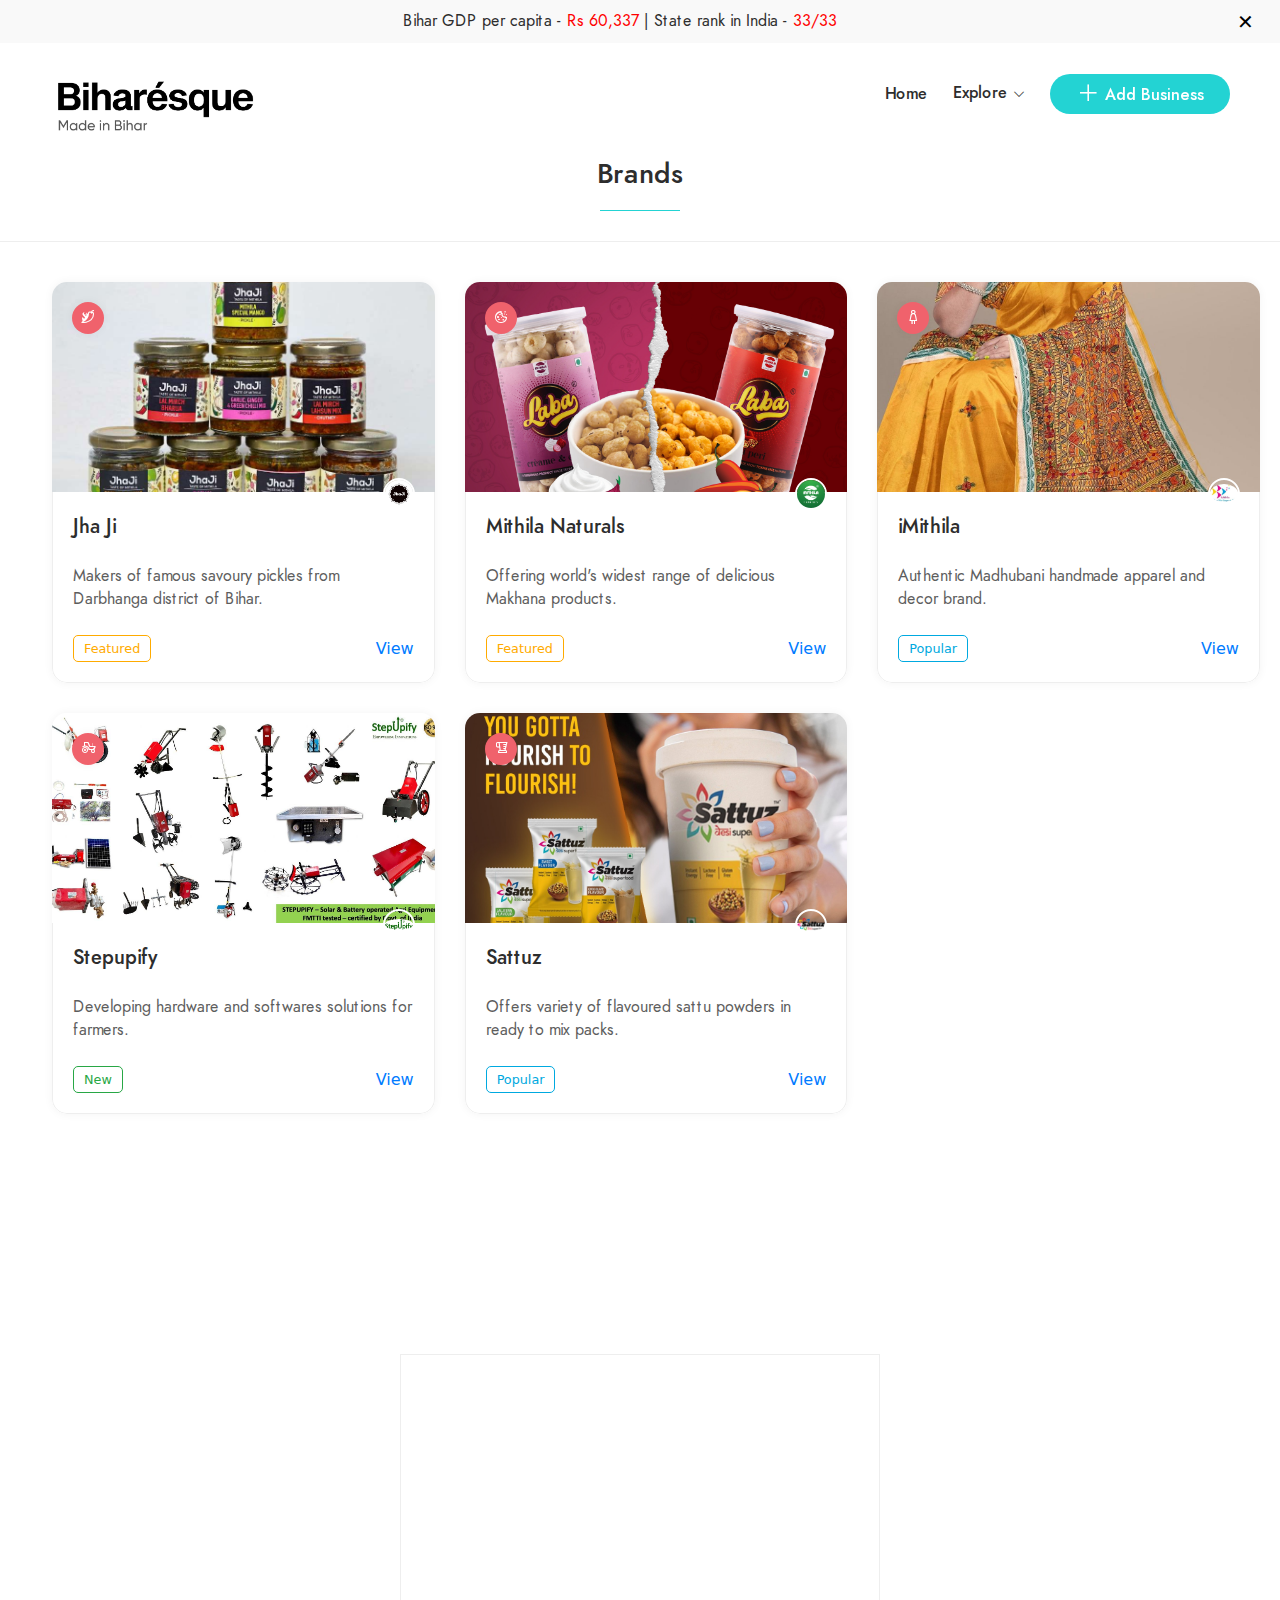
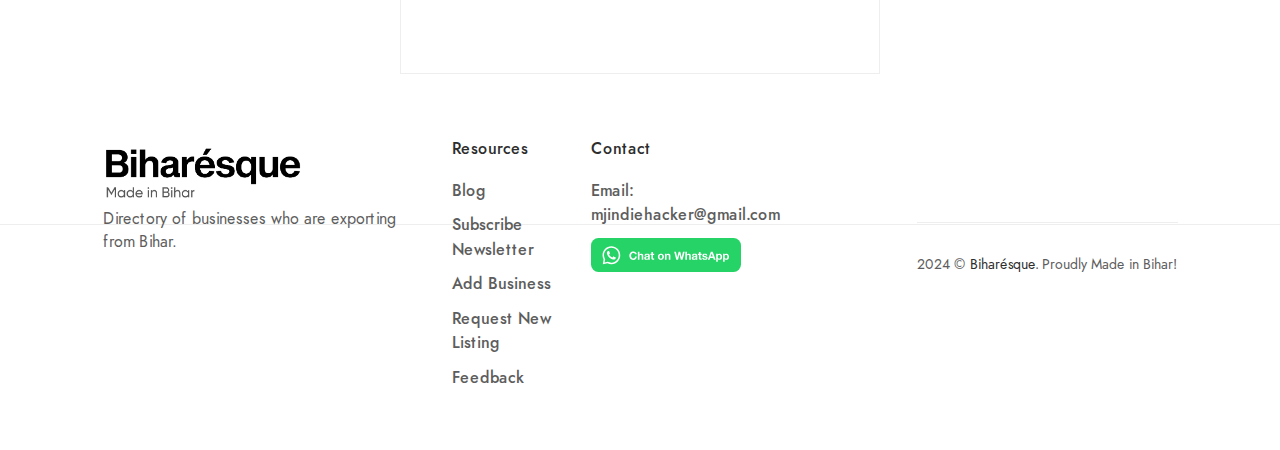
<file: categories/category-brand.html>
<!DOCTYPE html><html lang="en"><head>

	<!-- Google tag (gtag.js) -->
<script async src="https://www.googletagmanager.com/gtag/js?id=G-HKCKJDH0BH"></script>
<script>
  window.dataLayer = window.dataLayer || [];
  function gtag(){dataLayer.push(arguments);}
  gtag('js', new Date());

  gtag('config', 'G-HKCKJDH0BH');
</script>

<!-- Google Tag Manager -->
<script>(function(w,d,s,l,i){w[l]=w[l]||[];w[l].push({'gtm.start':
	new Date().getTime(),event:'gtm.js'});var f=d.getElementsByTagName(s)[0],
	j=d.createElement(s),dl=l!='dataLayer'?'&l='+l:'';j.async=true;j.src=
	'https://www.googletagmanager.com/gtm.js?id='+i+dl;f.parentNode.insertBefore(j,f);
	})(window,document,'script','dataLayer','GTM-TCQFD9XW');</script>
	<!-- End Google Tag Manager -->

	<meta charset="utf-8">
	<meta name="viewport" content="width=device-width, initial-scale=1.0, minimum-scale=1.0, maximum-scale=1.0, user-scalable=no">
	<title>Brands | Biharésque | List of Bihari Businesses</title>
    <meta name="robots" content="index, follow">
    <meta name="keywords" content="">
    <meta name="description" content="">
	<!-- favicons -->
    <link rel="shortcut icon" href="images/favicon.ico">

	<!-- Style CSS -->
    <link rel="stylesheet" type="text/css" href="fonts/jost/stylesheet.css">
    <link rel="stylesheet" type="text/css" href="libs/line-awesome/css/line-awesome.min.css">
    <link rel="stylesheet" type="text/css" href="libs/fontawesome-pro/css/fontawesome.css">
    <link rel="stylesheet" type="text/css" href="libs/bootstrap/css/bootstrap.min.css">
    <link rel="stylesheet" type="text/css" href="libs/slick/slick-theme.css">
    <link rel="stylesheet" type="text/css" href="libs/slick/slick.css">
    <link rel="stylesheet" type="text/css" href="libs/quilljs/css/quill.bubble.css">
    <link rel="stylesheet" type="text/css" href="libs/quilljs/css/quill.core.css">
    <link rel="stylesheet" type="text/css" href="libs/quilljs/css/quill.snow.css">
    <link rel="stylesheet" type="text/css" href="libs/chosen/chosen.min.css">
    <link rel="stylesheet" type="text/css" href="libs/datetimepicker/jquery.datetimepicker.min.css">
    <link rel="stylesheet" type="text/css" href="libs/venobox/venobox.css">
    <link rel="stylesheet" type="text/css" href="css/style.css">
    <link rel="stylesheet" type="text/css" href="css/responsive.css">
    <!-- jQuery -->    
    <script src="js/jquery-1.12.4.js"></script>
	<script src="libs/popper/popper.js"></script>
    <script src="libs/bootstrap/js/bootstrap.min.js"></script>
	<script src="libs/slick/slick.min.js"></script>
	<script src="libs/slick/jquery.zoom.min.js"></script>
	<script src="libs/isotope/isotope.pkgd.min.js"></script>
	<script src="libs/quilljs/js/quill.core.js"></script>
    <script src="libs/quilljs/js/quill.js"></script>
    <script src="libs/chosen/chosen.jquery.min.js"></script>
    <script src="libs/datetimepicker/jquery.datetimepicker.full.min.js"></script>
    <script src="libs/venobox/venobox.min.js"></script>
    <script src="libs/waypoints/jquery.waypoints.min.js"></script>
    <!-- orther script -->
    <script src="js/main.js"></script>
	<script async src="https://tally.so/widgets/embed.js"></script> <!--Tally form script-->
	<!-- Hotjar Tracking Code for https://biharesque.com -->
<script>
    (function(h,o,t,j,a,r){
        h.hj=h.hj||function(){(h.hj.q=h.hj.q||[]).push(arguments)};
        h._hjSettings={hjid:5151505,hjsv:6};
        a=o.getElementsByTagName('head')[0];
        r=o.createElement('script');r.async=1;
        r.src=t+h._hjSettings.hjid+j+h._hjSettings.hjsv;
        a.appendChild(r);
    })(window,document,'https://static.hotjar.com/c/hotjar-','.js?sv=');
</script>
</head>

<body>
<!-- Google Tag Manager (noscript) -->
<noscript><iframe src="https://www.googletagmanager.com/ns.html?id=GTM-TCQFD9XW"
	height="0" width="0" style="display:none;visibility:hidden"></iframe></noscript>
	<!-- End Google Tag Manager (noscript) -->


	<!-- Fixed top bar -->
<div class="top-bar" id="topBar">
	<p>
	  <a target="_blank" href="https://en.wikipedia.org/wiki/List_of_Indian_states_and_union_territories_by_GDP_per_capita">
		Bihar GDP per capita - <span style="color: red;">Rs 60,337</span> 
		<span class="separator">|</span>
		<br class="mobile-line-break" /> State rank in India - <span style="color: red;">33/33</span>
	  </a>
	</p>
	<button class="close-btn" onclick="dismissTopBar()">✕</button>
  </div>
	<div id="wrapper">
		<header id="header" class="site-header">
		  <div class="container-fluid">
			  <div class="row">
				  <div class="col-xl-6 col-5">
					  <div class="site">
						  <div class="site__menu">
							  <a title="Menu Icon" href="#" class="site__menu__icon">
								  <i class="las la-bars la-24-black"></i>
							  </a>
							  <div class="popup-background"></div>
							  <div class="popup popup--left">
								  <a title="Close" href="#" class="popup__close">
									  <i class="las la-times la-24-black"></i>
								  </a><!-- .popup__close -->
								  <div class="popup__content">
									 <!-- Add the logo inside the popup for mobile -->
									 <div class="popup__logo">
										<a title="Logo" href="../index.html" class="site__brand__logo"><img src="images/assets/logo.png" alt="Biharésque"></a>
									 </div><!-- .popup__logo -->  

									<div class="=popup__menu popup__box">
										<a href="../index.html" title="Home">Home</a>
									</div>
									
									  <div class="popup__menu popup__box">
										  <ul class="menu-arrow">
											<li>
												<a href="#" title="Explore">Explore</a>
												<ul class="sub-menu">
													<li><a href="category-brand.html" title="Brands">Brands</a></li>
													<li><a href="category-mithila-painting.html" title="Mithila Painting">Mithila Painting</a></li>
													<li><a href="" title="Coming Soon">Freelancers <span class="sub-menu-bracket">(Coming Soon)</span></a></li>
													<li><a href="" title="Coming Soon">Courses <span class="sub-menu-bracket">(Coming Soon)</span></a></li>
													<li><a href="" title="Coming Soon">Farm Fresh <span class="sub-menu-bracket">(Coming Soon)</span></a></li>
													<li><a href="" title="Coming Soon">Content Creators <span class="sub-menu-bracket">(Coming Soon)</span></a></li>
												</ul>
											</li>

											  
										  </ul>
									  </div><!-- .popup__menu -->
								  </div><!-- .popup__content -->
								  <div class="popup__button popup__box">
									  <a title="Add Business" href="https://tally.so/r/wLYRBy" class="btn">
										  <i class="la la-plus"></i>
										  <span>Add Business</span>
									  </a>
								  </div><!-- .popup__button -->
							  </div><!-- .popup -->
						  </div><!-- .site__menu -->
						  <div class="site__brand">
							  <a title="Logo" href="../index.html" class="site__brand__logo"><img src="images/assets/logo.png" alt="Biharésque"></a>
						  </div><!-- .site__brand -->

							
						  
					  </div><!-- .site -->
				  </div><!-- .col-md-6 -->
				  <div class="col-xl-6 col-7">
					  <div class="right-header align-right">
						<div class="main-menu">
							<a href="../index.html" title="Home">Home</a>
						</div>
						  <nav class="main-menu">
							  <ul>
								<li>
									<a href="#" title="Explore">Explore</a>
									<ul class="sub-menu">
										<li><a href="category-brand.html" title="Brands">Brands</a></li>
										<li><a href="category-mithila-painting.html" title="Mithila Painting">Mithila Painting</a></li>
										<li><a href="" title="Coming Soon">Freelancers <span class="sub-menu-bracket">(Coming Soon)</span></a></li>
										<li><a href="" title="Coming Soon">Courses <span class="sub-menu-bracket">(Coming Soon)</span></a></li>
										<li><a href="" title="Coming Soon">Farm Fresh <span class="sub-menu-bracket">(Coming Soon)</span></a></li>
										<li><a href="" title="Coming Soon">Content Creators <span class="sub-menu-bracket">(Coming Soon)</span></a></li>
									</ul>
								</li>
								 
								
							  </ul>
						  </nav>
					
						  
						  <div class="right-header__button btn">
							  <a title="Add Business" href="https://tally.so/r/wLYRBy">
								  <i class="las la-plus la-24-white"></i>
								  <span>Add Business</span>
							  </a>
						  </div><!-- .right-header__button -->
					  </div><!-- .right-header -->
				  </div><!-- .col-md-6 -->
			  </div><!-- .row -->
		  </div><!-- .container-fluid -->
	  </header><!-- .site-header -->


		<main id="main" class="site-main">
			<div class="container">
				<div class="title-container">
					<a href="javascript:history.back()" class="go-back-link">
					  <span class="back-arrow">←</span> Go Back
					</a>
					<h2 class="title title-border-bottom align-center offset-item">Brands</h2>
				  </div>
			</div>
			
			<div class="archive-city layout-02">
				<div class="col-left">
					
					<div class="main-primary">
						
						
						<div class="area-places layout-3col">
							<!--New Brand Card-->
							<div class="place-item layout-02 place-hover" data-maps_name="mattone_restaurant">
							    <div class="place-inner">
					                <div class="place-thumb">
					            		<a class="entry-thumb" href="https://www.jhajistore.com"><img src="images/card-images/jhaji-card.jpg" alt="jhaji"></a>
										      
						                <a class="entry-category rosy-pink" href="#">
						                    <i class="las la-pepper-hot"></i><span>Pickles</span>
						                </a>
						                <a href="https://www.jhajistore.com" class="author" title="Jhaji"><img src="images/business-logos/jhaji-logo.jpg" alt="jhaji"></a>
									</div>       
							        <div class="entry-detail">
							            <h3 class="place-title"><a href="https://www.jhajistore.com">Jha Ji</a></h3>
										<p>Makers of famous savoury pickles from Darbhanga district of Bihar.</p>
									<br>
							            <div class="entry-bottom">
											<div class="place-preview">  
							                    <span class="tag-featured">Featured</span>
							                </div>
											<a href="https://www.jhajistore.com" target="_blank" class="external-link">
												<span class="viewlink">View</span>
											  </a>
							            </div>
							        </div>
							    </div>
							</div>

							<!--New Brand Card-->
							<div class="place-item layout-02 place-hover" data-maps_name="mattone_restaurant">
							    <div class="place-inner">
					                <div class="place-thumb">
					            		<a class="entry-thumb" href="https://mithilanaturals.com"><img src="images/card-images/mithilanaturals-card.jpg" alt="mithilanaturals"></a>
										      
						                <a class="entry-category rosy-pink" href="#">
						                    <i class="las la-cookie-bite"></i><span>Makhana</span>
						                </a>
						                <a href="https://mithilanaturals.com" class="author" title="Mithila Naturals"><img src="images/business-logos/mithilanaturals-logo.jpg" alt="mithilanaturals"></a>
									</div>       
							        <div class="entry-detail">
							            <h3 class="place-title"><a href="https://mithilanaturals.com">Mithila Naturals</a></h3>
										<p>Offering world's widest range of delicious Makhana products.</p>
									<br>
							            <div class="entry-bottom">
											<div class="place-preview">  
							                    <span class="tag-featured">Featured</span>
							                </div>
											<a href="https://mithilanaturals.com" target="_blank" class="external-link">
												<span class="viewlink">View</span>
											  </a>
							            </div>
							        </div>
							    </div>
							</div>

							<!--New Brand Card-->
							<div class="place-item layout-02 place-hover" data-maps_name="mattone_restaurant">
							    <div class="place-inner">
					                <div class="place-thumb">
					            		<a class="entry-thumb" href="https://imithila.com"><img src="images/card-images/imithila-card.jpg" alt="imithila"></a>
										      
						                <a class="entry-category rosy-pink" href="#">
						                    <i class="las la-female"></i><span>Fashion</span>
						                </a>
						                <a href="https://imithila.com" class="author" title="iMithila"><img src="images/business-logos/imithila-logo.jpg" alt="imithila"></a>
									</div>       
							        <div class="entry-detail">
							            <h3 class="place-title"><a href="https://imithila.com">iMithila</a></h3>
										<p>Authentic Madhubani handmade apparel and decor brand.</p>
									<br>
							            <div class="entry-bottom">
											<div class="place-preview">  
							                    <span class="tag-popular">Popular</span>
							                </div>
											<a href="https://imithila.com" target="_blank" class="external-link">
												<span class="viewlink">View</span>
											  </a>
							            </div>
							        </div>
							    </div>
							</div>

							<!--New Brand Card-->
							<div class="place-item layout-02 place-hover" data-maps_name="mattone_restaurant">
							    <div class="place-inner">
					                <div class="place-thumb">
					            		<a class="entry-thumb" href="https://www.stepupify.com"><img src="images/card-images/stepupify-card.jpg" alt=""></a>
										      
						                <a class="entry-category rosy-pink" href="#">
						                    <i class="las la-tractor"></i><span>Agri-Tech</span>
						                </a>
						                <a href="https://www.stepupify.com" class="author" title="Stepupify"><img src="images/business-logos/Stepupify-logo.png" alt="stepupify"></a>
									</div>       
							        <div class="entry-detail">
							            <h3 class="place-title"><a href="https://www.stepupify.com">Stepupify</a></h3>
										<p>Developing hardware and softwares solutions for farmers.</p>
									<br>
							            <div class="entry-bottom">
											<div class="place-preview">  
							                    <span class="tag-new">New</span>
							                </div>
											<a href="https://www.stepupify.com" target="_blank" class="external-link">
												<span class="viewlink">View</span>
											  </a>
							            </div>
							        </div>
							    </div>
							</div>

							<!--New Brand Card-->
							<div class="place-item layout-02 place-hover" data-maps_name="mattone_restaurant">
							    <div class="place-inner">
					                <div class="place-thumb">
					            		<a class="entry-thumb" href="https://sattuz.in"><img src="images/card-images/sattuz-card.jpg" alt="sattuz"></a>
										      
						                <a class="entry-category rosy-pink" href="#">
						                    <i class="las la-blender"></i><span>Drink</span>
						                </a>
						                <a href="https://sattuz.in" class="author" title="Sattuz"><img src="images/business-logos/sattuz.png" alt="sattuz"></a>
									</div>       
							        <div class="entry-detail">
							            <h3 class="place-title"><a href="https://sattuz.in">Sattuz</a></h3>
										<p>Offers variety of flavoured sattu powders in ready to mix packs.</p>
									<br>
							            <div class="entry-bottom">
											<div class="place-preview">  
							                    <span class="tag-popular">Popular</span>
							                </div>
											<a href="https://sattuz.in" target="_blank" class="external-link">
												<span class="viewlink">View</span>
											  </a>
							            </div>
							        </div>
							    </div>
							</div>

							
						</div>
					<!--	<div class="pagination">
							<div class="pagination__numbers">
								<span>1</span>
								<a title="2" href="#">2</a>
								<a title="3" href="#">3</a>
								<a title="Next" href="#">
									<i class="la la-angle-right"></i>
								</a>
							</div>
						</div>	-->
					</div><!-- .main-primary -->
				</div><!-- .col-left -->
				
			</div><!-- .archive-city -->

		</div>
		<div class="iframe-container" id="blog">
		  <iframe src="https://biharesque.substack.com/embed" width="480" height="320" style="border:1px solid #EEE; background:white;" frameborder="0" scrolling="no"></iframe>
		</div>
		</main><!-- .site-main -->


		<footer id="footer" class="footer">
            <div class="container">
                <div class="footer__top">
                    <div class="row">
                        <div class="col-lg-5">
                            <div class="footer__top__info">
                                <a title="Logo" href="../index.html" class="site__brand__logo"><img src="images/assets/logo.png" alt="Biharésque"></a>
                                <p class="footer__top__info__desc">Directory of businesses who are exporting from Bihar.</p>
                               
                            </div>
                        </div>
                        <div class="col-lg-2">
                            <aside class="footer__top__nav">
                                <h3>Resources</h3>
                                <ul>
									<li><a target="_blank" title="Blog" href="https://biharesque.substack.com">Blog</a></li>
                                    <li><a target="_blank" title="Newsletter" href="https://biharesque.substack.com">Subscribe Newsletter</a></li>
									<li><a target="_blank" title="For business owners" href="https://tally.so/r/wLYRBy">Add Business</a></li>
									<li><a target="_blank" title="For customers" href="https://tally.so/r/w887Wk">Request New Listing</a></li>
									<li><a target="_blank" title="Feedback" href="#tally-open=3ED4rq&tally-emoji-text=👋&tally-emoji-animation=wave&tally-auto-close=0">Feedback</a></li>
                                   
                                </ul>
                            </aside>
                        </div>
                      
                        <div class="col-lg-3">
                            <aside class="footer__top__nav footer__top__nav--contact">
                                <h3>Contact</h3>
								<p>Email: <span>mjindiehacker@gmail.com</span></p>
                                
								<a href="https://wa.me/917210901264" target="_blank" aria-label="Chat on WhatsApp">
									<img src="images/assets/WhatsAppButtonGreenSmall.svg" alt="Chat on WhatsApp" style="width: 150px; height: auto;">
								</a>
                               
                            </aside>
                        </div>
                    </div>
                </div><!-- .top-footer -->
                <div class="footer__bottom">
                    <p class="footer__bottom__copyright">2024 © <a title="Uxper Team" href="../index.html">Biharésque</a>. Proudly Made in Bihar!</p>
                </div><!-- .top-footer -->
            </div><!-- .container -->
        </footer><!-- site-footer -->
		
	</div><!-- #wrapper -->
	<script>
		document.addEventListener('DOMContentLoaded', function() {
		  var closeButton = document.querySelector('.close-btn');
		  closeButton.addEventListener('click', function() {
			console.log('Button clicked!');
			var topBar = document.getElementById('topBar');
			if (topBar) {
			  topBar.style.display = 'none';
			}
		  });
		});
	  </script>

</body></html>
</file>
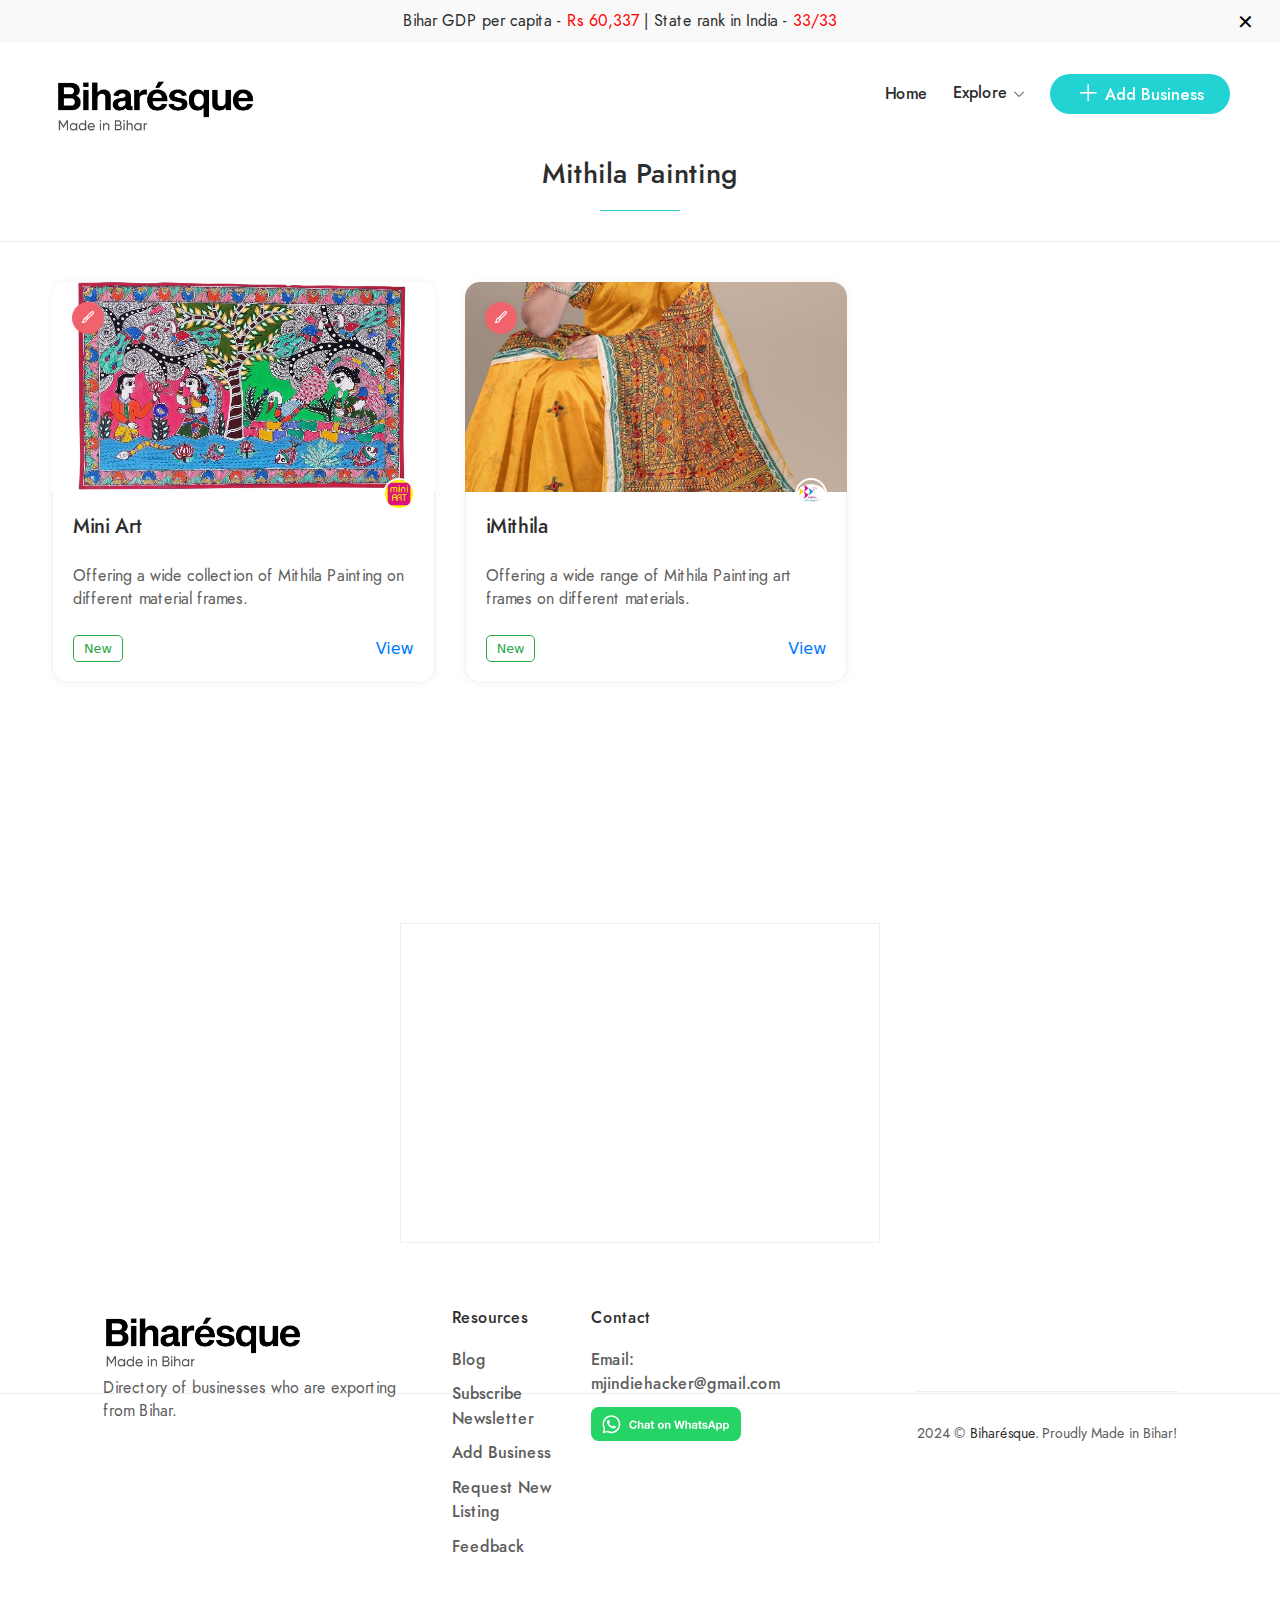
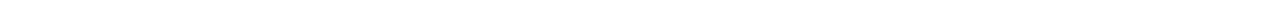
<file: categories/category-mithila-painting.html>
<!DOCTYPE html><html lang="en"><head>

	<!-- Google tag (gtag.js) -->
<script async src="https://www.googletagmanager.com/gtag/js?id=G-HKCKJDH0BH"></script>
<script>
  window.dataLayer = window.dataLayer || [];
  function gtag(){dataLayer.push(arguments);}
  gtag('js', new Date());

  gtag('config', 'G-HKCKJDH0BH');
</script>

	<!-- Google Tag Manager -->
<script>(function(w,d,s,l,i){w[l]=w[l]||[];w[l].push({'gtm.start':
	new Date().getTime(),event:'gtm.js'});var f=d.getElementsByTagName(s)[0],
	j=d.createElement(s),dl=l!='dataLayer'?'&l='+l:'';j.async=true;j.src=
	'https://www.googletagmanager.com/gtm.js?id='+i+dl;f.parentNode.insertBefore(j,f);
	})(window,document,'script','dataLayer','GTM-TCQFD9XW');</script>
	<!-- End Google Tag Manager -->

	<meta charset="utf-8">
	<meta name="viewport" content="width=device-width, initial-scale=1.0, minimum-scale=1.0, maximum-scale=1.0, user-scalable=no">
	<title>Mithila Painting | Biharésque | List of Bihari Businesses</title>
    <meta name="robots" content="index, follow">
    <meta name="keywords" content="">
    <meta name="description" content="">
	<!-- favicons -->
    <link rel="shortcut icon" href="images/favicon.ico">

	<!-- Style CSS -->
    <link rel="stylesheet" type="text/css" href="fonts/jost/stylesheet.css">
    <link rel="stylesheet" type="text/css" href="libs/line-awesome/css/line-awesome.min.css">
    <link rel="stylesheet" type="text/css" href="libs/fontawesome-pro/css/fontawesome.css">
    <link rel="stylesheet" type="text/css" href="libs/bootstrap/css/bootstrap.min.css">
    <link rel="stylesheet" type="text/css" href="libs/slick/slick-theme.css">
    <link rel="stylesheet" type="text/css" href="libs/slick/slick.css">
    <link rel="stylesheet" type="text/css" href="libs/quilljs/css/quill.bubble.css">
    <link rel="stylesheet" type="text/css" href="libs/quilljs/css/quill.core.css">
    <link rel="stylesheet" type="text/css" href="libs/quilljs/css/quill.snow.css">
    <link rel="stylesheet" type="text/css" href="libs/chosen/chosen.min.css">
    <link rel="stylesheet" type="text/css" href="libs/datetimepicker/jquery.datetimepicker.min.css">
    <link rel="stylesheet" type="text/css" href="libs/venobox/venobox.css">
    <link rel="stylesheet" type="text/css" href="css/style.css">
    <link rel="stylesheet" type="text/css" href="css/responsive.css">
    <!-- jQuery -->    
    <script src="js/jquery-1.12.4.js"></script>
	<script src="libs/popper/popper.js"></script>
    <script src="libs/bootstrap/js/bootstrap.min.js"></script>
	<script src="libs/slick/slick.min.js"></script>
	<script src="libs/slick/jquery.zoom.min.js"></script>
	<script src="libs/isotope/isotope.pkgd.min.js"></script>
	<script src="libs/quilljs/js/quill.core.js"></script>
    <script src="libs/quilljs/js/quill.js"></script>
    <script src="libs/chosen/chosen.jquery.min.js"></script>
    <script src="libs/datetimepicker/jquery.datetimepicker.full.min.js"></script>
    <script src="libs/venobox/venobox.min.js"></script>
    <script src="libs/waypoints/jquery.waypoints.min.js"></script>
    <!-- orther script -->
    <script src="js/main.js"></script>
	<script async src="https://tally.so/widgets/embed.js"></script> <!--Tally form script-->
	<!-- Hotjar Tracking Code for https://biharesque.com -->
<script>
    (function(h,o,t,j,a,r){
        h.hj=h.hj||function(){(h.hj.q=h.hj.q||[]).push(arguments)};
        h._hjSettings={hjid:5151505,hjsv:6};
        a=o.getElementsByTagName('head')[0];
        r=o.createElement('script');r.async=1;
        r.src=t+h._hjSettings.hjid+j+h._hjSettings.hjsv;
        a.appendChild(r);
    })(window,document,'https://static.hotjar.com/c/hotjar-','.js?sv=');
</script>
</head>

<body>
<!-- Google Tag Manager (noscript) -->
<noscript><iframe src="https://www.googletagmanager.com/ns.html?id=GTM-TCQFD9XW"
	height="0" width="0" style="display:none;visibility:hidden"></iframe></noscript>
	<!-- End Google Tag Manager (noscript) -->

	<!-- Fixed top bar -->
<div class="top-bar" id="topBar">
	<p>
	  <a target="_blank" href="https://en.wikipedia.org/wiki/List_of_Indian_states_and_union_territories_by_GDP_per_capita">
		Bihar GDP per capita - <span style="color: red;">Rs 60,337</span> 
		<span class="separator">|</span>
		<br class="mobile-line-break" /> State rank in India - <span style="color: red;">33/33</span>
	  </a>
	</p>
	<button class="close-btn" onclick="dismissTopBar()">✕</button>
  </div>
	<div id="wrapper">
		<header id="header" class="site-header">
		  <div class="container-fluid">
			  <div class="row">
				  <div class="col-xl-6 col-5">
					  <div class="site">
						  <div class="site__menu">
							  <a title="Menu Icon" href="#" class="site__menu__icon">
								  <i class="las la-bars la-24-black"></i>
							  </a>
							  <div class="popup-background"></div>
							  <div class="popup popup--left">
								  <a title="Close" href="#" class="popup__close">
									  <i class="las la-times la-24-black"></i>
								  </a><!-- .popup__close -->
								  <div class="popup__content">
									  <!-- Add the logo inside the popup for mobile -->
									 <div class="popup__logo">
										<a title="Logo" href="../index.html" class="site__brand__logo"><img src="images/assets/logo.png" alt="Biharésque"></a>
									 </div><!-- .popup__logo --> 

									<div class="=popup__menu popup__box">
										<a href="../index.html" title="Home">Home</a>
									</div>

									  <div class="popup__menu popup__box">
										  <ul class="menu-arrow">
											<li>
												<a href="#" title="Explore">Explore</a>
												<ul class="sub-menu">
													<li><a href="category-brand.html" title="Brands">Brands</a></li>
													<li><a href="category-mithila-painting.html" title="Mithila Painting">Mithila Painting</a></li>
													<li><a href="" title="Coming Soon">Freelancers <span class="sub-menu-bracket">(Coming Soon)</span></a></li>
													<li><a href="" title="Coming Soon">Courses <span class="sub-menu-bracket">(Coming Soon)</span></a></li>
													<li><a href="" title="Coming Soon">Farm Fresh <span class="sub-menu-bracket">(Coming Soon)</span></a></li>
													<li><a href="" title="Coming Soon">Content Creators <span class="sub-menu-bracket">(Coming Soon)</span></a></li>
												</ul>
											</li>

											  
										  </ul>
									  </div><!-- .popup__menu -->
								  </div><!-- .popup__content -->
								  <div class="popup__button popup__box">
									  <a title="Add Business" href="https://tally.so/r/wLYRBy" class="btn">
										  <i class="la la-plus"></i>
										  <span>Add Business</span>
									  </a>
								  </div><!-- .popup__button -->
							  </div><!-- .popup -->
						  </div><!-- .site__menu -->
						  <div class="site__brand">
							  <a title="Logo" href="../index.html" class="site__brand__logo"><img src="images/assets/logo.png" alt="Biharésque"></a>
						  </div><!-- .site__brand -->

							
						  
					  </div><!-- .site -->
				  </div><!-- .col-md-6 -->
				  <div class="col-xl-6 col-7">
					  <div class="right-header align-right">
						<div class="main-menu">
							<a href="../index.html" title="Home">Home</a>
						</div>
						  <nav class="main-menu">
							  <ul>
								<li>
									<a href="#" title="Explore">Explore</a>
									<ul class="sub-menu">
										<li><a href="category-brand.html" title="Brands">Brands</a></li>
										<li><a href="category-mithila-painting.html" title="Mithila Painting">Mithila Painting</a></li>
										<li><a href="" title="Coming Soon">Freelancers <span class="sub-menu-bracket">(Coming Soon)</span></a></li>
										<li><a href="" title="Coming Soon">Courses <span class="sub-menu-bracket">(Coming Soon)</span></a></li>
										<li><a href="" title="Coming Soon">Farm Fresh <span class="sub-menu-bracket">(Coming Soon)</span></a></li>
										<li><a href="" title="Coming Soon">Content Creators <span class="sub-menu-bracket">(Coming Soon)</span></a></li>
									</ul>
								</li>
								 
								
							  </ul>
						  </nav>
					
						  
						  <div class="right-header__button btn">
							  <a title="Add Business" href="https://tally.so/r/wLYRBy">
								  <i class="las la-plus la-24-white"></i>
								  <span>Add Business</span>
							  </a>
						  </div><!-- .right-header__button -->
					  </div><!-- .right-header -->
				  </div><!-- .col-md-6 -->
			  </div><!-- .row -->
		  </div><!-- .container-fluid -->
	  </header><!-- .site-header -->

		<main id="main" class="site-main">
			<div class="container">
				<div class="title-container"></div>
					<a href="javascript:history.back()" class="go-back-link">
					  <span class="back-arrow">←</span> Go Back
					</a>
					<h2 class="title title-border-bottom align-center offset-item">Mithila Painting</h2>
				  </div>
			</div>
			
			<div class="archive-city layout-02">
				<div class="col-left">
					
					<div class="main-primary">
						
						
						<div class="area-places layout-3col">
							<!--New Brand Card-->
							<div class="place-item layout-02 place-hover" data-maps_name="mattone_restaurant">
							    <div class="place-inner">
					                <div class="place-thumb">
					            		<a class="entry-thumb" target="_blank" href="https://www.amazon.in/stores/MINIART/page/EC092473-C0EA-45AE-A922-B92B3E05F5A2"><img src="card-images/miniart-card.jpg" alt="miniart"></a>
										      
						                <a class="entry-category rosy-pink" href="#">
						                    <i class="las la-paint-brush"></i><span>Painting</span>
						                </a>
						                <a href="#" class="author" title="Miniart"><img src="business-logos/miniart-logo.jpg" alt="miniart-logo"></a>
									</div>       
							        <div class="entry-detail">
							            <h3 class="place-title"><a href="https://www.amazon.in/stores/MINIART/page/EC092473-C0EA-45AE-A922-B92B3E05F5A2">Mini Art</a></h3>
										<p>Offering a wide collection of Mithila Painting on different material frames.</p>
									<br>
							            <div class="entry-bottom">
											<div class="place-preview">  
							                    <span class="tag-new">New</span>
							                </div>
											<a href="https://www.amazon.in/stores/MINIART/page/EC092473-C0EA-45AE-A922-B92B3E05F5A2" target="_blank" class="external-link">
												<span class="viewlink">View</span>
											  </a>
							            </div>
							        </div>
							    </div>
							</div>

							<!--New Brand Card-->
							<div class="place-item layout-02 place-hover" data-maps_name="mattone_restaurant">
							    <div class="place-inner">
					                <div class="place-thumb">
					            		<a class="entry-thumb" href="https://imithila.com/product-category/paintings/"><img src="images/card-images/imithila-card.jpg" alt="imithila"></a>
										      
						                <a class="entry-category rosy-pink" href="#">
						                    <i class="las la-paint-brush"></i><span>Painting</span>
						                </a>
						                <a href="#" class="author" title="iMithila"><img src="images/business-logos/imithila-logo.jpg" alt="imithila"></a>
									</div>       
							        <div class="entry-detail">
							            <h3 class="place-title"><a href="https://imithila.com/product-category/paintings/">iMithila</a></h3>
										<p>Offering a wide range of Mithila Painting art frames on different materials.</p>
									<br>
							            <div class="entry-bottom">
											<div class="place-preview">  
							                    <span class="tag-new">New</span>
							                </div>
											<a href="https://imithila.com/product-category/paintings/" target="_blank" class="external-link">
												<span class="viewlink">View</span>
											  </a>
							            </div>
							        </div>
							    </div>
							</div>

							

							
						</div>
					<!--	<div class="pagination">
							<div class="pagination__numbers">
								<span>1</span>
								<a title="2" href="#">2</a>
								<a title="3" href="#">3</a>
								<a title="Next" href="#">
									<i class="la la-angle-right"></i>
								</a>
							</div>
						</div>	-->
					</div><!-- .main-primary -->
				</div><!-- .col-left -->
				
			</div><!-- .archive-city -->

		</div>
		<div class="iframe-container" id="blog">
		  <iframe src="https://biharesque.substack.com/embed" width="480" height="320" style="border:1px solid #EEE; background:white;" frameborder="0" scrolling="no"></iframe>
		</div>
		</main><!-- .site-main -->


		<footer id="footer" class="footer">
            <div class="container">
                <div class="footer__top">
                    <div class="row">
                        <div class="col-lg-5">
                            <div class="footer__top__info">
                                <a title="Logo" href="../index.html" class="site__brand__logo"><img src="images/assets/logo.png" alt="Biharésque"></a>
                                <p class="footer__top__info__desc">Directory of businesses who are exporting from Bihar.</p>
                               
                            </div>
                        </div>
                        <div class="col-lg-2">
                            <aside class="footer__top__nav">
                                <h3>Resources</h3>
                                <ul>
									<li><a target="_blank" title="Blog" href="https://biharesque.substack.com">Blog</a></li>
                                    <li><a target="_blank" title="Newsletter" href="https://biharesque.substack.com">Subscribe Newsletter</a></li>
									<li><a target="_blank" title="For business owners" href="https://tally.so/r/wLYRBy">Add Business</a></li>
									<li><a target="_blank" title="For customers" href="https://tally.so/r/w887Wk">Request New Listing</a></li>
									<li><a target="_blank" title="Feedback" href="#tally-open=3ED4rq&tally-emoji-text=👋&tally-emoji-animation=wave&tally-auto-close=0">Feedback</a></li>
                                   
                                </ul>
                            </aside>
                        </div>
                      
                        <div class="col-lg-3">
                            <aside class="footer__top__nav footer__top__nav--contact">
                                <h3>Contact</h3>
								<p>Email: <span>mjindiehacker@gmail.com</span></p>
                                
								<a href="https://wa.me/917210901264" target="_blank" aria-label="Chat on WhatsApp">
									<img src="images/assets/WhatsAppButtonGreenSmall.svg" alt="Chat on WhatsApp" style="width: 150px; height: auto;">
								</a>
                               
                            </aside>
                        </div>
                    </div>
                </div><!-- .top-footer -->
                <div class="footer__bottom">
                    <p class="footer__bottom__copyright">2024 © <a title="Uxper Team" href="../index.html">Biharésque</a>. Proudly Made in Bihar!</p>
                </div><!-- .top-footer -->
            </div><!-- .container -->
        </footer><!-- site-footer -->
		
	</div><!-- #wrapper -->
	<script>
		document.addEventListener('DOMContentLoaded', function() {
		  var closeButton = document.querySelector('.close-btn');
		  closeButton.addEventListener('click', function() {
			console.log('Button clicked!');
			var topBar = document.getElementById('topBar');
			if (topBar) {
			  topBar.style.display = 'none';
			}
		  });
		});
	  </script>

</body></html>
</file>
<file: categories/fonts/jost/stylesheet.css>
@font-face {
    font-family: 'Jost-Book';
    src: url('Jost-BookItalic.woff2') format('woff2'),
        url('Jost-BookItalic.woff') format('woff');
    font-weight: normal;
    font-style: italic;
}
@font-face {
    font-family: 'Jost-Semi';
    src: url('Jost-Semi.woff2') format('woff2'),
        url('Jost-Semi.woff') format('woff');
    font-weight: 400;
    font-style: normal;
}

@font-face {
    font-family: 'Jost';
    src: url('Jost-Light.woff2') format('woff2'),
        url('Jost-Light.woff') format('woff');
    font-weight: 300;
    font-style: normal;
}

@font-face {
    font-family: 'Jost';
    src: url('Jost-Bold.woff2') format('woff2'),
        url('Jost-Bold.woff') format('woff');
    font-weight: 700;
    font-style: normal;
}

@font-face {
    font-family: 'Jost-Book';
    src: url('Jost-Book.woff2') format('woff2'),
        url('Jost-Book.woff') format('woff');
    font-weight: normal;
    font-style: normal;
}

@font-face {
    font-family: 'Jost';
    src: url('Jost-Medium.woff2') format('woff2'),
        url('Jost-Medium.woff') format('woff');
    font-weight: 500;
    font-style: normal;
}
</file>
<file: categories/libs/quilljs/css/quill.bubble.css>
/*!
 * Quill Editor v1.3.4
 * https://quilljs.com/
 * Copyright (c) 2014, Jason Chen
 * Copyright (c) 2013, salesforce.com
 */
.ql-container {
  box-sizing: border-box;
  font-family: Helvetica, Arial, sans-serif;
  font-size: 13px;
  height: 100%;
  margin: 0px;
  position: relative;
}
.ql-container.ql-disabled .ql-tooltip {
  visibility: hidden;
}
.ql-container.ql-disabled .ql-editor ul[data-checked] > li::before {
  pointer-events: none;
}
.ql-clipboard {
  left: -100000px;
  height: 1px;
  overflow-y: hidden;
  position: absolute;
  top: 50%;
}
.ql-clipboard p {
  margin: 0;
  padding: 0;
}
.ql-editor {
  box-sizing: border-box;
  line-height: 1.42;
  height: 100%;
  outline: none;
  overflow-y: auto;
  padding: 12px 15px;
  tab-size: 4;
  -moz-tab-size: 4;
  text-align: left;
  white-space: pre-wrap;
  word-wrap: break-word;
}
.ql-editor > * {
  cursor: text;
}
.ql-editor p,
.ql-editor ol,
.ql-editor ul,
.ql-editor pre,
.ql-editor blockquote,
.ql-editor h1,
.ql-editor h2,
.ql-editor h3,
.ql-editor h4,
.ql-editor h5,
.ql-editor h6 {
  margin: 0;
  padding: 0;
  counter-reset: list-1 list-2 list-3 list-4 list-5 list-6 list-7 list-8 list-9;
}
.ql-editor ol,
.ql-editor ul {
  padding-left: 1.5em;
}
.ql-editor ol > li,
.ql-editor ul > li {
  list-style-type: none;
}
.ql-editor ul > li::before {
  content: '\2022';
}
.ql-editor ul[data-checked=true],
.ql-editor ul[data-checked=false] {
  pointer-events: none;
}
.ql-editor ul[data-checked=true] > li *,
.ql-editor ul[data-checked=false] > li * {
  pointer-events: all;
}
.ql-editor ul[data-checked=true] > li::before,
.ql-editor ul[data-checked=false] > li::before {
  color: #777;
  cursor: pointer;
  pointer-events: all;
}
.ql-editor ul[data-checked=true] > li::before {
  content: '\2611';
}
.ql-editor ul[data-checked=false] > li::before {
  content: '\2610';
}
.ql-editor li::before {
  display: inline-block;
  white-space: nowrap;
  width: 1.2em;
}
.ql-editor li:not(.ql-direction-rtl)::before {
  margin-left: -1.5em;
  margin-right: 0.3em;
  text-align: right;
}
.ql-editor li.ql-direction-rtl::before {
  margin-left: 0.3em;
  margin-right: -1.5em;
}
.ql-editor ol li:not(.ql-direction-rtl),
.ql-editor ul li:not(.ql-direction-rtl) {
  padding-left: 1.5em;
}
.ql-editor ol li.ql-direction-rtl,
.ql-editor ul li.ql-direction-rtl {
  padding-right: 1.5em;
}
.ql-editor ol li {
  counter-reset: list-1 list-2 list-3 list-4 list-5 list-6 list-7 list-8 list-9;
  counter-increment: list-0;
}
.ql-editor ol li:before {
  content: counter(list-0, decimal) '. ';
}
.ql-editor ol li.ql-indent-1 {
  counter-increment: list-1;
}
.ql-editor ol li.ql-indent-1:before {
  content: counter(list-1, lower-alpha) '. ';
}
.ql-editor ol li.ql-indent-1 {
  counter-reset: list-2 list-3 list-4 list-5 list-6 list-7 list-8 list-9;
}
.ql-editor ol li.ql-indent-2 {
  counter-increment: list-2;
}
.ql-editor ol li.ql-indent-2:before {
  content: counter(list-2, lower-roman) '. ';
}
.ql-editor ol li.ql-indent-2 {
  counter-reset: list-3 list-4 list-5 list-6 list-7 list-8 list-9;
}
.ql-editor ol li.ql-indent-3 {
  counter-increment: list-3;
}
.ql-editor ol li.ql-indent-3:before {
  content: counter(list-3, decimal) '. ';
}
.ql-editor ol li.ql-indent-3 {
  counter-reset: list-4 list-5 list-6 list-7 list-8 list-9;
}
.ql-editor ol li.ql-indent-4 {
  counter-increment: list-4;
}
.ql-editor ol li.ql-indent-4:before {
  content: counter(list-4, lower-alpha) '. ';
}
.ql-editor ol li.ql-indent-4 {
  counter-reset: list-5 list-6 list-7 list-8 list-9;
}
.ql-editor ol li.ql-indent-5 {
  counter-increment: list-5;
}
.ql-editor ol li.ql-indent-5:before {
  content: counter(list-5, lower-roman) '. ';
}
.ql-editor ol li.ql-indent-5 {
  counter-reset: list-6 list-7 list-8 list-9;
}
.ql-editor ol li.ql-indent-6 {
  counter-increment: list-6;
}
.ql-editor ol li.ql-indent-6:before {
  content: counter(list-6, decimal) '. ';
}
.ql-editor ol li.ql-indent-6 {
  counter-reset: list-7 list-8 list-9;
}
.ql-editor ol li.ql-indent-7 {
  counter-increment: list-7;
}
.ql-editor ol li.ql-indent-7:before {
  content: counter(list-7, lower-alpha) '. ';
}
.ql-editor ol li.ql-indent-7 {
  counter-reset: list-8 list-9;
}
.ql-editor ol li.ql-indent-8 {
  counter-increment: list-8;
}
.ql-editor ol li.ql-indent-8:before {
  content: counter(list-8, lower-roman) '. ';
}
.ql-editor ol li.ql-indent-8 {
  counter-reset: list-9;
}
.ql-editor ol li.ql-indent-9 {
  counter-increment: list-9;
}
.ql-editor ol li.ql-indent-9:before {
  content: counter(list-9, decimal) '. ';
}
.ql-editor .ql-indent-1:not(.ql-direction-rtl) {
  padding-left: 3em;
}
.ql-editor li.ql-indent-1:not(.ql-direction-rtl) {
  padding-left: 4.5em;
}
.ql-editor .ql-indent-1.ql-direction-rtl.ql-align-right {
  padding-right: 3em;
}
.ql-editor li.ql-indent-1.ql-direction-rtl.ql-align-right {
  padding-right: 4.5em;
}
.ql-editor .ql-indent-2:not(.ql-direction-rtl) {
  padding-left: 6em;
}
.ql-editor li.ql-indent-2:not(.ql-direction-rtl) {
  padding-left: 7.5em;
}
.ql-editor .ql-indent-2.ql-direction-rtl.ql-align-right {
  padding-right: 6em;
}
.ql-editor li.ql-indent-2.ql-direction-rtl.ql-align-right {
  padding-right: 7.5em;
}
.ql-editor .ql-indent-3:not(.ql-direction-rtl) {
  padding-left: 9em;
}
.ql-editor li.ql-indent-3:not(.ql-direction-rtl) {
  padding-left: 10.5em;
}
.ql-editor .ql-indent-3.ql-direction-rtl.ql-align-right {
  padding-right: 9em;
}
.ql-editor li.ql-indent-3.ql-direction-rtl.ql-align-right {
  padding-right: 10.5em;
}
.ql-editor .ql-indent-4:not(.ql-direction-rtl) {
  padding-left: 12em;
}
.ql-editor li.ql-indent-4:not(.ql-direction-rtl) {
  padding-left: 13.5em;
}
.ql-editor .ql-indent-4.ql-direction-rtl.ql-align-right {
  padding-right: 12em;
}
.ql-editor li.ql-indent-4.ql-direction-rtl.ql-align-right {
  padding-right: 13.5em;
}
.ql-editor .ql-indent-5:not(.ql-direction-rtl) {
  padding-left: 15em;
}
.ql-editor li.ql-indent-5:not(.ql-direction-rtl) {
  padding-left: 16.5em;
}
.ql-editor .ql-indent-5.ql-direction-rtl.ql-align-right {
  padding-right: 15em;
}
.ql-editor li.ql-indent-5.ql-direction-rtl.ql-align-right {
  padding-right: 16.5em;
}
.ql-editor .ql-indent-6:not(.ql-direction-rtl) {
  padding-left: 18em;
}
.ql-editor li.ql-indent-6:not(.ql-direction-rtl) {
  padding-left: 19.5em;
}
.ql-editor .ql-indent-6.ql-direction-rtl.ql-align-right {
  padding-right: 18em;
}
.ql-editor li.ql-indent-6.ql-direction-rtl.ql-align-right {
  padding-right: 19.5em;
}
.ql-editor .ql-indent-7:not(.ql-direction-rtl) {
  padding-left: 21em;
}
.ql-editor li.ql-indent-7:not(.ql-direction-rtl) {
  padding-left: 22.5em;
}
.ql-editor .ql-indent-7.ql-direction-rtl.ql-align-right {
  padding-right: 21em;
}
.ql-editor li.ql-indent-7.ql-direction-rtl.ql-align-right {
  padding-right: 22.5em;
}
.ql-editor .ql-indent-8:not(.ql-direction-rtl) {
  padding-left: 24em;
}
.ql-editor li.ql-indent-8:not(.ql-direction-rtl) {
  padding-left: 25.5em;
}
.ql-editor .ql-indent-8.ql-direction-rtl.ql-align-right {
  padding-right: 24em;
}
.ql-editor li.ql-indent-8.ql-direction-rtl.ql-align-right {
  padding-right: 25.5em;
}
.ql-editor .ql-indent-9:not(.ql-direction-rtl) {
  padding-left: 27em;
}
.ql-editor li.ql-indent-9:not(.ql-direction-rtl) {
  padding-left: 28.5em;
}
.ql-editor .ql-indent-9.ql-direction-rtl.ql-align-right {
  padding-right: 27em;
}
.ql-editor li.ql-indent-9.ql-direction-rtl.ql-align-right {
  padding-right: 28.5em;
}
.ql-editor .ql-video {
  display: block;
  max-width: 100%;
}
.ql-editor .ql-video.ql-align-center {
  margin: 0 auto;
}
.ql-editor .ql-video.ql-align-right {
  margin: 0 0 0 auto;
}
.ql-editor .ql-bg-black {
  background-color: #000;
}
.ql-editor .ql-bg-red {
  background-color: #e60000;
}
.ql-editor .ql-bg-orange {
  background-color: #f90;
}
.ql-editor .ql-bg-yellow {
  background-color: #ff0;
}
.ql-editor .ql-bg-green {
  background-color: #008a00;
}
.ql-editor .ql-bg-blue {
  background-color: #06c;
}
.ql-editor .ql-bg-purple {
  background-color: #93f;
}
.ql-editor .ql-color-white {
  color: #fff;
}
.ql-editor .ql-color-red {
  color: #e60000;
}
.ql-editor .ql-color-orange {
  color: #f90;
}
.ql-editor .ql-color-yellow {
  color: #ff0;
}
.ql-editor .ql-color-green {
  color: #008a00;
}
.ql-editor .ql-color-blue {
  color: #06c;
}
.ql-editor .ql-color-purple {
  color: #93f;
}
.ql-editor .ql-font-serif {
  font-family: Georgia, Times New Roman, serif;
}
.ql-editor .ql-font-monospace {
  font-family: Monaco, Courier New, monospace;
}
.ql-editor .ql-size-small {
  font-size: 0.75em;
}
.ql-editor .ql-size-large {
  font-size: 1.5em;
}
.ql-editor .ql-size-huge {
  font-size: 2.5em;
}
.ql-editor .ql-direction-rtl {
  direction: rtl;
  text-align: inherit;
}
.ql-editor .ql-align-center {
  text-align: center;
}
.ql-editor .ql-align-justify {
  text-align: justify;
}
.ql-editor .ql-align-right {
  text-align: right;
}
.ql-editor.ql-blank::before {
  color: rgba(0,0,0,0.6);
  content: attr(data-placeholder);
  font-style: italic;
  left: 15px;
  pointer-events: none;
  position: absolute;
  right: 15px;
}
.ql-bubble.ql-toolbar:after,
.ql-bubble .ql-toolbar:after {
  clear: both;
  content: '';
  display: table;
}
.ql-bubble.ql-toolbar button,
.ql-bubble .ql-toolbar button {
  background: none;
  border: none;
  cursor: pointer;
  display: inline-block;
  float: left;
  height: 24px;
  padding: 3px 5px;
  width: 28px;
}
.ql-bubble.ql-toolbar button svg,
.ql-bubble .ql-toolbar button svg {
  float: left;
  height: 100%;
}
.ql-bubble.ql-toolbar button:active:hover,
.ql-bubble .ql-toolbar button:active:hover {
  outline: none;
}
.ql-bubble.ql-toolbar input.ql-image[type=file],
.ql-bubble .ql-toolbar input.ql-image[type=file] {
  display: none;
}
.ql-bubble.ql-toolbar button:hover,
.ql-bubble .ql-toolbar button:hover,
.ql-bubble.ql-toolbar button:focus,
.ql-bubble .ql-toolbar button:focus,
.ql-bubble.ql-toolbar button.ql-active,
.ql-bubble .ql-toolbar button.ql-active,
.ql-bubble.ql-toolbar .ql-picker-label:hover,
.ql-bubble .ql-toolbar .ql-picker-label:hover,
.ql-bubble.ql-toolbar .ql-picker-label.ql-active,
.ql-bubble .ql-toolbar .ql-picker-label.ql-active,
.ql-bubble.ql-toolbar .ql-picker-item:hover,
.ql-bubble .ql-toolbar .ql-picker-item:hover,
.ql-bubble.ql-toolbar .ql-picker-item.ql-selected,
.ql-bubble .ql-toolbar .ql-picker-item.ql-selected {
  color: #fff;
}
.ql-bubble.ql-toolbar button:hover .ql-fill,
.ql-bubble .ql-toolbar button:hover .ql-fill,
.ql-bubble.ql-toolbar button:focus .ql-fill,
.ql-bubble .ql-toolbar button:focus .ql-fill,
.ql-bubble.ql-toolbar button.ql-active .ql-fill,
.ql-bubble .ql-toolbar button.ql-active .ql-fill,
.ql-bubble.ql-toolbar .ql-picker-label:hover .ql-fill,
.ql-bubble .ql-toolbar .ql-picker-label:hover .ql-fill,
.ql-bubble.ql-toolbar .ql-picker-label.ql-active .ql-fill,
.ql-bubble .ql-toolbar .ql-picker-label.ql-active .ql-fill,
.ql-bubble.ql-toolbar .ql-picker-item:hover .ql-fill,
.ql-bubble .ql-toolbar .ql-picker-item:hover .ql-fill,
.ql-bubble.ql-toolbar .ql-picker-item.ql-selected .ql-fill,
.ql-bubble .ql-toolbar .ql-picker-item.ql-selected .ql-fill,
.ql-bubble.ql-toolbar button:hover .ql-stroke.ql-fill,
.ql-bubble .ql-toolbar button:hover .ql-stroke.ql-fill,
.ql-bubble.ql-toolbar button:focus .ql-stroke.ql-fill,
.ql-bubble .ql-toolbar button:focus .ql-stroke.ql-fill,
.ql-bubble.ql-toolbar button.ql-active .ql-stroke.ql-fill,
.ql-bubble .ql-toolbar button.ql-active .ql-stroke.ql-fill,
.ql-bubble.ql-toolbar .ql-picker-label:hover .ql-stroke.ql-fill,
.ql-bubble .ql-toolbar .ql-picker-label:hover .ql-stroke.ql-fill,
.ql-bubble.ql-toolbar .ql-picker-label.ql-active .ql-stroke.ql-fill,
.ql-bubble .ql-toolbar .ql-picker-label.ql-active .ql-stroke.ql-fill,
.ql-bubble.ql-toolbar .ql-picker-item:hover .ql-stroke.ql-fill,
.ql-bubble .ql-toolbar .ql-picker-item:hover .ql-stroke.ql-fill,
.ql-bubble.ql-toolbar .ql-picker-item.ql-selected .ql-stroke.ql-fill,
.ql-bubble .ql-toolbar .ql-picker-item.ql-selected .ql-stroke.ql-fill {
  fill: #fff;
}
.ql-bubble.ql-toolbar button:hover .ql-stroke,
.ql-bubble .ql-toolbar button:hover .ql-stroke,
.ql-bubble.ql-toolbar button:focus .ql-stroke,
.ql-bubble .ql-toolbar button:focus .ql-stroke,
.ql-bubble.ql-toolbar button.ql-active .ql-stroke,
.ql-bubble .ql-toolbar button.ql-active .ql-stroke,
.ql-bubble.ql-toolbar .ql-picker-label:hover .ql-stroke,
.ql-bubble .ql-toolbar .ql-picker-label:hover .ql-stroke,
.ql-bubble.ql-toolbar .ql-picker-label.ql-active .ql-stroke,
.ql-bubble .ql-toolbar .ql-picker-label.ql-active .ql-stroke,
.ql-bubble.ql-toolbar .ql-picker-item:hover .ql-stroke,
.ql-bubble .ql-toolbar .ql-picker-item:hover .ql-stroke,
.ql-bubble.ql-toolbar .ql-picker-item.ql-selected .ql-stroke,
.ql-bubble .ql-toolbar .ql-picker-item.ql-selected .ql-stroke,
.ql-bubble.ql-toolbar button:hover .ql-stroke-miter,
.ql-bubble .ql-toolbar button:hover .ql-stroke-miter,
.ql-bubble.ql-toolbar button:focus .ql-stroke-miter,
.ql-bubble .ql-toolbar button:focus .ql-stroke-miter,
.ql-bubble.ql-toolbar button.ql-active .ql-stroke-miter,
.ql-bubble .ql-toolbar button.ql-active .ql-stroke-miter,
.ql-bubble.ql-toolbar .ql-picker-label:hover .ql-stroke-miter,
.ql-bubble .ql-toolbar .ql-picker-label:hover .ql-stroke-miter,
.ql-bubble.ql-toolbar .ql-picker-label.ql-active .ql-stroke-miter,
.ql-bubble .ql-toolbar .ql-picker-label.ql-active .ql-stroke-miter,
.ql-bubble.ql-toolbar .ql-picker-item:hover .ql-stroke-miter,
.ql-bubble .ql-toolbar .ql-picker-item:hover .ql-stroke-miter,
.ql-bubble.ql-toolbar .ql-picker-item.ql-selected .ql-stroke-miter,
.ql-bubble .ql-toolbar .ql-picker-item.ql-selected .ql-stroke-miter {
  stroke: #fff;
}
@media (pointer: coarse) {
  .ql-bubble.ql-toolbar button:hover:not(.ql-active),
  .ql-bubble .ql-toolbar button:hover:not(.ql-active) {
    color: #ccc;
  }
  .ql-bubble.ql-toolbar button:hover:not(.ql-active) .ql-fill,
  .ql-bubble .ql-toolbar button:hover:not(.ql-active) .ql-fill,
  .ql-bubble.ql-toolbar button:hover:not(.ql-active) .ql-stroke.ql-fill,
  .ql-bubble .ql-toolbar button:hover:not(.ql-active) .ql-stroke.ql-fill {
    fill: #ccc;
  }
  .ql-bubble.ql-toolbar button:hover:not(.ql-active) .ql-stroke,
  .ql-bubble .ql-toolbar button:hover:not(.ql-active) .ql-stroke,
  .ql-bubble.ql-toolbar button:hover:not(.ql-active) .ql-stroke-miter,
  .ql-bubble .ql-toolbar button:hover:not(.ql-active) .ql-stroke-miter {
    stroke: #ccc;
  }
}
.ql-bubble {
  box-sizing: border-box;
}
.ql-bubble * {
  box-sizing: border-box;
}
.ql-bubble .ql-hidden {
  display: none;
}
.ql-bubble .ql-out-bottom,
.ql-bubble .ql-out-top {
  visibility: hidden;
}
.ql-bubble .ql-tooltip {
  position: absolute;
  transform: translateY(10px);
}
.ql-bubble .ql-tooltip a {
  cursor: pointer;
  text-decoration: none;
}
.ql-bubble .ql-tooltip.ql-flip {
  transform: translateY(-10px);
}
.ql-bubble .ql-formats {
  display: inline-block;
  vertical-align: middle;
}
.ql-bubble .ql-formats:after {
  clear: both;
  content: '';
  display: table;
}
.ql-bubble .ql-stroke {
  fill: none;
  stroke: #ccc;
  stroke-linecap: round;
  stroke-linejoin: round;
  stroke-width: 2;
}
.ql-bubble .ql-stroke-miter {
  fill: none;
  stroke: #ccc;
  stroke-miterlimit: 10;
  stroke-width: 2;
}
.ql-bubble .ql-fill,
.ql-bubble .ql-stroke.ql-fill {
  fill: #ccc;
}
.ql-bubble .ql-empty {
  fill: none;
}
.ql-bubble .ql-even {
  fill-rule: evenodd;
}
.ql-bubble .ql-thin,
.ql-bubble .ql-stroke.ql-thin {
  stroke-width: 1;
}
.ql-bubble .ql-transparent {
  opacity: 0.4;
}
.ql-bubble .ql-direction svg:last-child {
  display: none;
}
.ql-bubble .ql-direction.ql-active svg:last-child {
  display: inline;
}
.ql-bubble .ql-direction.ql-active svg:first-child {
  display: none;
}
.ql-bubble .ql-editor h1 {
  font-size: 2em;
}
.ql-bubble .ql-editor h2 {
  font-size: 1.5em;
}
.ql-bubble .ql-editor h3 {
  font-size: 1.17em;
}
.ql-bubble .ql-editor h4 {
  font-size: 1em;
}
.ql-bubble .ql-editor h5 {
  font-size: 0.83em;
}
.ql-bubble .ql-editor h6 {
  font-size: 0.67em;
}
.ql-bubble .ql-editor a {
  text-decoration: underline;
}
.ql-bubble .ql-editor blockquote {
  border-left: 4px solid #ccc;
  margin-bottom: 5px;
  margin-top: 5px;
  padding-left: 16px;
}
.ql-bubble .ql-editor code,
.ql-bubble .ql-editor pre {
  background-color: #f0f0f0;
  border-radius: 3px;
}
.ql-bubble .ql-editor pre {
  white-space: pre-wrap;
  margin-bottom: 5px;
  margin-top: 5px;
  padding: 5px 10px;
}
.ql-bubble .ql-editor code {
  font-size: 85%;
  padding: 2px 4px;
}
.ql-bubble .ql-editor pre.ql-syntax {
  background-color: #23241f;
  color: #f8f8f2;
  overflow: visible;
}
.ql-bubble .ql-editor img {
  max-width: 100%;
}
.ql-bubble .ql-picker {
  color: #ccc;
  display: inline-block;
  float: left;
  font-size: 14px;
  font-weight: 500;
  height: 24px;
  position: relative;
  vertical-align: middle;
}
.ql-bubble .ql-picker-label {
  cursor: pointer;
  display: inline-block;
  height: 100%;
  padding-left: 8px;
  padding-right: 2px;
  position: relative;
  width: 100%;
}
.ql-bubble .ql-picker-label::before {
  display: inline-block;
  line-height: 22px;
}
.ql-bubble .ql-picker-options {
  background-color: #444;
  display: none;
  min-width: 100%;
  padding: 4px 8px;
  position: absolute;
  white-space: nowrap;
}
.ql-bubble .ql-picker-options .ql-picker-item {
  cursor: pointer;
  display: block;
  padding-bottom: 5px;
  padding-top: 5px;
}
.ql-bubble .ql-picker.ql-expanded .ql-picker-label {
  color: #777;
  z-index: 2;
}
.ql-bubble .ql-picker.ql-expanded .ql-picker-label .ql-fill {
  fill: #777;
}
.ql-bubble .ql-picker.ql-expanded .ql-picker-label .ql-stroke {
  stroke: #777;
}
.ql-bubble .ql-picker.ql-expanded .ql-picker-options {
  display: block;
  margin-top: -1px;
  top: 100%;
  z-index: 1;
}
.ql-bubble .ql-color-picker,
.ql-bubble .ql-icon-picker {
  width: 28px;
}
.ql-bubble .ql-color-picker .ql-picker-label,
.ql-bubble .ql-icon-picker .ql-picker-label {
  padding: 2px 4px;
}
.ql-bubble .ql-color-picker .ql-picker-label svg,
.ql-bubble .ql-icon-picker .ql-picker-label svg {
  right: 4px;
}
.ql-bubble .ql-icon-picker .ql-picker-options {
  padding: 4px 0px;
}
.ql-bubble .ql-icon-picker .ql-picker-item {
  height: 24px;
  width: 24px;
  padding: 2px 4px;
}
.ql-bubble .ql-color-picker .ql-picker-options {
  padding: 3px 5px;
  width: 152px;
}
.ql-bubble .ql-color-picker .ql-picker-item {
  border: 1px solid transparent;
  float: left;
  height: 16px;
  margin: 2px;
  padding: 0px;
  width: 16px;
}
.ql-bubble .ql-picker:not(.ql-color-picker):not(.ql-icon-picker) svg {
  position: absolute;
  margin-top: -9px;
  right: 0;
  top: 50%;
  width: 18px;
}
.ql-bubble .ql-picker.ql-header .ql-picker-label[data-label]:not([data-label=''])::before,
.ql-bubble .ql-picker.ql-font .ql-picker-label[data-label]:not([data-label=''])::before,
.ql-bubble .ql-picker.ql-size .ql-picker-label[data-label]:not([data-label=''])::before,
.ql-bubble .ql-picker.ql-header .ql-picker-item[data-label]:not([data-label=''])::before,
.ql-bubble .ql-picker.ql-font .ql-picker-item[data-label]:not([data-label=''])::before,
.ql-bubble .ql-picker.ql-size .ql-picker-item[data-label]:not([data-label=''])::before {
  content: attr(data-label);
}
.ql-bubble .ql-picker.ql-header {
  width: 98px;
}
.ql-bubble .ql-picker.ql-header .ql-picker-label::before,
.ql-bubble .ql-picker.ql-header .ql-picker-item::before {
  content: 'Normal';
}
.ql-bubble .ql-picker.ql-header .ql-picker-label[data-value="1"]::before,
.ql-bubble .ql-picker.ql-header .ql-picker-item[data-value="1"]::before {
  content: 'Heading 1';
}
.ql-bubble .ql-picker.ql-header .ql-picker-label[data-value="2"]::before,
.ql-bubble .ql-picker.ql-header .ql-picker-item[data-value="2"]::before {
  content: 'Heading 2';
}
.ql-bubble .ql-picker.ql-header .ql-picker-label[data-value="3"]::before,
.ql-bubble .ql-picker.ql-header .ql-picker-item[data-value="3"]::before {
  content: 'Heading 3';
}
.ql-bubble .ql-picker.ql-header .ql-picker-label[data-value="4"]::before,
.ql-bubble .ql-picker.ql-header .ql-picker-item[data-value="4"]::before {
  content: 'Heading 4';
}
.ql-bubble .ql-picker.ql-header .ql-picker-label[data-value="5"]::before,
.ql-bubble .ql-picker.ql-header .ql-picker-item[data-value="5"]::before {
  content: 'Heading 5';
}
.ql-bubble .ql-picker.ql-header .ql-picker-label[data-value="6"]::before,
.ql-bubble .ql-picker.ql-header .ql-picker-item[data-value="6"]::before {
  content: 'Heading 6';
}
.ql-bubble .ql-picker.ql-header .ql-picker-item[data-value="1"]::before {
  font-size: 2em;
}
.ql-bubble .ql-picker.ql-header .ql-picker-item[data-value="2"]::before {
  font-size: 1.5em;
}
.ql-bubble .ql-picker.ql-header .ql-picker-item[data-value="3"]::before {
  font-size: 1.17em;
}
.ql-bubble .ql-picker.ql-header .ql-picker-item[data-value="4"]::before {
  font-size: 1em;
}
.ql-bubble .ql-picker.ql-header .ql-picker-item[data-value="5"]::before {
  font-size: 0.83em;
}
.ql-bubble .ql-picker.ql-header .ql-picker-item[data-value="6"]::before {
  font-size: 0.67em;
}
.ql-bubble .ql-picker.ql-font {
  width: 108px;
}
.ql-bubble .ql-picker.ql-font .ql-picker-label::before,
.ql-bubble .ql-picker.ql-font .ql-picker-item::before {
  content: 'Sans Serif';
}
.ql-bubble .ql-picker.ql-font .ql-picker-label[data-value=serif]::before,
.ql-bubble .ql-picker.ql-font .ql-picker-item[data-value=serif]::before {
  content: 'Serif';
}
.ql-bubble .ql-picker.ql-font .ql-picker-label[data-value=monospace]::before,
.ql-bubble .ql-picker.ql-font .ql-picker-item[data-value=monospace]::before {
  content: 'Monospace';
}
.ql-bubble .ql-picker.ql-font .ql-picker-item[data-value=serif]::before {
  font-family: Georgia, Times New Roman, serif;
}
.ql-bubble .ql-picker.ql-font .ql-picker-item[data-value=monospace]::before {
  font-family: Monaco, Courier New, monospace;
}
.ql-bubble .ql-picker.ql-size {
  width: 98px;
}
.ql-bubble .ql-picker.ql-size .ql-picker-label::before,
.ql-bubble .ql-picker.ql-size .ql-picker-item::before {
  content: 'Normal';
}
.ql-bubble .ql-picker.ql-size .ql-picker-label[data-value=small]::before,
.ql-bubble .ql-picker.ql-size .ql-picker-item[data-value=small]::before {
  content: 'Small';
}
.ql-bubble .ql-picker.ql-size .ql-picker-label[data-value=large]::before,
.ql-bubble .ql-picker.ql-size .ql-picker-item[data-value=large]::before {
  content: 'Large';
}
.ql-bubble .ql-picker.ql-size .ql-picker-label[data-value=huge]::before,
.ql-bubble .ql-picker.ql-size .ql-picker-item[data-value=huge]::before {
  content: 'Huge';
}
.ql-bubble .ql-picker.ql-size .ql-picker-item[data-value=small]::before {
  font-size: 10px;
}
.ql-bubble .ql-picker.ql-size .ql-picker-item[data-value=large]::before {
  font-size: 18px;
}
.ql-bubble .ql-picker.ql-size .ql-picker-item[data-value=huge]::before {
  font-size: 32px;
}
.ql-bubble .ql-color-picker.ql-background .ql-picker-item {
  background-color: #fff;
}
.ql-bubble .ql-color-picker.ql-color .ql-picker-item {
  background-color: #000;
}
.ql-bubble .ql-toolbar .ql-formats {
  margin: 8px 12px 8px 0px;
}
.ql-bubble .ql-toolbar .ql-formats:first-child {
  margin-left: 12px;
}
.ql-bubble .ql-color-picker svg {
  margin: 1px;
}
.ql-bubble .ql-color-picker .ql-picker-item.ql-selected,
.ql-bubble .ql-color-picker .ql-picker-item:hover {
  border-color: #fff;
}
.ql-bubble .ql-tooltip {
  background-color: #444;
  border-radius: 25px;
  color: #fff;
}
.ql-bubble .ql-tooltip-arrow {
  border-left: 6px solid transparent;
  border-right: 6px solid transparent;
  content: " ";
  display: block;
  left: 50%;
  margin-left: -6px;
  position: absolute;
}
.ql-bubble .ql-tooltip:not(.ql-flip) .ql-tooltip-arrow {
  border-bottom: 6px solid #444;
  top: -6px;
}
.ql-bubble .ql-tooltip.ql-flip .ql-tooltip-arrow {
  border-top: 6px solid #444;
  bottom: -6px;
}
.ql-bubble .ql-tooltip.ql-editing .ql-tooltip-editor {
  display: block;
}
.ql-bubble .ql-tooltip.ql-editing .ql-formats {
  visibility: hidden;
}
.ql-bubble .ql-tooltip-editor {
  display: none;
}
.ql-bubble .ql-tooltip-editor input[type=text] {
  background: transparent;
  border: none;
  color: #fff;
  font-size: 13px;
  height: 100%;
  outline: none;
  padding: 10px 20px;
  position: absolute;
  width: 100%;
}
.ql-bubble .ql-tooltip-editor a {
  top: 10px;
  position: absolute;
  right: 20px;
}
.ql-bubble .ql-tooltip-editor a:before {
  color: #ccc;
  content: "\D7";
  font-size: 16px;
  font-weight: bold;
}
.ql-container.ql-bubble:not(.ql-disabled) a {
  position: relative;
  white-space: nowrap;
}
.ql-container.ql-bubble:not(.ql-disabled) a::before {
  background-color: #444;
  border-radius: 15px;
  top: -5px;
  font-size: 12px;
  color: #fff;
  content: attr(href);
  font-weight: normal;
  overflow: hidden;
  padding: 5px 15px;
  text-decoration: none;
  z-index: 1;
}
.ql-container.ql-bubble:not(.ql-disabled) a::after {
  border-top: 6px solid #444;
  border-left: 6px solid transparent;
  border-right: 6px solid transparent;
  top: 0;
  content: " ";
  height: 0;
  width: 0;
}
.ql-container.ql-bubble:not(.ql-disabled) a::before,
.ql-container.ql-bubble:not(.ql-disabled) a::after {
  left: 0;
  margin-left: 50%;
  position: absolute;
  transform: translate(-50%, -100%);
  transition: visibility 0s ease 200ms;
  visibility: hidden;
}
.ql-container.ql-bubble:not(.ql-disabled) a:hover::before,
.ql-container.ql-bubble:not(.ql-disabled) a:hover::after {
  visibility: visible;
}
</file>
<file: categories/libs/quilljs/css/quill.core.css>
/*!
 * Quill Editor v1.3.4
 * https://quilljs.com/
 * Copyright (c) 2014, Jason Chen
 * Copyright (c) 2013, salesforce.com
 */
.ql-container {
  box-sizing: border-box;
  font-family: Helvetica, Arial, sans-serif;
  font-size: 13px;
  height: 100%;
  margin: 0px;
  position: relative;
}
.ql-container.ql-disabled .ql-tooltip {
  visibility: hidden;
}
.ql-container.ql-disabled .ql-editor ul[data-checked] > li::before {
  pointer-events: none;
}
.ql-clipboard {
  left: -100000px;
  height: 1px;
  overflow-y: hidden;
  position: absolute;
  top: 50%;
}
.ql-clipboard p {
  margin: 0;
  padding: 0;
}
.ql-editor {
  box-sizing: border-box;
  line-height: 1.42;
  height: 100%;
  outline: none;
  overflow-y: auto;
  padding: 12px 15px;
  tab-size: 4;
  -moz-tab-size: 4;
  text-align: left;
  white-space: pre-wrap;
  word-wrap: break-word;
}
.ql-editor > * {
  cursor: text;
}
.ql-editor p,
.ql-editor ol,
.ql-editor ul,
.ql-editor pre,
.ql-editor blockquote,
.ql-editor h1,
.ql-editor h2,
.ql-editor h3,
.ql-editor h4,
.ql-editor h5,
.ql-editor h6 {
  margin: 0;
  padding: 0;
  counter-reset: list-1 list-2 list-3 list-4 list-5 list-6 list-7 list-8 list-9;
}
.ql-editor ol,
.ql-editor ul {
  padding-left: 1.5em;
}
.ql-editor ol > li,
.ql-editor ul > li {
  list-style-type: none;
}
.ql-editor ul > li::before {
  content: '\2022';
}
.ql-editor ul[data-checked=true],
.ql-editor ul[data-checked=false] {
  pointer-events: none;
}
.ql-editor ul[data-checked=true] > li *,
.ql-editor ul[data-checked=false] > li * {
  pointer-events: all;
}
.ql-editor ul[data-checked=true] > li::before,
.ql-editor ul[data-checked=false] > li::before {
  color: #777;
  cursor: pointer;
  pointer-events: all;
}
.ql-editor ul[data-checked=true] > li::before {
  content: '\2611';
}
.ql-editor ul[data-checked=false] > li::before {
  content: '\2610';
}
.ql-editor li::before {
  display: inline-block;
  white-space: nowrap;
  width: 1.2em;
}
.ql-editor li:not(.ql-direction-rtl)::before {
  margin-left: -1.5em;
  margin-right: 0.3em;
  text-align: right;
}
.ql-editor li.ql-direction-rtl::before {
  margin-left: 0.3em;
  margin-right: -1.5em;
}
.ql-editor ol li:not(.ql-direction-rtl),
.ql-editor ul li:not(.ql-direction-rtl) {
  padding-left: 1.5em;
}
.ql-editor ol li.ql-direction-rtl,
.ql-editor ul li.ql-direction-rtl {
  padding-right: 1.5em;
}
.ql-editor ol li {
  counter-reset: list-1 list-2 list-3 list-4 list-5 list-6 list-7 list-8 list-9;
  counter-increment: list-0;
}
.ql-editor ol li:before {
  content: counter(list-0, decimal) '. ';
}
.ql-editor ol li.ql-indent-1 {
  counter-increment: list-1;
}
.ql-editor ol li.ql-indent-1:before {
  content: counter(list-1, lower-alpha) '. ';
}
.ql-editor ol li.ql-indent-1 {
  counter-reset: list-2 list-3 list-4 list-5 list-6 list-7 list-8 list-9;
}
.ql-editor ol li.ql-indent-2 {
  counter-increment: list-2;
}
.ql-editor ol li.ql-indent-2:before {
  content: counter(list-2, lower-roman) '. ';
}
.ql-editor ol li.ql-indent-2 {
  counter-reset: list-3 list-4 list-5 list-6 list-7 list-8 list-9;
}
.ql-editor ol li.ql-indent-3 {
  counter-increment: list-3;
}
.ql-editor ol li.ql-indent-3:before {
  content: counter(list-3, decimal) '. ';
}
.ql-editor ol li.ql-indent-3 {
  counter-reset: list-4 list-5 list-6 list-7 list-8 list-9;
}
.ql-editor ol li.ql-indent-4 {
  counter-increment: list-4;
}
.ql-editor ol li.ql-indent-4:before {
  content: counter(list-4, lower-alpha) '. ';
}
.ql-editor ol li.ql-indent-4 {
  counter-reset: list-5 list-6 list-7 list-8 list-9;
}
.ql-editor ol li.ql-indent-5 {
  counter-increment: list-5;
}
.ql-editor ol li.ql-indent-5:before {
  content: counter(list-5, lower-roman) '. ';
}
.ql-editor ol li.ql-indent-5 {
  counter-reset: list-6 list-7 list-8 list-9;
}
.ql-editor ol li.ql-indent-6 {
  counter-increment: list-6;
}
.ql-editor ol li.ql-indent-6:before {
  content: counter(list-6, decimal) '. ';
}
.ql-editor ol li.ql-indent-6 {
  counter-reset: list-7 list-8 list-9;
}
.ql-editor ol li.ql-indent-7 {
  counter-increment: list-7;
}
.ql-editor ol li.ql-indent-7:before {
  content: counter(list-7, lower-alpha) '. ';
}
.ql-editor ol li.ql-indent-7 {
  counter-reset: list-8 list-9;
}
.ql-editor ol li.ql-indent-8 {
  counter-increment: list-8;
}
.ql-editor ol li.ql-indent-8:before {
  content: counter(list-8, lower-roman) '. ';
}
.ql-editor ol li.ql-indent-8 {
  counter-reset: list-9;
}
.ql-editor ol li.ql-indent-9 {
  counter-increment: list-9;
}
.ql-editor ol li.ql-indent-9:before {
  content: counter(list-9, decimal) '. ';
}
.ql-editor .ql-indent-1:not(.ql-direction-rtl) {
  padding-left: 3em;
}
.ql-editor li.ql-indent-1:not(.ql-direction-rtl) {
  padding-left: 4.5em;
}
.ql-editor .ql-indent-1.ql-direction-rtl.ql-align-right {
  padding-right: 3em;
}
.ql-editor li.ql-indent-1.ql-direction-rtl.ql-align-right {
  padding-right: 4.5em;
}
.ql-editor .ql-indent-2:not(.ql-direction-rtl) {
  padding-left: 6em;
}
.ql-editor li.ql-indent-2:not(.ql-direction-rtl) {
  padding-left: 7.5em;
}
.ql-editor .ql-indent-2.ql-direction-rtl.ql-align-right {
  padding-right: 6em;
}
.ql-editor li.ql-indent-2.ql-direction-rtl.ql-align-right {
  padding-right: 7.5em;
}
.ql-editor .ql-indent-3:not(.ql-direction-rtl) {
  padding-left: 9em;
}
.ql-editor li.ql-indent-3:not(.ql-direction-rtl) {
  padding-left: 10.5em;
}
.ql-editor .ql-indent-3.ql-direction-rtl.ql-align-right {
  padding-right: 9em;
}
.ql-editor li.ql-indent-3.ql-direction-rtl.ql-align-right {
  padding-right: 10.5em;
}
.ql-editor .ql-indent-4:not(.ql-direction-rtl) {
  padding-left: 12em;
}
.ql-editor li.ql-indent-4:not(.ql-direction-rtl) {
  padding-left: 13.5em;
}
.ql-editor .ql-indent-4.ql-direction-rtl.ql-align-right {
  padding-right: 12em;
}
.ql-editor li.ql-indent-4.ql-direction-rtl.ql-align-right {
  padding-right: 13.5em;
}
.ql-editor .ql-indent-5:not(.ql-direction-rtl) {
  padding-left: 15em;
}
.ql-editor li.ql-indent-5:not(.ql-direction-rtl) {
  padding-left: 16.5em;
}
.ql-editor .ql-indent-5.ql-direction-rtl.ql-align-right {
  padding-right: 15em;
}
.ql-editor li.ql-indent-5.ql-direction-rtl.ql-align-right {
  padding-right: 16.5em;
}
.ql-editor .ql-indent-6:not(.ql-direction-rtl) {
  padding-left: 18em;
}
.ql-editor li.ql-indent-6:not(.ql-direction-rtl) {
  padding-left: 19.5em;
}
.ql-editor .ql-indent-6.ql-direction-rtl.ql-align-right {
  padding-right: 18em;
}
.ql-editor li.ql-indent-6.ql-direction-rtl.ql-align-right {
  padding-right: 19.5em;
}
.ql-editor .ql-indent-7:not(.ql-direction-rtl) {
  padding-left: 21em;
}
.ql-editor li.ql-indent-7:not(.ql-direction-rtl) {
  padding-left: 22.5em;
}
.ql-editor .ql-indent-7.ql-direction-rtl.ql-align-right {
  padding-right: 21em;
}
.ql-editor li.ql-indent-7.ql-direction-rtl.ql-align-right {
  padding-right: 22.5em;
}
.ql-editor .ql-indent-8:not(.ql-direction-rtl) {
  padding-left: 24em;
}
.ql-editor li.ql-indent-8:not(.ql-direction-rtl) {
  padding-left: 25.5em;
}
.ql-editor .ql-indent-8.ql-direction-rtl.ql-align-right {
  padding-right: 24em;
}
.ql-editor li.ql-indent-8.ql-direction-rtl.ql-align-right {
  padding-right: 25.5em;
}
.ql-editor .ql-indent-9:not(.ql-direction-rtl) {
  padding-left: 27em;
}
.ql-editor li.ql-indent-9:not(.ql-direction-rtl) {
  padding-left: 28.5em;
}
.ql-editor .ql-indent-9.ql-direction-rtl.ql-align-right {
  padding-right: 27em;
}
.ql-editor li.ql-indent-9.ql-direction-rtl.ql-align-right {
  padding-right: 28.5em;
}
.ql-editor .ql-video {
  display: block;
  max-width: 100%;
}
.ql-editor .ql-video.ql-align-center {
  margin: 0 auto;
}
.ql-editor .ql-video.ql-align-right {
  margin: 0 0 0 auto;
}
.ql-editor .ql-bg-black {
  background-color: #000;
}
.ql-editor .ql-bg-red {
  background-color: #e60000;
}
.ql-editor .ql-bg-orange {
  background-color: #f90;
}
.ql-editor .ql-bg-yellow {
  background-color: #ff0;
}
.ql-editor .ql-bg-green {
  background-color: #008a00;
}
.ql-editor .ql-bg-blue {
  background-color: #06c;
}
.ql-editor .ql-bg-purple {
  background-color: #93f;
}
.ql-editor .ql-color-white {
  color: #fff;
}
.ql-editor .ql-color-red {
  color: #e60000;
}
.ql-editor .ql-color-orange {
  color: #f90;
}
.ql-editor .ql-color-yellow {
  color: #ff0;
}
.ql-editor .ql-color-green {
  color: #008a00;
}
.ql-editor .ql-color-blue {
  color: #06c;
}
.ql-editor .ql-color-purple {
  color: #93f;
}
.ql-editor .ql-font-serif {
  font-family: Georgia, Times New Roman, serif;
}
.ql-editor .ql-font-monospace {
  font-family: Monaco, Courier New, monospace;
}
.ql-editor .ql-size-small {
  font-size: 0.75em;
}
.ql-editor .ql-size-large {
  font-size: 1.5em;
}
.ql-editor .ql-size-huge {
  font-size: 2.5em;
}
.ql-editor .ql-direction-rtl {
  direction: rtl;
  text-align: inherit;
}
.ql-editor .ql-align-center {
  text-align: center;
}
.ql-editor .ql-align-justify {
  text-align: justify;
}
.ql-editor .ql-align-right {
  text-align: right;
}
.ql-editor.ql-blank::before {
  color: rgba(0,0,0,0.6);
  content: attr(data-placeholder);
  font-style: italic;
  left: 15px;
  pointer-events: none;
  position: absolute;
  right: 15px;
}
</file>
<file: categories/libs/quilljs/css/quill.snow.css>
/*!
 * Quill Editor v1.3.4
 * https://quilljs.com/
 * Copyright (c) 2014, Jason Chen
 * Copyright (c) 2013, salesforce.com
 */
.ql-container {
  box-sizing: border-box;
  font-family: Helvetica, Arial, sans-serif;
  font-size: 13px;
  height: 100%;
  margin: 0px;
  position: relative;
}
.ql-container.ql-disabled .ql-tooltip {
  visibility: hidden;
}
.ql-container.ql-disabled .ql-editor ul[data-checked] > li::before {
  pointer-events: none;
}
.ql-clipboard {
  left: -100000px;
  height: 1px;
  overflow-y: hidden;
  position: absolute;
  top: 50%;
}
.ql-clipboard p {
  margin: 0;
  padding: 0;
}
.ql-editor {
  box-sizing: border-box;
  line-height: 1.42;
  height: 100%;
  outline: none;
  overflow-y: auto;
  padding: 12px 15px;
  tab-size: 4;
  -moz-tab-size: 4;
  text-align: left;
  white-space: pre-wrap;
  word-wrap: break-word;
}
.ql-editor > * {
  cursor: text;
}
.ql-editor p,
.ql-editor ol,
.ql-editor ul,
.ql-editor pre,
.ql-editor blockquote,
.ql-editor h1,
.ql-editor h2,
.ql-editor h3,
.ql-editor h4,
.ql-editor h5,
.ql-editor h6 {
  margin: 0;
  padding: 0;
  counter-reset: list-1 list-2 list-3 list-4 list-5 list-6 list-7 list-8 list-9;
}
.ql-editor ol,
.ql-editor ul {
  padding-left: 1.5em;
}
.ql-editor ol > li,
.ql-editor ul > li {
  list-style-type: none;
}
.ql-editor ul > li::before {
  content: '\2022';
}
.ql-editor ul[data-checked=true],
.ql-editor ul[data-checked=false] {
  pointer-events: none;
}
.ql-editor ul[data-checked=true] > li *,
.ql-editor ul[data-checked=false] > li * {
  pointer-events: all;
}
.ql-editor ul[data-checked=true] > li::before,
.ql-editor ul[data-checked=false] > li::before {
  color: #777;
  cursor: pointer;
  pointer-events: all;
}
.ql-editor ul[data-checked=true] > li::before {
  content: '\2611';
}
.ql-editor ul[data-checked=false] > li::before {
  content: '\2610';
}
.ql-editor li::before {
  display: inline-block;
  white-space: nowrap;
  width: 1.2em;
}
.ql-editor li:not(.ql-direction-rtl)::before {
  margin-left: -1.5em;
  margin-right: 0.3em;
  text-align: right;
}
.ql-editor li.ql-direction-rtl::before {
  margin-left: 0.3em;
  margin-right: -1.5em;
}
.ql-editor ol li:not(.ql-direction-rtl),
.ql-editor ul li:not(.ql-direction-rtl) {
  padding-left: 1.5em;
}
.ql-editor ol li.ql-direction-rtl,
.ql-editor ul li.ql-direction-rtl {
  padding-right: 1.5em;
}
.ql-editor ol li {
  counter-reset: list-1 list-2 list-3 list-4 list-5 list-6 list-7 list-8 list-9;
  counter-increment: list-0;
}
.ql-editor ol li:before {
  content: counter(list-0, decimal) '. ';
}
.ql-editor ol li.ql-indent-1 {
  counter-increment: list-1;
}
.ql-editor ol li.ql-indent-1:before {
  content: counter(list-1, lower-alpha) '. ';
}
.ql-editor ol li.ql-indent-1 {
  counter-reset: list-2 list-3 list-4 list-5 list-6 list-7 list-8 list-9;
}
.ql-editor ol li.ql-indent-2 {
  counter-increment: list-2;
}
.ql-editor ol li.ql-indent-2:before {
  content: counter(list-2, lower-roman) '. ';
}
.ql-editor ol li.ql-indent-2 {
  counter-reset: list-3 list-4 list-5 list-6 list-7 list-8 list-9;
}
.ql-editor ol li.ql-indent-3 {
  counter-increment: list-3;
}
.ql-editor ol li.ql-indent-3:before {
  content: counter(list-3, decimal) '. ';
}
.ql-editor ol li.ql-indent-3 {
  counter-reset: list-4 list-5 list-6 list-7 list-8 list-9;
}
.ql-editor ol li.ql-indent-4 {
  counter-increment: list-4;
}
.ql-editor ol li.ql-indent-4:before {
  content: counter(list-4, lower-alpha) '. ';
}
.ql-editor ol li.ql-indent-4 {
  counter-reset: list-5 list-6 list-7 list-8 list-9;
}
.ql-editor ol li.ql-indent-5 {
  counter-increment: list-5;
}
.ql-editor ol li.ql-indent-5:before {
  content: counter(list-5, lower-roman) '. ';
}
.ql-editor ol li.ql-indent-5 {
  counter-reset: list-6 list-7 list-8 list-9;
}
.ql-editor ol li.ql-indent-6 {
  counter-increment: list-6;
}
.ql-editor ol li.ql-indent-6:before {
  content: counter(list-6, decimal) '. ';
}
.ql-editor ol li.ql-indent-6 {
  counter-reset: list-7 list-8 list-9;
}
.ql-editor ol li.ql-indent-7 {
  counter-increment: list-7;
}
.ql-editor ol li.ql-indent-7:before {
  content: counter(list-7, lower-alpha) '. ';
}
.ql-editor ol li.ql-indent-7 {
  counter-reset: list-8 list-9;
}
.ql-editor ol li.ql-indent-8 {
  counter-increment: list-8;
}
.ql-editor ol li.ql-indent-8:before {
  content: counter(list-8, lower-roman) '. ';
}
.ql-editor ol li.ql-indent-8 {
  counter-reset: list-9;
}
.ql-editor ol li.ql-indent-9 {
  counter-increment: list-9;
}
.ql-editor ol li.ql-indent-9:before {
  content: counter(list-9, decimal) '. ';
}
.ql-editor .ql-indent-1:not(.ql-direction-rtl) {
  padding-left: 3em;
}
.ql-editor li.ql-indent-1:not(.ql-direction-rtl) {
  padding-left: 4.5em;
}
.ql-editor .ql-indent-1.ql-direction-rtl.ql-align-right {
  padding-right: 3em;
}
.ql-editor li.ql-indent-1.ql-direction-rtl.ql-align-right {
  padding-right: 4.5em;
}
.ql-editor .ql-indent-2:not(.ql-direction-rtl) {
  padding-left: 6em;
}
.ql-editor li.ql-indent-2:not(.ql-direction-rtl) {
  padding-left: 7.5em;
}
.ql-editor .ql-indent-2.ql-direction-rtl.ql-align-right {
  padding-right: 6em;
}
.ql-editor li.ql-indent-2.ql-direction-rtl.ql-align-right {
  padding-right: 7.5em;
}
.ql-editor .ql-indent-3:not(.ql-direction-rtl) {
  padding-left: 9em;
}
.ql-editor li.ql-indent-3:not(.ql-direction-rtl) {
  padding-left: 10.5em;
}
.ql-editor .ql-indent-3.ql-direction-rtl.ql-align-right {
  padding-right: 9em;
}
.ql-editor li.ql-indent-3.ql-direction-rtl.ql-align-right {
  padding-right: 10.5em;
}
.ql-editor .ql-indent-4:not(.ql-direction-rtl) {
  padding-left: 12em;
}
.ql-editor li.ql-indent-4:not(.ql-direction-rtl) {
  padding-left: 13.5em;
}
.ql-editor .ql-indent-4.ql-direction-rtl.ql-align-right {
  padding-right: 12em;
}
.ql-editor li.ql-indent-4.ql-direction-rtl.ql-align-right {
  padding-right: 13.5em;
}
.ql-editor .ql-indent-5:not(.ql-direction-rtl) {
  padding-left: 15em;
}
.ql-editor li.ql-indent-5:not(.ql-direction-rtl) {
  padding-left: 16.5em;
}
.ql-editor .ql-indent-5.ql-direction-rtl.ql-align-right {
  padding-right: 15em;
}
.ql-editor li.ql-indent-5.ql-direction-rtl.ql-align-right {
  padding-right: 16.5em;
}
.ql-editor .ql-indent-6:not(.ql-direction-rtl) {
  padding-left: 18em;
}
.ql-editor li.ql-indent-6:not(.ql-direction-rtl) {
  padding-left: 19.5em;
}
.ql-editor .ql-indent-6.ql-direction-rtl.ql-align-right {
  padding-right: 18em;
}
.ql-editor li.ql-indent-6.ql-direction-rtl.ql-align-right {
  padding-right: 19.5em;
}
.ql-editor .ql-indent-7:not(.ql-direction-rtl) {
  padding-left: 21em;
}
.ql-editor li.ql-indent-7:not(.ql-direction-rtl) {
  padding-left: 22.5em;
}
.ql-editor .ql-indent-7.ql-direction-rtl.ql-align-right {
  padding-right: 21em;
}
.ql-editor li.ql-indent-7.ql-direction-rtl.ql-align-right {
  padding-right: 22.5em;
}
.ql-editor .ql-indent-8:not(.ql-direction-rtl) {
  padding-left: 24em;
}
.ql-editor li.ql-indent-8:not(.ql-direction-rtl) {
  padding-left: 25.5em;
}
.ql-editor .ql-indent-8.ql-direction-rtl.ql-align-right {
  padding-right: 24em;
}
.ql-editor li.ql-indent-8.ql-direction-rtl.ql-align-right {
  padding-right: 25.5em;
}
.ql-editor .ql-indent-9:not(.ql-direction-rtl) {
  padding-left: 27em;
}
.ql-editor li.ql-indent-9:not(.ql-direction-rtl) {
  padding-left: 28.5em;
}
.ql-editor .ql-indent-9.ql-direction-rtl.ql-align-right {
  padding-right: 27em;
}
.ql-editor li.ql-indent-9.ql-direction-rtl.ql-align-right {
  padding-right: 28.5em;
}
.ql-editor .ql-video {
  display: block;
  max-width: 100%;
}
.ql-editor .ql-video.ql-align-center {
  margin: 0 auto;
}
.ql-editor .ql-video.ql-align-right {
  margin: 0 0 0 auto;
}
.ql-editor .ql-bg-black {
  background-color: #000;
}
.ql-editor .ql-bg-red {
  background-color: #e60000;
}
.ql-editor .ql-bg-orange {
  background-color: #f90;
}
.ql-editor .ql-bg-yellow {
  background-color: #ff0;
}
.ql-editor .ql-bg-green {
  background-color: #008a00;
}
.ql-editor .ql-bg-blue {
  background-color: #06c;
}
.ql-editor .ql-bg-purple {
  background-color: #93f;
}
.ql-editor .ql-color-white {
  color: #fff;
}
.ql-editor .ql-color-red {
  color: #e60000;
}
.ql-editor .ql-color-orange {
  color: #f90;
}
.ql-editor .ql-color-yellow {
  color: #ff0;
}
.ql-editor .ql-color-green {
  color: #008a00;
}
.ql-editor .ql-color-blue {
  color: #06c;
}
.ql-editor .ql-color-purple {
  color: #93f;
}
.ql-editor .ql-font-serif {
  font-family: Georgia, Times New Roman, serif;
}
.ql-editor .ql-font-monospace {
  font-family: Monaco, Courier New, monospace;
}
.ql-editor .ql-size-small {
  font-size: 0.75em;
}
.ql-editor .ql-size-large {
  font-size: 1.5em;
}
.ql-editor .ql-size-huge {
  font-size: 2.5em;
}
.ql-editor .ql-direction-rtl {
  direction: rtl;
  text-align: inherit;
}
.ql-editor .ql-align-center {
  text-align: center;
}
.ql-editor .ql-align-justify {
  text-align: justify;
}
.ql-editor .ql-align-right {
  text-align: right;
}
.ql-editor.ql-blank::before {
  color: rgba(0,0,0,0.6);
  content: attr(data-placeholder);
  font-style: italic;
  left: 15px;
  pointer-events: none;
  position: absolute;
  right: 15px;
}
.ql-snow.ql-toolbar:after,
.ql-snow .ql-toolbar:after {
  clear: both;
  content: '';
  display: table;
}
.ql-snow.ql-toolbar button,
.ql-snow .ql-toolbar button {
  background: none;
  border: none;
  cursor: pointer;
  display: inline-block;
  float: left;
  height: 24px;
  padding: 3px 5px;
  width: 28px;
}
.ql-snow.ql-toolbar button svg,
.ql-snow .ql-toolbar button svg {
  float: left;
  height: 100%;
}
.ql-snow.ql-toolbar button:active:hover,
.ql-snow .ql-toolbar button:active:hover {
  outline: none;
}
.ql-snow.ql-toolbar input.ql-image[type=file],
.ql-snow .ql-toolbar input.ql-image[type=file] {
  display: none;
}
.ql-snow.ql-toolbar button:hover,
.ql-snow .ql-toolbar button:hover,
.ql-snow.ql-toolbar button:focus,
.ql-snow .ql-toolbar button:focus,
.ql-snow.ql-toolbar button.ql-active,
.ql-snow .ql-toolbar button.ql-active,
.ql-snow.ql-toolbar .ql-picker-label:hover,
.ql-snow .ql-toolbar .ql-picker-label:hover,
.ql-snow.ql-toolbar .ql-picker-label.ql-active,
.ql-snow .ql-toolbar .ql-picker-label.ql-active,
.ql-snow.ql-toolbar .ql-picker-item:hover,
.ql-snow .ql-toolbar .ql-picker-item:hover,
.ql-snow.ql-toolbar .ql-picker-item.ql-selected,
.ql-snow .ql-toolbar .ql-picker-item.ql-selected {
  color: #06c;
}
.ql-snow.ql-toolbar button:hover .ql-fill,
.ql-snow .ql-toolbar button:hover .ql-fill,
.ql-snow.ql-toolbar button:focus .ql-fill,
.ql-snow .ql-toolbar button:focus .ql-fill,
.ql-snow.ql-toolbar button.ql-active .ql-fill,
.ql-snow .ql-toolbar button.ql-active .ql-fill,
.ql-snow.ql-toolbar .ql-picker-label:hover .ql-fill,
.ql-snow .ql-toolbar .ql-picker-label:hover .ql-fill,
.ql-snow.ql-toolbar .ql-picker-label.ql-active .ql-fill,
.ql-snow .ql-toolbar .ql-picker-label.ql-active .ql-fill,
.ql-snow.ql-toolbar .ql-picker-item:hover .ql-fill,
.ql-snow .ql-toolbar .ql-picker-item:hover .ql-fill,
.ql-snow.ql-toolbar .ql-picker-item.ql-selected .ql-fill,
.ql-snow .ql-toolbar .ql-picker-item.ql-selected .ql-fill,
.ql-snow.ql-toolbar button:hover .ql-stroke.ql-fill,
.ql-snow .ql-toolbar button:hover .ql-stroke.ql-fill,
.ql-snow.ql-toolbar button:focus .ql-stroke.ql-fill,
.ql-snow .ql-toolbar button:focus .ql-stroke.ql-fill,
.ql-snow.ql-toolbar button.ql-active .ql-stroke.ql-fill,
.ql-snow .ql-toolbar button.ql-active .ql-stroke.ql-fill,
.ql-snow.ql-toolbar .ql-picker-label:hover .ql-stroke.ql-fill,
.ql-snow .ql-toolbar .ql-picker-label:hover .ql-stroke.ql-fill,
.ql-snow.ql-toolbar .ql-picker-label.ql-active .ql-stroke.ql-fill,
.ql-snow .ql-toolbar .ql-picker-label.ql-active .ql-stroke.ql-fill,
.ql-snow.ql-toolbar .ql-picker-item:hover .ql-stroke.ql-fill,
.ql-snow .ql-toolbar .ql-picker-item:hover .ql-stroke.ql-fill,
.ql-snow.ql-toolbar .ql-picker-item.ql-selected .ql-stroke.ql-fill,
.ql-snow .ql-toolbar .ql-picker-item.ql-selected .ql-stroke.ql-fill {
  fill: #06c;
}
.ql-snow.ql-toolbar button:hover .ql-stroke,
.ql-snow .ql-toolbar button:hover .ql-stroke,
.ql-snow.ql-toolbar button:focus .ql-stroke,
.ql-snow .ql-toolbar button:focus .ql-stroke,
.ql-snow.ql-toolbar button.ql-active .ql-stroke,
.ql-snow .ql-toolbar button.ql-active .ql-stroke,
.ql-snow.ql-toolbar .ql-picker-label:hover .ql-stroke,
.ql-snow .ql-toolbar .ql-picker-label:hover .ql-stroke,
.ql-snow.ql-toolbar .ql-picker-label.ql-active .ql-stroke,
.ql-snow .ql-toolbar .ql-picker-label.ql-active .ql-stroke,
.ql-snow.ql-toolbar .ql-picker-item:hover .ql-stroke,
.ql-snow .ql-toolbar .ql-picker-item:hover .ql-stroke,
.ql-snow.ql-toolbar .ql-picker-item.ql-selected .ql-stroke,
.ql-snow .ql-toolbar .ql-picker-item.ql-selected .ql-stroke,
.ql-snow.ql-toolbar button:hover .ql-stroke-miter,
.ql-snow .ql-toolbar button:hover .ql-stroke-miter,
.ql-snow.ql-toolbar button:focus .ql-stroke-miter,
.ql-snow .ql-toolbar button:focus .ql-stroke-miter,
.ql-snow.ql-toolbar button.ql-active .ql-stroke-miter,
.ql-snow .ql-toolbar button.ql-active .ql-stroke-miter,
.ql-snow.ql-toolbar .ql-picker-label:hover .ql-stroke-miter,
.ql-snow .ql-toolbar .ql-picker-label:hover .ql-stroke-miter,
.ql-snow.ql-toolbar .ql-picker-label.ql-active .ql-stroke-miter,
.ql-snow .ql-toolbar .ql-picker-label.ql-active .ql-stroke-miter,
.ql-snow.ql-toolbar .ql-picker-item:hover .ql-stroke-miter,
.ql-snow .ql-toolbar .ql-picker-item:hover .ql-stroke-miter,
.ql-snow.ql-toolbar .ql-picker-item.ql-selected .ql-stroke-miter,
.ql-snow .ql-toolbar .ql-picker-item.ql-selected .ql-stroke-miter {
  stroke: #06c;
}
@media (pointer: coarse) {
  .ql-snow.ql-toolbar button:hover:not(.ql-active),
  .ql-snow .ql-toolbar button:hover:not(.ql-active) {
    color: #444;
  }
  .ql-snow.ql-toolbar button:hover:not(.ql-active) .ql-fill,
  .ql-snow .ql-toolbar button:hover:not(.ql-active) .ql-fill,
  .ql-snow.ql-toolbar button:hover:not(.ql-active) .ql-stroke.ql-fill,
  .ql-snow .ql-toolbar button:hover:not(.ql-active) .ql-stroke.ql-fill {
    fill: #444;
  }
  .ql-snow.ql-toolbar button:hover:not(.ql-active) .ql-stroke,
  .ql-snow .ql-toolbar button:hover:not(.ql-active) .ql-stroke,
  .ql-snow.ql-toolbar button:hover:not(.ql-active) .ql-stroke-miter,
  .ql-snow .ql-toolbar button:hover:not(.ql-active) .ql-stroke-miter {
    stroke: #444;
  }
}
.ql-snow {
  box-sizing: border-box;
}
.ql-snow * {
  box-sizing: border-box;
}
.ql-snow .ql-hidden {
  display: none;
}
.ql-snow .ql-out-bottom,
.ql-snow .ql-out-top {
  visibility: hidden;
}
.ql-snow .ql-tooltip {
  position: absolute;
  transform: translateY(10px);
}
.ql-snow .ql-tooltip a {
  cursor: pointer;
  text-decoration: none;
}
.ql-snow .ql-tooltip.ql-flip {
  transform: translateY(-10px);
}
.ql-snow .ql-formats {
  display: inline-block;
  vertical-align: middle;
}
.ql-snow .ql-formats:after {
  clear: both;
  content: '';
  display: table;
}
.ql-snow .ql-stroke {
  fill: none;
  stroke: #444;
  stroke-linecap: round;
  stroke-linejoin: round;
  stroke-width: 2;
}
.ql-snow .ql-stroke-miter {
  fill: none;
  stroke: #444;
  stroke-miterlimit: 10;
  stroke-width: 2;
}
.ql-snow .ql-fill,
.ql-snow .ql-stroke.ql-fill {
  fill: #444;
}
.ql-snow .ql-empty {
  fill: none;
}
.ql-snow .ql-even {
  fill-rule: evenodd;
}
.ql-snow .ql-thin,
.ql-snow .ql-stroke.ql-thin {
  stroke-width: 1;
}
.ql-snow .ql-transparent {
  opacity: 0.4;
}
.ql-snow .ql-direction svg:last-child {
  display: none;
}
.ql-snow .ql-direction.ql-active svg:last-child {
  display: inline;
}
.ql-snow .ql-direction.ql-active svg:first-child {
  display: none;
}
.ql-snow .ql-editor h1 {
  font-size: 2em;
}
.ql-snow .ql-editor h2 {
  font-size: 1.5em;
}
.ql-snow .ql-editor h3 {
  font-size: 1.17em;
}
.ql-snow .ql-editor h4 {
  font-size: 1em;
}
.ql-snow .ql-editor h5 {
  font-size: 0.83em;
}
.ql-snow .ql-editor h6 {
  font-size: 0.67em;
}
.ql-snow .ql-editor a {
  text-decoration: underline;
}
.ql-snow .ql-editor blockquote {
  border-left: 4px solid #ccc;
  margin-bottom: 5px;
  margin-top: 5px;
  padding-left: 16px;
}
.ql-snow .ql-editor code,
.ql-snow .ql-editor pre {
  background-color: #f0f0f0;
  border-radius: 3px;
}
.ql-snow .ql-editor pre {
  white-space: pre-wrap;
  margin-bottom: 5px;
  margin-top: 5px;
  padding: 5px 10px;
}
.ql-snow .ql-editor code {
  font-size: 85%;
  padding: 2px 4px;
}
.ql-snow .ql-editor pre.ql-syntax {
  background-color: #23241f;
  color: #f8f8f2;
  overflow: visible;
}
.ql-snow .ql-editor img {
  max-width: 100%;
}
.ql-snow .ql-picker {
  color: #444;
  display: inline-block;
  float: left;
  font-size: 14px;
  font-weight: 500;
  height: 24px;
  position: relative;
  vertical-align: middle;
}
.ql-snow .ql-picker-label {
  cursor: pointer;
  display: inline-block;
  height: 100%;
  padding-left: 8px;
  padding-right: 2px;
  position: relative;
  width: 100%;
}
.ql-snow .ql-picker-label::before {
  display: inline-block;
  line-height: 22px;
}
.ql-snow .ql-picker-options {
  background-color: #fff;
  display: none;
  min-width: 100%;
  padding: 4px 8px;
  position: absolute;
  white-space: nowrap;
}
.ql-snow .ql-picker-options .ql-picker-item {
  cursor: pointer;
  display: block;
  padding-bottom: 5px;
  padding-top: 5px;
}
.ql-snow .ql-picker.ql-expanded .ql-picker-label {
  color: #ccc;
  z-index: 2;
}
.ql-snow .ql-picker.ql-expanded .ql-picker-label .ql-fill {
  fill: #ccc;
}
.ql-snow .ql-picker.ql-expanded .ql-picker-label .ql-stroke {
  stroke: #ccc;
}
.ql-snow .ql-picker.ql-expanded .ql-picker-options {
  display: block;
  margin-top: -1px;
  top: 100%;
  z-index: 1;
}
.ql-snow .ql-color-picker,
.ql-snow .ql-icon-picker {
  width: 28px;
}
.ql-snow .ql-color-picker .ql-picker-label,
.ql-snow .ql-icon-picker .ql-picker-label {
  padding: 2px 4px;
}
.ql-snow .ql-color-picker .ql-picker-label svg,
.ql-snow .ql-icon-picker .ql-picker-label svg {
  right: 4px;
}
.ql-snow .ql-icon-picker .ql-picker-options {
  padding: 4px 0px;
}
.ql-snow .ql-icon-picker .ql-picker-item {
  height: 24px;
  width: 24px;
  padding: 2px 4px;
}
.ql-snow .ql-color-picker .ql-picker-options {
  padding: 3px 5px;
  width: 152px;
}
.ql-snow .ql-color-picker .ql-picker-item {
  border: 1px solid transparent;
  float: left;
  height: 16px;
  margin: 2px;
  padding: 0px;
  width: 16px;
}
.ql-snow .ql-picker:not(.ql-color-picker):not(.ql-icon-picker) svg {
  position: absolute;
  margin-top: -9px;
  right: 0;
  top: 50%;
  width: 18px;
}
.ql-snow .ql-picker.ql-header .ql-picker-label[data-label]:not([data-label=''])::before,
.ql-snow .ql-picker.ql-font .ql-picker-label[data-label]:not([data-label=''])::before,
.ql-snow .ql-picker.ql-size .ql-picker-label[data-label]:not([data-label=''])::before,
.ql-snow .ql-picker.ql-header .ql-picker-item[data-label]:not([data-label=''])::before,
.ql-snow .ql-picker.ql-font .ql-picker-item[data-label]:not([data-label=''])::before,
.ql-snow .ql-picker.ql-size .ql-picker-item[data-label]:not([data-label=''])::before {
  content: attr(data-label);
}
.ql-snow .ql-picker.ql-header {
  width: 98px;
}
.ql-snow .ql-picker.ql-header .ql-picker-label::before,
.ql-snow .ql-picker.ql-header .ql-picker-item::before {
  content: 'Normal';
}
.ql-snow .ql-picker.ql-header .ql-picker-label[data-value="1"]::before,
.ql-snow .ql-picker.ql-header .ql-picker-item[data-value="1"]::before {
  content: 'Heading 1';
}
.ql-snow .ql-picker.ql-header .ql-picker-label[data-value="2"]::before,
.ql-snow .ql-picker.ql-header .ql-picker-item[data-value="2"]::before {
  content: 'Heading 2';
}
.ql-snow .ql-picker.ql-header .ql-picker-label[data-value="3"]::before,
.ql-snow .ql-picker.ql-header .ql-picker-item[data-value="3"]::before {
  content: 'Heading 3';
}
.ql-snow .ql-picker.ql-header .ql-picker-label[data-value="4"]::before,
.ql-snow .ql-picker.ql-header .ql-picker-item[data-value="4"]::before {
  content: 'Heading 4';
}
.ql-snow .ql-picker.ql-header .ql-picker-label[data-value="5"]::before,
.ql-snow .ql-picker.ql-header .ql-picker-item[data-value="5"]::before {
  content: 'Heading 5';
}
.ql-snow .ql-picker.ql-header .ql-picker-label[data-value="6"]::before,
.ql-snow .ql-picker.ql-header .ql-picker-item[data-value="6"]::before {
  content: 'Heading 6';
}
.ql-snow .ql-picker.ql-header .ql-picker-item[data-value="1"]::before {
  font-size: 2em;
}
.ql-snow .ql-picker.ql-header .ql-picker-item[data-value="2"]::before {
  font-size: 1.5em;
}
.ql-snow .ql-picker.ql-header .ql-picker-item[data-value="3"]::before {
  font-size: 1.17em;
}
.ql-snow .ql-picker.ql-header .ql-picker-item[data-value="4"]::before {
  font-size: 1em;
}
.ql-snow .ql-picker.ql-header .ql-picker-item[data-value="5"]::before {
  font-size: 0.83em;
}
.ql-snow .ql-picker.ql-header .ql-picker-item[data-value="6"]::before {
  font-size: 0.67em;
}
.ql-snow .ql-picker.ql-font {
  width: 108px;
}
.ql-snow .ql-picker.ql-font .ql-picker-label::before,
.ql-snow .ql-picker.ql-font .ql-picker-item::before {
  content: 'Sans Serif';
}
.ql-snow .ql-picker.ql-font .ql-picker-label[data-value=serif]::before,
.ql-snow .ql-picker.ql-font .ql-picker-item[data-value=serif]::before {
  content: 'Serif';
}
.ql-snow .ql-picker.ql-font .ql-picker-label[data-value=monospace]::before,
.ql-snow .ql-picker.ql-font .ql-picker-item[data-value=monospace]::before {
  content: 'Monospace';
}
.ql-snow .ql-picker.ql-font .ql-picker-item[data-value=serif]::before {
  font-family: Georgia, Times New Roman, serif;
}
.ql-snow .ql-picker.ql-font .ql-picker-item[data-value=monospace]::before {
  font-family: Monaco, Courier New, monospace;
}
.ql-snow .ql-picker.ql-size {
  width: 98px;
}
.ql-snow .ql-picker.ql-size .ql-picker-label::before,
.ql-snow .ql-picker.ql-size .ql-picker-item::before {
  content: 'Normal';
}
.ql-snow .ql-picker.ql-size .ql-picker-label[data-value=small]::before,
.ql-snow .ql-picker.ql-size .ql-picker-item[data-value=small]::before {
  content: 'Small';
}
.ql-snow .ql-picker.ql-size .ql-picker-label[data-value=large]::before,
.ql-snow .ql-picker.ql-size .ql-picker-item[data-value=large]::before {
  content: 'Large';
}
.ql-snow .ql-picker.ql-size .ql-picker-label[data-value=huge]::before,
.ql-snow .ql-picker.ql-size .ql-picker-item[data-value=huge]::before {
  content: 'Huge';
}
.ql-snow .ql-picker.ql-size .ql-picker-item[data-value=small]::before {
  font-size: 10px;
}
.ql-snow .ql-picker.ql-size .ql-picker-item[data-value=large]::before {
  font-size: 18px;
}
.ql-snow .ql-picker.ql-size .ql-picker-item[data-value=huge]::before {
  font-size: 32px;
}
.ql-snow .ql-color-picker.ql-background .ql-picker-item {
  background-color: #fff;
}
.ql-snow .ql-color-picker.ql-color .ql-picker-item {
  background-color: #000;
}
.ql-toolbar.ql-snow {
  border: 1px solid #ccc;
  box-sizing: border-box;
  font-family: 'Helvetica Neue', 'Helvetica', 'Arial', sans-serif;
  padding: 8px;
}
.ql-toolbar.ql-snow .ql-formats {
  margin-right: 15px;
}
.ql-toolbar.ql-snow .ql-picker-label {
  border: 1px solid transparent;
}
.ql-toolbar.ql-snow .ql-picker-options {
  border: 1px solid transparent;
  box-shadow: rgba(0,0,0,0.2) 0 2px 8px;
}
.ql-toolbar.ql-snow .ql-picker.ql-expanded .ql-picker-label {
  border-color: #ccc;
}
.ql-toolbar.ql-snow .ql-picker.ql-expanded .ql-picker-options {
  border-color: #ccc;
}
.ql-toolbar.ql-snow .ql-color-picker .ql-picker-item.ql-selected,
.ql-toolbar.ql-snow .ql-color-picker .ql-picker-item:hover {
  border-color: #000;
}
.ql-toolbar.ql-snow + .ql-container.ql-snow {
  border-top: 0px;
}
.ql-snow .ql-tooltip {
  background-color: #fff;
  border: 1px solid #ccc;
  box-shadow: 0px 0px 5px #ddd;
  color: #444;
  padding: 5px 12px;
  white-space: nowrap;
}
.ql-snow .ql-tooltip::before {
  content: "Visit URL:";
  line-height: 26px;
  margin-right: 8px;
}
.ql-snow .ql-tooltip input[type=text] {
  display: none;
  border: 1px solid #ccc;
  font-size: 13px;
  height: 26px;
  margin: 0px;
  padding: 3px 5px;
  width: 170px;
}
.ql-snow .ql-tooltip a.ql-preview {
  display: inline-block;
  max-width: 200px;
  overflow-x: hidden;
  text-overflow: ellipsis;
  vertical-align: top;
}
.ql-snow .ql-tooltip a.ql-action::after {
  border-right: 1px solid #ccc;
  content: 'Edit';
  margin-left: 16px;
  padding-right: 8px;
}
.ql-snow .ql-tooltip a.ql-remove::before {
  content: 'Remove';
  margin-left: 8px;
}
.ql-snow .ql-tooltip a {
  line-height: 26px;
}
.ql-snow .ql-tooltip.ql-editing a.ql-preview,
.ql-snow .ql-tooltip.ql-editing a.ql-remove {
  display: none;
}
.ql-snow .ql-tooltip.ql-editing input[type=text] {
  display: inline-block;
}
.ql-snow .ql-tooltip.ql-editing a.ql-action::after {
  border-right: 0px;
  content: 'Save';
  padding-right: 0px;
}
.ql-snow .ql-tooltip[data-mode=link]::before {
  content: "Enter link:";
}
.ql-snow .ql-tooltip[data-mode=formula]::before {
  content: "Enter formula:";
}
.ql-snow .ql-tooltip[data-mode=video]::before {
  content: "Enter video:";
}
.ql-snow a {
  color: #06c;
}
.ql-container.ql-snow {
  border: 1px solid #ccc;
}
</file>
<file: categories/libs/venobox/venobox.css>
/* ------ venobox.css --------*/
.vbox-overlay *, .vbox-overlay *:before, .vbox-overlay *:after{
    -webkit-backface-visibility: hidden;
    -webkit-box-sizing:border-box;
    -moz-box-sizing:border-box;
    box-sizing:border-box;

}
.vbox-overlay{
    display: -webkit-flex;
    display: flex;
    -webkit-flex-direction: column;
    flex-direction: column;
    -webkit-justify-content: center;
    justify-content: center;
    -webkit-align-items: center;
    align-items: center;
    position: fixed;
    left: 0;
    top: 0;
    bottom: 0;
    right: 0;
    z-index: 1040;
    -webkit-transform:translateZ(1000px);
    transform: translateZ(1000px);
    transform-style: preserve-3d;
}

/* ----- navigation ----- */
.vbox-title{
    width: 100%;
    height: 40px;
    float: left;
    text-align: center;
    line-height: 28px;
    font-size: 12px;
    padding: 6px 40px;
    overflow: hidden;
    position: fixed;
    display: none;
    left: 0;
    z-index: 1050;
}
.vbox-close{
    cursor: pointer;
    position: fixed;
    top: -1px;
    right: 0;
    width: 50px;
    height: 40px;
    padding: 6px;
    display: block;
    background-position:10px center;
    overflow: hidden;
    font-size: 24px;
    line-height: 1;
    text-align: center;
    z-index: 1050;
}
.vbox-num{
    cursor: pointer;
    position: fixed;
    left: 0;
    height: 40px;
    display: block;
    overflow: hidden;
    line-height: 28px;
    font-size: 12px;
    padding: 6px 10px;
    display: none;
    z-index: 1050;
}
/* ----- navigation ARROWS ----- */
.vbox-next, .vbox-prev{
    position: fixed;
    top: 50%;
    margin-top: -15px;
    overflow: hidden;
    cursor: pointer;
    display: block;
    width: 45px;
    height: 45px;
    z-index: 1050;
}
.vbox-next span, .vbox-prev span{
    position: relative;
    width: 20px;
    height: 20px;
    border: 2px solid transparent;
    border-top-color: #B6B6B6;
    border-right-color: #B6B6B6;
    text-indent: -100px;
    position: absolute;
    top: 8px;
    display: block;
}
.vbox-prev{
    left: 15px;
}
.vbox-next{
    right: 15px;
}
.vbox-prev span{
    left: 10px;
    -ms-transform: rotate(-135deg);
    -webkit-transform: rotate(-135deg);
    transform: rotate(-135deg);
}
.vbox-next span{
    -ms-transform: rotate(45deg);
    -webkit-transform: rotate(45deg);
    transform: rotate(45deg);
    right: 10px;
}
/* ------- inline window ------ */
.vbox-inline{
    width: 420px;
    height: 315px;
    height: 70vh;
    padding: 10px;
    background: #fff;
    margin: 0 auto;
    overflow: auto;
    text-align: left;
}
/* ------- Video & iFrames window ------ */
.venoframe{
    max-width: 100%;
    width: 100%;
    border: none;
    width: 100%;
    height: 260px;
    height: 70vh;
}
.venoframe.vbvid{
    height: 260px;
}
@media (min-width: 768px) {
    .venoframe, .vbox-inline{
        width: 90%;
        height: 360px;
        height: 70vh;
    }
    .venoframe.vbvid{
        width: 640px;
        height: 360px;
    }
}
@media (min-width: 992px) {
    .venoframe, .vbox-inline{
        max-width: 1200px;
        width: 80%;
        height: 540px;
        height: 70vh;
    }
    .venoframe.vbvid{
        width: 960px;
        height: 540px;
    }
}
/* 
Please do NOT edit this part! 
or at least read this note: http://i.imgur.com/7C0ws9e.gif
*/
.vbox-open{
    overflow: hidden;
}
.vbox-container{
    position: absolute;
    left: 0;
    right: 0;
    top: 0;
    bottom: 0;
    overflow-x: hidden;
    overflow-y: scroll;
    overflow-scrolling: touch;
    -webkit-overflow-scrolling: touch;
    z-index: 20;
    max-height: 100%;

}

.vbox-content{
    text-align: center;
    float: left;
    width: 100%;
    position: relative;
    overflow: hidden;
    padding: 20px 10px;
}
.vbox-container img{
    max-width: 100%;
    height: auto;
}
.figlio{
    box-shadow: 0 0 12px rgba(0,0,0,0.19), 0 6px 6px rgba(0,0,0,0.23);
    max-width: 100%;
    text-align: initial;
}
img.figlio{
    -webkit-user-select: none;
-khtml-user-select: none;
-moz-user-select: none;
-o-user-select: none;
user-select: none;
}
.vbox-content.swipe-left{
    margin-left: -200px !important;
}
.vbox-content.swipe-right{
    margin-left: 200px !important;
}
.animated{
    webkit-transition: margin 300ms ease-out;
    transition: margin 300ms ease-out;
}
.animate-in{
    opacity: 1;
}
.animate-out{
    opacity: 0;
}
/* ---------- preloader ----------
 * SPINKIT 
 * http://tobiasahlin.com/spinkit/
-------------------------------- */
.sk-double-bounce,.sk-rotating-plane{width:40px;height:40px;margin:40px auto}.sk-rotating-plane{background-color:#333;-webkit-backface-visibility:visible;-moz-backface-visibility:visible;backface-visibility:visible;-webkit-animation:sk-rotatePlane 1.2s infinite ease-in-out;animation:sk-rotatePlane 1.2s infinite ease-in-out}@-webkit-keyframes sk-rotatePlane{0%{-webkit-transform:perspective(120px) rotateX(0) rotateY(0);transform:perspective(120px) rotateX(0) rotateY(0)}50%{-webkit-transform:perspective(120px) rotateX(-180.1deg) rotateY(0);transform:perspective(120px) rotateX(-180.1deg) rotateY(0)}100%{-webkit-transform:perspective(120px) rotateX(-180deg) rotateY(-179.9deg);transform:perspective(120px) rotateX(-180deg) rotateY(-179.9deg)}}@keyframes sk-rotatePlane{0%{-webkit-transform:perspective(120px) rotateX(0) rotateY(0);transform:perspective(120px) rotateX(0) rotateY(0)}50%{-webkit-transform:perspective(120px) rotateX(-180.1deg) rotateY(0);transform:perspective(120px) rotateX(-180.1deg) rotateY(0)}100%{-webkit-transform:perspective(120px) rotateX(-180deg) rotateY(-179.9deg);transform:perspective(120px) rotateX(-180deg) rotateY(-179.9deg)}}.sk-double-bounce{position:relative}.sk-double-bounce .sk-child{width:100%;height:100%;border-radius:50%;background-color:#333;opacity:.6;position:absolute;top:0;left:0;-webkit-animation:sk-doubleBounce 2s infinite ease-in-out;animation:sk-doubleBounce 2s infinite ease-in-out}.sk-double-bounce .sk-double-bounce2{-webkit-animation-delay:-1s;animation-delay:-1s}@-webkit-keyframes sk-doubleBounce{0%,100%{-webkit-transform:scale(0);transform:scale(0)}50%{-webkit-transform:scale(1);transform:scale(1)}}@keyframes sk-doubleBounce{0%,100%{-webkit-transform:scale(0);transform:scale(0)}50%{-webkit-transform:scale(1);transform:scale(1)}}.sk-wave{width:50px;height:40px;text-align:center;font-size:10px;margin:40px auto}.sk-wave .sk-rect{background-color:#333;height:100%;width:4px;margin:0 1px;display:inline-block;-webkit-animation:sk-waveStretchDelay 1.2s infinite ease-in-out;animation:sk-waveStretchDelay 1.2s infinite ease-in-out}.sk-wave .sk-rect1{-webkit-animation-delay:-1.2s;animation-delay:-1.2s}.sk-wave .sk-rect2{-webkit-animation-delay:-1.1s;animation-delay:-1.1s}.sk-wave .sk-rect3{-webkit-animation-delay:-1s;animation-delay:-1s}.sk-wave .sk-rect4{-webkit-animation-delay:-.9s;animation-delay:-.9s}.sk-wave .sk-rect5{-webkit-animation-delay:-.8s;animation-delay:-.8s}@-webkit-keyframes sk-waveStretchDelay{0%,100%,40%{-webkit-transform:scaleY(.4);transform:scaleY(.4)}20%{-webkit-transform:scaleY(1);transform:scaleY(1)}}@keyframes sk-waveStretchDelay{0%,100%,40%{-webkit-transform:scaleY(.4);transform:scaleY(.4)}20%{-webkit-transform:scaleY(1);transform:scaleY(1)}}.sk-three-bounce{margin:40px auto;width:100px;text-align:center}.sk-three-bounce .sk-child{width:16px;height:16px;background-color:#333;border-radius:100%;margin:4px;display:inline-block;-webkit-animation:sk-three-bounce 1.4s ease-in-out 0s infinite both;animation:sk-three-bounce 1.4s ease-in-out 0s infinite both}.sk-cube-grid,.sk-spinner-pulse{width:40px;height:40px;margin:40px auto}.sk-three-bounce .sk-bounce1{-webkit-animation-delay:-.32s;animation-delay:-.32s}.sk-three-bounce .sk-bounce2{-webkit-animation-delay:-.16s;animation-delay:-.16s}@-webkit-keyframes sk-three-bounce{0%,100%,80%{-webkit-transform:scale(0);transform:scale(0)}40%{-webkit-transform:scale(1);transform:scale(1)}}@keyframes sk-three-bounce{0%,100%,80%{-webkit-transform:scale(0);transform:scale(0)}40%{-webkit-transform:scale(1);transform:scale(1)}}.sk-spinner-pulse{background-color:#333;border-radius:100%;-webkit-animation:sk-pulseScaleOut 1s infinite ease-in-out;animation:sk-pulseScaleOut 1s infinite ease-in-out}@-webkit-keyframes sk-pulseScaleOut{0%{-webkit-transform:scale(0);transform:scale(0)}100%{-webkit-transform:scale(1);transform:scale(1);opacity:0}}@keyframes sk-pulseScaleOut{0%{-webkit-transform:scale(0);transform:scale(0)}100%{-webkit-transform:scale(1);transform:scale(1);opacity:0}}.sk-cube-grid .sk-cube{width:33.33%;height:33.33%;background-color:#333;float:left;-webkit-animation:sk-cubeGridScaleDelay 1.3s infinite ease-in-out;animation:sk-cubeGridScaleDelay 1.3s infinite ease-in-out}.sk-cube-grid .sk-cube1{-webkit-animation-delay:.2s;animation-delay:.2s}.sk-cube-grid .sk-cube2{-webkit-animation-delay:.3s;animation-delay:.3s}.sk-cube-grid .sk-cube3{-webkit-animation-delay:.4s;animation-delay:.4s}.sk-cube-grid .sk-cube4{-webkit-animation-delay:.1s;animation-delay:.1s}.sk-cube-grid .sk-cube5{-webkit-animation-delay:.2s;animation-delay:.2s}.sk-cube-grid .sk-cube6{-webkit-animation-delay:.3s;animation-delay:.3s}.sk-cube-grid .sk-cube7{-webkit-animation-delay:0ms;animation-delay:0ms}.sk-cube-grid .sk-cube8{-webkit-animation-delay:.1s;animation-delay:.1s}.sk-cube-grid .sk-cube9{-webkit-animation-delay:.2s;animation-delay:.2s}@-webkit-keyframes sk-cubeGridScaleDelay{0%,100%,70%{-webkit-transform:scale3D(1,1,1);transform:scale3D(1,1,1)}35%{-webkit-transform:scale3D(0,0,1);transform:scale3D(0,0,1)}}@keyframes sk-cubeGridScaleDelay{0%,100%,70%{-webkit-transform:scale3D(1,1,1);transform:scale3D(1,1,1)}35%{-webkit-transform:scale3D(0,0,1);transform:scale3D(0,0,1)}}.sk-wandering-cubes{margin:40px auto;width:40px;height:40px;position:relative}.sk-wandering-cubes .sk-cube{background-color:#333;width:10px;height:10px;position:absolute;top:0;left:0;-webkit-animation:sk-wanderingCube 1.8s ease-in-out -1.8s infinite both;animation:sk-wanderingCube 1.8s ease-in-out -1.8s infinite both}.sk-wandering-cubes .sk-cube2{-webkit-animation-delay:-.9s;animation-delay:-.9s}@-webkit-keyframes sk-wanderingCube{0%{-webkit-transform:rotate(0);transform:rotate(0)}25%{-webkit-transform:translateX(30px) rotate(-90deg) scale(.5);transform:translateX(30px) rotate(-90deg) scale(.5)}50%{-webkit-transform:translateX(30px) translateY(30px) rotate(-179deg);transform:translateX(30px) translateY(30px) rotate(-179deg)}50.1%{-webkit-transform:translateX(30px) translateY(30px) rotate(-180deg);transform:translateX(30px) translateY(30px) rotate(-180deg)}75%{-webkit-transform:translateX(0) translateY(30px) rotate(-270deg) scale(.5);transform:translateX(0) translateY(30px) rotate(-270deg) scale(.5)}100%{-webkit-transform:rotate(-360deg);transform:rotate(-360deg)}}@keyframes sk-wanderingCube{0%{-webkit-transform:rotate(0);transform:rotate(0)}25%{-webkit-transform:translateX(30px) rotate(-90deg) scale(.5);transform:translateX(30px) rotate(-90deg) scale(.5)}50%{-webkit-transform:translateX(30px) translateY(30px) rotate(-179deg);transform:translateX(30px) translateY(30px) rotate(-179deg)}50.1%{-webkit-transform:translateX(30px) translateY(30px) rotate(-180deg);transform:translateX(30px) translateY(30px) rotate(-180deg)}75%{-webkit-transform:translateX(0) translateY(30px) rotate(-270deg) scale(.5);transform:translateX(0) translateY(30px) rotate(-270deg) scale(.5)}100%{-webkit-transform:rotate(-360deg);transform:rotate(-360deg)}}
</file>
<file: categories/css/style.css>
/*==========================================================
	1. IMPORT FILES
==========================================================*/
/*==========================================================
	2. GENERAL
==========================================================*/
html { border: 0; font-size: 100%; margin: 0; outline: 0; padding: 0; vertical-align: baseline; }

body { border: 0; font-size: 100%; margin: 0; outline: 0; padding: 0; vertical-align: baseline; font-size: 16px; color: #5d5d5d; font-weight: 400; font-family: "Jost-Book"; font-style: normal; font-stretch: normal; line-height: normal; letter-spacing: normal; }

div { border: 0; font-size: 100%; margin: 0; outline: 0; padding: 0; vertical-align: baseline; }

span { border: 0; font-size: 100%; margin: 0; outline: 0; padding: 0; vertical-align: baseline; }

applet { border: 0; font-size: 100%; margin: 0; outline: 0; padding: 0; vertical-align: baseline; }

object { border: 0; font-size: 100%; margin: 0; outline: 0; padding: 0; vertical-align: baseline; }

iframe { border: 0; font-size: 100%; margin: 0; outline: 0; padding: 0; vertical-align: baseline; }

h1 { border: 0; font-size: 100%; margin: 0; outline: 0; padding: 0; vertical-align: baseline; clear: both; color: #2d2d2d; font-family: "Jost"; font-weight: 700; font-size: 24px; }

h2 { border: 0; font-size: 100%; margin: 0; outline: 0; padding: 0; vertical-align: baseline; clear: both; color: #2d2d2d; font-family: "Jost"; font-weight: 700; font-size: 20px; }

h3 { border: 0; font-size: 100%; margin: 0; outline: 0; padding: 0; vertical-align: baseline; clear: both; color: #2d2d2d; font-family: "Jost"; font-weight: 700; font-size: 18px; }

h4 { border: 0; font-size: 100%; margin: 0; outline: 0; padding: 0; vertical-align: baseline; clear: both; color: #2d2d2d; font-family: "Jost"; font-weight: 700; font-size: 16px; }

h5 { border: 0; font-size: 100%; margin: 0; outline: 0; padding: 0; vertical-align: baseline; clear: both; color: #2d2d2d; font-family: "Jost"; font-weight: 700; font-size: 14px; }

h6 { border: 0; font-size: 100%; margin: 0; outline: 0; padding: 0; vertical-align: baseline; clear: both; color: #2d2d2d; font-family: "Jost"; font-weight: 700; font-size: 12px; }

p { border: 0; font-size: 100%; margin: 0; outline: 0; padding: 0; line-height: 1.44; vertical-align: baseline; }

blockquote { border: 0; font-size: 100%; margin: 0; outline: 0; padding: 0; vertical-align: baseline; }

pre { border: 0; font-size: 100%; margin: 0; outline: 0; padding: 0; vertical-align: baseline; }

a { border: 0; font-size: 100%; margin: 0; outline: 0; padding: 0; vertical-align: baseline; color: #2d2d2d; text-decoration: none; transition: all 0.3s ease-in-out 0s; -moz-transition: all 0.3s ease-in-out 0s; -o-transition: all 0.3s ease-in-out 0s; -webkit-transition: all 0.3s ease-in-out 0s; -ms-transition: all 0.3s ease-in-out 0s; }
a:hover { color: #23d3d3; text-decoration: none; }
a:focus { text-decoration: none; color: inherit; outline: none; }

abbr { border: 0; font-size: 100%; margin: 0; outline: 0; padding: 0; vertical-align: baseline; }

acronym { border: 0; font-size: 100%; margin: 0; outline: 0; padding: 0; vertical-align: baseline; }

address { border: 0; font-size: 100%; margin: 0; outline: 0; padding: 0; vertical-align: baseline; }

big { border: 0; font-size: 100%; margin: 0; outline: 0; padding: 0; vertical-align: baseline; }

cite { border: 0; font-size: 100%; margin: 0; outline: 0; padding: 0; vertical-align: baseline; }

code { border: 0; font-size: 100%; margin: 0; outline: 0; padding: 0; vertical-align: baseline; }

del { border: 0; font-size: 100%; margin: 0; outline: 0; padding: 0; vertical-align: baseline; }

dfn { border: 0; font-size: 100%; margin: 0; outline: 0; padding: 0; vertical-align: baseline; }

em { border: 0; font-size: 100%; margin: 0; outline: 0; padding: 0; vertical-align: baseline; }

font { border: 0; font-size: 100%; margin: 0; outline: 0; padding: 0; vertical-align: baseline; }

ins { border: 0; font-size: 100%; margin: 0; outline: 0; padding: 0; vertical-align: baseline; }

kbd { border: 0; font-size: 100%; margin: 0; outline: 0; padding: 0; vertical-align: baseline; }

q { border: 0; font-size: 100%; margin: 0; outline: 0; padding: 0; vertical-align: baseline; }

s { border: 0; font-size: 100%; margin: 0; outline: 0; padding: 0; vertical-align: baseline; }

samp { border: 0; font-size: 100%; margin: 0; outline: 0; padding: 0; vertical-align: baseline; }

small { border: 0; font-size: 100%; margin: 0; outline: 0; padding: 0; vertical-align: baseline; }

strike { border: 0; font-size: 100%; margin: 0; outline: 0; padding: 0; vertical-align: baseline; }

strong { border: 0; font-size: 100%; margin: 0; outline: 0; padding: 0; vertical-align: baseline; }

sub { border: 0; font-size: 100%; margin: 0; outline: 0; padding: 0; vertical-align: baseline; }

sup { border: 0; font-size: 100%; margin: 0; outline: 0; padding: 0; vertical-align: baseline; }

tt { border: 0; font-size: 100%; margin: 0; outline: 0; padding: 0; vertical-align: baseline; }

var { border: 0; font-size: 100%; margin: 0; outline: 0; padding: 0; vertical-align: baseline; }

dl { border: 0; font-size: 100%; margin: 0; outline: 0; padding: 0; vertical-align: baseline; }

dt { border: 0; font-size: 100%; margin: 0; outline: 0; padding: 0; vertical-align: baseline; }

dd { border: 0; font-size: 100%; margin: 0; outline: 0; padding: 0; vertical-align: baseline; }

ol { border: 0; font-size: 100%; margin: 0; outline: 0; padding: 0; vertical-align: baseline; }

ul { border: 0; font-size: 100%; margin: 0; outline: 0; padding: 0; vertical-align: baseline; }

li { border: 0; font-size: 100%; margin: 0; outline: 0; padding: 0; vertical-align: baseline; }

fieldset { border: 0; font-size: 100%; margin: 0; outline: 0; padding: 0; vertical-align: baseline; }

form { border: 0; font-size: 100%; margin: 0; outline: 0; padding: 0; vertical-align: baseline; }

label { border: 0; font-size: 100%; margin: 0; outline: 0; padding: 0; vertical-align: baseline; }

legend { border: 0; font-size: 100%; margin: 0; outline: 0; padding: 0; vertical-align: baseline; }

table { border: 0; font-size: 100%; margin: 0; outline: 0; padding: 0; vertical-align: baseline; }

caption { border: 0; font-size: 100%; margin: 0; outline: 0; padding: 0; vertical-align: baseline; }

tbody { border: 0; font-size: 100%; margin: 0; outline: 0; padding: 0; vertical-align: baseline; }

tfoot { border: 0; font-size: 100%; margin: 0; outline: 0; padding: 0; vertical-align: baseline; }

thead { border: 0; font-size: 100%; margin: 0; outline: 0; padding: 0; vertical-align: baseline; }

tr { border: 0; font-size: 100%; margin: 0; outline: 0; padding: 0; vertical-align: baseline; }

th { border: 0; font-size: 100%; margin: 0; outline: 0; padding: 0; vertical-align: baseline; }

td { border: 0; font-size: 100%; margin: 0; outline: 0; padding: 0; vertical-align: baseline; }

img { border: none; max-width: 100%; height: auto; }

button { transition: all 0.3s ease-in-out 0s; -moz-transition: all 0.3s ease-in-out 0s; -o-transition: all 0.3s ease-in-out 0s; -webkit-transition: all 0.3s ease-in-out 0s; -ms-transition: all 0.3s ease-in-out 0s; border-color: #23d3d3; outline: none; }

input { transition: all 0.3s ease-in-out 0s; -moz-transition: all 0.3s ease-in-out 0s; -o-transition: all 0.3s ease-in-out 0s; -webkit-transition: all 0.3s ease-in-out 0s; -ms-transition: all 0.3s ease-in-out 0s; }

svg { transition: all 0.3s ease-in-out 0s; -moz-transition: all 0.3s ease-in-out 0s; -o-transition: all 0.3s ease-in-out 0s; -webkit-transition: all 0.3s ease-in-out 0s; -ms-transition: all 0.3s ease-in-out 0s; }

input[type=text] { border: 1px solid #5d5d5d; padding: 8px 15px; font-size: 14px; color: #757575; font-style: italic; border-radius: 0; -webkit-backface-visibility: hidden; -moz-backface-visibility: hidden; -webkit-transform: translate3d(0, 0, 0); -moz-transform: translate3d(0, 0, 0); }
input[type=text]:focus { border-color: #23d3d3; outline: none; }

input[type=email] { border: 1px solid #5d5d5d; padding: 8px 15px; font-size: 14px; color: #757575; font-style: italic; border-radius: 0; -webkit-backface-visibility: hidden; -moz-backface-visibility: hidden; -webkit-transform: translate3d(0, 0, 0); -moz-transform: translate3d(0, 0, 0); }
input[type=email]:focus { border-color: #23d3d3; outline: none; }

input[type=password] { border: 1px solid #5d5d5d; padding: 8px 15px; font-size: 14px; color: #757575; font-style: italic; border-radius: 0; -webkit-backface-visibility: hidden; -moz-backface-visibility: hidden; -webkit-transform: translate3d(0, 0, 0); -moz-transform: translate3d(0, 0, 0); }
input[type=password]:focus { border-color: #23d3d3; outline: none; }

input[type=number] { border: 1px solid #5d5d5d; padding: 8px 15px; font-size: 14px; color: #757575; font-style: italic; border-radius: 0; -webkit-backface-visibility: hidden; -moz-backface-visibility: hidden; -webkit-transform: translate3d(0, 0, 0); -moz-transform: translate3d(0, 0, 0); }
input[type=number]:focus { border-color: #23d3d3; outline: none; }

input[type=search] { border: 1px solid #5d5d5d; padding: 8px 15px; font-size: 14px; color: #757575; font-style: italic; border-radius: 0; -webkit-backface-visibility: hidden; -moz-backface-visibility: hidden; -webkit-transform: translate3d(0, 0, 0); -moz-transform: translate3d(0, 0, 0); }
input[type=search]:focus { border-color: #23d3d3; outline: none; }

textarea { border: 1px solid #5d5d5d; padding: 8px 15px; font-size: 14px; color: #757575; font-style: italic; border-radius: 0; -webkit-backface-visibility: hidden; -moz-backface-visibility: hidden; -webkit-transform: translate3d(0, 0, 0); -moz-transform: translate3d(0, 0, 0); }
textarea:focus { border-color: #23d3d3; outline: none; }

.offset-item { opacity: 0; visibility: hidden; transform: translate3d(0, 30px, 0); -webkit-transform: translate3d(0, 30px, 0); transition: all 1s ease-in-out 0s; -webkit-transition: all 1s ease-in-out 0s; }

.offset-item.animate { opacity: 1; visibility: visible; transform: none; -webkit-transform: none; transition: all 1s ease-in-out 0s; -webkit-transition: all 1s ease-in-out 0s; }

.table > tbody > tr > td { border-color: #5d5d5d; }
.table > tbody > tr > th { border-color: #5d5d5d; }
.table > tfoot > tr > td { border-color: #5d5d5d; }
.table > tfoot > tr > th { border-color: #5d5d5d; }
.table > thead > tr > td { border-color: #5d5d5d; }
.table > thead > tr > th { border-color: #5d5d5d; }

.align-center { text-align: center !important; }

.align-left { text-align: left !important; }

.align-right { text-align: right !important; }

.title { font-size: 24px; font-weight: 500; opacity: 0.9; margin-bottom: 20px; }

.title_home { margin-bottom: 30px; }
.title_home h2 { font-family: Jost; font-size: 28px; font-weight: 500; line-height: 1.61; }
.title_home p { font-size: 16px; color: #5d5d5d; }

.title.title--while { color: #ffffff; opacity: 1; }

.title--result span { font-family: "Jost-Book"; font-size: 16px; font-weight: 400; color: #5d5d5d; vertical-align: 1px; }

.site-header { padding: 20px 0; background-color: #ffffff; z-index: 1000; position: relative; }
.site-header .container-fluid { padding-left: 50px; padding-right: 50px; }
.site-header.float-header { position: absolute; top: 0; left: 0; right: 0; background-color: transparent; }

.main-menu { display: inline-block; letter-spacing: normal; }
.main-menu li { list-style: none; display: inline-block; position: relative; line-height: 40px; margin-right: 25px; }
.main-menu li a { font-weight: 500; font-family: 'Jost'; }
.main-menu li i { font-size: 12px; }
.main-menu .sub-menu { position: absolute; opacity: 0; visibility: hidden; top: 100%; left: 0; font-size: 15px; min-width: 240px; background: #fff; padding-top: 10px; padding-bottom: 10px; margin-top: 50px; z-index: 9; -webkit-box-shadow: 0 0 10px 0 rgba(0, 0, 0, 0.05); -moz-box-shadow: 0 0 10px 0 rgba(0, 0, 0, 0.05); box-shadow: 0 0 10px 0 rgba(0, 0, 0, 0.05); }
.main-menu .sub-menu li { display: block; margin-right: 0; padding: 8px 15px; text-align: left; line-height: normal; }
.main-menu .sub-menu li .sub-menu { top: 0; left: 100%; }
.main-menu .sub-menu a { display: block; position: relative; }
.main-menu .sub-menu a i { position: absolute; top: 3px; right: 0; transform: rotate(-90deg); }
.main-menu li:hover > .sub-menu { opacity: 1; visibility: visible; margin-top: 0; -webkit-transition: all 0.5s ease 0s; -moz-transition: all 0.5s ease 0s; -o-transition: all 0.5s ease 0s; transition: all 0.5s ease 0s; }

.btn { border-radius: 20px; -webkit-backface-visibility: hidden; -moz-backface-visibility: hidden; -webkit-transform: translate3d(0, 0, 0); -moz-transform: translate3d(0, 0, 0); background-color: #23d3d3; height: 40px; line-height: 40px; font-weight: 500; padding: 0 25px; color: #ffffff; outline: 0; outline-offset: 0; }
.btn:hover { color: #ffffff; opacity: 0.7; }
.btn:focus { box-shadow: none; color: #ffffff; }

.popup-background { background-color: rgba(0, 0, 0, 0.8); position: fixed; top: 0; left: 0; right: 0; bottom: 0; z-index: 999; display: none; }

.popup { position: fixed; top: 0; left: -280px; bottom: 0; width: 280px; background-color: #ffffff; box-shadow: -2px 0 4px 0 rgba(0, 0, 0, 0.2); z-index: 1000; overflow: auto; opacity: 0; visibility: hidden; transition: all 0.3s; }
.popup::-webkit-scrollbar { width: 0px; background-color: #F5F5F5; }
.popup::-webkit-scrollbar-thumb { background-color: #23d3d3; border-radius: 10px; -webkit-backface-visibility: hidden; -moz-backface-visibility: hidden; -webkit-transform: translate3d(0, 0, 0); -moz-transform: translate3d(0, 0, 0); }
.popup::-webkit-scrollbar-track { -webkit-box-shadow: inset 0 0 6px rgba(0, 0, 0, 0.3); background-color: #F5F5F5; }
.popup .popup__close { position: absolute; top: 32px; right: 25px; cursor: pointer; line-height: 0; z-index: 9; }
.popup .popup__close i { font-size: 20px; }
.popup .popup__minicart { padding: 0 25px; }
.popup .popup__button { border-bottom: 0; }
.popup .popup__user { padding: 30px 25px; }
.popup .popup__user a { font-family: "Jost"; font-size: 15px; font-weight: 500; margin-right: 25px; }
.popup .popup__user a:last-child { margin-right: 0; }
.popup .popup__cart { padding: 30px 25px; }
.popup .popup__cart i { font-size: 26px; vertical-align: -2px; }

.popup__box { padding: 25px; border-bottom: 1px solid #eeeeee; line-height: normal; }
.popup__box li { list-style: none; display: block; margin-bottom: 25px; }
.popup__box li:last-child { margin-bottom: 0; }
.popup__box li a { font-family: "Jost"; font-size: 15px; font-weight: 500; margin-right: 25px; margin-right: 0; }
.popup__box li a i { vertical-align: 1px; margin-left: 3px; transition: all 0.3s; font-size: 12px; }
.popup__box li a.open i { transition: all 0.3s; transform: rotate(180deg); }
.popup__box li .sub-menu { padding-left: 22px; margin-top: 25px; display: none; }

.popup--right { right: -280px; left: auto; text-align: left; }
.popup--right .popup__button { padding: 0 25px; }
.popup--right .popup__button .btn { width: 100%; }
.popup--right .popup__box:last-child { border-bottom: 0; }

.popup.popup--right.open { right: 0; left: auto; }

.popup.open { opacity: 1; visibility: visible; left: 0; }

.product-small { display: -webkit-box; display: -ms-flexbox; display: flex; padding: 15px 0; border-bottom: 1px solid #eeeeee; position: relative; }
.product-small .product-small__thumb img { max-width: 80px; }
.product-small .product-small__info { padding-left: 15px; align-self: center; }

.product-small__info h3 { font-size: 15px; font-weight: 500; margin-bottom: 10px; }

.product-small__price span { font-family: "Jost"; font-size: 15px; font-weight: 500; color: #2d2d2d; }

.product-small__total { padding: 25px 0; display: -webkit-box; display: -ms-flexbox; display: flex; justify-content: space-between; }
.product-small__total b { font-size: 18px; font-weight: 500; font-family: "Jost"; }
.product-small__total span { font-size: 18px; }

.product-small__remove { position: absolute; bottom: 15px; right: 0; line-height: 0; }
.product-small__remove i { font-size: 20px !important; }

.site__menu { line-height: 40px; display: inline-block; vertical-align: middle; }
.site__menu > a { line-height: 0; display: block; margin-right: 23px; }
.site__menu > a i { font-size: 20px; }

a.site__menu__icon { display: none; }

.site__brand { line-height: 40px; display: inline-block; vertical-align: middle; margin-right: 23px; }

.site__search { line-height: 40px; display: inline-block; vertical-align: middle; max-width: 270px; width: 100%; vertical-align: baseline; line-height: 40px; display: inline-block; vertical-align: middle; max-width: 270px; width: 100%; vertical-align: baseline; }
.site__search .search__close { position: absolute; top: 50%; transform: translateY(-50%); right: 25px; line-height: 0; z-index: 10; display: none; position: absolute; top: 50%; transform: translateY(-50%); right: 25px; line-height: 0; z-index: 10; display: none; }

.right-header { letter-spacing: -0.3em; }
.right-header > div { line-height: 40px; display: inline-block; vertical-align: middle; letter-spacing: normal; margin-right: 25px; }
.right-header > div a { font-weight: 500; font-family: 'Jost'; }
.right-header > div i { font-size: 12px; }
.right-header > div:last-child { margin-right: 0; }
.right-header > div.right-header__button.btn i { font-size: 24px; vertical-align: -2px; }
.right-header .right-header__search { margin-right: 25px; display: none; }
.right-header .right-header__search a { line-height: 0; display: inline-block; vertical-align: -3px; }
.right-header .header-menu li { position: relative; }
.right-header .header-menu li i { position: absolute; right: 15px; top: 13px; transform: rotate(-90deg); }
.right-header .header-menu li:hover .sub-menu.open { opacity: 1; visibility: visible; display: block; }
.right-header .header-menu li:hover > a { color: #23d3d3; }
.right-header .header-menu .sub-menu { top: 0; left: 100%; padding: 0; display: none; opacity: 0; visibility: hidden; }

.site__brand__logo img { max-width: 96px; }

.site__search__form { line-height: normal; border-bottom: 1px solid #d8d8d8; position: relative; padding-bottom: 3px; }
.site__search__form .site__search__input { border: 0; padding: 0; font-style: normal; color: #8d8d8d; margin-left: 30px; width: calc(100% - 26px); font-family: "Jost-Book"; }
.site__search__form .site__search__input::placeholder { color: #8d8d8d; font-weight: 400; font-family: "Jost-Book"; }
.site__search__form .site__search__input:-ms-input-placeholder { color: #8d8d8d; font-weight: 400; font-family: "Jost-Book"; }
.site__search__form .site__search__input::-ms-input-placeholder { color: #8d8d8d; font-weight: 400; font-family: "Jost-Book"; }

.site__search__icon { line-height: 0; display: inline-block; position: absolute; top: 2px; left: 0; }
.site__search__icon i { font-size: 20px; }

.right-header__destinations { position: relative; }
.right-header__destinations a svg { vertical-align: 2px; }
.right-header__destinations ul { position: absolute; top: 100%; left: 0; margin-top: 20px; width: 140px; padding: 5px 0; list-style: none; text-align: left; -webkit-box-shadow: 0px 3px 8px 0px rgba(0, 0, 0, 0.1); -moz-box-shadow: 0px 3px 8px 0px rgba(0, 0, 0, 0.1); box-shadow: 0px 3px 8px 0px rgba(0, 0, 0, 0.1); opacity: 0; visibility: hidden; transition: all 0.3s; background-color: #ffffff; z-index: 9; }
.right-header__destinations ul li a { display: block; padding: 0 15px; }
.right-header__destinations ul.open { margin-top: 0; transition: all 0.3s; opacity: 1; visibility: visible; }

.right-header__languages { position: relative; }
.right-header__languages a svg { vertical-align: 2px; }
.right-header__languages a img { vertical-align: -1px; }
.right-header__languages ul { position: absolute; top: 100%; left: 0; margin-top: 20px; width: 140px; padding: 5px 0; list-style: none; text-align: left; -webkit-box-shadow: 0px 3px 8px 0px rgba(0, 0, 0, 0.1); -moz-box-shadow: 0px 3px 8px 0px rgba(0, 0, 0, 0.1); box-shadow: 0px 3px 8px 0px rgba(0, 0, 0, 0.1); opacity: 0; visibility: hidden; transition: all 0.3s; background-color: #ffffff; z-index: 9; }
.right-header__languages ul li a { display: block; padding: 0 15px; display: -webkit-box; display: -ms-flexbox; display: flex; align-items: center; }
.right-header__languages ul li img { height: 12px; margin-right: 7px; }
.right-header__languages ul li span { white-space: nowrap; display: inline-block; text-overflow: ellipsis; width: 85px; overflow: hidden; }
.right-header__languages ul.open { margin-top: 0; transition: all 0.3s; opacity: 1; visibility: visible; }

.right-header__minicart svg { vertical-align: -3px; }
.right-header__minicart svg:hover > * { fill: #23d3d3; }
.right-header__minicart .right-header__number { color: #23d3d3; }

.banner-wrap { position: relative; }
.banner-wrap .banner-content { position: absolute; top: 50%; transform: translateY(-50%); z-index: 10; }
.banner-wrap .banner-content > span { color: #23d3d3; text-transform: uppercase; display: block; margin-bottom: 10px; font-family: Jost; font-size: 16px; font-weight: 500; }
.banner-wrap .banner-content h1 { font-family: Jost; font-size: 64px; font-weight: 500; max-width: 480px; line-height: 1.31; margin-bottom: 40px; width: 100%; }

.banner-search.layout-03 { display: -webkit-box; display: -ms-flexbox; display: flex; border-radius: 35px; -webkit-backface-visibility: hidden; -moz-backface-visibility: hidden; -webkit-transform: translate3d(0, 0, 0); -moz-transform: translate3d(0, 0, 0); box-shadow: 0 0 20px 0 rgba(0, 0, 0, 0.1); background-color: #ffffff; overflow: hidden; }
.banner-search.layout-03 input, .banner-search.layout-03 select { border: 0; padding: 20px; height: 70px; }
.banner-search.layout-03 input:focus, .banner-search.layout-03 select:focus, .banner-search.layout-03 button:focus { border: 0; outline: inherit; outline-offset: inherit; }
.banner-search.layout-03 input { font-style: normal; font-family: Jost; font-size: 16px; font-weight: 500; }
.banner-search.layout-03 input::-webkit-input-placeholder { color: #8d8d8d; }
.banner-search.layout-03 input:-ms-input-placeholder { color: #8d8d8d; }
.banner-search.layout-03 input::placeholder { color: #8d8d8d; }
.banner-search.layout-03 select { font-style: normal; font-family: Jost; font-size: 16px; font-weight: 500; color: #8d8d8d; display: block; -webkit-appearance: auto; -moz-appearance: auto; appearance: auto; }
.banner-search.layout-03 .field-submit { padding: 5px; margin-top: 0; }
.banner-search.layout-03 .field-input, .banner-search.layout-03 .field-select { position: relative; margin-bottom: 0; }
.banner-search.layout-03 .field-select { padding-right: 20px; flex-grow: 1; }
.banner-search.layout-03 .field-input:first-child:after, .banner-search.layout-03 .field-select:after { content: ''; width: 1px; height: 30px; background-color: rgba(0, 0, 0, 0.1); position: absolute; right: 0; top: 50%; transform: translateY(-50%); }
.banner-search.layout-03 button { height: 60px; width: 60px; line-height: 68px; border: 0; background-color: #23d3d3; text-align: center; border-radius: 50%; -webkit-backface-visibility: hidden; -moz-backface-visibility: hidden; -webkit-transform: translate3d(0, 0, 0); -moz-transform: translate3d(0, 0, 0); cursor: pointer; }
.banner-search.layout-03 button i { font-size: 24px; color: #ffffff; }

.flex { display: -webkit-box; display: -ms-flexbox; display: flex; justify-content: space-between; }

.banner-left { background-color: #f9f9f9; width: 45%; position: relative; }
.banner-left:after { content: ''; background-image: url("../images/bg/bg-right.png"); background-repeat: no-repeat; background-size: cover; width: 50px; height: 100%; position: absolute; top: 0; bottom: 0; right: -50px; z-index: 9; }

.banner.slick-sliders { width: 55%; }
.banner.slick-sliders .banner-sliders { position: relative; margin-bottom: 0; }
.banner.slick-sliders .slick-dots { position: absolute; top: 50%; transform: translateY(-50%); right: 50px; width: auto; bottom: inherit; left: auto; }
.banner.slick-sliders .slick-dots li { margin-bottom: 7px; margin-right: 0; display: block; }
.banner.slick-sliders .slick-dots li button:before { color: #ffffff; font-size: 12px; opacity: 0.5; }
.banner.slick-sliders .slick-dots li.slick-active button:before { opacity: 1; }
.banner.slick-sliders .slick-dots li:last-child { margin-bottom: 0; }
.banner.slick-sliders img { height: 650px; width: 100%; object-fit: cover; }
.banner.slick-sliders .slick-slide > div { height: 650px; }

.right-header__button { background-color: #23d3d3; border-radius: 20px; -webkit-backface-visibility: hidden; -moz-backface-visibility: hidden; -webkit-transform: translate3d(0, 0, 0); -moz-transform: translate3d(0, 0, 0); padding: 0 25px; color: #ffffff; }
.right-header__button svg { vertical-align: -1px; margin-right: 2px; }
.right-header__button a { color: #ffffff; font-weight: 500; font-family: "Jost-Book"; display: block; }

.site-banner { height: 500px; background-color: #F5F5F5; background-repeat: no-repeat; background-position: right 30px bottom; }
.site-banner .container { position: relative; height: 100%; z-index: 7; }
.site-banner .site-banner__content { position: absolute; top: 50%; transform: translateY(-50%); left: 15px; right: 15px; }

.site-banner.layout-02 { background-position: bottom right; background-repeat: no-repeat; background-size: 50vw auto; height: 100vh; background-color: #F5F8FD; }
.site-banner.layout-02 .site-banner__title { color: #2D2D2D; font-size: 72px; font-weight: 500; display: inline-block; position: relative; margin-bottom: 10px; }
.site-banner.layout-02 .site-banner__title:after { content: url(../images/workspace/banner-line.png); background-position: 60% 100%; background-repeat: no-repeat; position: absolute; right: 36px; bottom: -20px; }
.site-banner.layout-02 .site-banner__content > p { font-size: 24px; font-weight: 400; margin-bottom: 30px; }
.site-banner.layout-02 .site-banner__content > p strong { color: #2d2d2d; }
.site-banner.layout-02 .site-banner__search { max-width: 470px; }

.site-banner__title { font-size: 52px; font-family: "Jost"; font-weight: 500; color: #2d2d2d; margin-bottom: 32px; }

.site-banner__search { position: relative; max-width: 600px; width: 100%; margin-bottom: 20px; }
.site-banner__search .site-banner__search__input { border: 0; font-style: inherit; padding: 0; line-height: 60px; width: 100%; border-radius: 30px; -webkit-backface-visibility: hidden; -moz-backface-visibility: hidden; -webkit-transform: translate3d(0, 0, 0); -moz-transform: translate3d(0, 0, 0); box-shadow: 0 0 10px 0 rgba(0, 0, 0, 0.1); background-color: #ffffff; padding: 0 15px 0 54px; }

.site-banner__search__icon { position: absolute; top: 50%; transform: translateY(-50%); left: 20px; line-height: 0; }
.site-banner__search__icon i { font-size: 22px; }

.minicart__open i { font-size: 27px !important; vertical-align: -3px; }

.site-banner__search__input::placeholder { color: #8d8d8d; font-weight: 400; font-family: "Jost-Book"; font-size: 16px; }
.site-banner__search__input:-ms-input-placeholder { color: #8d8d8d; font-weight: 400; font-family: "Jost-Book"; font-size: 16px; }
.site-banner__search__input::-ms-input-placeholder { color: #8d8d8d; font-weight: 400; font-family: "Jost-Book"; font-size: 16px; }

.site-banner__meta span { padding-left: 20px; opacity: 0.8; font-family: "Jost-Book"; color: #2d2d2d; margin-right: 1px; }
.site-banner__meta a { opacity: 1; font-family: "Jost"; font-weight: 500; color: #2d2d2d; position: relative; margin-right: 8px; transition: inherit; -moz-transition: inherit; -o-transition: inherit; -webkit-transition: inherit; -ms-transition: inherit; }
.site-banner__meta a:hover { opacity: 0.7; }
.site-banner__meta a:last-child { margin-right: 0; }
.site-banner__meta a:after { content: ''; position: absolute; left: 0; right: 0; bottom: 0; height: 1px; background-color: #2d2d2d; }

.cities { padding: 40px 0 30px; }

.cities__item { position: relative; margin-bottom: 30px; border-radius: 15px; -moz-border-radius: 15px; -webkit-border-radius: 15px; -ms-border-radius: 15px; -o-border-radius: 15px; -webkit-backface-visibility: hidden; -moz-backface-visibility: hidden; -webkit-transform: translate3d(0, 0, 0); -moz-transform: translate3d(0, 0, 0); overflow: hidden; }
.cities__item .cities__name { position: absolute; top: 25px; left: 25px; opacity: 0.9; text-transform: uppercase; color: #ffffff; font-weight: 500; font-size: 15px; }
.cities__item .cities__thumb a:after { content: ''; position: absolute; left: 0; bottom: 0; right: 0; height: 120px; background-image: linear-gradient(to bottom, rgba(255, 255, 255, 0), rgba(0, 0, 0, 0.6)); }
.cities__item .cities__info { position: absolute; left: 25px; bottom: 25px; }

.hover__box__thumb { overflow: hidden; display: block; position: relative; }

.hover__box img { -webkit-transition: all 0.3s; -o-transition: all 0.3s; transition: all 0.3s; transform: scale(1); }
.hover__box:hover img { transform: scale(1.1); }

.cities__info .cities__capital { font-size: 23.9px; font-weight: 500; opacity: 0.9; color: #ffffff; }
.cities__info .cities__number { color: #ffffff; font-family: "Jost-Book"; opacity: 0.9; }

.banner-apps { background-position: center; background-repeat: no-repeat; background-size: cover; padding: 123px 0 173px; }

.banner-apps__content { padding-left: 100px; }
.banner-apps__content .banner-apps__title { font-size: 48px; font-weight: 500; color: #1a1a1a; line-height: 66px; margin-bottom: 5px; }
.banner-apps__content .banner-apps__desc { font-size: 24px; color: #1a1a1a; line-height: 33px; font-family: "Jost-Book"; margin-bottom: 40px; }
.banner-apps__content .banner-apps__download > a { max-width: 200px; display: inline-block; margin-right: 20px; }
.banner-apps__content .banner-apps__download > a:last-child { margin-right: 0; }

.news { padding: 40px 0 30px; }

.post { margin-bottom: 60px; }

.post__thumb { overflow: hidden; margin-bottom: 20px; border-radius: 15px; -moz-border-radius: 15px; -webkit-border-radius: 15px; -ms-border-radius: 15px; -o-border-radius: 15px; -webkit-backface-visibility: hidden; -moz-backface-visibility: hidden; -webkit-transform: translate3d(0, 0, 0); -moz-transform: translate3d(0, 0, 0); }
.post__thumb img { height: 270px; width: 100%; object-fit: cover; }

.post__category { margin-bottom: 9px; }
.post__category li { list-style: none; display: inline-block; }
.post__category li a { text-transform: uppercase; opacity: 0.9; font-family: "Jost-Book"; color: #5d5d5d; margin-right: 8px; position: relative; font-size: 14px; line-height: 19px; display: inline-block; }
.post__category li a:hover { color: #23d3d3; }
.post__category li a:after { content: ''; display: block; position: absolute; bottom: 1px; left: 0; right: 0; border-bottom: 1px solid #23d3d3; }
.post__category li:last-child a { margin-right: 0; }

.post__info .post__title { opacity: 0.9; font-size: 20px; color: #2d2d2d; font-weight: 500; line-height: 1.5; }

.title--more a { opacity: 0.9; font-size: 15px; font-weight: 500; color: #23d3d3; float: right; position: relative; margin-top: 10px; }
.title--more a:after { content: ''; display: block; position: absolute; left: 0; bottom: 0; right: 0; height: 1px; background-color: #23d3d3; width: 0; -webkit-transition: all 0.3s; -o-transition: all 0.3s; transition: all 0.3s; }
.title--more a:hover:after { width: 100%; }
.title--more a i { vertical-align: 0px; }

.page-title { position: relative; height: 400px; background-position: center; background-repeat: no-repeat; background-size: cover; }

.page-title__content { text-align: center; position: absolute; top: 50%; transform: translateY(-50%); left: 15px; right: 15px; }
.page-title__content > * { color: #ffffff; }
.page-title__content h4 { font-size: 16px; font-weight: 500; text-transform: uppercase; margin-bottom: 5px; }
.page-title__content h1 { font-size: 64px; font-weight: 500; }
.page-title__content .page-title__slogan { font-size: 18px; font-style: italic; }

.intro { background-color: #f9f9f9; padding: 40px 0; }

.intro__content .intro__text { line-height: 1.44; font-size: 16px; max-width: 530px; }

.intro__meta .intro__meta__item { border-left: 1px solid #ddd; padding-left: 30px; }

.intro__meta__item h3 { text-transform: uppercase; font-weight: 500; font-size: 15px; margin-bottom: 10px; }
.intro__meta__item p > * { display: inline-block; vertical-align: middle; }
.intro__meta__item p i { margin-right: 8px; font-size: 24px; }
.intro__meta__item p span { font-style: italic; }

.city-content.affix { padding-top: 120px; }
.city-content.affix .city-content__tabtitle { position: fixed; top: 0; left: 0; right: 0; z-index: 99999; }

.city-content__tabtitle { transition: all 0.3s; padding: 20px 0 19px; margin-bottom: 40px; background-color: #ffffff; border-bottom: 1px solid #eeeeee; }
.city-content__tabtitle:after { content: ''; display: block; clear: both; }

.city-content__tabtitle__tablist { float: left; }
.city-content__tabtitle__tablist li { list-style: none; display: inline-block; margin-right: 28px; line-height: 40px; }
.city-content__tabtitle__tablist li a { font-family: "Jost-Semi"; font-size: 16px; text-transform: uppercase; display: block; position: relative; }
.city-content__tabtitle__tablist li a:after { content: ''; position: absolute; left: 0; right: 0; bottom: 5px; height: 2px; background-color: transparent; }
.city-content__tabtitle__tablist li.active a { color: #23d3d3; }
.city-content__tabtitle__tablist li.active a:after { content: ''; background-color: #23d3d3; }

.city-content__tabtitle__button.btn { float: right; padding: 0 30px; }

.city-content__tabtitle__button:hover { color: #ffffff; }
.city-content__tabtitle__button svg { display: inline-block; vertical-align: -3px; margin-right: 8px; }

.city-slider { position: relative; }
.city-slider .slick-nav > div { transform: translate(-50%, -50%); left: 0; }
.city-slider .slick-nav .slick-nav__next { right: 0; left: auto; transform: translate(50%, -50%); }
.city-slider .slick-nav i { vertical-align: -4px; font-size: 24px; }
.city-slider .slick-slide > div { padding: 0 15px; }

.city-content__panels { margin-bottom: 60px; }

.city-grid .pagination { margin-top: 10px; }

.city-content__item { margin-bottom: 40px; }
.city-content__item .slick-slider img { height: 250px; width: 270px; object-fit: cover; }

.slick-slide > div { line-height: 0; }
.slick-slide > div > * { line-height: normal; }

.city-slider__grid { margin-left: -15px; margin-right: -15px; }

.banner-dark { opacity: 0.9; background-color: #000000; padding: 40px 0 30px; }

.other-city .cities__info .cities__capital { font-size: 22px; }

.slick-sliders { position: relative; }
.slick-sliders img { height: 400px; object-fit: cover; width: 100%; }

.slick-slider img { height: 400px; object-fit: cover; }
.slick-slider .slick-slide > div { line-height: 0; }

.place-slider__grid { margin-bottom: 0; position: relative; }
.place-slider__grid .slick-slide > div { line-height: 0; }
.place-slider__grid .place-slider__item img { padding: 0 1px; }

.place-item__photo { position: absolute; right: 50px; bottom: 30px; }
.place-item__photo svg { display: inline-block; vertical-align: middle; }
.place-item__photo span { display: inline-block; vertical-align: middle; }
.place-item__photo a span { color: #ffffff; font-size: 16px; }

.place-item__icon { position: absolute; top: 30px; right: 50px; }
.place-item__icon > a { opacity: 0.7; transition: all 0.3s; margin-right: 25px; }
.place-item__icon > a i { font-size: 28px; color: #ffffff; }
.place-item__icon > a:last-child { margin-right: 0; }
.place-item__icon a:hover { opacity: 1; }

.slick-nav > div { position: absolute; left: 50px; top: 50%; transform: translateY(-50%); height: 50px; width: 50px; line-height: 50px; text-align: center; border-radius: 50%; -webkit-backface-visibility: hidden; -moz-backface-visibility: hidden; -webkit-transform: translate3d(0, 0, 0); -moz-transform: translate3d(0, 0, 0); background-color: #ffffff; cursor: pointer; opacity: 0.7; transition: all 0.3s; }
.slick-nav > div:hover { opacity: 1; }
.slick-nav .slick-nav__next { right: 50px; left: auto; }
.slick-nav i { font-size: 24px; vertical-align: -2px; }

.slick-dots { position: absolute; left: 0; right: 0; bottom: 20px; height: 10px; }
.slick-dots li { width: auto; height: auto; margin: 0 15px 0 0; }
.slick-dots li:last-child { margin-right: 0; }
.slick-dots li button { width: 10px; height: 10px; font-size: inherit; line-height: normal; }
.slick-dots li button:before { content: ''; background-color: #ffffff; width: 10px; height: 10px; border-radius: 50%; -webkit-backface-visibility: hidden; -moz-backface-visibility: hidden; -webkit-transform: translate3d(0, 0, 0); -moz-transform: translate3d(0, 0, 0); opacity: 0.5; }
.slick-dots li.slick-active button:before { opacity: 1; }

.place-banner img { height: 500px; object-fit: cover; }

.breadcrumbs { margin-bottom: 5px; }
.breadcrumbs li { list-style: none; display: inline-block; margin-right: 8px; }
.breadcrumbs li:last-child { margin-right: 0; }
.breadcrumbs li a { color: #8d8d8d; font-size: 14px; text-transform: uppercase; position: relative; line-height: 19px; }
.breadcrumbs li a:after { content: ''; position: absolute; bottom: 0; left: 0; right: 0; height: 1px; background-color: #23d3d3; }
.breadcrumbs li a:hover { color: #23d3d3; }

.place__left h1 { font-size: 36px; font-family: "Jost-Book"; margin-bottom: 6px; font-weight: 400; }

.place__left--top { margin-top: -130px; background-color: #ffffff; padding: 30px; }

.place__meta { margin-bottom: 20px; }
.place__meta > div { display: inline-block; margin-right: 18px; }
.place__meta > div:last-child { margin-right: 0; }

.reviews .reviews__number { color: #23d3d3; }
.reviews .reviews__number svg > * { fill: #23d3d3; }

.place__category a:after { content: ','; }
.place__category a:last-child:after { content: ''; }

.place__desc { line-height: 1.44; font-size: 16px; margin-bottom: 30px; }

.btn { border-radius: 20px; -webkit-backface-visibility: hidden; -moz-backface-visibility: hidden; -webkit-transform: translate3d(0, 0, 0); -moz-transform: translate3d(0, 0, 0); background-color: #23d3d3; height: 40px; line-height: 40px; font-weight: 500; padding: 0 25px; color: #ffffff; outline: 0; outline-offset: 0; }
.btn:hover { color: #ffffff; }
.btn:focus { box-shadow: none; color: #ffffff; }

.place__box { border-bottom: 1px solid #eee; padding: 20px 0; }
.place__box h3 { font-size: 18px; font-weight: 500; margin-bottom: 20px; }
.place__box p { line-height: 1.44; font-size: 16px; }
.place__box:last-child { padding-bottom: 0; border-bottom: 0; margin-bottom: 60px; }
.place__box .place__amenities i { font-size: 26px; vertical-align: -6px; }

.place__box.place__box--npd { padding-top: 0 !important; }

.place__box.place__box--30 { padding: 30px 0; }

.place__amenities svg { display: inline-block; vertical-align: middle; }
.place__amenities span { display: inline-block; vertical-align: middle; line-height: normal; line-height: 1.44; font-size: 16px; vertical-align: -3px; margin-left: 15px; }

.place__title--additional a { float: right; }
.place__title--additional a span { font-weight: 500; color: #23d3d3; font-size: 15px; }
.place__title--additional a i { font-size: 24px; vertical-align: -3px; }

.maps #map { height: 300px; }

.place__contact li { list-style: none; position: relative; padding-left: 25px; margin-bottom: 15px; }
.place__contact li:last-child { margin-bottom: 0; }
.place__contact li i { position: absolute; top: 2px; left: 0; width: 14px; text-align: center; font-size: 20px; }
.place__contact li a { display: inline-block; vertical-align: middle; color: #5d5d5d; font-size: 16px; line-height: 1.44; }
.place__contact li a:hover { color: #23d3d3; }
.place__contact li span { display: inline-block; vertical-align: middle; color: #5d5d5d; font-size: 16px; line-height: 1.44; }

.place__title--reviews .place__reviews__number { font-size: 18px; color: #23d3d3; margin-left: 13px; }
.place__title--reviews .place__reviews__number span { color: #8d8d8d; line-height: 1.53; font-family: "Jost-Book"; }
.place__title--reviews svg { margin-right: 10px; }
.place__title--reviews svg > * { fill: #23d3d3; }

.place__comments { margin-bottom: 20px; list-style: none; }
.place__comments li { padding: 20px 0; border-top: 1px solid #eee; }
.place__comments li ul { padding-left: 60px; padding-top: 20px; }
.place__comments li ul li { list-style: none; }
.place__comments li ul li:first-child { padding-top: 20px; border-top: 1px solid #eee; }
.place__comments li ul li .place__comments__content p { margin-bottom: 0; }
.place__comments li ul li .place__comments__content img { margin-bottom: 0; }
.place__comments li:first-child { padding-top: 0; border-top: 0; }
.place__comments li:last-child { padding-bottom: 0; }
.place__comments li .place__author__avatar { margin-right: 10px; }
.place__comments li .place__author__avatar img { width: 50px; height: 50px; border-radius: 50%; -webkit-backface-visibility: hidden; -moz-backface-visibility: hidden; -webkit-transform: translate3d(0, 0, 0); -moz-transform: translate3d(0, 0, 0); }
.place__comments li .place__author > div { display: inline-block; vertical-align: middle; }
.place__comments > li:last-child { padding-bottom: 20px; border-bottom: 1px solid #eee; }
.place__comments .place__author { margin-bottom: 20px; }

.place__author__info .place__author__star { display: inline-block; position: relative; }
.place__author__info .place__author__star i { color: #5d5d5d; }
.place__author__info .place__author__star span { position: absolute; left: 0; top: 0; white-space: nowrap; display: inline-block; overflow: hidden; }
.place__author__info .place__author__star span i { color: #23d3d3; }
.place__author__info a { font-size: 15px; font-weight: 500; margin-right: 10px; }
.place__author__info span.time { font-family: "Jost-Book"; font-size: 13px; color: #9d9d9d; font-style: italic; display: block; }

.landing-customers-item { border-radius: 10px; -webkit-backface-visibility: hidden; -moz-backface-visibility: hidden; -webkit-transform: translate3d(0, 0, 0); -moz-transform: translate3d(0, 0, 0); border: solid 1px #e8e8e8; padding: 30px; }
.landing-customers-item .place__author__star { display: inline-block; position: relative; margin-bottom: 20px; }
.landing-customers-item .place__author__star i { color: #5d5d5d; }
.landing-customers-item .place__author__star span { position: absolute; left: 0; top: 0; white-space: nowrap; display: inline-block; overflow: hidden; }
.landing-customers-item .place__author__star span i { color: #23d3d3; color: #ffc245; }
.landing-customers-item a { font-size: 15px; font-weight: 500; margin-right: 10px; }
.landing-customers-item span.time { font-family: "Jost-Book"; font-size: 13px; color: #9d9d9d; font-style: italic; display: block; }
.landing-customers-item h4 { font-size: 18px; font-weight: 500; margin-bottom: 10px; }
.landing-customers-item p { font-size: 16px; line-height: 1.56; font-family: "Jost"; margin-bottom: 22px; }
.landing-customers-item .lci-content { min-height: 184px; }
.landing-customers-item .lci-author { display: -webkit-box; display: -ms-flexbox; display: flex; align-items: center; }
.landing-customers-item .lci-author img { width: 46px; height: 46px; object-fit: cover; }
.landing-customers-item .lci-author h5 { font-size: 16px; font-weight: 500; }
.landing-customers-item .lci-author span { color: #8d8d8d; font-size: 14px; }
.landing-customers-item .lci-author .lci-info { margin-left: 10px; }

.place__comments__content p { font-size: 16px; line-height: 1.44; margin-bottom: 20px; }
.place__comments__content .row { margin-left: -5px; margin-right: -5px; }
.place__comments__content .row > div { padding: 0 5px; }

.comment-slider { margin-right: -5px; margin-left: -5px; margin-bottom: 25px; }
.comment-slider .comment-slider-item { padding: 0 5px; }
.comment-slider .slick-slider img { height: auto; }

a.place__comments__reply { color: #2d2d2d; }
a.place__comments__reply i { display: inline-block; vertical-align: middle; margin-right: 8px; font-size: 20px; }

.place__box--reviews .place__login a { font-family: "Jost"; font-weight: 500; color: #23d3d3; }

.sidebar--border .widget { padding: 20px; border: 1px solid #eeeeee; margin-bottom: 30px; }
.sidebar--border .widget .product-small:last-child { border-bottom: 0; padding-bottom: 0; }
.sidebar--border .widget > h3 { font-size: 20px; font-weight: 500; }
.sidebar--border .widget--ads { border: 0; padding: 0; }

.similar-places { padding: 40px 0 60px; background-color: #f9f9f9; }

.places-item { position: relative; overflow: hidden; margin-bottom: 30px; border-radius: 15px; -moz-border-radius: 15px; -webkit-border-radius: 15px; -ms-border-radius: 15px; -o-border-radius: 15px; -webkit-backface-visibility: hidden; -moz-backface-visibility: hidden; -webkit-transform: translate3d(0, 0, 0); -moz-transform: translate3d(0, 0, 0); }
.places-item .places-item__thumb a { display: block; position: relative; }
.places-item .places-item__thumb a:after { content: ''; position: absolute; left: 0; bottom: 0; right: 0; height: 120px; background-image: linear-gradient(to bottom, rgba(255, 255, 255, 0), rgba(0, 0, 0, 0.6)); }
.places-item .places-item__thumb img { width: 270px; height: 250px; object-fit: cover; }
.places-item .places-item__info { position: absolute; left: 0; bottom: 0; right: 0; padding: 0 20px 20px; }
.places-item .places-item__info a { color: #ffffff; }
.places-item h3 { font-family: "Jost-Book"; font-size: 24px; font-weight: normal; margin-bottom: 3px; }
.places-item .place-item__addwishlist { position: absolute; top: 20px; right: 20px; }
.places-item .place-item__addwishlist:hover { opacity: 0.7; }
.places-item .place-item__addwishlist i { border-radius: 50%; -webkit-backface-visibility: hidden; -moz-backface-visibility: hidden; -webkit-transform: translate3d(0, 0, 0); -moz-transform: translate3d(0, 0, 0); background: #ffffff; padding: 4px; font-size: 24px; color: #2d2d2d; }
.places-item .place-item__addwishlist.active i { color: #23d3d3; }

.places-item__category a { font-family: "Jost-Book"; font-size: 12px; text-transform: uppercase; }
.places-item__category a:after { content: ','; }
.places-item__category a:last-child:after { content: ''; }
.places-item__category a:hover { color: #23d3d3; }

.places-item__info h3 a:hover { color: #23d3d3; }

.places-item__meta:after { content: ''; display: block; clear: both; }
.places-item__meta .places-item__reviews { float: left; }
.places-item__meta .places-item__currency { float: right; color: #ffffff; }
.places-item__meta .places-item__count { color: #ffffff; }

.places-item__reviews .places-item__number { color: #23d3d3; }
.places-item__reviews .places-item__number svg > * { fill: #23d3d3; stroke: #23d3d3; }

.page-title--small { height: 150px; background-color: #23d3d3; margin-bottom: 60px; background-repeat: no-repeat; background-position: center right; background-size: contain; }
.page-title--small .container { position: relative; height: 100%; }
.page-title--small .page-title__content { text-align: left; }
.page-title--small .page-title__content h1 { color: #ffffff; font-size: 40px; margin-bottom: 5px; }
.page-title--small .page-title__content p { color: #ffffff; font-size: 16px; font-style: normal; }

.shop__meta { display: -webkit-box; display: -ms-flexbox; display: flex; -ms-flex-wrap: wrap; flex-wrap: wrap; margin-right: -15px; margin-left: -15px; margin-bottom: 40px; }
.shop__meta > div { -webkit-box-flex: 0; -ms-flex: 0 0 50%; flex: 0 0 50%; max-width: 50%; padding: 0 15px; }
.shop__meta > .title { -webkit-box-flex: 0; -ms-flex: 0 0 50%; flex: 0 0 50%; max-width: 50%; padding: 0 15px; margin-bottom: 0; }
.shop__meta .shop__results { font-size: 18px; }

.site__order { text-align: right; }
.site__order > div { position: relative; display: inline-block; vertical-align: middle; margin-right: 23px; }
.site__order > div:last-child { margin-right: 0; }
.site__order > div > a { font-weight: 500; font-family: "Jost"; }
.site__order > div > a i { font-size: 12px; }
.site__order ul.open { opacity: 1; visibility: visible; margin-top: 0; }
.site__order ul { position: absolute; top: 100%; right: 0; margin-top: 20px; width: 140px; padding: 5px 0; list-style: none; text-align: left; -webkit-box-shadow: 0px 3px 8px 0px rgba(0, 0, 0, 0.1); -moz-box-shadow: 0px 3px 8px 0px rgba(0, 0, 0, 0.1); box-shadow: 0px 3px 8px 0px rgba(0, 0, 0, 0.1); opacity: 0; visibility: hidden; transition: all 0.3s; background-color: #ffffff; z-index: 9; }
.site__order ul li { list-style: none; }
.site__order ul li a { display: block; padding: 5px 15px; }

.site__filter a.active i { -webkit-transform: rotate(180deg); -moz-transform: rotate(180deg); -o-transform: rotate(180deg); -ms-transform: rotate(180deg); transform: rotate(180deg); -webkit-transition: all 0.3s; -moz-transition: all 0.3s; -o-transition: all 0.3s; transition: all 0.3s; }

.golo-menu-filter { padding: 30px 30px; background-color: #f9f9f9; margin-bottom: 40px; display: none; }
.golo-menu-filter ul.filter-control { max-height: 170px; overflow: auto; }
.golo-menu-filter ul.filter-control li { position: relative; padding-top: 5px; padding-bottom: 5px; }
.golo-menu-filter ul.filter-control a { position: inherit; color: #5d5d5d; }
.golo-menu-filter ul.filter-control a:before { content: ''; position: absolute; height: 5px; background: #d22b22; opacity: 0.4; width: 100%; left: 0; bottom: 2px; -webkit-transition: transform 0.5s cubic-bezier(0.8, 0, 0.2, 1); -moz-transition: transform 0.5s cubic-bezier(0.8, 0, 0.2, 1); -o-transition: transform 0.5s cubic-bezier(0.8, 0, 0.2, 1); transition: transform 0.5s cubic-bezier(0.8, 0, 0.2, 1); -webkit-transform: scale3d(0, 1, 1); -moz-transform: scale3d(0, 1, 1); -o-transform: scale3d(0, 1, 1); -ms-transform: scale3d(0, 1, 1); transform: scale3d(0, 1, 1); -webkit-transform-origin: 100% 50%; -moz-transform-origin: 100% 50%; -o-transform-origin: 100% 50%; -ms-transform-origin: 100% 50%; transform-origin: 100% 50%; }
.golo-menu-filter ul.filter-control li.active a:before { background: #d22b22; -webkit-transform: scale3d(1, 1, 1); -moz-transform: scale3d(1, 1, 1); -o-transform: scale3d(1, 1, 1); -ms-transform: scale3d(1, 1, 1); transform: scale3d(1, 1, 1); -webkit-transform-origin: 0% 50%; -moz-transform-origin: 0% 50%; -o-transform-origin: 0% 50%; -ms-transform-origin: 0% 50%; transform-origin: 0% 50%; }
.golo-menu-filter ul.filter-control li.active a:after { content: ''; background-image: url("../images/assets/icon-close.svg"); background-size: 10px 10px; background-repeat: no-repeat; background-position: center; width: 10px; height: 10px; position: absolute; top: 4px; right: -15px; }
.golo-menu-filter h4 { font-weight: 500; margin-bottom: 15px; }

.golo-clear-filter { margin-right: 20px; display: none; cursor: pointer; font-weight: 500; }

.golo-nav-filter.active .golo-clear-filter { display: inline-block; }

.golo-filter-toggle { cursor: pointer; font-weight: 500; }

.custom-scrollbar::-webkit-scrollbar { width: 6px; background-color: #F5F5F5; border-radius: 5px; -webkit-backface-visibility: hidden; -moz-backface-visibility: hidden; -webkit-transform: translate3d(0, 0, 0); -moz-transform: translate3d(0, 0, 0); }
.custom-scrollbar::-webkit-scrollbar-thumb { background-color: #a7a7a7; border-radius: 5px; -webkit-backface-visibility: hidden; -moz-backface-visibility: hidden; -webkit-transform: translate3d(0, 0, 0); -moz-transform: translate3d(0, 0, 0); }
.custom-scrollbar::-webkit-scrollbar-track { -webkit-box-shadow: inset 0 0 6px rgba(0, 0, 0, 0.3); background-color: #F5F5F5; border-radius: 5px; -webkit-backface-visibility: hidden; -moz-backface-visibility: hidden; -webkit-transform: translate3d(0, 0, 0); -moz-transform: translate3d(0, 0, 0); }

.shop__products__item { text-align: center; margin-bottom: 40px; border-right: 1px solid #eeeeee; }
.shop__products__item .shop__products__thumb { margin-bottom: 20px; }

.other-products__content .col-lg-3:nth-child(4n) .shop__products__item { border-right: 0; }
.other-products__content .col-md-3:nth-child(4n) .shop__products__item { border-right: 0; }

.shop__products .col-lg-3:nth-child(4n) .shop__products__item { border-right: 0; }

.shop__products__info h3 { font-size: 18px; font-weight: 500; margin-bottom: 10px; }

.shop__products__price { font-family: "Jost-Book"; font-size: 18px; }

.pagination { text-align: center; margin-bottom: 60px; display: block; margin-left: -5px; margin-right: -5px; }

.pagination__numbers a { color: #5d5d5d; width: 40px; height: 40px; display: inline-block; line-height: 40px; vertical-align: middle; margin: 0 5px; text-align: center; border-radius: 50%; -webkit-backface-visibility: hidden; -moz-backface-visibility: hidden; -webkit-transform: translate3d(0, 0, 0); -moz-transform: translate3d(0, 0, 0); }
.pagination__numbers a:hover { background-color: #eeeeee; }
.pagination__numbers span { color: #5d5d5d; width: 40px; height: 40px; display: inline-block; line-height: 40px; vertical-align: middle; margin: 0 5px; text-align: center; border-radius: 50%; -webkit-backface-visibility: hidden; -moz-backface-visibility: hidden; -webkit-transform: translate3d(0, 0, 0); -moz-transform: translate3d(0, 0, 0); color: #ffffff; background-color: #23d3d3; }

.shop-details__breadcrumbs { margin-bottom: 40px; }

.shop-details__summary h2 { font-family: "Jost-Book"; font-size: 36px; font-weight: 400; margin-bottom: 10px; }

.shop-details__review { margin-bottom: 20px; }

.shop-details__price { font-size: 18px; font-weight: 500; font-family: "Jost"; color: #2d2d2d; margin-bottom: 20px; }

.shop-details__desc { font-size: 16px; line-height: 1.44; margin-bottom: 20px; }

.shop-details__quantity { display: inline-block; height: 50px; line-height: 48px; border-radius: 25px; -webkit-backface-visibility: hidden; -moz-backface-visibility: hidden; -webkit-transform: translate3d(0, 0, 0); -moz-transform: translate3d(0, 0, 0); border: solid 1px #d8d8d8; width: 130px; position: relative; vertical-align: middle; margin-right: 18px; }
.shop-details__quantity input { border: 0; padding: 0; text-align: center; font-style: normal; font-size: 16px; font-family: "Jost"; line-height: normal; position: absolute; width: 100%; top: 0; left: 0; bottom: 0; border-radius: 25px; -webkit-backface-visibility: hidden; -moz-backface-visibility: hidden; -webkit-transform: translate3d(0, 0, 0); -moz-transform: translate3d(0, 0, 0); right: 0; z-index: 1; }
.shop-details__quantity input[type=number] { -moz-appearance: textfield; }
.shop-details__quantity input[type=number]::-webkit-inner-spin-button { -webkit-appearance: none; margin: 0; }
.shop-details__quantity input[type=number]::-webkit-outer-spin-button { -webkit-appearance: none; margin: 0; }
.shop-details__quantity span { line-height: 46px; width: auto; border-radius: 25px; -webkit-backface-visibility: hidden; -moz-backface-visibility: hidden; -webkit-transform: translate3d(0, 0, 0); -moz-transform: translate3d(0, 0, 0); display: inline-block; text-align: center; position: absolute; top: 0; left: 25px; bottom: 0; z-index: 2; background-color: #ffffff; cursor: pointer; }
.shop-details__quantity span i { vertical-align: middle; font-size: 20px; }
.shop-details__quantity span.minus { right: 25px; left: auto; }

.shop-details__addcart { margin-bottom: 40px; }
.shop-details__addcart button { border-radius: 25px; -webkit-backface-visibility: hidden; -moz-backface-visibility: hidden; -webkit-transform: translate3d(0, 0, 0); -moz-transform: translate3d(0, 0, 0); background-color: #23d3d3; border: 0; line-height: 50px; height: 50px; padding: 0 113px; font-family: "Jost"; font-size: 15px; font-weight: 500; color: #ffffff; display: inline-block; vertical-align: middle; cursor: pointer; }

.shop-details__details { margin-bottom: 40px; }
.shop-details__details b { font-weight: 500; font-family: "Jost"; }
.shop-details__details span { font-family: "Jost-Book"; color: #5d5d5d; }
.shop-details__details a { font-family: "Jost-Book"; color: #5d5d5d; }
.shop-details__details > div { line-height: 20px; margin-bottom: 10px; }
.shop-details__details > div:last-child { margin-bottom: 0; }

.shop-details__share ul li { list-style: none; display: inline-block; margin-right: 28px; }
.shop-details__share ul li:last-child { margin-right: 0; }
.shop-details__share ul li i { font-size: 20px; }
.shop-details__share ul li a:hover i { color: #23d3d3; }

.shop-details__wrap { margin-bottom: 92px; }

.shop-details__tablist { border-bottom: 1px solid #eeeeee; padding-bottom: 20px; }
.shop-details__tablist li { list-style: none; display: inline-block; margin-right: 40px; }
.shop-details__tablist li a { font-family: "Jost"; color: #2d2d2d; font-size: 18px; font-weight: 500; }
.shop-details__tablist li:last-child { margin-right: 0; }
.shop-details__tablist li.active a { color: #23d3d3; }

.shop-details__panel { padding-top: 30px; font-size: 16px; }
.shop-details__panel p { margin-bottom: 20px; display: block; }
.shop-details__panel b { margin-bottom: 20px; display: block; }
.shop-details__panel ul { margin-bottom: 20px; display: block; }
.shop-details__panel li { list-style: none; font-style: italic; }

.shop-details__tabs { padding-bottom: 20px; border-bottom: 1px solid #eeeeee; }

.other-products { padding-top: 40px; padding-bottom: 20px; }

.page-title--blog { margin-bottom: 60px; }

.isotope__nav { text-align: center; margin-bottom: 40px; }
.isotope__nav li { list-style: none; display: inline-block; margin-right: 23px; }
.isotope__nav li:last-child { margin-right: 0; }
.isotope__nav li a { text-transform: uppercase; color: #5d5d5d; font-weight: 400; }
.isotope__nav li a:hover { color: #23d3d3; }
.isotope__nav li a.active { color: #23d3d3; font-weight: 500; }

.post-grid { display: -webkit-box; display: -ms-flexbox; display: flex; -ms-flex-wrap: wrap; flex-wrap: wrap; margin-right: -15px; margin-left: -15px; }
.post-grid .post { padding: 0 15px; }

.post-grid.columns-2 .post { -webkit-box-flex: 0; -ms-flex: 0 0 50%; flex: 0 0 50%; max-width: 50%; }

.post-grid.columns-3 .post { -webkit-box-flex: 0; -ms-flex: 0 0 33.33%; flex: 0 0 33.33%; max-width: 33.33%; }

.post-grid.columns-4 .post { -webkit-box-flex: 0; -ms-flex: 0 0 25%; flex: 0 0 25%; max-width: 25%; }

.post-grid.columns-5 .post { -webkit-box-flex: 0; -ms-flex: 0 0 20%; flex: 0 0 20%; max-width: 20%; }

.page-content-sidebar { margin-bottom: 60px; }
.page-content-sidebar .col-md-8 { padding-right: 30px; border-right: 1px solid #eeeeee; }
.page-content-sidebar .col-md-4 { padding-left: 30px; }
.page-content-sidebar .pagination { margin-bottom: 0; }

.result-post { font-size: 18px; margin-bottom: 20px; }

.widget { margin-bottom: 30px; }
.widget .widget-title { font-size: 20px; font-weight: 500; margin-bottom: 20px; }

.widget-category li { list-style: none; margin-bottom: 20px; padding-left: 20px; position: relative; }
.widget-category li a { text-transform: uppercase; color: #5d5d5d; }
.widget-category li a:hover { color: #23d3d3; }
.widget-category li:before { content: ''; width: 5px; height: 5px; border-radius: 50%; -moz-border-radius: 50%; -webkit-border-radius: 50%; -ms-border-radius: 50%; -o-border-radius: 50%; -webkit-backface-visibility: hidden; -moz-backface-visibility: hidden; -webkit-transform: translate3d(0, 0, 0); -moz-transform: translate3d(0, 0, 0); background-color: #23d3d3; position: absolute; top: 8px; left: 0; }
.widget-category li:last-child { margin-bottom: 0; }

.widget-post .post { display: -ms-flexbox; display: flex; -ms-flex-align: start; align-items: flex-start; align-items: center; margin-bottom: 20px; }
.widget-post .post img { width: 120px; height: 120px; object-fit: cover; border-radius: 10px; -webkit-backface-visibility: hidden; -moz-backface-visibility: hidden; -webkit-transform: translate3d(0, 0, 0); -moz-transform: translate3d(0, 0, 0); }
.widget-post .post .post__info { margin-left: 20px; }
.widget-post .post .post__info h3 { font-size: 18px; line-height: 1.28; }

.widget-newsletter { background-color: #111111; padding: 40px 35px 0; text-align: center; }
.widget-newsletter .widget-title { color: #ffffff; margin-bottom: 30px; }
.widget-newsletter > img { max-width: 180px; margin: 0 auto; }

.newsletterForm { margin-bottom: 20px; }
.newsletterForm input { width: 100%; border-radius: 20px; -webkit-backface-visibility: hidden; -moz-backface-visibility: hidden; -webkit-transform: translate3d(0, 0, 0); -moz-transform: translate3d(0, 0, 0); line-height: 40px; height: 40px; margin-bottom: 20px; font-family: "Jost-Book"; }
.newsletterForm input::placeholder { font-size: 14px; font-style: italic; color: #8d8d8d; font-family: "Jost-Book"; opacity: 0.62; }
.newsletterForm input:-ms-input-placeholder { font-size: 14px; font-style: italic; color: #8d8d8d; font-family: "Jost-Book"; opacity: 0.62; }
.newsletterForm input::-ms-input-placeholder { font-size: 14px; font-style: italic; color: #8d8d8d; font-family: "Jost-Book"; opacity: 0.62; }
.newsletterForm button { width: 100%; border-radius: 20px; -webkit-backface-visibility: hidden; -moz-backface-visibility: hidden; -webkit-transform: translate3d(0, 0, 0); -moz-transform: translate3d(0, 0, 0); line-height: 40px; height: 40px; border: 0; background-color: #23d3d3; font-weight: 500; color: #ffffff; cursor: pointer; }

.blog-banner { position: relative; }
.blog-banner img { height: 450px; object-fit: cover; width: 100%; }
.blog-banner .icon-share { position: absolute; top: 30px; right: 50px; }

.blog-left h1 { font-size: 36px; font-weight: 500; margin-bottom: 5px; }

.entry-meta { margin-bottom: 30px; }
.entry-meta li { font-style: italic; font-size: 15px; color: #8d8d8d; display: inline-block; list-style: none; margin-right: 24px; position: relative; }
.entry-meta li:last-child { margin-right: 0; }
.entry-meta li:after { content: ''; height: 4px; width: 4px; background-color: #d8d8d8; position: absolute; top: 8px; left: -15px; border-radius: 50%; -webkit-backface-visibility: hidden; -moz-backface-visibility: hidden; -webkit-transform: translate3d(0, 0, 0); -moz-transform: translate3d(0, 0, 0); }
.entry-meta li:first-child:after { content: ''; display: none; }
.entry-meta li a { font-weight: 500; color: #8d8d8d; font-family: "Jost"; }
.entry-meta li a:hover { color: #23d3d3; }

.entry-desc { font-size: 16px; line-height: 1.44; margin-bottom: 60px; }
.entry-desc p { margin-bottom: 30px; }
.entry-desc img { margin-bottom: 30px; height: 480px; object-fit: cover; }
.entry-desc blockquote { padding: 11px 20px; border-left: 2px solid #23d3d3; margin-bottom: 30px; }
.entry-desc blockquote p { margin-bottom: 0; font-size: 20px; font-style: italic; }
.entry-desc .entry-image { display: -webkit-box; display: -ms-flexbox; display: flex; -ms-flex-wrap: wrap; flex-wrap: wrap; margin-right: -15px; margin-left: -15px; }
.entry-desc .entry-image img { padding: 0 15px; margin-bottom: 0; -webkit-box-flex: 0; -ms-flex: 0 0 50%; flex: 0 0 50%; max-width: 50%; height: 360px; object-fit: cover; }

.entry-author { display: -webkit-box; display: -ms-flexbox; display: flex; align-items: center; padding-top: 30px; border-top: 1px solid #eeeeee; margin-bottom: 30px; }
.entry-author > img { width: 100px; height: 100px; border-radius: 50%; -webkit-backface-visibility: hidden; -moz-backface-visibility: hidden; -webkit-transform: translate3d(0, 0, 0); -moz-transform: translate3d(0, 0, 0); object-fit: cover; }
.entry-author .author-info { margin-left: 20px; }
.entry-author .author-desc { font-size: 16px; line-height: 1.44; }

.author-title > a { font-family: "Jost"; font-size: 14px; font-weight: 500; }
.author-title > a:hover { color: #23d3d3; }

.author-social { display: inline-block; vertical-align: middle; margin-left: 18px; }
.author-social li { list-style: none; display: inline-block; margin-right: 18px; font-size: 20px; }
.author-social li:last-child { margin-right: 0; }
.author-social li svg:hover > * { fill: #23d3d3; }

.related-post { padding-top: 30px; border-top: 1px solid #eeeeee; }
.related-post h2 { font-size: 28px; font-weight: 500; margin-bottom: 20px; }
.related-post .related-grid { display: -webkit-box; display: -ms-flexbox; display: flex; margin-right: -15px; margin-left: -15px; }
.related-post .related-grid .post { padding: 0 15px; margin-bottom: 30px; }
.related-post .related-grid .post img { height: 210px; }

.entry-comment { padding-top: 30px; border-top: 1px solid #eeeeee; }

.blog-content { padding-top: 40px; }
.blog-content .blog-left { background-color: #ffffff; padding: 0px 30px 0; }
.blog-content .blog-left .breadcrumbs { margin-bottom: 10px; }

.popup-form { top: 0; left: 15px; right: 15px; bottom: auto; margin: 0 auto 80px !important; transition: all 0.3s; text-align: left; padding: 50px 30px 30px; max-width: 400px; width: 100%; }
.popup-form .popup__close { top: 30px; right: 30px; }
.popup-form .popup-logo { display: inline-block; margin-bottom: 50px; }
.popup-form .popup-logo img { max-width: 96px; }
.popup-form .choose-form { display: -webkit-box; display: -ms-flexbox; display: flex; margin-bottom: 30px; }
.popup-form .choose-form li { list-style: none; display: inline-block; margin-right: 20px; }
.popup-form .choose-form li a { font-size: 20px; font-weight: 500; font-family: "Jost"; line-height: normal; text-align: center; border-bottom: 2px solid transparent; line-height: 19px; display: block; padding-bottom: 10px; color: #8d8d8d; }
.popup-form .choose-form li:last-child { margin-right: 0; }
.popup-form .choose-form li.active a { color: #2d2d2d; border-bottom-color: #2d2d2d; }
.popup-form .choose-more { line-height: normal; font-size: 16px; margin-bottom: 30px; }
.popup-form .choose-more .fb { color: #4267b2; }
.popup-form .choose-more .gg { color: #ea4335; }
.popup-form .choose-or { position: relative; line-height: normal; margin-bottom: 20px; }
.popup-form .choose-or span { position: relative; z-index: 1; background-color: #ffffff; padding: 0 23px 0 0; vertical-align: -1px; }
.popup-form .choose-or:before { content: ''; position: absolute; top: 50%; transform: translateY(-50%); left: 0; right: 0; height: 1px; background-color: #eeeeee; }
.popup-form .field-inline { display: -webkit-box; display: -ms-flexbox; display: flex; margin-left: -15px; margin-right: -15px; }
.popup-form .field-inline .field-input { -webkit-box-flex: 0; -ms-flex: 0 0 50%; flex: 0 0 50%; max-width: 50%; padding-left: 15px; padding-right: 15px; }
.popup-form input { width: 100%; height: 40px; line-height: 40px; border-radius: 0; -webkit-backface-visibility: hidden; -moz-backface-visibility: hidden; -webkit-transform: translate3d(0, 0, 0); -moz-transform: translate3d(0, 0, 0); border: 0; padding: 0; border-bottom: 2px solid #2d2d2d; margin-bottom: 20px; font-style: normal; }
.popup-form input[type="submit"] { border-radius: 20px; -webkit-backface-visibility: hidden; -moz-backface-visibility: hidden; -webkit-transform: translate3d(0, 0, 0); -moz-transform: translate3d(0, 0, 0); background-color: #23d3d3; color: #ffffff; margin-bottom: 0; cursor: pointer; border: 0; }
.popup-form input[type="checkbox"] { width: auto; line-height: normal; height: auto; position: absolute; opacity: 0; visibility: hidden; }
.popup-form .forgot_pass { color: #23d3d3; display: block; margin-bottom: 20px; line-height: normal; }

.form-sign .field-check label { -ms-flex: 0 0 100%; flex: 0 0 100%; max-width: 100%; }

.popup-form.open { top: 80px; opacity: 1; visibility: visible; left: 15px; }

.field-check { line-height: normal; margin-bottom: 20px; display: -webkit-box; display: -ms-flexbox; display: flex; -ms-flex-wrap: wrap; flex-wrap: wrap; margin-left: -15px; margin-right: -15px; }
.field-check label { position: relative; display: inline-block; line-height: normal; padding-left: 26px; cursor: pointer; -webkit-box-flex: 0; -ms-flex: 0 0 25%; flex: 0 0 25%; max-width: 25%; padding: 0 15px; }
.field-check label a { color: #00d3d4; }
.field-check label:before { content: ''; height: 16px; width: 16px; border-radius: 3px; -webkit-backface-visibility: hidden; -moz-backface-visibility: hidden; -webkit-transform: translate3d(0, 0, 0); -moz-transform: translate3d(0, 0, 0); border: solid 1px #dddddd; display: block; position: absolute; left: 0; top: 2px; border-width: 2px; position: static; display: inline-block; vertical-align: -3px; margin-right: 8px; border-color: #8d8d8d; }
.field-check label span { position: absolute; border-radius: 3px; -webkit-backface-visibility: hidden; -moz-backface-visibility: hidden; -webkit-transform: translate3d(0, 0, 0); -moz-transform: translate3d(0, 0, 0); text-align: center; height: 16px; width: 16px; top: 3px; background-color: #2d2d2d; left: 0; line-height: 14px; opacity: 0; visibility: hidden; transition: all 0.3s; top: 6px; left: 19px; transition: inherit; }
.field-check label input:checked ~ span { opacity: 1; visibility: visible; text-align: center; height: 16px; width: 16px; top: 3px; background-color: #2d2d2d; left: 15px; line-height: 14px; border-radius: 3px; -webkit-backface-visibility: hidden; -moz-backface-visibility: hidden; -webkit-transform: translate3d(0, 0, 0); -moz-transform: translate3d(0, 0, 0); }
.field-check label input:checked ~ span i { font-size: 12px; color: #ffffff; }
.field-check input { position: absolute; opacity: 0; visibility: hidden; }

.widget-slick .slick-dots li { margin-right: 5px; }
.widget-slick .slick-dots .slick-active button { opacity: 1; }
.widget-slick .slick-dots button { width: 30px; height: 2px; opacity: 0.5; border-radius: 2px; -webkit-backface-visibility: hidden; -moz-backface-visibility: hidden; -webkit-transform: translate3d(0, 0, 0); -moz-transform: translate3d(0, 0, 0); background-color: #ffffff; padding: 0; }
.widget-slick .slick-dots button:before { content: ''; display: none; }

.place-03 { padding-top: 30px; border-top: 1px solid #eeeeee; }
.place-03 .breadcrumbs { margin-bottom: 16px; }
.place-03 .place__desc { margin-bottom: 0; }
.place-03 .place__meta { margin-bottom: 0; }
.place-03 .place__amenities span { color: #8d8d8d; }
.place-03 .place__box h3 { text-transform: uppercase; font-size: 15px; }
.place-03 .place__left { position: relative; }

.widget.place__box { padding: 0; border: 0; margin-bottom: 20px; }

.place-flex { display: -webkit-box; display: -ms-flexbox; display: flex; }
.place-flex .place__currency { margin-right: 110px; }
.place-flex svg { display: inline-block; vertical-align: middle; margin-right: 8px; }
.place-flex p { display: inline-block; font-size: 15px; vertical-align: middle; }
.place-flex p span { color: #8d8d8d; }
.place-flex p a { color: #8d8d8d; }

.place-share { position: absolute; top: 0; right: 0; }
.place-share a { padding: 0 10px; display: inline-block; height: 36px; line-height: 36px; border-radius: 3px; -webkit-backface-visibility: hidden; -moz-backface-visibility: hidden; -webkit-transform: translate3d(0, 0, 0); -moz-transform: translate3d(0, 0, 0); border: solid 1px #ffffff; margin-right: 8px; color: #5d5d5d; transition: all 0s; }
.place-share a svg { vertical-align: -3px; display: inline-block; }
.place-share a:last-child { margin-right: 0; }
.place-share a:hover { background-color: #23d3d3; color: #ffffff; }
.place-share a:hover svg > * { fill: #ffffff; stroke: #ffffff; }
.place-share .social-share { display: none; position: absolute; right: 8px; margin-top: 10px; z-index: 9999; }
.place-share .list-social-icon a { font-size: 18px; color: #fff; display: block; text-align: center; padding: 0; margin: 0 0 10px 0; border: 0; }
.place-share .list-social-icon a i { font-size: 18px; }
.place-share .list-social-icon a:last-child { margin-bottom: 0; }
.place-share .list-social-icon a.facebook { background: #3b5998; }
.place-share .list-social-icon a.twitter { background: #00c3f3; }
.place-share .list-social-icon a.google-plus { background: #ec1c24; }
.place-share .list-social-icon a.linkedin { background-color: #0077b5; }
.place-share .list-social-icon a.tumblr { background-color: #001935; }
.place-share .list-social-icon a.pinterest { background-color: #CB2027; }

.listing-main { display: -webkit-box; display: -ms-flexbox; display: flex; justify-content: flex-end; border-top: 1px solid #eeeeee; }
.listing-main .listing-nav { background-color: #ffffff; position: fixed; left: 0; bottom: 0; top: 80px; width: 30%; z-index: 9; border-top: 1px solid #eee; transition: all 0.3s; }
.listing-main .listing-nav.on_scroll { top: 0; }
.listing-main .listing-nav.is_footer { position: relative; }
.listing-main .listing-content { -webkit-box-flex: 0; -ms-flex: 0 0 70%; flex: 0 0 70%; max-width: 70%; }

.listing-menu { position: absolute; top: 120px; right: 0; max-width: 180px; width: 100%; }
.listing-menu li { list-style: none; margin-bottom: 20px; }
.listing-menu li span.icon { display: none; }
.listing-menu li a { font-size: 16px; color: #8d8d8d; display: block; line-height: 26px; height: 26px; border-right: 4px solid transparent; transition: all 0.3s; font-family: "Jost"; }
.listing-menu li:hover a { color: #2d2d2d; border-right: 4px solid #23d3d3; }
.listing-menu li.active a { color: #2d2d2d; font-weight: 500; border-right: 4px solid #23d3d3; }

.listing-content { border-left: 1px solid #eeeeee; background-color: #f9f9f9; padding: 60px; }
.listing-content > h2 { font-size: 28px; font-weight: 500; margin-bottom: 30px; }

.listing-box { border: 1px solid #eeeeee; background-color: #ffffff; padding: 30px; margin-bottom: 15px; }
.listing-box > h3 { font-size: 15px; font-weight: 500; color: #8d8d8d; text-transform: uppercase; margin-bottom: 20px; }
.listing-box label { display: block; font-size: 15px; font-weight: 500; color: #2d2d2d; margin-bottom: 6px; font-weight: 500; font-family: "Jost"; }
.listing-box h4.label { display: block; font-size: 15px; font-weight: 500; color: #2d2d2d; margin-bottom: 6px; font-weight: 500; font-family: "Jost"; }
.listing-box input { border-top: 0; border-left: 0; border-right: 0; border-bottom: 2px solid #2d2d2d; font-style: normal; height: 32px; line-height: 32px; padding: 0; width: 100%; box-shadow: inherit; background-image: initial; }
.listing-box input:focus { outline-offset: 0; outline: 0; box-shadow: initial; }
.listing-box input::placeholder { font-family: "Jost-Book"; font-size: 15px; color: #8d8d8d; }
.listing-box input:-ms-input-placeholder { font-family: "Jost-Book"; font-size: 15px; color: #8d8d8d; }
.listing-box input::-ms-input-placeholder { font-family: "Jost-Book"; font-size: 15px; color: #8d8d8d; }
.listing-box select { border-top: 0; border-left: 0; border-right: 0; border-bottom: 2px solid #2d2d2d; font-style: normal; height: 32px; line-height: 32px; padding: 0; width: 100%; box-shadow: inherit; background-image: initial; font-family: "Jost-Book"; font-size: 15px; color: #8d8d8d; }
.listing-box select:focus { outline-offset: 0; outline: 0; box-shadow: initial; }
.listing-box .chosen-choices { border-top: 0; border-left: 0; border-right: 0; border-bottom: 2px solid #2d2d2d; font-style: normal; height: 32px; line-height: 32px; padding: 0; width: 100%; box-shadow: inherit; background-image: initial; }
.listing-box .field-inline { display: -webkit-box; display: -ms-flexbox; display: flex; margin-left: -15px; margin-right: -15px; justify-content: space-between; }
.listing-box .field-inline .field-select { margin-bottom: 20px; }
.listing-box .field-inline .field-select i { right: 15px; }
.listing-box .field-inline .field-group:first-child { -webkit-box-flex: 0; -ms-flex: 0 0 70%; flex: 0 0 70%; max-width: 70%; padding: 0 15px; }
.listing-box .field-inline .field-group:last-child { -webkit-box-flex: 0; -ms-flex: 0 0 30%; flex: 0 0 30%; max-width: 30%; padding: 0 15px; }
.listing-box .field-group:not(:last-child) { margin-bottom: 20px; }
.listing-box .field-3col.field-inline .field-select { -webkit-box-flex: 0; -ms-flex: 0 0 48%; flex: 0 0 48%; max-width: 48%; padding-left: 15px; padding-right: 15px; }
.listing-box .field-3col.field-inline .field-input { -webkit-box-flex: 0; -ms-flex: 0 0 48%; flex: 0 0 48%; max-width: 48%; padding-left: 15px; padding-right: 15px; }
.listing-box .field-3col.field-inline .remove-social { -webkit-box-flex: 0; -ms-flex: 0 0 4%; flex: 0 0 4%; max-width: 4%; padding-right: 15px; text-align: right; }

.chosen-container { width: 100% !important; }

.field-select { position: relative; position: relative; margin-bottom: 30px; }
.field-select select { -webkit-appearance: none; -moz-appearance: none; appearance: none; background-color: transparent; z-index: 2; position: relative; }
.field-select > i { position: absolute; bottom: 13px; right: 0; z-index: 1; font-size: 12px; }
.field-select #select-button { position: relative; border: 1px solid #2d2d2d; height: 70px; line-height: 68px; padding: 0 14px; background-color: #ffffff; border-radius: 3px; -webkit-backface-visibility: hidden; -moz-backface-visibility: hidden; -webkit-transform: translate3d(0, 0, 0); -moz-transform: translate3d(0, 0, 0); cursor: pointer; }
.field-select #options-view-button { position: absolute; top: 0; right: 0; bottom: 0; left: 0; width: 100%; height: 100%; margin: 0; opacity: 0; cursor: pointer; z-index: 3; }
.field-select #options-view-button:checked + #select-button #chevrons img { color: #2d3667; }
.field-select #options-view-button:checked ~ #options { border: 1px solid #e2eded; border-color: #eaf1f1 #e4eded #dbe7e7 #e4eded; }
.field-select #options-view-button:checked ~ #options .option img { display: block; }
.field-select #options-view-button:checked ~ #options .label { display: block; padding: 12px 14px; }
.field-select #options-view-button:checked ~ #options #option-bg { display: block; }
.field-select #options-view-button:not(:checked) ~ #options .option input[type="radio"]:checked ~ .opt-val { top: -45px; left: 1px; }
.field-select #options-view-button:not(:checked) ~ #options .option input[type="radio"]:checked ~ .opt-val img { display: block; }
.field-select #selected-value { font-size: 16px; height: 100%; margin-right: 26px; }
.field-select .option { color: #2d3667; font-size: 16px; position: relative; line-height: 1; transition: 0.3s ease all; z-index: 2; }
.field-select .option img { height: 20px; height: 20px; position: absolute; left: 14px; padding: 0; display: none; top: 50%; -webkit-transform: translateY(-50%); -moz-transform: translateY(-50%); -o-transform: translateY(-50%); -ms-transform: translateY(-50%); transform: translateY(-50%); }
.field-select .option input[type="radio"]:checked ~ .opt-val { opacity: 1; transform: scale(1); }
.field-select .option input[type="radio"]:checked ~ img { opacity: 1; animation: unset; color: #ffffff; }
.field-select .option input[type="radio"]:checked ~ .label { color: #ffffff; }
.field-select .option input[type="radio"]:checked ~ .label:before { content: ''; position: absolute; top: 0; right: 0; bottom: 0; left: 0; z-index: -1; }
.field-select .option:hover .label { color: #ffffff; }
.field-select .label { color: #2d3667; font-size: 16px; display: none; padding: 0; margin-left: 47px; transition: 0.3s ease all; }
.field-select #chevrons { position: absolute; top: 0; right: 0; bottom: 0; font-size: 24px; padding: 0 14px; }
.field-select #chevrons img { display: block; height: 50%; color: #d1dede; font-size: 12px; text-align: right; }
.field-select .options { position: absolute; left: 0; width: 250px; }
.field-select #options { position: absolute; top: 70px; right: 0; left: 0; width: 100%; margin: 0 auto; background-color: #ffffff; border-radius: 4px; -webkit-backface-visibility: hidden; -moz-backface-visibility: hidden; -webkit-transform: translate3d(0, 0, 0); -moz-transform: translate3d(0, 0, 0); z-index: 99; }
.field-select .s-c { position: absolute; left: 0; width: 100%; height: 100%; }
.field-select input[type="radio"] { position: absolute; right: 0; left: 0; width: 100%; height: 100%; margin: 0; opacity: 0; cursor: pointer; }
.field-select .opt-val { position: absolute; left: 0; opacity: 0; width: 200px; background-color: #ffffff; transform: scale(0); font-size: 16px; color: #2d2d2d; padding-left: 61px; }
.field-select .option.o-paypal input[type="radio"]:checked ~ .label:before { background-color: #012169; border-radius: 4px 4px 0 0; -webkit-backface-visibility: hidden; -moz-backface-visibility: hidden; -webkit-transform: translate3d(0, 0, 0); -moz-transform: translate3d(0, 0, 0); }
.field-select .option.o-paypal input[type="radio"]:checked ~ .opt-val { top: -46px; }
.field-select .option.o-paypal:hover ~ #option-bg { top: 0; background-color: #012169; border-radius: 4px 4px 0 0; -webkit-backface-visibility: hidden; -moz-backface-visibility: hidden; -webkit-transform: translate3d(0, 0, 0); -moz-transform: translate3d(0, 0, 0); }
.field-select .option.o-stripe input[type="radio"]:checked ~ .label:before { background-color: #00afe1; }
.field-select .option.o-stripe input[type="radio"]:checked ~ .opt-val { top: -86px; }
.field-select .option.o-stripe:hover ~ #option-bg { top: 40px; background-color: #00afe1; }
.field-select .option.o-skrill input[type="radio"]:checked ~ .label:before { background-color: #862165; }
.field-select .option.o-skrill input[type="radio"]:checked ~ .opt-val { top: -126px; }
.field-select .option.o-skrill:hover ~ #option-bg { top: 80px; background-color: #862165; }
.field-select .option.o-master input[type="radio"]:checked ~ .label:before { background-color: #000066; }
.field-select .option.o-master input[type="radio"]:checked ~ .opt-val { top: -166px; }
.field-select .option.o-master:hover ~ #option-bg { top: 120px; background-color: #000066; }
.field-select #option-bg { position: absolute; top: 0; right: 0; left: 0; height: 40px; transition: 0.3s ease all; z-index: 1; display: none; }

.upload-form { max-width: 660px; }

#location-map { height: 231px; }

#hightlight .field-check { margin-bottom: 0; }

.ql-toolbar.ql-snow { background-color: #eeeeee; border: 0; }

.ql-container.ql-snow { border-top: 0; border-left: 0; border-right: 0; border-bottom: 1px solid #eeeeee; height: 120px; }

.chosen-container-multi .chosen-choices li.search-field input[type=text] { font-family: "Jost-Book"; font-size: 15px !important; color: #8d8d8d !important; }
.chosen-container-multi .chosen-choices li.search-choice { font-family: "Jost"; font-size: 15px; border: 0; padding: 0 15px 0 0; margin: 0 10px 0 0; background-color: transparent; color: #8d8d8d; background-image: initial; line-height: inherit; box-shadow: inherit; }
.chosen-container-multi .chosen-choices li.search-choice .search-choice-close { right: 0; top: 10px; }

.field-maps .field-inline label { padding: 0 15px; }
.field-maps .field-inline .field-button { padding: 0 15px; }
.field-maps .field-button a { font-family: "Jost"; font-size: 15px; font-weight: 500; color: #2d2d2d; }
.field-maps .field-button svg { vertical-align: -1px; margin-right: 3px; }
.field-maps .field-map { position: relative; }
.field-maps .field-map .address-input { height: 40px; line-height: 38px; border-radius: 3px; -webkit-backface-visibility: hidden; -moz-backface-visibility: hidden; -webkit-transform: translate3d(0, 0, 0); -moz-transform: translate3d(0, 0, 0); border: solid 1px #eeeeee; background-color: #ffffff; max-width: 307px; position: absolute; left: 20px !important; top: 20px !important; z-index: 3; padding: 0 18px; font-style: italic; }
.field-maps .field-map #location-map { position: relative; z-index: 1; }

.search-choice-close:before { content: ''; height: 10px; width: 10px; background-image: url("../images/icon-close-12.svg"); background-position: center; background-size: contain; background-repeat: no-repeat; display: block; }

#social .field-3col .remove-social { line-height: normal; padding-top: 4px; }
#social .field-3col .remove-social i { font-size: 20px; }

.add-social { border: solid 2px #2d2d2d; color: #2d2d2d; background-color: #ffffff; font-family: "Jost"; font-size: 15px; font-weight: 500; transition: inherit; }
.add-social svg { vertical-align: -2px; }
.add-social:focus { background-color: #2d2d2d; color: #ffffff; }
.add-social:focus svg > * { fill: #ffffff; }
.add-social:hover { background-color: #2d2d2d; color: #ffffff; }
.add-social:hover svg > * { fill: #ffffff; }

.accordion-top { justify-content: space-between; margin-bottom: 15px; }
.accordion-top label { margin-bottom: 0; }
.accordion-top > span { padding: 0 15px; font-family: "Jost-Book"; font-size: 15px; font-style: italic; position: relative; }
.accordion-top > span:after { content: ''; height: 1px; background-color: #8d8d8d; width: auto; position: absolute; top: 50%; transform: translateY(-50%); left: 10px; right: 10px; display: block; }

.accordion-bot .field-select { -webkit-box-flex: 0 !important; -ms-flex: 0 0 50% !important; flex: 0 0 50% !important; max-width: 50% !important; }

.accordion-item.active .accordion-top > span:after { content: ''; display: none; }

.accordion-item { padding: 20px 0; border-top: 1px solid #eeeeee; border-left: 0; border-right: 0; border-bottom: 0; }
.accordion-item:first-of-type { border-radius: 0; }
.accordion-item:not(:first-of-type) { border-top: 1px solid #eeeeee; }
.accordion-item .accordion-top { margin-bottom: 0; }
.accordion-item .accordion-bot .field-group { margin-bottom: 0; margin-top: 15px; }
.accordion-item:last-child { padding-bottom: 0; }

.field-accordion { margin-top: 20px; }

.field-file .preview { display: block; width: 151px; height: 151px; border: dashed 1px #979797; background-color: #f9f9f9; margin-bottom: 0; position: relative; cursor: pointer; }
.field-file .preview input { opacity: 0; visibility: hidden; position: absolute; }
.field-file .preview img { width: 100%; height: 100%; object-fit: cover; position: relative; z-index: 2; }
.field-file .preview i { position: absolute; top: 50%; left: 50%; transform: translate(-50%, -50%); font-size: 26px; }
.field-file .field-note { font-family: "Jost-Book"; font-size: 12px; font-style: italic; color: #8d8d8d; margin-top: 6px; }

.field-submit { margin-top: 30px; }
.field-submit:hover { color: #ffffff; }

.maps-wrap { position: fixed !important; top: 80px; left: 0; right: 0; bottom: 0; height: 100%; z-index: 99; }
.maps-wrap #maps-view { height: 100%; }
.maps-wrap #maps-view .gm-style-mtc { display: none; }
.maps-wrap .places-item { margin-bottom: 0; width: 370px; display: -webkit-box; display: -ms-flexbox; display: flex; border-radius: 3px; -webkit-backface-visibility: hidden; -moz-backface-visibility: hidden; -webkit-transform: translate3d(0, 0, 0); -moz-transform: translate3d(0, 0, 0); box-shadow: 0 1px 2px 0 rgba(0, 0, 0, 0.2); background-color: #ffffff; overflow: hidden; }
.maps-wrap .places-item img { width: 120px; height: 150px; object-fit: cover; }
.maps-wrap .places-item .places-item__thumb a:after { content: ''; display: none; }
.maps-wrap .places-item .places-item__info { position: static; padding: 15px; flex-grow: 1; position: relative; }
.maps-wrap .places-item h3 { font-family: "Jost-Book"; font-size: 20px; color: #2d2d2d; }
.maps-wrap .gm-style .gm-style-iw-c { padding-top: 0; padding-left: 0; box-shadow: 0 1px 2px 0 rgba(0, 0, 0, 0.2); }
.maps-wrap .gm-style .gm-style-iw-d { overflow: inherit !important; }
.maps-wrap .gm-style .gm-style-iw-t::after { content: ''; display: none !important; }
.maps-wrap .places-item__category { font-family: "Jost-Book"; font-size: 12px; color: #8d8d8d; text-transform: uppercase; margin-bottom: 4px; }
.maps-wrap .places-item__number { font-family: "Jost"; font-size: 15px; font-weight: 500; }
.maps-wrap .places-item__number svg { margin-left: 2px; }
.maps-wrap .places-item__meta { position: absolute; left: 15px; right: 15px; bottom: 15px; }
.maps-wrap .places-item__meta .places-item__count { color: #5d5d5d; font-family: "Jost-Book"; font-size: 15px; margin-left: 5px; }
.maps-wrap .places-item__meta .places-item__currency { color: #2d2d2d; font-family: "Jost-Book"; font-size: 16px; }
.maps-wrap .gm-ui-hover-effect { top: 5px !important; right: 5px !important; }
.maps-wrap .gm-ui-hover-effect img { width: 16px !important; height: 16px !important; margin: 0 !important; display: inline-block !important; }
.maps-wrap .gm-bundled-control-on-bottom { bottom: auto; top: 0px; }
.maps-wrap .gm-bundled-control-on-bottom .gm-svpc { display: none !important; }

#place-map-filter map > * { position: absolute; top: 0; left: 0; right: 0; bottom: 0; z-index: 99; }
#place-map-filter .places-item { margin-bottom: 0; display: -webkit-box; display: -ms-flexbox; display: flex; border-radius: 3px; -webkit-backface-visibility: hidden; -moz-backface-visibility: hidden; -webkit-transform: translate3d(0, 0, 0); -moz-transform: translate3d(0, 0, 0); box-shadow: 0 1px 2px 0 rgba(0, 0, 0, 0.2); background-color: #ffffff; overflow: hidden; }
#place-map-filter .places-item img { width: 120px; height: 150px; object-fit: cover; }
#place-map-filter .places-item .places-item__thumb a:after { content: ''; display: none; }
#place-map-filter .places-item .places-item__info { position: static; padding: 15px; flex-grow: 1; position: relative; min-width: 205px; }
#place-map-filter .places-item h3 { font-family: "Jost-Book"; font-size: 20px; color: #2d2d2d; }
#place-map-filter .places-item__category { font-family: "Jost-Book"; font-size: 12px; color: #8d8d8d; text-transform: uppercase; margin-bottom: 4px; }
#place-map-filter .places-item__number { font-family: "Jost"; font-size: 15px; font-weight: 500; }
#place-map-filter .places-item__number svg { margin-left: 2px; }
#place-map-filter .places-item__meta { position: absolute; left: 15px; right: 15px; bottom: 15px; }
#place-map-filter .places-item__meta .places-item__count { color: #5d5d5d; font-family: "Jost-Book"; font-size: 15px; margin-left: 5px; }
#place-map-filter .places-item__meta .places-item__currency { color: #2d2d2d; font-family: "Jost-Book"; font-size: 16px; }
#place-map-filter .gm-ui-hover-effect { top: 5px !important; right: 5px !important; }
#place-map-filter .gm-ui-hover-effect img { width: 16px !important; height: 16px !important; margin: 0 !important; display: inline-block !important; }
#place-map-filter .gm-bundled-control-on-bottom { bottom: auto; top: 0px; }
#place-map-filter .gm-bundled-control-on-bottom .gm-svpc { display: none !important; }

#maps-view map > * { position: absolute; top: 0; left: 0; right: 0; bottom: 0; z-index: 99; }

.maps-button { position: absolute; left: 50px; top: 30px; z-index: 98; }
.maps-button a { padding: 0 20px; display: inline-block; vertical-align: middle; height: 40px; line-height: 40px; background-color: #ffffff; font-family: "Jost"; font-size: 15px; font-weight: 500; border-radius: 20px; -webkit-backface-visibility: hidden; -moz-backface-visibility: hidden; -webkit-transform: translate3d(0, 0, 0); -moz-transform: translate3d(0, 0, 0); box-shadow: 0 1px 2px 0 rgba(0, 0, 0, 0.2); margin-bottom: 0; }
.maps-button a i { display: inline-block; vertical-align: -2px; margin-right: 8px; font-size: 20px; }
.maps-button .field-select { display: inline-block; vertical-align: middle; height: 40px; line-height: 40px; background-color: #ffffff; font-family: "Jost"; font-size: 15px; font-weight: 500; border-radius: 20px; -webkit-backface-visibility: hidden; -moz-backface-visibility: hidden; -webkit-transform: translate3d(0, 0, 0); -moz-transform: translate3d(0, 0, 0); box-shadow: 0 1px 2px 0 rgba(0, 0, 0, 0.2); margin-bottom: 0; }
.maps-button .field-select i { position: absolute; top: 50%; transform: translateY(-50%); bottom: auto; right: 15px; font-size: 12px; margin-top: -1px; }
.maps-button select { border: 0; padding: 0 34px 0 20px; }
.maps-button select:focus { outline-offset: 0; outline: 0; }

.single .place-share { top: 30px; right: 50px; }
.single .place-share a { background-color: #ffffff; border-radius: 50%; -webkit-backface-visibility: hidden; -moz-backface-visibility: hidden; -webkit-transform: translate3d(0, 0, 0); -moz-transform: translate3d(0, 0, 0); transition: all 0.3s; width: 48px; height: 48px; line-height: 54px; text-align: center; }
.single .place-share a:hover { background-color: #23d3d3; border-color: #23d3d3; color: #ffffff; }
.single .place-share a i { font-size: 24px; }
.single .place-share svg { margin-right: 3px; }
.single .place-share svg > * { transition: all 0.3s; }
.single .place-gallery { position: absolute; right: 50px; bottom: 40px; }
.single .place-gallery a { padding: 0 17px; display: inline-block; height: 36px; line-height: 36px; border-radius: 3px; -webkit-backface-visibility: hidden; -moz-backface-visibility: hidden; -webkit-transform: translate3d(0, 0, 0); -moz-transform: translate3d(0, 0, 0); border: solid 1px #000000; margin-right: 8px; color: #ffffff; transition: all 0s; background-color: #000000; font-size: 15px; font-family: "Jost-Book"; font-weight: normal; transition: all 0.3s; }
.single .place-gallery a:hover { background-color: #23d3d3; border-color: #23d3d3; color: #ffffff; }
.single .place-gallery svg { vertical-align: -3px; display: inline-block; margin-right: 3px; }
.single .place-gallery svg > * { transition: all 0.3s; }
.single .breadcrumbs a { color: #ffffff; font-size: 14px; font-family: "Jost-Book"; font-weight: normal; }
.single .place__box--npd { border-bottom: 0; }
.single .place__box--npd h1 { color: #ffffff; font-weight: 500; }
.single .reviews_count { color: #ffffff; }
.single .place__currency { color: #ffffff; }
.single .place__category a { color: #ffffff; font-size: 15px; }
.single .hightlight-grid { display: -webkit-box; display: -ms-flexbox; display: flex; align-items: center; }
.single .hightlight-grid .hightlight-count { margin-right: 70px; font-family: "Jost-Book"; font-size: 16px; color: #23d3d3; white-space: nowrap; }
.single .hightlight-grid .place__amenities { text-align: center; display: block; margin-right: 66px; }
.single .hightlight-grid .place__amenities img { width: auto; height: 28px; object-fit: cover; }
.single .hightlight-grid .place__amenities:nth-child(4) { margin-right: 35px; }
.single .hightlight-grid .place__amenities span { display: block; margin-left: 0; margin-top: 15px; }
.single .hightlight-grid .place__button { flex-grow: 1; }
.single .place__box-overview .place__desc { font-size: 18px; line-height: 1.56; margin-bottom: 20px; position: relative; height: 137px; overflow: hidden; transition: all 0.3s; }
.single .place__box-overview .place__desc:after { content: ''; position: absolute; object-fit: contain; background-image: -webkit-linear-gradient(rgba(255, 255, 255, 0), #ffffff); background-image: -o-linear-gradient(rgba(255, 255, 255, 0), #ffffff); background-image: linear-gradient(rgba(255, 255, 255, 0), #ffffff); height: 53px; left: 0; bottom: 0; right: 0; opacity: 1; visibility: visible; transition: all 0.3s; }
.single .place__box-overview .place__desc.open { height: 100%; }
.single .place__box-overview .place__desc.open:after { content: ''; opacity: 0; visibility: hidden; }
.single .place__box-overview .show-more { font-size: 15px; color: #23d3d3; }
.single .place__box h3 { font-size: 20px; font-weight: 500; }
.single .place__box-map .address { margin-top: 30px; }
.single .place__box-map .address a { color: #23d3d3; }
.single .open-table { width: 100%; }
.single .open-table .day { font-family: "Jost"; font-size: 16px; font-weight: 500; line-height: 1.88; width: 20%; }
.single .open-table .time { font-size: 16px; }
.single .sidebar { margin-top: 30px; padding-bottom: 10px; }
.single .place__meta > div { position: relative; }
.single .place__meta > div:after { content: ''; width: 4px; height: 4px; background-color: #ffffff; opacity: 0.6; display: inline-block; border-radius: 50%; -webkit-backface-visibility: hidden; -moz-backface-visibility: hidden; -webkit-transform: translate3d(0, 0, 0); -moz-transform: translate3d(0, 0, 0); right: -14px; top: 50%; transform: translateY(-50%); position: absolute; }
.single .place__meta > div:last-child:after { content: ''; display: none; }

.single-01 .place__left { margin-top: -125px; padding-right: 30px; }

.single-02 .place__left { padding-right: 30px; }
.single-02 .breadcrumbs a { color: #8d8d8d; font-size: 14px; font-family: "Jost-Book"; font-weight: normal; }
.single-02 .place__box--npd { border-bottom: 0; }
.single-02 .place__box--npd h1 { color: #2d2d2d; font-weight: 500; }
.single-02 .reviews_count { color: #5d5d5d; }
.single-02 .place__currency { color: #5d5d5d; }
.single-02 .place__category a { color: #5d5d5d; font-size: 15px; }
.single-02 .place__meta > div:after { background-color: #dddddd; }

.widget-products { padding: 30px; border: solid 1px #eeeeee; }
.widget-products h3 { font-size: 24px; font-weight: 500; text-align: center; margin-bottom: 20px; }
.widget-products .place-slider__item img { height: auto; max-height: 360px; }
.widget-products .slick-nav > div { left: -15px; top: 42%; }
.widget-products .slick-nav .slick-nav__next { right: -15px; left: auto; }
.widget-products .slick-dots { position: static; margin-top: 24px; }
.widget-products .slick-dots li { margin-right: 8px; }
.widget-products .slick-dots li:last-child { margin-right: 0; }
.widget-products .slick-dots button { width: 8px; height: 8px; background-color: #d8d8d8; border-radius: 50%; -webkit-backface-visibility: hidden; -moz-backface-visibility: hidden; -webkit-transform: translate3d(0, 0, 0); -moz-transform: translate3d(0, 0, 0); opacity: 1; }
.widget-products .slick-dots .slick-active button { background-color: #23d3d3; }
.widget-products .slick-dotted.slick-slider { margin-bottom: 0; }
.widget-products .place-slider__nav { opacity: 0; visibility: hidden; transition: all 0.3s; }
.widget-products .slick-sliders:hover .place-slider__nav { opacity: 1; visibility: visible; }
.widget-products .shop__products__item { border-right: 0; margin-bottom: 0; }

.review-form .stars { display: inline-block; margin-left: 8px; }
.review-form .stars a:hover ~ a svg > * { fill: #dddddd; }
.review-form .stars:hover svg > * { fill: #23d3d3; }
.review-form .stars.selected a.active svg > * { fill: #23d3d3; }
.review-form .stars.selected a.active ~ a svg > * { fill: #dddddd; }
.review-form .stars.selected a:not(.active) svg > * { fill: #23d3d3; }
.review-form .rate { margin-bottom: 15px; }
.review-form .field-textarea { border-radius: 3px; -webkit-backface-visibility: hidden; -moz-backface-visibility: hidden; -webkit-transform: translate3d(0, 0, 0); -moz-transform: translate3d(0, 0, 0); border: solid 1px #eeeeee; background-color: #ffffff; display: -webkit-box; display: -ms-flexbox; display: flex; align-items: center; padding: 35px; }
.review-form .field-textarea .author-avatar { width: 50px; height: 50px; border-radius: 50%; -webkit-backface-visibility: hidden; -moz-backface-visibility: hidden; -webkit-transform: translate3d(0, 0, 0); -moz-transform: translate3d(0, 0, 0); object-fit: cover; }
.review-form .field-textarea textarea { flex-grow: 1; border: 0; font-style: normal; padding: 0 0 0 20px; resize: none; height: 23px; transition: all 0.3s; display: -webkit-box; display: -ms-flexbox; display: flex; align-items: center; vertical-align: middle; }
.review-form .field-textarea textarea:focus { height: 92px; }
.review-form textarea::-webkit-input-placeholder { font-family: "Jost-Book"; font-size: 15px; line-height: 1.53; color: #8d8d8d; }
.review-form textarea:-ms-input-placeholder { font-family: "Jost-Book"; font-size: 15px; line-height: 1.53; color: #8d8d8d; }
.review-form textarea::placeholder { font-family: "Jost-Book"; font-size: 15px; line-height: 1.53; color: #8d8d8d; }

.popup-wrap.more-height { overflow-y: auto; padding-bottom: 1px; padding-top: 1px; }

.popup-wrap { display: none; position: fixed; top: 0; left: 0; right: 0; bottom: 0; z-index: 999; }
.popup-wrap .popup-bg { content: ''; position: absolute; top: 0; left: 0; right: 0; bottom: 0; background-color: rgba(0, 0, 0, 0.7); }
.popup-wrap .popup-middle { position: absolute; top: 50%; transform: translateY(-50%); -moz-transform: translateY(-50%); -ms-transform: translateY(-50%); -webkit-transform: translateY(-50%); -o-transform: translateY(-50%); left: 15px; right: 15px; background-color: #ffffff; max-width: 570px; margin: 0 auto; padding: 30px; z-index: 100; border-radius: 3px; -webkit-backface-visibility: hidden; -moz-backface-visibility: hidden; -webkit-transform: translate3d(0, 0, 0); -moz-transform: translate3d(0, 0, 0); box-shadow: 0 0 5px 0 rgba(0, 0, 0, 0.2); }
.popup-wrap .popup-middle h3 { margin-bottom: 0; }
.popup-wrap .popup-close { position: absolute; right: 30px; top: 30px; cursor: pointer; }
.popup-wrap .hightlight-flex { display: -webkit-box; display: -ms-flexbox; display: flex; -ms-flex-wrap: wrap; flex-wrap: wrap; margin-left: -45px; margin-right: -45px; }
.popup-wrap .hightlight-flex .place__amenities { -webkit-box-flex: 0; -ms-flex: 0 0 25%; flex: 0 0 25%; max-width: 25%; margin-right: 0 !important; margin-top: 35px; padding: 0 30px; }

.flex-inline { display: -webkit-box; display: -ms-flexbox; display: flex; }

.grid { display: -webkit-box; display: -ms-flexbox; display: flex; margin-left: -15px; margin-right: -15px; }
.grid .grid-item { padding-left: 15px; padding-right: 15px; }

.company-info { display: -webkit-box; display: -ms-flexbox; display: flex; align-items: center; }
.company-info > img { -webkit-box-flex: 0; -ms-flex: 0 0 570px; flex: 0 0 570px; max-width: 570px; }
.company-info .ci-content { padding: 0 60px; }
.company-info .ci-content span { font-family: "Jost-Book"; font-size: 16px; line-height: 23px; color: #5d5d5d; margin-bottom: 10px; }
.company-info .ci-content h2 { font-family: "Jost"; font-size: 28px; color: #2d2d2d; font-weight: 500; margin-bottom: 30px; line-height: 39px; }
.company-info .ci-content p { font-size: 16px; line-height: 23px; margin-bottom: 15px; }
.company-info .ci-content p:last-child { margin-bottom: 0; }

.our-team { padding: 60px 0; }

.ot-item { position: relative; }
.ot-item .ot-info { position: absolute; left: 35px; bottom: 20px; }
.ot-item .ot-info h3 { font-size: 20px; font-weight: 500; color: #ffffff; margin-bottom: 5px; }
.ot-item .ot-info span.job { font-family: "Jost-Book"; font-style: italic; font-size: 16px; color: #ffffff; }

.join-team { padding-bottom: 60px; }
.join-team .jt-content p { margin-bottom: 40px; }
.join-team .jt-content a { padding: 0 48px; height: 50px; line-height: 50px; border-radius: 25px; -webkit-backface-visibility: hidden; -moz-backface-visibility: hidden; -webkit-transform: translate3d(0, 0, 0); -moz-transform: translate3d(0, 0, 0); font-size: 16px; }

.site-contact { position: relative; }
.site-contact:before { content: ''; position: absolute; background-color: #f9f9f9; width: 50%; top: 0; bottom: 0; right: 0; }
.site-contact h2 { font-size: 24px; font-weight: 500; margin-bottom: 30px; }
.site-contact .contact-box { margin-bottom: 30px; }
.site-contact .contact-box a { font-family: "Jost"; font-size: 15px; font-weight: 500; color: #23d3d3; }
.site-contact h3 { font-size: 16px; font-weight: 500; margin-bottom: 15px; }
.site-contact p { font-size: 15px; color: #5d5d5d; margin-bottom: 15px; }

.grid.grid-6 .grid-item { -webkit-box-flex: 0; -ms-flex: 0 0 16.667%; flex: 0 0 16.667%; max-width: 16.667%; }

.grid.grid-5 .grid-item { -webkit-box-flex: 0; -ms-flex: 0 0 20%; flex: 0 0 20%; max-width: 20%; }

.grid.grid-4 .grid-item { -webkit-box-flex: 0; -ms-flex: 0 0 25%; flex: 0 0 25%; max-width: 25%; }

.grid.grid-3 .grid-item { -webkit-box-flex: 0; -ms-flex: 0 0 33.333%; flex: 0 0 33.333%; max-width: 33.333%; }

.grid.grid-2 .grid-item { -webkit-box-flex: 0; -ms-flex: 0 0 50%; flex: 0 0 50%; max-width: 50%; }

.form-underline .field-inline { display: -webkit-box; display: -ms-flexbox; display: flex; margin-left: -15px; margin-right: -15px; }
.form-underline .field-inline .field-input { -webkit-box-flex: 0; -ms-flex: 0 0 50%; flex: 0 0 50%; max-width: 50%; padding-left: 15px; padding-right: 15px; }
.form-underline textarea { width: 100%; height: 90px; border-radius: 0; -webkit-backface-visibility: hidden; -moz-backface-visibility: hidden; -webkit-transform: translate3d(0, 0, 0); -moz-transform: translate3d(0, 0, 0); border: 0; padding: 0; border-bottom: 2px solid #2d2d2d; margin-bottom: 20px; font-style: normal; resize: none; background-color: inherit; }
.form-underline textarea::-webkit-input-placeholder { font-size: 15px; font-style: normal; color: #8d8d8d; font-family: "Jost-Book"; }
.form-underline textarea:-ms-input-placeholder { font-size: 15px; font-style: normal; color: #8d8d8d; font-family: "Jost-Book"; }
.form-underline textarea::placeholder { font-size: 15px; font-style: normal; color: #8d8d8d; font-family: "Jost-Book"; }
.form-underline input { width: 100%; height: 40px; line-height: 40px; border-radius: 0; -webkit-backface-visibility: hidden; -moz-backface-visibility: hidden; -webkit-transform: translate3d(0, 0, 0); -moz-transform: translate3d(0, 0, 0); border: 0; padding: 0; border-bottom: 2px solid #2d2d2d; margin-bottom: 20px; font-style: normal; background-color: inherit; }
.form-underline input::placeholder { font-size: 15px; font-style: normal; color: #8d8d8d; font-family: "Jost-Book"; }
.form-underline input:-ms-input-placeholder { font-size: 15px; font-style: normal; color: #8d8d8d; font-family: "Jost-Book"; }
.form-underline input::-ms-input-placeholder { font-size: 15px; font-style: normal; color: #8d8d8d; font-family: "Jost-Book"; }
.form-underline input[type="submit"] { border-radius: 20px; -webkit-backface-visibility: hidden; -moz-backface-visibility: hidden; -webkit-transform: translate3d(0, 0, 0); -moz-transform: translate3d(0, 0, 0); background-color: #23d3d3; color: #ffffff; margin-bottom: 0; cursor: pointer; border: 0; }
.form-underline input[type="checkbox"] { width: auto; line-height: normal; height: auto; position: absolute; opacity: 0; visibility: hidden; }
.form-underline .field-select { margin-bottom: 30px; }
.form-underline .field-select .sl-icon { position: absolute; top: 6px; left: 0; }
.form-underline .field-select .sl-icon i { font-size: 24px; vertical-align: 3px; }
.form-underline .field-select select { width: 100%; border: 0; padding: 0; border-bottom: 2px solid #2d2d2d; height: 40px; line-height: 40px; color: #8d8d8d; padding-left: 30px; }
.form-underline .field-select select:focus { border: 0; box-shadow: none; outline-offset: 0; outline: 0; border-bottom: 2px solid #2d2d2d; }

.widget-reservation .field-select input { margin-bottom: 0; padding-left: 30px; cursor: pointer; background-color: transparent; position: relative; z-index: 2; }
.widget-reservation .field-select > i { bottom: auto; top: 13px; }

.field-sub { padding: 30px; box-shadow: 0 0 20px 0 rgba(0, 0, 0, 0.1); display: none; position: absolute; top: 100%; left: 0; right: 0; background-color: #ffffff; z-index: 9; }
.field-sub li { text-align: left; list-style: none; display: -webkit-box; display: -ms-flexbox; display: flex; justify-content: space-between; vertical-align: middle; margin-bottom: 20px; }
.field-sub li:last-child { margin-bottom: 0; }
.field-sub .shop-details__quantity { border: 0; margin-right: 0; height: auto; line-height: normal; width: 80px; }
.field-sub .shop-details__quantity span.minus { right: inherit; left: 0; z-index: 9; }
.field-sub .shop-details__quantity span.plus { left: inherit; right: 0; z-index: 9; }
.field-sub .shop-details__quantity span { line-height: 23px; left: 0; }
.field-sub .shop-details__quantity input { border: 0; padding-left: 0; height: auto; line-height: 28px; }

.field-date .input-group-append { display: none; }

.gj-picker-bootstrap { border: 0; background-color: #ffffff; box-shadow: 0 0 20px 0 rgba(0, 0, 0, 0.1); border-radius: 0; -webkit-backface-visibility: hidden; -moz-backface-visibility: hidden; -webkit-transform: translate3d(0, 0, 0); -moz-transform: translate3d(0, 0, 0); margin-top: -3px; }
.gj-picker-bootstrap table { width: 100%; }
.gj-picker-bootstrap td div { border-radius: 50%; -webkit-backface-visibility: hidden; -moz-backface-visibility: hidden; -webkit-transform: translate3d(0, 0, 0); -moz-transform: translate3d(0, 0, 0); width: 32px !important; height: 32px !important; line-height: 32px !important; }
.gj-picker-bootstrap td div:hover { border-radius: 50% !important; -webkit-backface-visibility: hidden; -moz-backface-visibility: hidden; -webkit-transform: translate3d(0, 0, 0); -moz-transform: translate3d(0, 0, 0); background-color: #f9f9f9 !important; }
.gj-picker-bootstrap td.today div { background-color: #23d3d3 !important; color: #ffffff !important; }

.field-time .field-sub { max-height: 300px; overflow: auto; }
.field-time .field-sub::-webkit-scrollbar { width: 0; }

.contact-main .page-title { margin-bottom: 0px; }
.contact-main .contact-text { padding: 60px 0; }
.contact-main .contact-form { padding-top: 60px; padding-bottom: 60px; padding-left: 45px; max-width: 340px; }
.contact-main .contact-form .field-submit { margin-top: 0; }

.error-wrap { margin: 100px auto; text-align: center; max-width: 450px; }
.error-wrap h2 { font-size: 48px; font-weight: 500; margin-bottom: 15px; }
.error-wrap b { font-family: "Jost"; font-size: 24px; font-weight: 500; display: block; color: #2d2d2d; margin-bottom: 15px; }
.error-wrap a { color: #23d3d3; }

.accordion.first-open li:first-child .accordion-content { display: block; }

.accordion-content { display: none; }

.accordion { max-width: 600px; margin: 0 auto 60px; }
.accordion li { list-style: none; border-bottom: 1px solid #eeeeee; }
.accordion a { display: block; position: relative; padding-right: 30px; }
.accordion a:after { content: "\f067"; display: block; width: 16px; height: 16px; position: absolute; top: 50%; right: 0; margin-top: -4px; font-family: 'Font Awesome 5 Pro'; }
.accordion li.open a:after { content: "\f068"; }
.accordion h3 { font-size: 16px; font-weight: 500; padding: 20px 0; }
.accordion .accordion-content { padding-bottom: 20px; }

.account { position: relative; }
.account img { width: 40px; height: 40px; border-radius: 50%; -webkit-backface-visibility: hidden; -moz-backface-visibility: hidden; -webkit-transform: translate3d(0, 0, 0); -moz-transform: translate3d(0, 0, 0); vertical-align: middle; display: inline-block; }
.account span { font-family: "Jost"; vertical-align: middle; display: inline-block; font-size: 15px; font-weight: 500; margin-left: 5px; }
.account span i { font-size: 12px; }
.account svg { vertical-align: 3px; display: inline-block; }

.account-sub { position: absolute; display: none; top: 100%; left: -20px; margin-top: 10px; text-align: left; z-index: 9; background-color: #ffffff; width: 130px; box-shadow: 0 0 6px 0 rgba(0, 0, 0, 0.1); }
.account-sub ul { padding: 10px 0; }
.account-sub li { list-style: none; line-height: normal; height: auto; }
.account-sub li a { display: block; padding: 10px 20px; font-family: "Jost"; font-size: 15px; font-weight: 500; }
.account-sub li:last-child { padding-top: 10px; margin-top: 10px; border-top: 1px solid #eeeeee; }
.account-sub li.active a { color: #23d3d3; }

.member-menu { background-color: #1d1d1d; margin-bottom: 30px; }
.member-menu li { display: inline-block; list-style: none; padding: 0 15px; }
.member-menu li a { font-size: 15px; font-weight: 500; color: #ffffff; text-transform: uppercase; height: 60px; line-height: 60px; display: block; font-family: "Jost"; }
.member-menu li:first-child { padding-left: 0; }
.member-menu li.active a { color: #23d3d3; }

.member-wrap { margin-bottom: 60px; }
.member-wrap .member-avatar { margin-bottom: 30px; }
.member-wrap .member-avatar img { width: 60px; height: 60px; border-radius: 50%; -webkit-backface-visibility: hidden; -moz-backface-visibility: hidden; -webkit-transform: translate3d(0, 0, 0); -moz-transform: translate3d(0, 0, 0); object-fit: cover; }
.member-wrap .member-avatar label { display: inline-block; margin-left: 12px; vertical-align: middle; color: #23d3d3; }
.member-wrap .member-avatar label input { position: absolute; opacity: 0; visibility: hidden; width: auto; }
.member-wrap h1 { font-size: 28px; font-weight: 500; margin-bottom: 30px; }
.member-wrap h3 { font-size: 15px; font-weight: 500; color: #8d8d8d; text-transform: uppercase; margin-bottom: 20px; }
.member-wrap form { max-width: 300px; margin-bottom: 30px; }
.member-wrap form input[type="file"] { border-bottom: 0; }
.member-wrap form .field-submit { margin-top: 0; }
.member-wrap form input[type="submit"] { width: auto; padding: 0 25px; }
.member-wrap form input[type="submit"]:focus { box-shadow: none; outline: 0; outline-offset: 0; }
.member-wrap label { font-family: "Jost"; font-size: 15px; font-weight: 500; color: #2d2d2d; }

.owner-content { background-color: #f9f9f9; padding-bottom: 60px; }
.owner-content .member-wrap { margin-bottom: 0; }

.member-wrap-top { display: -webkit-box; display: -ms-flexbox; display: flex; justify-content: space-between; align-items: center; margin-bottom: 30px; }
.member-wrap-top h2 { font-size: 28px; font-weight: 500; }
.member-wrap-top p { font-size: 16px; font-weight: 500; font-family: "Jost"; }
.member-wrap-top p a { color: #23d3d3; }
.member-wrap-top p a:hover { opacity: 0.6; }

.upgrade-box { border-radius: 16px; -webkit-backface-visibility: hidden; -moz-backface-visibility: hidden; -webkit-transform: translate3d(0, 0, 0); -moz-transform: translate3d(0, 0, 0); background-color: #ffd54f; padding: 30px 50px; position: relative; margin-bottom: 30px; }
.upgrade-box h1 { font-size: 36px; font-weight: 500; margin-bottom: 5px; line-height: 49px; }
.upgrade-box p { font-size: 18px; font-weight: 500; margin-bottom: 20px; font-family: "Jost"; color: #2d2d2d; }
.upgrade-box img { position: absolute; top: 0; right: 64px; bottom: 0; height: 100%; }
.upgrade-box .close { position: absolute; top: 25px; right: 25px; }
.upgrade-box .close i { font-size: 24px; color: #5d5d5d; }
.upgrade-box .close i:hover { color: #23d3d3; }

.member-place-top { vertical-align: middle; justify-content: space-between; align-items: center; margin-bottom: 25px; }
.member-place-top h1 { font-size: 28px; font-weight: 500; }

.member-statistical { margin-bottom: 30px; }
.member-statistical .item { border-radius: 10px; -webkit-backface-visibility: hidden; -moz-backface-visibility: hidden; -webkit-transform: translate3d(0, 0, 0); -moz-transform: translate3d(0, 0, 0); border: solid 1px #eeeeee; background-color: #ffffff; padding: 25px; text-align: center; }
.member-statistical .item h3 { font-size: 15px; font-weight: 500; line-height: 1.6; color: #5d5d5d; margin-bottom: 6px; }
.member-statistical .item .number { font-size: 36px; font-weight: 500; line-height: 1.61; font-family: "Jost"; color: #2d2d2d; }
.member-statistical .item .line { border-radius: 5px; -webkit-backface-visibility: hidden; -moz-backface-visibility: hidden; -webkit-transform: translate3d(0, 0, 0); -moz-transform: translate3d(0, 0, 0); background-color: #23d3d3; display: block; width: 100px; height: 5px; margin: 0 auto; }
.member-statistical .item.blue .line { background-color: #23d3d3; }
.member-statistical .item.green .line { background-color: #52e707; }
.member-statistical .item.yellow .line { background-color: #ffd13d; }
.member-statistical .item.purple .line { background-color: #5f4fff; }

.ob-item { border-radius: 10px; -webkit-backface-visibility: hidden; -moz-backface-visibility: hidden; -webkit-transform: translate3d(0, 0, 0); -moz-transform: translate3d(0, 0, 0); border: solid 1px #eeeeee; background-color: #ffffff; padding: 25px; }
.ob-item .ob-head { display: -webkit-box; display: -ms-flexbox; display: flex; justify-content: space-between; align-items: center; padding-bottom: 20px; border-bottom: 1px solid #eeeeee; }
.ob-item .ob-head h3 { margin-bottom: 0; font-size: 15px; font-weight: 500; line-height: 1.6; color: #5d5d5d; }
.ob-item .ob-head h3 span { color: #23d3d3; }
.ob-item .ob-head a { font-size: 15px; font-weight: 500; color: #23d3d3; font-family: "Jost"; }
.ob-item .ob-head a.clear-all { color: #e74807; }
.ob-item .ob-content li { list-style: none; padding: 20px 0; border-bottom: 1px solid #eeeeee; position: relative; }
.ob-item .ob-content p { font-size: 16px; line-height: 1.5; margin-bottom: 10px; }
.ob-item .ob-content p b { margin-right: 5px; display: inline-block; color: #5d5d5d; font-weight: 500; font-family: "Jost"; }
.ob-item .ob-content li.pending span { color: #ffcc00; }
.ob-item .ob-content li.approve span { color: #2dcb48; }
.ob-item .ob-content li.cancel span { color: #e74807; }
.ob-item .ob-content p.place { color: #2d2d2d; font-weight: 500; font-family: "Jost"; }
.ob-item .ob-content p.status { margin-bottom: 0; }
.ob-item .ob-content p.status span { font-size: 16px; font-weight: 500; font-family: "Jost"; }
.ob-item .ob-content a.more { position: absolute; top: 40px; right: 20px; }
.ob-item .ob-content a.more i { font-size: 24px; color: #23d3d3; }
.ob-item ul { height: 378px; overflow-y: scroll; margin-bottom: 0 !important; }
.ob-item ul::-webkit-scrollbar { width: 6px; background-color: transparent; }
.ob-item ul::-webkit-scrollbar-thumb { background-color: #eeeeee; border-radius: 5px; -webkit-backface-visibility: hidden; -moz-backface-visibility: hidden; -webkit-transform: translate3d(0, 0, 0); -moz-transform: translate3d(0, 0, 0); }

.noti-item { padding-left: 20px !important; }
.noti-item p { font-size: 16px; line-height: 1.5; font-family: "Jost"; margin-bottom: 10px; }
.noti-item span { font-size: 12px; color: #8d8d8d; font-style: italic; margin-right: 10px; }
.noti-item a { font-size: 12px; color: #8d8d8d; font-style: italic; margin-right: 10px; color: #e74807; }
.noti-item:before { content: ''; width: 4px; height: 4px; border-radius: 50%; -webkit-backface-visibility: hidden; -moz-backface-visibility: hidden; -webkit-transform: translate3d(0, 0, 0); -moz-transform: translate3d(0, 0, 0); background-color: #d8d8d8; position: absolute; top: 50%; margin-top: -2px; left: 0; display: block; }

.noti-item.unread:before { background-color: #23d3d3; }

.member-filter { display: -webkit-box; display: -ms-flexbox; display: flex; justify-content: space-between; margin-bottom: 30px; }
.member-filter .mf-left { -webkit-box-flex: 0; -ms-flex: 0 0 50%; flex: 0 0 50%; max-width: 50%; }
.member-filter .mf-right form { width: 200px; padding-bottom: 0; border-bottom: 2px solid #2d2d2d; }
.member-filter .mf-right form .site__search__icon { top: 6px; }
.member-filter .mf-right input { padding-bottom: 0; height: 31px; line-height: 31px; border-bottom: 0; margin-bottom: 1px; background-color: transparent; }
.member-filter .field-select { max-width: 200px; width: 100%; display: inline-block; margin-right: 28px; }
.member-filter .field-select:last-child { margin-right: 0; }
.member-filter select { border-top: 0; border-left: 0; border-right: 0; border-bottom: 2px solid #2d2d2d; font-style: normal; height: 32px; line-height: 32px; padding: 0; width: 100%; box-shadow: inherit; background-image: initial; }
.member-filter select:focus { outline: 0; outline-offset: 0; border-bottom-color: #23d3d3; }

.member-place-list { width: 100%; border: 1px solid #eeeeee; margin-bottom: 30px; overflow: inherit; background-color: #ffffff; }
.member-place-list .field-check { margin-bottom: 0; }
.member-place-list th { padding: 30px 20px 20px; font-size: 15px; font-weight: 500; font-family: Jost; color: #5d5d5d; text-transform: uppercase; line-height: 1.6; }
.member-place-list th:nth-child(1) { padding-left: 30px; }
.member-place-list td { border-top: 1px solid #eeeeee; padding: 20px 20px; font-size: 16px; font-weight: 500; font-family: "Jost"; }
.member-place-list td img { width: 70px; height: 70px; object-fit: cover; }
.member-place-list td:nth-child(1) { padding-left: 30px; width: 5%; }
.member-place-list td:nth-child(2) { width: 5%; }
.member-place-list td:nth-child(3) { width: 12%; }
.member-place-list td:nth-child(4) { width: 30%; }
.member-place-list td b { font-size: 16px; font-weight: 500; font-family: Jost; color: #2d2d2d; }
.member-place-list td i { font-size: 24px; margin-right: 10px; color: #5d5d5d; }
.member-place-list td i:hover { color: #23d3d3; }
.member-place-list td a.delete i { margin-right: 0; }
.member-place-list td.pending { color: #ffcc00; }
.member-place-list td.approved { color: #2dcb48; }
.member-place-list td.cancel { color: #e74807; }

.member-place-list.owner-booking td:nth-child(2) { width: 30%; }
.member-place-list.owner-booking td:nth-child(3) { width: 20%; }
.member-place-list.owner-booking td:nth-child(4) { width: 15%; }
.member-place-list.owner-booking td.place-action { text-align: right; }
.member-place-list.owner-booking td.place-action a { font-size: 15px; height: 40px; line-height: 38px; border-radius: 20px; -webkit-backface-visibility: hidden; -moz-backface-visibility: hidden; -webkit-transform: translate3d(0, 0, 0); -moz-transform: translate3d(0, 0, 0); display: inline-block; text-align: center; padding: 0 15px; border: 1px solid; margin-left: 8px; }
.member-place-list.owner-booking td.place-action .approve { border-color: #2dcb48; color: #2dcb48; }
.member-place-list.owner-booking td.place-action .approve:hover { background-color: #2dcb48; color: #ffffff; }
.member-place-list.owner-booking td.place-action .pending { border-color: #ffcc00; color: #ffcc00; }
.member-place-list.owner-booking td.place-action .pending:hover { background-color: #ffcc00; color: #ffffff; }
.member-place-list.owner-booking td.place-action .cancel { border-color: #e74807; color: #e74807; }
.member-place-list.owner-booking td.place-action .cancel:hover { background-color: #e74807; color: #ffffff; }
.member-place-list.owner-booking td.place-action .detail { border-color: #2d2d2d; color: #2d2d2d; }
.member-place-list.owner-booking td.place-action .detail:hover { background-color: #2d2d2d; color: #ffffff; }

.place-action { position: relative; }

.box-option { display: none; position: absolute; box-shadow: 0 0 6px 0 rgba(0, 0, 0, 0.1); width: 130px; z-index: 9; background-color: #ffffff; padding: 20px; top: 80px; left: 0; }
.box-option li { list-style: none; margin-bottom: 20px; }
.box-option li:last-child { margin-bottom: 0; }
.box-option li i { width: 25px; text-align: center; margin-right: 10px; font-size: 20px; }

.member-wishlist-wrap h1 { font-family: Jost; font-size: 28px; font-weight: 500; margin-bottom: 30px; }
.member-wishlist-wrap .places-item .place-item__addwishlist { opacity: 1; }

.gm-style .gm-style-iw-c { padding: 0; border-radius: 0; -webkit-backface-visibility: hidden; -moz-backface-visibility: hidden; -webkit-transform: translate3d(0, 0, 0); -moz-transform: translate3d(0, 0, 0); max-width: 325px !important; max-height: inherit !important; }
.gm-style .gm-style-iw-d { overflow: auto !important; max-height: inherit !important; max-width: inherit !important; }

.mw-box { margin-bottom: 30px; }
.mw-box h2 { font-size: 24px; font-weight: 500; margin-bottom: 20px; }

.alert { max-width: 600px; margin: 0 auto 30px; padding: 0; }
.alert h2 { font-size: 24px; font-weight: 500; text-align: center; margin-bottom: 20px; }
.alert p { font-family: Jost; font-weight: 500; padding: 22px 22px 22px 66px; border: solid 1px #20d706; border-radius: 3px; -webkit-backface-visibility: hidden; -moz-backface-visibility: hidden; -webkit-transform: translate3d(0, 0, 0); -moz-transform: translate3d(0, 0, 0); position: relative; }
.alert i { display: inline-block; vertical-align: middle; position: absolute; top: 23px; left: 22px; font-size: 20px; }
.alert a { color: #23d3d3; }

.alert.alert-success { color: #5d5d5d; background-color: inherit; border: 0; }
.alert.alert-success i { color: #20d706; }

.alert.alert-error p { border: solid 1px #ff2d55; }
.alert.alert-error i { color: #ff2d55; }

.alert.alert-warning { color: #5d5d5d; background-color: inherit; border: 0; }
.alert.alert-warning p { border: solid 1px #f2d23d; }
.alert.alert-warning i { color: #f2d23d; }

.site-notification { padding: 60px 0; }

.widget-shadow { text-align: center; padding: 30px; box-shadow: 0 0 20px 0 rgba(0, 0, 0, 0.1); }
.widget-shadow h3 { font-size: 20px; font-weight: 500; margin-bottom: 30px; }
.widget-shadow .btn { display: block; }
.widget-shadow .note { font-size: 13px; color: #5d5d5d; margin-top: 10px; }

.sidebar--shop { padding-left: 30px; }

.home-header { position: absolute; top: 0; right: 0; left: 0; background-color: transparent; z-index: 9; }
.home-header .minicart__open > i { color: #ffffff; }
.home-header .minicart__open > span { color: #ffffff; }
.home-header .minicart__open:hover > i { color: #23d3d3; }
.home-header .minicart__open:hover > span { color: #23d3d3; }

.site-main.overflow { overflow: hidden; }

.site-main.layout-list .archive-city .col-right { flex: 0 0 32%; max-width: 32%; }
.site-main.layout-list .archive-city.layout-02 .col-right { flex: 0 0 750px; max-width: 750px; }
.site-main.layout-list .area-places .place-item { -webkit-box-flex: 0; -ms-flex: 0 0 100%; flex: 0 0 100%; max-width: 100%; }
.site-main.layout-list .area-places .place-inner { display: flex; position: relative; }
.site-main.layout-list .area-places .place-thumb { flex: 0 0 270px; max-width: 270px; position: static; }
.site-main.layout-list .area-places .place-thumb img { object-fit: cover; }
.site-main.layout-list .area-places .place-thumb .btn-add-to-wishlist { left: 220px; }
.site-main.layout-list .area-places .entry-detail { border-bottom-left-radius: 0px; position: relative; -webkit-box-flex: 0; -ms-flex: 0 0 calc( 100% - 270px ); flex: 0 0 calc( 100% - 270px ); max-width: calc( 100% - 270px ); }
.site-main.layout-list .area-places .place-title { height: 56px; overflow: hidden; }
.site-main.layout-list .area-places .entry-bottom { display: block; position: absolute; bottom: 20px; left: 20px; }
.site-main.layout-list .area-places .entry-bottom > * { display: inline-block; }
.site-main.layout-list .area-places .entry-bottom .place-rating { display: inline-block; }
.site-main.layout-list .area-places .place-preview { margin-right: 10px; }
.site-main.layout-list .area-places .open-now, .site-main.layout-list .area-places .close-now { font-size: 15px; font-weight: 500; color: #2dcb48; display: flex; align-items: center; margin-bottom: 22px; }
.site-main.layout-list .area-places .open-now i, .site-main.layout-list .area-places .close-now i { font-size: 24px; margin-right: 2px; }
.site-main.layout-list .area-places .close-now { color: #f43319; }
.site-main.layout-list .area-places .author { bottom: 20px; z-index: 9; }
.site-main.layout-list .place-thumb-slider .slick-item:not(:first-child) { display: block; }
.site-main.layout-list .place-thumb-sliders { position: relative; }
.site-main.layout-list .place-thumb-sliders .place-slider__nav { display: block; }
.site-main.layout-list .place-thumb-sliders .slick-nav__prev { background-color: transparent; width: auto; color: #fff; left: 20px; }
.site-main.layout-list .place-thumb-sliders .slick-nav__next { background-color: transparent; width: auto; color: #fff; right: 20px; }
.site-main.layout-list .featured { height: 24px; line-height: 24px; display: inline-block; padding: 0 10px; border-radius: 3px; background-color: #ffc108; font-size: 15px; font-weight: 500; color: #fff; position: absolute; right: 0; top: 20px; z-index: 9; }

.home-main .site-banner { height: 100vh; background-repeat: no-repeat; background-size: cover; background-position: center; position: relative; }
.home-main .site-banner:after { content: ''; background-image: url(../images/assets/mask-1.svg); background-size: cover; background-position: center; background-repeat: no-repeat; width: 150%; display: block; position: absolute; left: -26%; right: 0; bottom: -2px; background-size: 100%; height: 75px; }
.home-main .site-banner__content { text-align: center; }
.home-main .site-banner__content h1 { font-size: 72px; margin-bottom: 10px; font-family: Jost; font-weight: 500; color: #ffffff; }
.home-main .site-banner__content p { font-size: 24px; color: #ffffff; margin-bottom: 30px; font-family: Jost; font-weight: 300; }
.home-main .site-banner__content .site-banner__search { margin: 0 auto; }
.home-main .site-banner__content .site-banner__search__input { padding-left: 55px; }
.home-main .hcg-banner .site-banner__content h1 { color: #2d2d2d; font-family: 'Cormorant Garamond'; font-size: 147px; font-weight: 800; line-height: 1.1em; margin-bottom: 0; }
.home-main .hcg-banner .site-banner__content p { color: #2d2d2d; }

.hcg-banner .banner.slick-sliders { width: 100%; position: absolute; top: 0; left: 0; height: 100%; }
.hcg-banner .banner.slick-sliders img { height: 100%; }
.hcg-banner .banner-sliders, .hcg-banner .slick-list { height: 100%; }

.explore-slider .slick-item img { height: 182px; object-fit: cover; -webkit-transform: scale(1); -moz-transform: scale(1); -o-transform: scale(1); -ms-transform: scale(1); transform: scale(1); -webkit-transition: all 0.3s ease 0s; -moz-transition: all 0.3s ease 0s; -o-transition: all 0.3s ease 0s; transition: all 0.3s ease 0s; }
.explore-slider .slick-item:hover img { -webkit-transform: scale(1.1); -moz-transform: scale(1.1); -o-transform: scale(1.1); -ms-transform: scale(1.1); transform: scale(1.1); }

.explore-item { position: relative; }
.explore-item .explore-info { position: absolute; top: 50%; transform: translateY(-50%); left: 15px; right: 15px; text-align: center; z-index: 2; }
.explore-item h3 a { font-family: Jost; font-size: 24px; font-weight: 500; color: #ffffff; line-height: 1.58; }
.explore-item span { font-family: Jost; font-size: 16px; color: #ffffff; line-height: 1.5; font-weight: 300; }
.explore-item .explore-thumb { position: relative; border-radius: 15px; -moz-border-radius: 15px; -webkit-border-radius: 15px; -ms-border-radius: 15px; -o-border-radius: 15px; -webkit-backface-visibility: hidden; -moz-backface-visibility: hidden; -webkit-transform: translate3d(0, 0, 0); -moz-transform: translate3d(0, 0, 0); overflow: hidden; }
.explore-item .explore-thumb:before { content: ''; position: absolute; top: 0; left: 0; right: 0; bottom: 0; z-index: 1; }

.explore-item.dark-sky-blue .explore-thumb:before { background-color: rgba(62, 200, 235, 0.8); }

.explore-item.rosy-pink .explore-thumb:before { background-color: rgba(240, 98, 108, 0.8); }

.explore-item.dodger-blue .explore-thumb:before { background-color: rgba(84, 147, 249, 0.8); }

.explore-item.yellow .explore-thumb:before { background-color: rgba(255, 180, 79, 0.79); }

.explore { padding-top: 60px; padding-bottom: 60px; }
.explore .slick-nav > div { opacity: 1; left: -25px; box-shadow: 0 0 2px 0 rgba(0, 0, 0, 0.1); }
.explore .slick-nav > div.slick-nav__next { right: -25px; left: auto; }
.explore .slick-dots { bottom: -40px; }
.explore .slick-dots button:before { width: 8px; height: 8px; background-color: #d8d8d8; }
.explore .slick-dots .slick-active button:before { background-color: #23d3d3; }

.trending { padding-bottom: 60px; background-color: #f9f9f9; padding: 60px 0; }
.trending .slick-nav > div { opacity: 1; left: -25px; box-shadow: 0 0 2px 0 rgba(0, 0, 0, 0.1); }
.trending .slick-nav > div.slick-nav__next { right: -25px; left: auto; }
.trending .slick-dots { bottom: -40px; }
.trending .slick-dots button:before { width: 8px; height: 8px; background-color: #d8d8d8; }
.trending .slick-dots .slick-active button:before { background-color: #23d3d3; }

.featured-cities { padding-bottom: 60px; background-color: #000000; padding: 60px 0; }
.featured-cities .slick-nav > div { opacity: 1; left: -25px; box-shadow: 0 0 2px 0 rgba(0, 0, 0, 0.1); }
.featured-cities .slick-nav > div.slick-nav__next { right: -25px; left: auto; }
.featured-cities .slick-dots { bottom: -40px; }
.featured-cities .slick-dots button:before { width: 8px; height: 8px; background-color: #d8d8d8; }
.featured-cities .slick-dots .slick-active button:before { background-color: #23d3d3; }

.title-border-bottom { font-family: Jost; font-size: 28px; font-weight: 500; line-height: 1.61; position: relative; margin-bottom: 55px; }
.title-border-bottom:after { content: ''; position: absolute; bottom: -15px; height: 1px; width: 80px; background-color: #23d3d3; margin: 0 auto; left: 0; right: 0; }

.title-while { color: #ffffff; opacity: 1; }

.skeleton-loading .author, .skeleton-loading .featured, .skeleton-loading .place-city { display: none !important; }
.skeleton-loading .place-title, .skeleton-loading .place-type, .skeleton-loading .place-city, .skeleton-loading .close-now, .skeleton-loading .open-now, .skeleton-loading .place-preview, .skeleton-loading .place-price, .skeleton-loading .place-thumb, .skeleton-loading .place-excerpt { position: relative; overflow: hidden; background-color: #DDDBDD; }
.skeleton-loading .place-title:before, .skeleton-loading .place-type:before, .skeleton-loading .place-city:before, .skeleton-loading .close-now:before, .skeleton-loading .open-now:before, .skeleton-loading .place-preview:before, .skeleton-loading .place-price:before, .skeleton-loading .place-thumb:before, .skeleton-loading .place-excerpt:before { content: ''; position: absolute; top: 0; right: 0; bottom: 0; left: 0; background-color: #DDDBDD; z-index: 1; }
.skeleton-loading .place-title::after, .skeleton-loading .place-type::after, .skeleton-loading .place-city::after, .skeleton-loading .close-now::after, .skeleton-loading .open-now::after, .skeleton-loading .place-preview::after, .skeleton-loading .place-price::after, .skeleton-loading .place-thumb::after, .skeleton-loading .place-excerpt::after { content: ''; position: absolute; top: 0; right: 0; bottom: 0; left: 0; transform: translateX(-100%); background-image: linear-gradient(90deg, rgba(255, 255, 255, 0) 0, rgba(255, 255, 255, 0.2) 20%, rgba(255, 255, 255, 0.5) 60%, rgba(255, 255, 255, 0)); animation: shimmer 3s infinite; z-index: 2; }
.skeleton-loading.layout-01 .place-title:before, .skeleton-loading.layout-01 .place-term:before, .skeleton-loading.layout-01 .place-status:before, .skeleton-loading.layout-01 .entry-bottom:before { background: #e8e8e8; }

@keyframes shimmer { 100% { transform: translateX(100%); } }
.place-item.layout-02 .place-inner { box-shadow: 0 0 10px 0 rgba(0, 0, 0, 0.05); position: relative; border-radius: 15px; -moz-border-radius: 15px; -webkit-border-radius: 15px; -ms-border-radius: 15px; -o-border-radius: 15px; -webkit-backface-visibility: hidden; -moz-backface-visibility: hidden; -webkit-transform: translate3d(0, 0, 0); -moz-transform: translate3d(0, 0, 0); overflow: hidden; }
.place-item.layout-02 .featured { display: none; }
.place-item.layout-02 .place-thumb { position: relative; display: block; }
.place-item.layout-02 .place-thumb .entry-thumb { overflow: hidden; display: block; }
.place-item.layout-02 .place-thumb img { -webkit-transform: scale(1); -moz-transform: scale(1); -o-transform: scale(1); -ms-transform: scale(1); transform: scale(1); -webkit-transition: all 0.3s ease 0s; -moz-transition: all 0.3s ease 0s; -o-transition: all 0.3s ease 0s; transition: all 0.3s ease 0s; height: 210px; width: 100%; object-fit: cover; }
.place-item.layout-02 .place-thumb .btn-add-to-wishlist { line-height: 0; position: absolute; top: 20px; right: 20px; width: 32px; height: 32px; border-radius: 30px; -webkit-backface-visibility: hidden; -moz-backface-visibility: hidden; -webkit-transform: translate3d(0, 0, 0); -moz-transform: translate3d(0, 0, 0); display: -webkit-box; display: -ms-flexbox; display: flex; background: #ffffff; align-items: center; justify-content: center; }
.place-item.layout-02 .place-thumb .entry-category { position: absolute; top: 20px; left: 20px; }
.place-item.layout-02 .place-thumb .entry-category img { width: 32px; height: auto; }
.place-item.layout-02 .feature { position: absolute; left: 20px; bottom: 0; background-color: #ffcc01; border-radius: 5px; -webkit-backface-visibility: hidden; -moz-backface-visibility: hidden; -webkit-transform: translate3d(0, 0, 0); -moz-transform: translate3d(0, 0, 0); height: 28px; line-height: 28px; font-family: Jost; font-size: 15px; font-weight: 500; padding: 0 10px; color: #ffffff; transform: translateY(50%); }
.place-item.layout-02 .entry-detail { background: #ffffff; border: solid 1px #eeeeee; border-top: 0; border-bottom-right-radius: 15px; border-bottom-left-radius: 15px; padding: 20px; }
.place-item.layout-02 .entry-head { font-size: 16px; line-height: 1.5; display: -webkit-box; display: -ms-flexbox; display: flex; align-items: center; flex-wrap: wrap; margin-bottom: 5px; }
.place-item.layout-02 .entry-head .place-city { position: relative; padding-left: 10px; margin-left: 8px; }
.place-item.layout-02 .entry-head .place-city:before { content: ''; position: absolute; left: 0; bottom: 9px; width: 3px; height: 3px; background-color: #d8d8d8; }
.place-item.layout-02 .place-type { font-size: 16px; line-height: 1.5; text-transform: inherit; margin-bottom: 0; }
.place-item.layout-02 .place-title { font-size: 20px; font-weight: 500; line-height: 1.4; margin-bottom: 25px; }
.place-item.layout-02 .entry-bottom { font-weight: 500; font-family: Jost; display: -webkit-box; display: -ms-flexbox; display: flex; align-items: center; justify-content: space-between; }
.place-item.layout-02 .entry-bottom .place-price { font-size: 16px; }
.place-item.layout-02 .place-preview { font-size: 15px; display: -webkit-box; display: -ms-flexbox; display: flex; }
.place-item.layout-02 .place-preview .place-rating { margin-right: 3px; color: #23d3d3; }
.place-item.layout-02 .entry-category { width: 32px; height: 32px; line-height: 32px; text-align: center; box-shadow: 0 0 10px 0 rgba(0, 0, 0, 0.05); border-radius: 16px; -webkit-backface-visibility: hidden; -moz-backface-visibility: hidden; -webkit-transform: translate3d(0, 0, 0); -moz-transform: translate3d(0, 0, 0); padding: 0; transition: all 0.3s ease-in-out 0s; -moz-transition: all 0.3s ease-in-out 0s; -o-transition: all 0.3s ease-in-out 0s; -webkit-transition: all 0.3s ease-in-out 0s; -ms-transition: all 0.3s ease-in-out 0s; }
.place-item.layout-02 .entry-category span { color: #ffffff; display: none; }
.place-item.layout-02 .entry-category i { color: #ffffff; margin-right: 0px; }
.place-item.layout-02 .entry-category:hover { width: auto; border-radius: 16px; -webkit-backface-visibility: hidden; -moz-backface-visibility: hidden; -webkit-transform: translate3d(0, 0, 0); -moz-transform: translate3d(0, 0, 0); padding: 0 10px; }
.place-item.layout-02 .entry-category:hover span { display: inline-block; }
.place-item.layout-02 .entry-category:hover i { margin-right: 5px; }
.place-item.layout-02 .entry-category.rosy-pink { background-color: #f0626c; }
.place-item.layout-02 .entry-category.purple { background-color: #d763d7; }
.place-item.layout-02 .entry-category.blue { background-color: #5b5ff9; }
.place-item.layout-02 .entry-category.orange { background-color: #ffb44f; }
.place-item.layout-02 .entry-category.charcoal-purple { background-color: #846fcd; }
.place-item.layout-02 .entry-category.green { background-color: #78cc58; }
.place-item.layout-02 .open-now, .place-item.layout-02 .close-now { font-family: Jost; font-size: 15px; font-weight: 500; color: #2dcb48; display: flex; align-items: center; margin-bottom: 22px; }
.place-item.layout-02 .open-now i, .place-item.layout-02 .close-now i { font-size: 24px; margin-right: 2px; }
.place-item.layout-02 .close-now { color: #f43319; }
.place-item.layout-02 .author { width: 32px; height: 32px; border-radius: 50%; -webkit-backface-visibility: hidden; -moz-backface-visibility: hidden; -webkit-transform: translate3d(0, 0, 0); -moz-transform: translate3d(0, 0, 0); border: 2px solid #ffffff; display: block; position: absolute; bottom: -18px; right: 20px; }
.place-item.layout-02 .author img { height: auto; border-radius: 50%; -webkit-backface-visibility: hidden; -moz-backface-visibility: hidden; -webkit-transform: translate3d(0, 0, 0); -moz-transform: translate3d(0, 0, 0); -webkit-transform: scale(1); -moz-transform: scale(1); -o-transform: scale(1); -ms-transform: scale(1); transform: scale(1); }

.restaurant-wrap { padding: 60px 0; }

.restaurant-sliders, .cuisine-sliders, .testimonial-sliders { position: relative; }
.restaurant-sliders .slick-arrow, .cuisine-sliders .slick-arrow, .testimonial-sliders .slick-arrow { position: absolute; top: 45%; transform: translateY(-50%); cursor: pointer; }
.restaurant-sliders .slick-arrow i, .cuisine-sliders .slick-arrow i, .testimonial-sliders .slick-arrow i { font-size: 24px; }
.restaurant-sliders .place-slider__prev.slick-arrow, .cuisine-sliders .place-slider__prev.slick-arrow, .testimonial-sliders .place-slider__prev.slick-arrow { left: -55px; }
.restaurant-sliders .place-slider__next.slick-arrow, .cuisine-sliders .place-slider__next.slick-arrow, .testimonial-sliders .place-slider__next.slick-arrow { right: -55px; }

.cuisine-sliders .slick-arrow { top: 35%; }

.testimonial-sliders .slick-arrow { top: 40%; }

.restaurant-slider, .cuisine-slider, .testimonial-slider { margin-bottom: 0 !important; margin-left: -15px; margin-right: -15px; }
.restaurant-slider .slick-slide > div, .cuisine-slider .slick-slide > div, .testimonial-slider .slick-slide > div { padding: 0 15px; }
.restaurant-slider .slick-dots, .cuisine-slider .slick-dots, .testimonial-slider .slick-dots { margin-top: 30px; position: static; }
.restaurant-slider .slick-dots li.slick-active button:before, .cuisine-slider .slick-dots li.slick-active button:before, .testimonial-slider .slick-dots li.slick-active button:before { background-color: #23d3d3; }
.restaurant-slider .slick-dots button:before, .cuisine-slider .slick-dots button:before, .testimonial-slider .slick-dots button:before { background-color: #d8d8d8; font-size: 10px; opacity: 1; }

.cuisine-wrap { padding: 60px 0; }

.section-bg { background-color: #f9f9f9; }

.cuisine-slider .item { text-align: center; }
.cuisine-slider .item a { display: block; }
.cuisine-slider .item img { border-radius: 50%; -webkit-backface-visibility: hidden; -moz-backface-visibility: hidden; -webkit-transform: translate3d(0, 0, 0); -moz-transform: translate3d(0, 0, 0); height: 170px; object-fit: cover; }
.cuisine-slider .item span.title { font-family: Jost; font-size: 16px; font-weight: 500; }
.cuisine-slider .item span.title span { margin-left: 5px; }
.cuisine-slider .item span.hover-img { display: block; border-radius: 50%; -webkit-backface-visibility: hidden; -moz-backface-visibility: hidden; -webkit-transform: translate3d(0, 0, 0); -moz-transform: translate3d(0, 0, 0); overflow: hidden; margin-bottom: 15px; }

.hover-img img { -webkit-transform: scale(1); -moz-transform: scale(1); -o-transform: scale(1); -ms-transform: scale(1); transform: scale(1); -webkit-transition: all 0.3s ease 0s; -moz-transition: all 0.3s ease 0s; -o-transition: all 0.3s ease 0s; transition: all 0.3s ease 0s; }
.hover-img:hover img { -webkit-transform: scale(1.1); -moz-transform: scale(1.1); -o-transform: scale(1.1); -ms-transform: scale(1.1); transform: scale(1.1); }

.featured-wrap, .testimonials { padding: 60px 0 30px; }

.featured-inner .flex { margin-left: -15px; margin-right: -15px; }
.featured-inner .flex-col { width: 33.33%; padding: 0 15px; }
.featured-inner .flex-col:first-child > .cities { height: calc( 100% - 30px ); }
.featured-inner .flex-col:first-child .cities-inner, .featured-inner .flex-col:first-child a, .featured-inner .flex-col:first-child img { display: block; height: 100%; object-fit: cover; }

.featured-home .cities { padding: 0; }

.cities { margin-bottom: 30px; }
.cities .cities-inner { position: relative; }
.cities .hover-img { display: block; overflow: hidden; border-radius: 15px; -webkit-backface-visibility: hidden; -moz-backface-visibility: hidden; -webkit-transform: translate3d(0, 0, 0); -moz-transform: translate3d(0, 0, 0); }
.cities .entry-details { position: absolute; top: 50%; transform: translateY(-50%); left: 0; right: 0; text-align: center; }
.cities .entry-details h3 { font-family: Jost; font-size: 28px; font-weight: 500; margin-bottom: 14px; color: #ffffff; line-height: 0.89; }
.cities .entry-details span { font-family: Jost; font-size: 18px; font-weight: 500; color: #ffffff; line-height: 1.33; }
.cities img { opacity: 0.9; border-radius: 15px; -webkit-backface-visibility: hidden; -moz-backface-visibility: hidden; -webkit-transform: translate3d(0, 0, 0); -moz-transform: translate3d(0, 0, 0); }

.join-wrap { padding: 190px 0; background-size: cover; background-repeat: no-repeat; background-position: center; }
.join-wrap .join-inner { max-width: 460px; }
.join-wrap h2 { line-height: 1.54; font-family: Jost; font-size: 48px; font-weight: 500; margin-bottom: 12px; }
.join-wrap p { font-family: Jost; font-size: 18px; font-weight: 500; line-height: 1.44; margin-bottom: 40px; color: #2d2d2d; }

.home-testimonials .testimonials { padding: 60px 0; }

.home-testimonials .testimonial-item { padding: 30px; border-radius: 10px; -webkit-backface-visibility: hidden; -moz-backface-visibility: hidden; -webkit-transform: translate3d(0, 0, 0); -moz-transform: translate3d(0, 0, 0); border: 1px solid #eeeeee; }
.home-testimonials .testimonial-item .testimonial-thumb { width: 150px; position: relative; }
.home-testimonials .testimonial-item .testimonial-info { width: calc(100% - 150px); margin-left: 30px; text-align: left; }
.home-testimonials .testimonial-item .testimonial-info > p { font-size: 16px; max-height: 110px; height: 100%; margin-bottom: 17px; overflow: hidden; text-overflow: ellipsis; }
.home-testimonials .testimonial-item .testimonial-info .cite h4 { display: inline-block; font-weight: 500; }
.home-testimonials .testimonial-item .testimonial-info .cite span { font-style: italic; color: #9a9a9a; margin-left: 10px; }
.home-testimonials .testimonial-item .testimonial-info .cite span:before { content: ''; width: 4px; height: 4px; background-color: #d8d8d8; display: inline-block; vertical-align: 3px; margin-right: 10px; border-radius: 10px; -webkit-backface-visibility: hidden; -moz-backface-visibility: hidden; -webkit-transform: translate3d(0, 0, 0); -moz-transform: translate3d(0, 0, 0); }
.home-testimonials .testimonial-item img.avatar { width: 150px; max-width: 100%; height: 150px; border-radius: 50%; -webkit-backface-visibility: hidden; -moz-backface-visibility: hidden; -webkit-transform: translate3d(0, 0, 0); -moz-transform: translate3d(0, 0, 0); object-fit: cover; position: static; -webkit-transform: translateX(0); -moz-transform: translateX(0); -o-transform: translateX(0); -ms-transform: translateX(0); transform: translateX(0); }
.home-testimonials .testimonial-item img.quote { position: absolute; top: 16px; right: 0; width: 28px; -webkit-transform: translateX(0); -moz-transform: translateX(0); -o-transform: translateX(0); -ms-transform: translateX(0); transform: translateX(0); left: auto; }

.menu-tab ul { margin-bottom: 20px; }
.menu-tab li { list-style: none; display: inline-block; margin-right: 30px; }
.menu-tab li a { color: #5d5d5d; text-transform: uppercase; font-family: Jost; font-size: 15px; font-weight: 500; position: relative; display: block; }
.menu-tab li a:after { content: ''; width: 100%; bottom: 0; left: 0; height: 1px; background-color: #2d2d2d; display: block; position: absolute; display: none; }
.menu-tab li.active a { color: #2d2d2d; }
.menu-tab li.active a:after { display: block; }
.menu-tab li:hover a { color: #2d2d2d; }
.menu-tab li:last-child { margin-right: 0; }
.menu-tab .flex { flex-wrap: wrap; margin-left: -15px; margin-right: -15px; max-height: 350px; height: 100%; overflow: hidden; position: relative; margin-bottom: 30px; transition: all 0.3s; }
.menu-tab .flex:after { content: ''; position: absolute; object-fit: contain; background-image: -webkit-linear-gradient(rgba(255, 255, 255, 0), #ffffff); background-image: -o-linear-gradient(rgba(255, 255, 255, 0), #ffffff); background-image: linear-gradient(rgba(255, 255, 255, 0), #ffffff); height: 53px; left: 0; bottom: 0; right: 0; opacity: 1; visibility: visible; transition: all 0.3s; }
.menu-tab .flex.open { height: 100%; max-height: 100%; }
.menu-tab .flex.open:after { content: ''; display: none; }

.menu-wrap { display: none; }
.menu-wrap > a { color: #23d3d3; }

.menu-wrap.active { display: block; }

.menu-item { width: 50%; padding: 0 15px; display: flex; align-items: center; position: relative; margin-bottom: 30px; }
.menu-item img { width: 70px; }
.menu-item .menu-info { width: calc( 100% - 70px ); padding-right: 35px; margin-left: 15px; position: relative; }
.menu-item .menu-info h4 { font-family: Jost; font-size: 16px; font-weight: 500; color: #5d5d5d; }
.menu-item .menu-info p { white-space: nowrap; text-overflow: ellipsis; overflow: hidden; }
.menu-item .price { position: absolute; top: -2px; right: 7px; font-family: Jost; font-size: 16px; font-weight: 500; color: #5d5d5d; }

.menu-item:nth-last-child(1), .menu-item:nth-last-child(2) { margin-bottom: 0; }

.faqs-accordion li { list-style: none; border-radius: 5px; -webkit-backface-visibility: hidden; -moz-backface-visibility: hidden; -webkit-transform: translate3d(0, 0, 0); -moz-transform: translate3d(0, 0, 0); background-color: #f9f9f9; padding: 20px 20px 5px; margin-bottom: 15px; transition: all 0.3s; }
.faqs-accordion li h4 { font-family: Jost; font-size: 16px; font-weight: 500; position: relative; padding-bottom: 15px; cursor: pointer; padding-right: 20px; }
.faqs-accordion li h4:after { content: '\f107'; font-family: 'Line Awesome Free'; font-weight: 900; top: 0; right: 0px; transition: all 0.3s; position: absolute; }
.faqs-accordion li .desc { display: none; }
.faqs-accordion li p { margin-bottom: 15px; font-size: 16px; color: #5d5d5d; }
.faqs-accordion li p:last-child { margin-bottom: 0; }
.faqs-accordion li.active { padding-bottom: 20px; }
.faqs-accordion li.active h4:after { transform: rotate(180deg); }

.widget-sb-detail .widget-top { padding: 25px; }
.widget-sb-detail .widget-top span.open { color: #2dcb48; font-family: Jost; font-size: 18px; font-weight: 500; margin-bottom: 8px; }
.widget-sb-detail .widget-top span.close { color: #f43319; font-family: Jost; font-size: 18px; font-weight: 500; margin-bottom: 8px; }
.widget-sb-detail .widget-top .flex { align-items: center; }
.widget-sb-detail .widget-top img { width: 50px; height: 50px; border-radius: 50%; -webkit-backface-visibility: hidden; -moz-backface-visibility: hidden; -webkit-transform: translate3d(0, 0, 0); -moz-transform: translate3d(0, 0, 0); object-fit: cover; }
.widget-sb-detail .toggle-select { position: relative; }
.widget-sb-detail .toggle-list { background: #fff; -webkit-box-shadow: 0 0 20px 0 rgba(0, 0, 0, 0.1); -moz-box-shadow: 0 0 20px 0 rgba(0, 0, 0, 0.1); box-shadow: 0 0 20px 0 rgba(0, 0, 0, 0.1); padding: 15px; border: 1px solid #eee; border-bottom-left-radius: 5px; border-bottom-right-radius: 5px; min-width: 240px; position: absolute; z-index: 1; left: -10px; right: 0; top: 100%; display: none; }
.widget-sb-detail .toggle-list li { font-size: 14px; list-style: none; margin-bottom: 10px; }
.widget-sb-detail .toggle-list li span { font-family: Jost; font-size: 14px; font-weight: 500; margin-right: 5px; }
.widget-sb-detail .toggle-list li.active { color: #23d3d3; }
.widget-sb-detail .toggle-list li:last-child { margin-bottom: 0; }
.widget-sb-detail .toggle-show { cursor: pointer; font-size: 14px; }
.widget-sb-detail .toggle-show span { font-family: Jost; font-size: 14px; font-weight: 500; margin-right: 5px; }
.widget-sb-detail .map-detail { position: relative; }
.widget-sb-detail .map-detail #map { height: 170px; }
.widget-sb-detail .map-detail .direction.btn { position: absolute; right: 10px; bottom: 10px; font-family: Jost; font-size: 14px; font-weight: 500; height: 32px; line-height: 32px; background-color: #fff; color: #23d3d3; padding: 0 16px; }
.widget-sb-detail .map-detail .map-local { position: absolute; top: 50%; transform: translate(-50%, -50%); left: 50%; width: 32px; height: 32px; line-height: 32px; text-align: center; background-color: #f0626c; color: #ffffff; box-shadow: 0 0 10px 0 rgba(0, 0, 0, 0.05); border-radius: 50%; -webkit-backface-visibility: hidden; -moz-backface-visibility: hidden; -webkit-transform: translate3d(0, 0, 0); -moz-transform: translate3d(0, 0, 0); }
.widget-sb-detail .map-detail .map-local i { font-size: 24px; color: #ffffff; line-height: 32px; }
.widget-sb-detail .business-info { padding: 25px 25px 35px; }
.widget-sb-detail .business-info h4 { font-family: Jost; font-size: 18px; font-weight: 500; margin-bottom: 12px; }
.widget-sb-detail .business-info li { list-style: none; margin-bottom: 15px; padding-left: 35px; position: relative; }
.widget-sb-detail .business-info li i { font-size: 24px; top: 0; left: 0; margin-right: 10px; position: absolute; }
.widget-sb-detail .business-info li a { text-decoration: underline; }
.widget-sb-detail .button-wrap { margin-top: 30px; display: flex; margin-left: -5px; margin-right: -5px; }
.widget-sb-detail .button-wrap .button { width: 50%; padding: 0 5px; }
.widget-sb-detail .button-wrap .button a { width: 100%; font-family: Jost; font-size: 15px; font-weight: 500; }
.widget-sb-detail .button-wrap .button a.btn-border { background-color: #fff; border: 1px solid #2d2d2d; color: #2d2d2d; }

.single .sidebar.sidebar-shadow { margin: 0; padding: 0; border-radius: 10px; -webkit-backface-visibility: hidden; -moz-backface-visibility: hidden; -webkit-transform: translate3d(0, 0, 0); -moz-transform: translate3d(0, 0, 0); box-shadow: 0 0 20px 0 rgba(0, 0, 0, 0.1); border: solid 1px #eeeeee; background-color: #ffffff; }

.sidebar-sticky { position: sticky; top: 30px; margin-bottom: 30px !important; }

.button-wrap { text-align: center; margin-top: 40px; }

.blogs-wrap { padding: 60px 0; }
.blogs-wrap .blog-wrap .post { margin-bottom: 0; }

.post__thumb { overflow: hidden; margin-bottom: 20px; border-radius: 15px; -moz-border-radius: 15px; -webkit-border-radius: 15px; -ms-border-radius: 15px; -o-border-radius: 15px; -webkit-backface-visibility: hidden; -moz-backface-visibility: hidden; -webkit-transform: translate3d(0, 0, 0); -moz-transform: translate3d(0, 0, 0); }
.post__thumb img { height: 270px; width: 100%; object-fit: cover; }

.post__category { margin-bottom: 9px; }
.post__category li { list-style: none; display: inline-block; }
.post__category li a { text-transform: uppercase; opacity: 0.9; font-family: "Jost-Book"; color: #5d5d5d; margin-right: 8px; position: relative; font-size: 14px; line-height: 19px; display: inline-block; }
.post__category li a:hover { color: #23d3d3; }
.post__category li a:after { content: ''; display: block; position: absolute; bottom: 1px; left: 0; right: 0; border-bottom: 1px solid #23d3d3; }
.post__category li:last-child a { margin-right: 0; }

.place-item:hover .entry-thumb > img { -webkit-transform: scale(1.1); -moz-transform: scale(1.1); -o-transform: scale(1.1); -ms-transform: scale(1.1); transform: scale(1.1); -webkit-transition: all 0.3s ease 0s; -moz-transition: all 0.3s ease 0s; -o-transition: all 0.3s ease 0s; transition: all 0.3s ease 0s; }

.slider-pd30 { margin-left: -15px; margin-right: -15px; }
.slider-pd30 .slick-slide > div { padding-left: 15px; padding-right: 15px; }

.icon-heart > i { font-size: 24px; }

.featured-slider.slick-slider img { height: 360px; }
.featured-slider.slick-slider .cities__item { border-radius: 15px; -moz-border-radius: 15px; -webkit-border-radius: 15px; -ms-border-radius: 15px; -o-border-radius: 15px; -webkit-backface-visibility: hidden; -moz-backface-visibility: hidden; -webkit-transform: translate3d(0, 0, 0); -moz-transform: translate3d(0, 0, 0); }

.testimonial-item { position: relative; padding: 30px 0 20px; text-align: center; }
.testimonial-item img { max-width: 70px; width: 100%; height: auto; position: absolute; left: 50%; top: 0; -webkit-transform: translateX(-50%); -moz-transform: translateX(-50%); -o-transform: translateX(-50%); -ms-transform: translateX(-50%); transform: translateX(-50%); }
.testimonial-item p { font-family: Jost; font-size: 18px; line-height: 1.44; margin-bottom: 20px; }
.testimonial-item h4 { font-weight: 500; margin-bottom: 5px; }
.testimonial-item span { font-family: Jost; font-size: 16px; font-style: italic; color: #9a9a9a; }

.testimonial { padding: 60px 0; }
.testimonial .slick-nav > div { top: 70px; left: -105px; width: 46px; height: 46px; box-shadow: 0 0 2px 0 rgba(0, 0, 0, 0.1); opacity: 1; }
.testimonial .slick-nav .slick-nav__next { left: auto; right: -105px; }
.testimonial .slick-sliders { max-width: 60%; margin: 0 auto; }

.testimonial-control { height: 64px; max-width: 450px; margin: 0 auto; }
.testimonial-control .tc-item { padding: 10px 0; text-align: center; }
.testimonial-control .tc-item img { height: auto; width: 85px; height: 85px; opacity: 0.4; cursor: pointer; border-radius: 50%; -webkit-backface-visibility: hidden; -moz-backface-visibility: hidden; -webkit-transform: translate3d(0, 0, 0); -moz-transform: translate3d(0, 0, 0); margin: 0 auto; -webkit-transition: all 0.3s ease 0s; -moz-transition: all 0.3s ease 0s; -o-transition: all 0.3s ease 0s; transition: all 0.3s ease 0s; }
.testimonial-control .tc-item img:hover { opacity: 1; }
.testimonial-control .slick-current img { width: 85px; opacity: 1; }

.blogs { background-color: #23d3d3; padding: 60px 0; position: relative; }
.blogs:before { content: ''; background-image: url(../images/assets/mask-2.svg); background-size: cover; background-position: center; position: absolute; left: 0; top: 0; width: 100%; transform: rotate(180deg); height: 245px; z-index: 0; }
.blogs .post__category a { color: #ffffff; }
.blogs .post__category a:after { border-bottom-color: #ffffff; }
.blogs .post__category a:hover { opacity: 0.7; color: #ffffff; }
.blogs .post__title a { color: #ffffff; line-height: 1.56; font-size: 18px; font-weight: 500; }
.blogs .post__title:hover a { opacity: 0.7; }

.btn-border { opacity: 0.9; border-radius: 20px; -webkit-backface-visibility: hidden; -moz-backface-visibility: hidden; -webkit-transform: translate3d(0, 0, 0); -moz-transform: translate3d(0, 0, 0); display: inline-block; border: solid 1px #ffffff; margin: 0 auto; }
.btn-border:hover { opacity: 1; background-color: #ffffff; color: #23d3d3; }

.page-title.layout-2 { position: relative; }
.page-title.layout-2:before { content: ''; position: absolute; top: 0; left: 0; bottom: 0; width: 40%; background-color: #23d3d3; }
.page-title.layout-2:after { content: ""; position: absolute; left: 0; bottom: 0px; right: 0; background-repeat: no-repeat; height: 400px; background-size: 800px 800px; background-image: radial-gradient(circle at 85% 3%, transparent calc(400px + 1px), #23d3d3 calc(400px + 2px)); background-position: top center; }
.page-title.layout-2 .page-title__content { position: static; text-align: left; transform: inherit; margin-bottom: 100px; }
.page-title.layout-2 .page-title__content p { font-size: 18px; font-weight: 400; font-style: inherit; }
.page-title.layout-2 .intro__meta { display: -webkit-box; display: -ms-flexbox; display: flex; flex-wrap: wrap; }
.page-title.layout-2 .intro__meta__item { border-left: 0; padding-left: 0; -webkit-box-flex: 0; -ms-flex: 0 0 33.33%; flex: 0 0 33.33%; max-width: 33.33%; color: #ffffff; }
.page-title.layout-2 .intro__meta__item h3 { color: #ffffff; }
.page-title.layout-2 .page-title-info { max-width: 40%; width: 100%; padding-top: 75px; position: relative; z-index: 2; }
.page-title.layout-2 h1 { font-family: Jost; font-size: 80px; font-weight: 500; }

.archive-city { display: -webkit-box; display: -ms-flexbox; display: flex; border-top: 1px solid #eeeeee; }
.archive-city .col-left { flex: 1; padding: 40px 60px 60px 60px; display: -webkit-box; display: -ms-flexbox; display: flex; margin-left: -30px; margin-right: -30px; }
.archive-city .col-left.no-maps { flex: inherit; padding: 40px 0; margin-left: 0px; margin-right: 0px; margin: 0 auto; }
.archive-city .col-left.no-maps .archive-filter { padding-left: 15px; }
.archive-city .col-left.no-maps .main-primary { padding-right: 15px; }
.archive-city .col-left.no-maps .place-item { -ms-flex: 0 0 33.33%; flex: 0 0 33.33%; max-width: 33.33%; }
.archive-city .col-right { flex: 0 0 375px; max-width: 375px; }
.archive-city .col-right .filter-head { display: -webkit-box; display: -ms-flexbox; display: flex; justify-content: space-between; margin-bottom: 20px; display: none; }
.archive-city .col-right .filter-head h2 { font-size: 24px; font-weight: 500; line-height: 1.58; }
.archive-city .col-right .filter-head a { color: #23d3d3; }
.archive-city .col-right .filter-head a:hover { opacity: 0.7; }
.archive-city .archive-filter { flex: 0 0 300px; max-width: 300px; padding-left: 30px; padding-right: 30px; }
.archive-city .archive-filter h2 { font-size: 24px; font-weight: 500; line-height: 1.58; flex-grow: 1; }
.archive-city .archive-filter > form.sortForm { display: none; }

.archive-city.layout-02 .result-count { font-size: 18px !important; color: #5d5d5d !important; }
.archive-city.layout-02 .filter-control span { font-family: "Jost" !important; }
.archive-city.layout-02 .archive-filter { display: none; }
.archive-city.layout-02 .col-left.no-maps .place-item { -ms-flex: 0 0 25%; flex: 0 0 25%; max-width: 25%; }
.archive-city.layout-02 .col-left { margin: 0; }
.archive-city.layout-02 .main-primary { padding: 0; }

.filter-box { padding-top: 25px; margin-top: 25px; border-top: 1px solid #eeeeee; }
.filter-box .filter-group { height: 102px; overflow: hidden; margin-bottom: 15px; transition: all 0.3s; -moz-transition: all 0.3s; -o-transition: all 0.3s; -webkit-transition: all 0.3s; -ms-transition: all 0.3s; }
.filter-box h3 { font-size: 16px; font-weight: 500; line-height: 1.5; margin-bottom: 15px; position: relative; cursor: pointer; }
.filter-box h3:before { content: '\f107'; position: absolute; right: 0; font-size: 12px; font-weight: 900; font-family: 'Line Awesome Free'; }
.filter-box h3.active:before { content: '\f106'; }
.filter-box .field-check { margin-bottom: 10px; }
.filter-box .field-check label { -webkit-box-flex: 0; -ms-flex: 0 0 100%; flex: 0 0 100%; max-width: 100%; }
.filter-box .field-check label:before { vertical-align: -2px; }
.filter-box .more { font-family: Jost; font-size: 15px; font-weight: 500; color: #23d3d3; }
.filter-box .more:hover { opacity: 0.7; }

.filter-list.open .filter-group { height: 100%; }

.main-primary { flex: 1; padding-left: 30px; padding-right: 30px; }
.main-primary .top-area { display: -webkit-box; display: -ms-flexbox; display: flex; align-items: center; justify-content: space-between; margin-bottom: 25px; }
.main-primary .top-area .result-count { font-size: 16px; font-weight: 500; line-height: 1.5; color: #2d2d2d; font-family: "Jost"; }
.main-primary .top-area-filter .place-layout a.active { color: #23d3d3; }
.main-primary .top-area-filter .place-layout a { padding: 0 2px; }
.main-primary .top-area-filter .place-layout i { font-size: 24px; }
.main-primary .top-area-filter .clear { margin-left: 10px; color: #23d3d3; display: none; }
.main-primary .top-area-filter .clear:hover { opacity: 0.7; }
.main-primary .top-area-filter .filter-right { display: flex; align-items: center; }
.main-primary .pagination { margin-bottom: 0; text-align: left; }

.select-box { flex-grow: 1; text-align: right; }
.select-box select { display: none; }
.select-box .filter-control { font-size: 15px; line-height: inherit; font-weight: 500; color: #5d5d5d; height: inherit; border: 0; padding-right: 15px; position: relative; }
.select-box .filter-control span { font-size: 15px; line-height: inherit; font-weight: 500; color: #5d5d5d; cursor: pointer; font-family: "Jost"; }
.select-box .filter-control .list { background-color: #ffffff; border-radius: 5px; -webkit-backface-visibility: hidden; -moz-backface-visibility: hidden; -webkit-transform: translate3d(0, 0, 0); -moz-transform: translate3d(0, 0, 0); box-sizing: border-box; margin-top: 4px; opacity: 0; visibility: hidden; overflow: hidden; padding: 0; position: absolute; top: 100%; right: 0; width: 150px; -webkit-box-shadow: 0px 3px 8px 0px rgba(0, 0, 0, 0.1); -moz-box-shadow: 0px 3px 8px 0px rgba(0, 0, 0, 0.1); box-shadow: 0px 3px 8px 0px rgba(0, 0, 0, 0.1); opacity: 0; z-index: 9; }
.select-box .filter-control li { cursor: pointer; font-weight: 400; line-height: 40px; list-style: none; min-height: 40px; outline: none; padding-left: 18px; padding-right: 29px; text-align: left; -webkit-transition: all 0.2s; transition: all 0.2s; font-size: 15px; }
.select-box .filter-control li:hover { background-color: #f6f6f6; }
.select-box .filter-control li.selected { background-color: #f6f6f6; }
.select-box .filter-control:after { content: '\f107'; font-size: 12px; font-weight: 900; font-family: "Line Awesome Free"; font-style: normal; right: 0; width: auto; height: auto; margin-top: -2px; border: 0; top: 7px; -webkit-transform: rotate(0); -moz-transform: rotate(0); -o-transform: rotate(0); -ms-transform: rotate(0); transform: rotate(0); position: absolute; }
.select-box .filter-control.active .list { opacity: 1; visibility: visible; }

.area-places { display: -webkit-box; display: -ms-flexbox; display: flex; flex-wrap: wrap; margin-left: -15px; margin-right: -15px; }
.area-places .place-item { -webkit-box-flex: 0; -ms-flex: 0 0 50%; flex: 0 0 50%; max-width: 50%; padding: 0 15px; margin-bottom: 30px; }

.area-places.layout-3col .place-item { -webkit-box-flex: 0; -ms-flex: 0 0 33.33%; flex: 0 0 33.33%; max-width: 33.33%; }

.area-places.layout-4col .place-item { -webkit-box-flex: 0; -ms-flex: 0 0 25%; flex: 0 0 25%; max-width: 25%; }

.entry-map { height: 100vh; position: sticky; position: -webkit-sticky; top: 0; }
.entry-map #place-map-filter { height: 100%; }

.filter-mobile { display: -webkit-box; display: -ms-flexbox; display: flex; margin-bottom: 60px; display: none; }
.filter-mobile li { list-style: none; display: inline-block; }
.filter-mobile li a { height: 40px; line-height: 40px; border-radius: 20px; -webkit-backface-visibility: hidden; -moz-backface-visibility: hidden; -webkit-transform: translate3d(0, 0, 0); -moz-transform: translate3d(0, 0, 0); border: solid 1px #23d3d3; font-size: 15px; font-weight: 500; display: block; padding: 0 30px; margin-right: 12px; }
.filter-mobile .mb-maps { text-align: right; flex-grow: 1; }
.filter-mobile .mb-maps a { width: 40px; height: 40px; border-radius: 20px; -webkit-backface-visibility: hidden; -moz-backface-visibility: hidden; -webkit-transform: translate3d(0, 0, 0); -moz-transform: translate3d(0, 0, 0); border: solid 1px #23d3d3; background-color: #23d3d3; display: inline-block; color: #ffffff; font-size: 24px; text-align: center; line-height: 40px; }

.filterForm .form-button { margin-top: 20px; display: none; }
.filterForm .filter-head { display: -webkit-box; display: -ms-flexbox; display: flex; justify-content: space-between; align-items: center; }
.filterForm .filter-head .close { display: none; }
.filterForm .filter-head .clear-filter { font-size: 16px; color: #23d3d3; font-weight: 500; font-family: "Jost"; line-height: 37px; display: none; }
.filterForm .filter-head .clear-filter i { margin-right: 10px; font-size: 14px; }
.filterForm .filter-head .clear-filter:hover { opacity: 0.7; }
.filterForm .filter-head .clear-filter.open { display: block; }

.sortForm .form-button { margin-top: 20px; display: none; }
.sortForm .filter-head { display: -webkit-box; display: -ms-flexbox; display: flex; justify-content: space-between; align-items: center; }
.sortForm .filter-head .close { display: none; }
.sortForm .filter-head .clear-filter { font-size: 16px; color: #23d3d3; font-weight: 500; font-family: "Jost"; line-height: 37px; display: none; }
.sortForm .filter-head .clear-filter i { margin-right: 10px; font-size: 14px; }
.sortForm .filter-head .clear-filter:hover { opacity: 0.7; }
.sortForm .filter-head .clear-filter.open { display: block; }

.close-filter { margin-left: 10px; display: none; }
.close-filter i { font-size: 24px; }

.widget-reservation-mini { display: none; }

.sidebar.fixed { position: -webkit-sticky; position: sticky; top: 40px; }

.template-coming-soon .site-header { padding: 60px 0 15px; position: absolute; top: 0; left: 0; right: 0; background-color: transparent; }
.template-coming-soon .site-header .site__brand { line-height: 30px; }
.template-coming-soon .site-main { height: 100vh; padding: 105px 0; }
.template-coming-soon .site-main div { height: 100%; position: relative; }
.template-coming-soon .site-main img { height: 100%; }
.template-coming-soon .site-main .cs-info { height: auto; }
.template-coming-soon .cs-info { position: absolute; top: 50%; left: 0; -webkit-transform: translateY(-50%); -moz-transform: translateY(-50%); -o-transform: translateY(-50%); -ms-transform: translateY(-50%); transform: translateY(-50%); max-width: 400px; }
.template-coming-soon .cs-info h1 { font-size: 58px; font-family: "Jost-Semi"; line-height: 1.28; color: #1a1a1a; margin-bottom: 10px; }
.template-coming-soon .cs-info p { font-size: 18px; line-height: 1.61; margin-bottom: 30px; }
.template-coming-soon .footer { position: absolute; bottom: 0; left: 0; right: 0; background-color: transparent; border: 0; padding: 15px 0 60px; }

.site-banner__search.cs-newletter .site-banner__search__icon { right: 25px; left: auto; }
.site-banner__search.cs-newletter .site-banner__search__icon i { font-size: 32px; color: #23d3d3; }
.site-banner__search.cs-newletter .site-banner__search__input { border: solid 1px #d8d8d8; padding: 0 55px 0 25px; line-height: 58px; height: 60px; }

.footer-socials li { list-style: none; display: inline-block; margin-right: 20px; }
.footer-socials li i { font-size: 32px; }
.footer-socials li:last-child { margin-right: 0; }

.template-coming-soon.layout-2 .cs-info h1 { font-family: "Jost"; }
.template-coming-soon.layout-2 .cs-info h1 span { color: #23d3d3; }
.template-coming-soon.layout-2 .cs-info p { margin-bottom: 20px; }
.template-coming-soon.layout-2 .cs-info b { font-family: "Jost"; font-size: 16px; font-weight: 500; color: #5d5d5d; }
.template-coming-soon.layout-2 .cs-info a { font-family: "Jost"; color: #23d3d3; font-size: 16px; font-weight: 500; }
.template-coming-soon.layout-2 .site-main { padding: 0; }
.template-coming-soon.layout-2 .cs-thumb { position: fixed; top: 0; right: 0; bottom: 0; max-width: 50%; width: 100%; }
.template-coming-soon.layout-2 .cs-thumb img { width: 100%; object-fit: cover; }
.template-coming-soon.layout-2 .cs-day { position: absolute; top: 50%; -webkit-transform: translateY(-50%); -moz-transform: translateY(-50%); -o-transform: translateY(-50%); -ms-transform: translateY(-50%); transform: translateY(-50%); left: 20px; right: 20px; text-align: center; height: auto; width: 180px; height: 180px; border-radius: 32px; -webkit-backface-visibility: hidden; -moz-backface-visibility: hidden; -webkit-transform: translate3d(0, 0, 0); -moz-transform: translate3d(0, 0, 0); margin: 0 auto; background-color: rgba(255, 255, 255, 0.9); padding: 30px 0; }
.template-coming-soon.layout-2 .cs-day span { font-family: "Jost"; font-size: 58px; color: #2d2d2d; font-weight: 700; }
.template-coming-soon.layout-2 .cs-day p { font-family: "Jost"; font-size: 18px; font-weight: 500; }

.purchase-button { background-color: #23d3d3; border-radius: 30px; -webkit-backface-visibility: hidden; -moz-backface-visibility: hidden; -webkit-transform: translate3d(0, 0, 0); -moz-transform: translate3d(0, 0, 0); bottom: 40px; box-shadow: 3px 3px 20px 0 rgba(0, 0, 0, 0.2); color: #ffffff !important; font-size: 14px; left: 40px; line-height: 30px; padding: 10px 25px; position: fixed; text-transform: uppercase; transition: all .5s ease; z-index: 9999; display: flex; align-items: center; }
.purchase-button i { font-size: 28px; margin-right: 5px; position: relative; top: -2px; }
.purchase-button:hover { background: #2d2d2d; }
.purchase-button:hover strong { color: #23d3d3; }
.purchase-button strong { color: #2d2d2d; font-family: "Jost"; font-weight: 500; }

.pricing-area h2.title { font-size: 36px; margin-bottom: 50px; }

.pricing-item { border-radius: 16px; -webkit-backface-visibility: hidden; -moz-backface-visibility: hidden; -webkit-transform: translate3d(0, 0, 0); -moz-transform: translate3d(0, 0, 0); border: solid 1px #d8d8d8; text-align: center; height: 100%; padding: 50px 25px; background-color: #ffffff; overflow: hidden; position: relative; }
.pricing-item img { height: 111px; object-fit: contain; margin-bottom: 28px; }
.pricing-item h3 { font-size: 24px; text-transform: uppercase; font-family: "Jost"; font-weight: 500; line-height: 1.58; margin-bottom: 10px; }
.pricing-item .price { font-size: 48px; font-family: "Jost"; font-weight: 500; color: #2d2d2d; line-height: 42px; margin-bottom: 20px; }
.pricing-item .price .currency { font-size: 24px; vertical-align: 15px; }
.pricing-item .price .time { font-size: 14px; display: block; color: #5d5d5d; }
.pricing-item .btn { padding: 0 63px; font-size: 15px; margin-bottom: 30px; }
.pricing-item .btn:hover { opacity: 0.7; }
.pricing-item li { list-style: none; font-size: 16px; line-height: 1.5; margin-bottom: 20px; }
.pricing-item li:last-child { margin-bottom: 0; }
.pricing-item .best-deal { -webkit-transform: rotate(-315deg); -moz-transform: rotate(-315deg); -o-transform: rotate(-315deg); -ms-transform: rotate(-315deg); transform: rotate(-315deg); font-family: "Jost"; font-size: 18px; font-weight: 500; background-color: #23d3d3; color: #ffffff; position: absolute; top: 18px; right: -95px; padding: 8px 100px; }
.pricing-item .total { padding-top: 20px; margin-top: 20px; margin-bottom: 20px; border-top: 1px solid #eeeeee; }
.pricing-item .total h4 { font-size: 16px; font-weight: 500; margin-bottom: 5px; }
.pricing-item .total span { font-size: 18px; font-weight: 500; line-height: 1.61; color: #2d2d2d; font-family: "Jost"; }

.package-review .pricing-item { padding: 50px 60px 40px; }
.package-review .pricing-item .btn-change { margin-bottom: 0; background-color: #2d2d2d; }

.pricing-inner { margin-bottom: 60px; }

.payment-method { text-align: center; margin-bottom: 80px; }
.payment-method ul { margin-bottom: 15px; }
.payment-method li { list-style: none; display: inline-block; margin-right: 18px; }
.payment-method li:last-child { margin-right: 0; }
.payment-method img { width: auto; height: 60px; }
.payment-method p { font-size: 16px; line-height: 1.5; }

.frequently-asked { padding: 55px 0; background-color: #f9f9f9; }
.frequently-asked .title { text-align: center; margin-bottom: 60px; }
.frequently-asked .title h2 { font-size: 28px; font-weight: 500; margin-bottom: 10px; }
.frequently-asked .title p { font-size: 16px; line-height: 1.5; }
.frequently-asked .asked-item { margin-bottom: 30px; max-width: 500px; padding-right: 20px; }
.frequently-asked .asked-item h3 { font-size: 18px; font-weight: 500; margin-bottom: 15px; }
.frequently-asked .asked-item p { font-size: 16px; line-height: 1.5; }

.checkout-area { margin-bottom: 80px; }
.checkout-area h2 { font-size: 24px; font-weight: 500; line-height: 1.58; margin-bottom: 30px; }

.billing-form .billingForm { max-width: 570px; }
.billing-form .field-check label { -ms-flex: 0 0 100%; flex: 0 0 100%; max-width: 100%; display: block; }
.billing-form .field-check a { display: inline-block; }

.field-group h3 { font-size: 18px; font-weight: 500; line-height: 1.44; margin-bottom: 20px; }
.field-group label { font-size: 15px; font-weight: 500; display: block; font-family: "Jost"; color: #2d2d2d; }
.field-group label span.required { color: #e74807; }
.field-group .field-input { margin-bottom: 30px; }
.field-group .field-input input { border-top: 0; border-left: 0; border-right: 0; border-bottom: 2px solid #2d2d2d; font-style: normal; height: 32px; line-height: 32px; padding: 0; width: 100%; }

.checkout-thanks-area { max-width: 460px; margin: 0 auto; margin-bottom: 80px; }
.checkout-thanks-area h2 { font-size: 36px; text-align: center; margin-bottom: 50px; }
.checkout-thanks-area h3 { font-size: 24px; font-weight: 500; text-align: center; line-height: 1.58; margin-bottom: 20px; }
.checkout-thanks-area .order-detail { border: 1px solid #eeeeee; border-radius: 5px; -webkit-backface-visibility: hidden; -moz-backface-visibility: hidden; -webkit-transform: translate3d(0, 0, 0); -moz-transform: translate3d(0, 0, 0); margin-bottom: 30px; }
.checkout-thanks-area .order-detail p { display: -webkit-box; display: -ms-flexbox; display: flex; justify-content: space-between; padding: 30px 40px; border-bottom: 1px solid #eeeeee; font-size: 16px; }
.checkout-thanks-area .order-detail p:last-child { margin-bottom: 0; border-bottom: 0; }
.checkout-thanks-area .order-detail p.total span { font-size: 16px; color: #2d2d2d; font-weight: 700; font-family: "Jost"; }
.checkout-thanks-area .order-detail .pakage-name { text-transform: uppercase; }
.checkout-thanks-area a.btn-print i { font-size: 24px; margin-right: 8px; vertical-align: -3px; }
.checkout-thanks-area a.btn-print:hover { opacity: 0.7; }

.landing-banner { padding: 200px 0; background-size: cover; background-position: center; }
.landing-banner h2 { font-size: 64px; font-weight: 500; margin-bottom: 10px; }
.landing-banner p { font-size: 24px; color: #2d2d2d; margin-bottom: 30px; }
.landing-banner .lb-button a { display: inline-block; margin-right: 18px; }
.landing-banner .lb-button img { height: 60px; }

.ld-title { text-align: center; margin-top: 60px; margin-bottom: 40px; }
.ld-title h2 { font-size: 48px; font-weight: 500; line-height: 1.6; }
.ld-title p { font-size: 18px; line-height: 1.6; }

.img-box-inner { margin-bottom: 80px; }

.img-box-item { text-align: center; border-radius: 10px; -webkit-backface-visibility: hidden; -moz-backface-visibility: hidden; -webkit-transform: translate3d(0, 0, 0); -moz-transform: translate3d(0, 0, 0); border: solid 1px #eeeeee; padding: 50px; }
.img-box-item img { height: 72px; margin-bottom: 30px; }
.img-box-item h3 { font-size: 24px; font-weight: 500; line-height: 1.58; margin-bottom: 10px; }
.img-box-item p { font-size: 16px; line-height: 1.63; }

.features-item { display: -webkit-box; display: -ms-flexbox; display: flex; align-items: center; margin-bottom: 30px; }
.features-item .features-thumb { -webkit-box-flex: 0; -ms-flex: 0 0 50%; flex: 0 0 50%; max-width: 50%; padding-right: 100px; }
.features-item .features-info { -webkit-box-flex: 0; -ms-flex: 0 0 50%; flex: 0 0 50%; max-width: 50%; }
.features-item h3 { font-size: 64px; font-weight: 500; margin-bottom: 25px; }
.features-item h3 span { color: #23d3d3; }
.features-item p { font-size: 18px; line-height: 1.44; margin-bottom: 30px; max-width: 470px; }
.features-item a.more { font-size: 15px; font-weight: 500; text-transform: uppercase; color: #23d3d3; font-family: "Jost"; position: relative; }
.features-item a.more:after { content: ''; width: 100%; height: 2px; display: block; background-color: #23d3d3; position: absolute; bottom: -2px; left: 0; }
.features-item a.more:hover { opacity: 0.7; }
.features-item:nth-child(2n-1) .features-thumb { order: 2; padding-right: 0; padding-left: 100px; }
.features-item:nth-child(2n-1) .features-info { order: 1; }

.features-inner { margin-bottom: 50px; }

.home-header.home-header-while .site__menu__icon { color: #2d2d2d; }
.home-header.home-header-while .right-header__destinations > a { color: #2d2d2d; font-family: "Jost"; }
.home-header.home-header-while .right-header__login > a { color: #2d2d2d; font-family: "Jost"; }
.home-header.home-header-while .right-header__signup > a { color: #2d2d2d; font-family: "Jost"; }
.home-header.home-header-while .minicart__open > i { color: #2d2d2d; }
.home-header.home-header-while .minicart__open > span { color: #23d3d3; }
.home-header.home-header-while .right-header > div i { color: #5d5d5d; }
.home-header.home-header-while .right-header__button { background-color: #23d3d3; }
.home-header.home-header-while div.right-header__button i { color: #ffffff; transition: inherit; -moz-transition: inherit; -o-transition: inherit; -webkit-transition: inherit; -ms-transition: inherit; }
.home-header.home-header-while div.right-header__button > a { color: #ffffff; transition: inherit; -moz-transition: inherit; -o-transition: inherit; -webkit-transition: inherit; -ms-transition: inherit; }
.home-header.home-header-while div.right-header__button:hover { background-color: #ffffff; }
.home-header.home-header-while div.right-header__button:hover i { color: #2d2d2d; }
.home-header.home-header-while div.right-header__button:hover > a { color: #2d2d2d; }

.business-main.home-main .site-banner__content h1 { color: #2d2d2d; }
.business-main.home-main .site-banner__content p { color: #2d2d2d; font-family: "Jost-Book"; font-weight: 400; }
.business-main.home-main .site-banner__content p i { font-family: "Jost"; }
.business-main.home-main .site-banner:after { background-size: 100%; height: 75px; }

.site-banner__search.layout-02 { display: flex; border-radius: 30px; -webkit-backface-visibility: hidden; -moz-backface-visibility: hidden; -webkit-transform: translate3d(0, 0, 0); -moz-transform: translate3d(0, 0, 0); background-color: #fff; box-shadow: 0 0 10px 0 rgba(0, 0, 0, 0.1); vertical-align: middle; align-items: center; position: relative; display: flex; background-color: #fff; box-shadow: 0 0 10px 0 rgba(0, 0, 0, 0.1); vertical-align: middle; align-items: center; position: relative; z-index: 9; }
.site-banner__search.layout-02 .site-banner__search__input { box-shadow: inherit; padding: 0; color: #2d2d2d; font-family: "Jost-Book"; box-shadow: inherit; padding: 0; color: #2d2d2d; font-family: "Jost-Book"; }
.site-banner__search.layout-02 .site-banner__search__input::placeholder { color: #8d8d8d; font-family: "Jost-Book"; color: #8d8d8d; font-family: "Jost-Book"; }
.site-banner__search.layout-02 .site-banner__search__input:-ms-input-placeholder { color: #8d8d8d; font-family: "Jost-Book"; color: #8d8d8d; font-family: "Jost-Book"; }
.site-banner__search.layout-02 .site-banner__search__input::-ms-input-placeholder { color: #8d8d8d; font-family: "Jost-Book"; color: #8d8d8d; font-family: "Jost-Book"; }
.site-banner__search.layout-02 .field-input { display: flex; align-items: center; padding: 0 20px; position: relative; display: flex; align-items: center; padding: 0 20px; position: relative; }
.site-banner__search.layout-02 .field-input label { color: #2d2d2d; font-family: "Jost"; margin-right: 8px; color: #2d2d2d; font-family: "Jost"; margin-right: 8px; }
.site-banner__search.layout-02 .field-input input:focus { background-color: inherit !important; border-radius: 0; }
.site-banner__search.layout-02 .field-input:nth-child(1) { -webkit-box-flex: 0; -ms-flex: 0 0 55%; flex: 0 0 55%; max-width: 55%; position: relative; -webkit-box-flex: 0; -ms-flex: 0 0 55%; flex: 0 0 55%; max-width: 55%; position: relative; }
.site-banner__search.layout-02 .field-input:nth-child(1):after { content: ''; width: 1px; position: absolute; top: 10px; bottom: 10px; right: 0; display: block; background-color: #eeeeee; content: ''; width: 1px; position: absolute; top: 10px; bottom: 10px; right: 0; display: block; background-color: #eeeeee; }
.site-banner__search.layout-02 .field-input:nth-child(2) { -webkit-box-flex: 0; -ms-flex: 0 0 45%; flex: 0 0 45%; max-width: 45%; -webkit-box-flex: 0; -ms-flex: 0 0 45%; flex: 0 0 45%; max-width: 45%; }
.site-banner__search.layout-02 .field-input:nth-child(2) .site-banner__search__input { padding: 0 45px 0 0; padding: 0 45px 0 0; }
.site-banner__search.layout-02 .field-submit { margin-top: 0; height: 50px; position: absolute; top: 5px; right: 5px; margin-top: 0; height: 50px; position: absolute; top: 5px; right: 5px; }
.site-banner__search.layout-02 .field-submit button { cursor: pointer; border: 0; background-color: #23d3d3; height: 50px; line-height: 50px; text-align: center; width: 50px; border-radius: 50%; -webkit-backface-visibility: hidden; -moz-backface-visibility: hidden; -webkit-transform: translate3d(0, 0, 0); -moz-transform: translate3d(0, 0, 0); cursor: pointer; }
.site-banner__search.layout-02 .field-submit button i { color: #ffffff; font-size: 22px; vertical-align: -2px; color: #ffffff; font-size: 22px; vertical-align: -2px; }
.site-banner__search.layout-02 .field-submit button:focus { outline: inherit; outline: inherit; }
.site-banner__search.layout-02 .search-suggestions { position: absolute; top: calc( 100% + 2px ); left: 0; right: 0; border-radius: 5px; -webkit-backface-visibility: hidden; -moz-backface-visibility: hidden; -webkit-transform: translate3d(0, 0, 0); -moz-transform: translate3d(0, 0, 0); box-shadow: 0 0 20px 0 rgba(0, 0, 0, 0.1); background-color: #ffffff; text-align: left; z-index: 99; display: none; }
.site-banner__search.layout-02 .search-suggestions ul { padding: 7px 0; padding: 7px 0; }
.site-banner__search.layout-02 .search-suggestions li { list-style: none; list-style: none; }
.site-banner__search.layout-02 .search-suggestions li i { font-size: 24px; margin-right: 10px; vertical-align: -3px; font-size: 24px; margin-right: 10px; vertical-align: -3px; }
.site-banner__search.layout-02 .search-suggestions li a { font-size: 16px; font-weight: 500; font-family: "Jost"; color: #2d2d2d; padding: 8px 25px; display: block; font-size: 16px; font-weight: 500; font-family: "Jost"; color: #2d2d2d; padding: 8px 25px; display: block; }
.site-banner__search.layout-02 .search-suggestions li:hover a { background-color: #23d3d3; color: #ffffff; background-color: #23d3d3; color: #ffffff; }

.bsn-cat-item a { width: 150px; height: 150px; border-radius: 50%; -webkit-backface-visibility: hidden; -moz-backface-visibility: hidden; -webkit-transform: translate3d(0, 0, 0); -moz-transform: translate3d(0, 0, 0); display: block; text-align: center; padding-top: 35px; margin: 0 auto; }
.bsn-cat-item a:hover { padding-top: 25px; }
.bsn-cat-item a:hover span.place { opacity: 1; visibility: visible; }
.bsn-cat-item i { font-size: 36px; color: #ffffff; display: block; margin-bottom: 10px; }
.bsn-cat-item span.title { font-family: "Jost"; font-size: 16px; font-weight: 500; color: #ffffff; display: block; margin-bottom: 5px; line-height: 22px; }
.bsn-cat-item span.place { font-size: 15px; color: #ffffff; opacity: 0; visibility: hidden; transition: all 0.3s ease-in-out 0s; -moz-transition: all 0.3s ease-in-out 0s; -o-transition: all 0.3s ease-in-out 0s; -webkit-transition: all 0.3s ease-in-out 0s; -ms-transition: all 0.3s ease-in-out 0s; }

.bsn-cat-item.rosy-pink a { background-color: #f0626c; }

.bsn-cat-item.purple a { background-color: #d763d7; }

.bsn-cat-item.blue a { background-color: #5b5ff9; }

.bsn-cat-item.orange a { background-color: #ffb44f; }

.bsn-cat-item.charcoal-purple a { background-color: #846fcd; }

.bsn-cat-item.green a { background-color: #78cc58; }

.business-category { padding: 60px 0; position: relative; z-index: 2; background-color: #fff; }

.business-main.home-main .site-banner__content h1 { color: #fff; }
.business-main.home-main .site-banner__content p { color: #fff; font-family: "Jost-Book"; font-weight: 400; }
.business-main.home-main .site-banner__content p i { font-family: "Jost"; }

.business-main { position: relative; z-index: 1; background-color: #ffffff; }
.business-main .overlay-video { position: absolute; top: 0; left: 0; width: 100%; bottom: 0; }
.business-main .slick-nav > div { opacity: 1; width: auto; height: auto; background-color: transparent; left: -53px !important; box-shadow: none; }
.business-main .slick-nav .slick-nav__next { right: -53px !important; left: auto !important; }
.business-main .slick-dots { bottom: -40px; }
.business-main .slick-dots li button:before { background-color: #d8d8d8; }
.business-main .slick-dots li.slick-active button:before { background-color: #23d3d3; }
.business-main .featured-cities { background-color: #ffffff; }
.business-main .featured-cities .cities__item { margin-bottom: 0; }
.business-main .title-border-bottom { margin-bottom: 70px; }
.business-main .title-border-bottom span { display: block; font-size: 16px; opacity: 0.9; color: #5d5d5d; }
.business-main .title-border-bottom:after { bottom: -25px; }
.business-main .testimonial .slick-nav > div { top: 30%; }
.business-main .testimonial .slick-sliders { max-width: 100%; }
.business-main .blogs { background-color: #f9f9f9; }
.business-main .blogs:before { content: ''; display: none; }
.business-main .blogs .post__title a { color: #2d2d2d; }
.business-main .blogs .post__category a { color: #2d2d2d; opacity: 0.9; font-size: 15px; line-height: 1.53; }
.business-main .blogs .post__category a:after { border-bottom-color: #23d3d3; }
.business-main .blogs img { height: 270px; width: 100%; object-fit: cover; }

.testimonial-slider.layout-02 .testimonial-item { border-radius: 10px; -webkit-backface-visibility: hidden; -moz-backface-visibility: hidden; -webkit-transform: translate3d(0, 0, 0); -moz-transform: translate3d(0, 0, 0); border: solid 1px #eeeeee; padding: 30px; display: -webkit-box !important; display: -ms-flexbox !important; display: flex !important; justify-content: space-between; text-align: left; }
.testimonial-slider.layout-02 .testimonial-item img { position: static; -webkit-transform: inherit; -moz-transform: inherit; -o-transform: inherit; -ms-transform: inherit; transform: inherit; border-radius: 50%; -webkit-backface-visibility: hidden; -moz-backface-visibility: hidden; -webkit-transform: translate3d(0, 0, 0); -moz-transform: translate3d(0, 0, 0); max-height: 150px; max-width: 150px; }
.testimonial-slider.layout-02 .testimonial-item .avatar { -webkit-box-flex: 0; -ms-flex: 0 0 150px; flex: 0 0 150px; max-width: 150px; position: relative; }
.testimonial-slider.layout-02 .testimonial-item .avatar .quote { top: 10px; right: 0; left: auto; -webkit-transform: inherit; -moz-transform: inherit; -o-transform: inherit; -ms-transform: inherit; transform: inherit; position: absolute; width: auto; border-radius: 0%; -webkit-backface-visibility: hidden; -moz-backface-visibility: hidden; -webkit-transform: translate3d(0, 0, 0); -moz-transform: translate3d(0, 0, 0); max-width: 28px; }
.testimonial-slider.layout-02 .testimonial-item .testimonial-info { -webkit-box-flex: 0; -ms-flex: 0 0 calc(100% - 180px); flex: 0 0 calc(100% - 180px); max-width: calc(100% - 180px); }
.testimonial-slider.layout-02 .testimonial-item .testimonial-info p { font-size: 16px; line-height: 1.5; color: #5d5d5d; margin-bottom: 20px; }
.testimonial-slider.layout-02 .testimonial-item .testimonial-info b { font-size: 16px; color: #2d2d2d; }
.testimonial-slider.layout-02 .testimonial-item .testimonial-info span { font-size: 16px; color: #9a9a9a; font-family: "Jost-Book"; margin-left: 20px; }

.testimonial-slider.layout-03 .testimonial-item { border: 1px solid #eeeeee; padding: 30px; border-radius: 10px; }
.testimonial-slider.layout-03 .testimonial-item span { font-family: 'Jost-Book'; }
.testimonial-slider.layout-03 .testimonial-item img { position: static; -webkit-transform: translateX(0); -moz-transform: translateX(0); -o-transform: translateX(0); -ms-transform: translateX(0); transform: translateX(0); }
.testimonial-slider.layout-03 .testimonial-info > p { text-align: left; font-family: 'Jost-Book'; }
.testimonial-slider.layout-03 .testimonial-meta { display: flex; align-items: center; }
.testimonial-slider.layout-03 .testimonial-meta .author { text-align: left; margin-left: 15px; }
.testimonial-slider.layout-03 .testimonial-meta .author b { font-size: 16px; font-weight: 500; color: #2d2d2d; display: block; width: 100%; font-family: 'Jost-Book'; }
.testimonial-slider.layout-03 .testimonial-item img.ava { width: 64px; height: 64px; border-radius: 50%; }
.testimonial-slider.layout-03 .quote { flex-grow: 1; text-align: right; }
.testimonial-slider.layout-03 .quote img { max-width: 28px; display: inline-block; }

.business-cat-slider .bsn-cat-item { text-align: center; }

.slick-dotted.slick-slider.business-cat-slider { margin-bottom: 0; margin-bottom: 40px; }

.business-about { background-color: #23d3d3; background-size: 50% 100%; background-position: top right; background-repeat: no-repeat; padding: 109px 0; }
.business-about .business-about-info { padding-right: 100px; }
.business-about .business-about-info h2 { font-size: 36px; font-weight: 500; line-height: 1.61; margin-bottom: 20px; }
.business-about .business-about-info p { font-size: 18px; line-height: 1.44; color: #2d2d2d; margin-bottom: 30px; }
.business-about .business-about-info a.btn { background-color: #ffffff; color: #2d2d2d; font-family: "Jost"; font-size: 14px; }
.business-about .business-about-info a.btn:hover { color: #23d3d3; }

.business-landing-banner.landing-banner { margin-bottom: 0; position: fixed; bottom: 0; right: 0; left: 0; z-index: 0; padding: 0; height: 600px; background-image: url("../images/bg/bg-app-1.jpg"); }
.business-landing-banner.landing-banner .container { position: relative; height: 100%; }
.business-landing-banner.landing-banner .container .lb-info { position: absolute; left: 15px; top: 50%; -webkit-transform: translateY(-50%); transform: translateY(-50%); }

.site__search.layout-02 { max-width: 500px; }
.site__search.layout-02 .site-banner__search.layout-02 { box-shadow: 0 0 10px 0 rgba(0, 0, 0, 0.05); border: solid 1px #eeeeee; margin-bottom: 0; }
.site__search.layout-02 .site-banner__search.layout-02 .site-banner__search__input { line-height: 50px; }
.site__search.layout-02 .site-banner__search.layout-02 .site-banner__search__input::placeholder { opacity: 0; }
.site__search.layout-02 .site-banner__search.layout-02 .site-banner__search__input:-ms-input-placeholder { opacity: 0; }
.site__search.layout-02 .site-banner__search.layout-02 .site-banner__search__input::-ms-input-placeholder { opacity: 0; }
.site__search.layout-02 .site-banner__search.layout-02 .field-submit button { height: 40px; width: 40px; line-height: 40px; }

.filter.layout-02 { display: -webkit-box; display: -ms-flexbox; display: flex; justify-content: space-between; }
.filter.layout-02 .select-box { flex-grow: inherit; text-align: left; }
.filter.layout-02 .select-box .filter-control .list { margin-top: 5px; left: 0; right: auto; }

.filter-group.filter-business { padding: 25px 0; border-top: 1px solid #eeeeee; }
.filter-group.filter-business .clear-filter { font-size: 15px; color: #23d3d3; font-family: "Jost"; display: none; }

.select-group .select-box { display: inline-block; margin-right: 23px; }
.select-group .filter-control { padding: 0 15px 0 0; }
.select-group .filter-control:before { content: ''; height: 2px; width: 100%; background-color: #2d2d2d; display: block; position: absolute; bottom: -2px; left: 0; }
.select-group .filter-control:after { right: 0px; }
.select-group .filter-control span { font-size: 15px; color: #2d2d2d; font-family: "Jost"; }

.show-map { margin-left: 20px; }
.show-map span { font-size: 16px; color: #8d8d8d; margin-right: 5px; }
.show-map .icon-toggle { width: 46px; height: 26px; border-radius: 15px; -webkit-backface-visibility: hidden; -moz-backface-visibility: hidden; -webkit-transform: translate3d(0, 0, 0); -moz-transform: translate3d(0, 0, 0); background-color: #2d2d2d; display: inline-block; vertical-align: middle; position: relative; transition: all 0.3s ease-in-out 0s; -moz-transition: all 0.3s ease-in-out 0s; -o-transition: all 0.3s ease-in-out 0s; -webkit-transition: all 0.3s ease-in-out 0s; -ms-transition: all 0.3s ease-in-out 0s; }
.show-map .icon-toggle:before { content: ''; width: 22px; height: 22px; border-radius: 50%; -webkit-backface-visibility: hidden; -moz-backface-visibility: hidden; -webkit-transform: translate3d(0, 0, 0); -moz-transform: translate3d(0, 0, 0); background-color: #ffffff; position: absolute; top: 2px; left: 2px; transition: all 0.3s ease-in-out 0s; -moz-transition: all 0.3s ease-in-out 0s; -o-transition: all 0.3s ease-in-out 0s; -webkit-transition: all 0.3s ease-in-out 0s; -ms-transition: all 0.3s ease-in-out 0s; }
.show-map .icon-toggle.active { background-color: #d8d8d8; }
.show-map .icon-toggle.active:before { content: ''; left: 22px; }

.archive-city.layout-02.active { padding: 40px 0 80px; }
.archive-city.layout-02.active .col-left { padding: 0 !important; -webkit-box-flex: inherit !important; -ms-flex: inherit !important; flex: inherit !important; display: inherit !important; display: inherit !important; display: inherit !important; margin: 0 auto; }

.owner-top { background-color: #f9f9f9; padding: 25px 0; }

.owner-top-inner { display: -webkit-box; display: -ms-flexbox; display: flex; justify-content: space-between; align-items: center; }
.owner-top-inner a.btn { background-color: #2d2d2d; font-size: 15px; }
.owner-top-inner a.btn i { margin-right: 10px; font-size: 24px; vertical-align: -2px; }

.owner-top-info { display: -webkit-box; display: -ms-flexbox; display: flex; align-items: center; }
.owner-top-info .avatar { margin-right: 20px; }
.owner-top-info .avatar img { width: 100px; height: 100px; border-radius: 50%; -webkit-backface-visibility: hidden; -moz-backface-visibility: hidden; -webkit-transform: translate3d(0, 0, 0); -moz-transform: translate3d(0, 0, 0); object-fit: cover; }
.owner-top-info .info h3 { font-size: 24px; font-weight: 500; margin-bottom: 8px; }
.owner-top-info .info span { color: #2dcb48; font-size: 16px; margin-left: 5px; }
.owner-top-info .info p { font-size: 16px; }

.owner-page-wrap { padding: 40px 0 20px; }

.owner-page-content h2 { font-size: 24px; font-weight: 500; margin-bottom: 25px; }
.owner-page-content .pagination { text-align: left; }

.widget.widget-text { border-radius: 10px; -webkit-backface-visibility: hidden; -moz-backface-visibility: hidden; -webkit-transform: translate3d(0, 0, 0); -moz-transform: translate3d(0, 0, 0); border: solid 1px #eeeeee; background-color: #ffffff; padding: 25px; }
.widget.widget-text h3 { font-size: 15px; margin-bottom: 15px; text-transform: uppercase; color: #5d5d5d; }
.widget.widget-text p { margin-bottom: 10px; }
.widget.widget-text p.info { margin-bottom: 6px; }
.widget.widget-text p.info span { font-weight: 500; font-family: "Jost"; }
.widget.widget-text ul { margin-top: 25px; }
.widget.widget-text ul li { list-style: none; display: inline-block; margin-right: 10px; }

.review-wrap { border-top: 2px solid #eeeeee; padding-top: 24px; }
.review-wrap li { border-radius: 5px; -webkit-backface-visibility: hidden; -moz-backface-visibility: hidden; -webkit-transform: translate3d(0, 0, 0); -moz-transform: translate3d(0, 0, 0); border: solid 1px #eeeeee !important; padding: 25px !important; margin-bottom: 25px; }
.review-wrap li .place__author__info > a { font-family: "Jost"; }
.review-wrap li p > a { font-family: "Jost"; font-size: 16px; font-weight: 500; color: #23d3d3; }

.landing-menu { text-align: center; }
.landing-menu li { list-style: none; display: inline-block; margin: 0 25px; }
.landing-menu li a { font-size: 16px; font-family: "Jost"; font-weight: 500; height: 40px; line-height: 40px; }

.header-landing.home-header.home-header-while .right-header__button a { color: #2d2d2d; font-family: "Jost"; font-weight: 500; }

.header-landing .site__menu__icon { display: none; }

.landing-page .site-banner { height: 100vh; background-position: center; background-size: cover; }
.landing-page .site-banner__content { max-width: 564px; }
.landing-page .site-banner__content a.btn { font-size: 15px; font-weight: 500; font-family: "Jost"; height: 60px; line-height: 60px; border-radius: 30px; -webkit-backface-visibility: hidden; -moz-backface-visibility: hidden; -webkit-transform: translate3d(0, 0, 0); -moz-transform: translate3d(0, 0, 0); padding: 0 54px; background-color: #111111; }
.landing-page .site-banner__content a.btn:hover { background-color: #23d3d3; }
.landing-page .site-banner__title { font-size: 48px; font-family: "Jost"; }
.landing-page .site-banner__title i { font-family: "Jost-Semi"; font-weight: 700; text-decoration: underline; line-height: 1.58; }

.section-hasbg { background-color: #f9f9f9; }

.landing-demo { padding: 60px 0; }

.landing-title { text-align: center; max-width: 550px; margin: 0 auto 60px; }
.landing-title h2 { font-size: 48px; font-family: "Jost-Semi"; margin-bottom: 6px; }
.landing-title p { font-size: 18px; }

.flex { display: -webkit-box; display: -ms-flexbox; display: flex; justify-content: space-between; }

.demo-wrap { flex-wrap: wrap; }

.demo-item { text-align: center; position: relative; }
.demo-item img { max-width: 450px; height: 630px; object-fit: cover; }
.demo-item h3 { font-size: 18px; margin-top: 25px; font-weight: 500; }
.demo-item .demo-type { height: 50px; width: 50px; line-height: 50px; border-radius: 50%; -webkit-backface-visibility: hidden; -moz-backface-visibility: hidden; -webkit-transform: translate3d(0, 0, 0); -moz-transform: translate3d(0, 0, 0); display: block; position: absolute; right: -25px; top: 30px; text-transform: uppercase; font-size: 14px; color: #ffffff; font-family: "Jost-Semi"; }
.demo-item .demo-type.hot { background-color: #ef2107; }
.demo-item .demo-type.new { background-color: #294afb; }

.landing-featured { padding: 60px 0; }
.landing-featured .features-item h3 { font-size: 36px; }
.landing-featured .features-item p { font-family: "Jost"; }

.landing-title.title-desc-up p { margin-bottom: 10px; }
.landing-title.title-desc-up h2 { margin-bottom: 0; }

.mtf-grid { flex-wrap: wrap; margin-left: -15px; margin-right: -15px; }
.mtf-grid .flex-item { -webkit-box-flex: 0; -ms-flex: 0 0 25%; flex: 0 0 25%; max-width: 25%; padding: 0 15px; margin-bottom: 30px; }
.mtf-grid .mtf-item { border-radius: 10px; -webkit-backface-visibility: hidden; -moz-backface-visibility: hidden; -webkit-transform: translate3d(0, 0, 0); -moz-transform: translate3d(0, 0, 0); box-shadow: 0 0 60px 0 rgba(0, 0, 0, 0.05); background-color: #ffffff; padding: 40px; text-align: center; height: 100%; }
.mtf-grid .mtf-item img { height: 36px; margin-bottom: 30px; }
.mtf-grid .mtf-item h3 { font-size: 16px; font-weight: 500; text-transform: uppercase; color: #111111; margin-bottom: 10px; }
.mtf-grid .mtf-item p { font-size: 16px; line-height: 1.38; }

.main-theme-features { padding-bottom: 50px; }

.landing-plugins { background-color: #1ed5d5; padding: 60px 0; text-align: center; }
.landing-plugins .flex-item { padding: 0 22px; -webkit-box-flex: 0; -ms-flex: 0 0 16.667%; flex: 0 0 16.667%; max-width: 16.667%; }
.landing-plugins h2 { font-size: 48px; font-weight: 500; color: #ffffff; margin-bottom: 40px; }
.landing-plugins .plugin-thumb { border-radius: 32px; -webkit-backface-visibility: hidden; -moz-backface-visibility: hidden; -webkit-transform: translate3d(0, 0, 0); -moz-transform: translate3d(0, 0, 0); box-shadow: 0 0 60px 0 rgba(0, 0, 0, 0.05); background-color: #ffffff; padding: 25px; margin-bottom: 12px; }
.landing-plugins .plugin-item h3 { font-size: 18px; font-weight: 500; }

.landing-customers { padding: 60px 0 100px; }
.landing-customers .slick-nav > div { left: -70px; }
.landing-customers .slick-nav .slick-nav__next { right: -70px; left: auto; }
.landing-customers .slick-dots { bottom: -40px; }
.landing-customers .slick-dots li button:before { background-color: #d8d8d8; opacity: 1; }
.landing-customers .slick-dots li.slick-active button:before { background-color: #23d3d3; }
.landing-customers .slick-sliders { margin-bottom: 88px; }
.landing-customers .landing-customers-button { text-align: center; }
.landing-customers .landing-customers-button a { border-radius: 30px; -webkit-backface-visibility: hidden; -moz-backface-visibility: hidden; -webkit-transform: translate3d(0, 0, 0); -moz-transform: translate3d(0, 0, 0); border: solid 1px #2d2d2d; background-color: transparent; color: #111111; font-size: 15px; font-family: "Jost-Semi"; padding: 0 40px; }
.landing-customers .landing-customers-button a:hover { color: #ffffff; background-color: #2d2d2d; }

.features.layout-02 { padding: 40px 0; border-bottom: 1px solid #f5f8fd; }
.features.layout-02 .features-item { margin-bottom: 0; }
.features.layout-02 .features-item .features-content { margin-left: 25px; padding-right: 60px; }
.features.layout-02 .features-item h3 { font-size: 18px; font-weight: 500; margin-bottom: 4px; }
.features.layout-02 .features-item p { font-size: 16px; margin: 0; }

.list-categories { padding-top: 60px; }
.list-categories h2 { font-size: 28px; font-weight: 500; }
.list-categories .item { position: relative; }
.list-categories .item > a { display: block; position: relative; overflow: hidden; border-radius: 10px; }
.list-categories .item .info { position: absolute; top: 50%; transform: translateY(-50%); left: 0; right: 0; z-index: 2; text-align: center; }
.list-categories .item .info span { font-size: 24px; font-weight: 500; color: #ffffff; }
.list-categories .item .info img { position: absolute; bottom: 0; max-width: 140px; margin: 0 auto; left: 0; right: 0; z-index: -1; }
.list-categories .item:hover .info img { transform: scale(1); }

.title-wrap { margin-bottom: 40px; }
.title-wrap h2 { font-size: 28px; font-weight: 500; margin-bottom: 10px; }
.title-wrap p { font-size: 18px; }

.places-wrap { padding-top: 60px; padding-bottom: 100px; }
.places-wrap .place-item.layout-02 .entry-category:hover { -webkit-backface-visibility: inherit; -moz-backface-visibility: inherit; -webkit-transform: inherit; -moz-transform: inherit; padding: 0; }
.places-wrap .place-item.layout-02 .place-title { margin-bottom: 15px; }
.places-wrap .entry-address { margin-bottom: 50px; }
.places-wrap .place-item.layout-02 .entry-bottom .place-price span { font-weight: 500; color: #2d2d2d; }
.places-wrap .slick-nav > div { left: -80px; }
.places-wrap .slick-nav .slick-nav__next { right: -80px; left: auto; }
.places-wrap .slick-dots { bottom: -50px; }
.places-wrap .slick-dots li button, .places-wrap .slick-dots li button:before { width: 8px; height: 8px; }
.places-wrap ul.slick-dots li button:before { font-size: 8px; opacity: 1; background-color: #d8d8d8; }
.places-wrap ul.slick-dots li.slick-active button:before { background-color: #23d3d3; }

.cities-wrap { padding: 60px 0 80px; background-color: #f5f8fd; background-repeat: no-repeat; background-position: center center; background-size: auto; }
.cities-wrap .item { margin-bottom: 30px; }
.cities-wrap .item-inner { display: -webkit-box; display: -ms-flexbox; display: flex; background-color: #fff; border: 1px solid #eee; overflow: hidden; border-radius: 15px; }
.cities-wrap .item-inner .entry-thumb { overflow: hidden; }
.cities-wrap .item-inner .entry-detail { position: static; padding: 0; flex-grow: 1; display: flex; -ms-flex-wrap: wrap; flex-wrap: wrap; padding: 0 30px; -webkit-box-flex: 0; -ms-flex: 0 0 calc(100% - 170px); flex: 0 0 calc(100% - 170px); max-width: calc(100% - 170px); flex-flow: column; justify-content: center; }
.cities-wrap .item-inner .entry-detail h3 { margin-bottom: 3px; font-size: 18px; font-weight: 500; color: #2D2D2D; }
.cities-wrap .item-inner .entry-detail span { font-size: 16px; color: #5D5D5D; }

.testimonial-wrap { padding: 60px 0; }
.testimonial-wrap .slick-nav > div { top: 30%; left: -80px; }
.testimonial-wrap .slick-nav .slick-nav__next { right: -80px; left: auto; }
.testimonial-wrap .slick-dots li button, .testimonial-wrap .slick-dots li button:before { width: 8px; height: 8px; }
.testimonial-wrap .slick-dots li button:before { background-color: #d8d8d8; }
.testimonial-wrap .slick-dots li.slick-active button:before { background-color: #23d3d3; }

.banner-wrap .banner-inner { padding: 45px 100px; border-radius: 10px; background-color: #23d3d3; background-repeat: no-repeat; background-size: 550px; background-position: bottom right 50px; }
.banner-wrap .banner-inner h2 { font-size: 36px; font-weight: 500; color: #2d2d2d; margin-bottom: 10px; }
.banner-wrap .banner-inner p { font-size: 18px; color: #2d2d2d; margin-bottom: 30px; }
.banner-wrap .banner-inner a.btn { background-color: #2d2d2d; font-size: 15px; }

.blogs-wrap.layout-02 { padding: 60px 0 100px; }
.blogs-wrap.layout-02 .post__thumb { border-radius: 10px; -moz-border-radius: 10px; -webkit-border-radius: 10px; -ms-border-radius: 10px; -o-border-radius: 10px; }
.blogs-wrap.layout-02 .post__thumb img { height: auto; }
.blogs-wrap.layout-02 .post { position: relative; }
.blogs-wrap.layout-02 .post .post__info { position: absolute; left: 0; right: 0; bottom: 0; padding: 40px; background-image: linear-gradient(to bottom, rgba(0, 0, 0, 0) 2%, rgba(0, 0, 0, 0.7) 99%); border-radius: 10px; }
.blogs-wrap.layout-02 .post .post__info .post__title { font-size: 24px; }
.blogs-wrap.layout-02 .post .post__info a { color: #ffffff; }
.blogs-wrap.layout-02 .post__category li a:after { content: ''; bottom: -2px; border-bottom: 2px solid #23d3d3; }
.blogs-wrap.layout-02 .post__category li a { opacity: 1; }

.site-banner.layout-03 { height: 100vh; background-color: #F1F6F6; background-position: 87% 100%; background-repeat: no-repeat; background-size: 540px auto; }
.site-banner.layout-03 .site-banner__content { max-width: 610px; }
.site-banner.layout-03 .site-banner__content > p { font-family: 'Jost'; font-size: 16px; font-weight: 500; text-transform: uppercase; margin-bottom: 10px; }
.site-banner.layout-03 .site-banner__content h1 { font-size: 64px; background-image: url(../images/cilinic/banner-line.png); background-position: 35% 100%; background-repeat: no-repeat; background-size: 175px; }

.list-categories.layout-02 .item { height: 240px; border-radius: 10px; background-position: right bottom; background-size: auto 240px; background-repeat: no-repeat; transition: all 0.3s; }
.list-categories.layout-02 .item a { padding: 0 50px; width: 100%; height: 100%; }
.list-categories.layout-02 .item .info { padding-right: 50%; left: 50px; text-align: left; }
.list-categories.layout-02 .item .info > span { display: block; width: 100%; }
.list-categories.layout-02 .item .title { font-family: 'Jost'; opacity: 1; margin-bottom: 6px; }
.list-categories.layout-02 .item .number { font-size: 18px; font-weight: 500; margin-bottom: 30px; }
.list-categories.layout-02 .item .btn { font-size: 15px; font-weight: 500; background-color: #2d2d2d; }
.list-categories.layout-02 .item:hover { background-size: auto 260px; }

.testimonial.layout-02 { background-color: #f1f6f6; padding: 60px 0; }
.testimonial.layout-02 .slick-sliders { max-width: 100%; }
.testimonial.layout-02 .slick-sliders .testimonial-item { background-color: #ffffff; }

.cities-wrap.unbackground { background-color: transparent; }

.banner-wrap.layout-02 { background-color: #f7f7f7; padding: 130px 0; background-repeat: no-repeat; background-position: bottom right 20%; }
.banner-wrap.layout-02 .banner-inner { padding: 0; background-color: transparent; max-width: 50%; }

.banner-contact { background-color: #f1f6f6; padding: 75px 0; }
.banner-contact .banner-inner { display: flex; align-items: center; justify-content: space-between; }
.banner-contact .banner-inner h2 { font-size: 36px; max-width: 60%; }
.banner-contact .banner-inner a.btn { background-color: #2d2d2d; font-size: 15px; max-width: 40%; }

.footer.layout-03 { border-top: 0; background-color: #111111; text-align: center; }
.footer.layout-03 .footer__top { padding: 77px 0 110px; }
.footer.layout-03 h2 { font-size: 48px; color: #ffffff; font-family: "Jost-Semi"; margin-bottom: 18px; }
.footer.layout-03 p { font-size: 18px; color: #ffffff; margin-bottom: 55px; }
.footer.layout-03 a.btn { border-radius: 30px; -webkit-backface-visibility: hidden; -moz-backface-visibility: hidden; -webkit-transform: translate3d(0, 0, 0); -moz-transform: translate3d(0, 0, 0); background-color: #1ed5d5; height: 60px; line-height: 60px; color: #111111; padding: 0 52px; font-family: "Jost-Semi"; }
.footer.layout-03 a.btn:hover { background-color: #ffffff; }
.footer.layout-03 .footer__bottom { border-top: 0; padding: 0 0 50px; }
.footer.layout-03 .footer__bottom .footer__bottom__copyright { margin-bottom: 0; font-size: 16px; text-align: center; display: inline-block; margin: 0 auto; }
.footer.layout-03 .footer__bottom a { color: #ffffff; }
.footer.layout-03 .footer__bottom a:hover { color: #23d3d3; }

.footer { position: relative; z-index: 1; background-color: #ffffff; }
.footer .footer__top__info .footer__top__info__logo img { margin-bottom: 40px; }
.footer .footer__top__info .footer__top__info__desc { margin-bottom: 10px; }

.footer { border-top: 1px solid #eeeeee; }

.footer-subscribe { max-width: 300px; position: relative; }
.footer-subscribe input { border: 0; border-bottom: 2px solid #2d2d2d; height: 36px; line-height: 36px; width: 100%; padding: 0 50px 0 0; }
.footer-subscribe input::placeholder { color: #8d8d8d; font-weight: 400; font-family: "Jost-Book"; font-size: 15px; }
.footer-subscribe input:-ms-input-placeholder { color: #8d8d8d; font-weight: 400; font-family: "Jost-Book"; font-size: 15px; }
.footer-subscribe input::-ms-input-placeholder { color: #8d8d8d; font-weight: 400; font-family: "Jost-Book"; font-size: 15px; }
.footer-subscribe button { background-color: transparent; border: none; position: absolute; top: 50%; right: 0; -webkit-transform: translateY(-50%); -moz-transform: translateY(-50%); -o-transform: translateY(-50%); -ms-transform: translateY(-50%); transform: translateY(-50%); }
.footer-subscribe button i { font-size: 24px; }

.footer__bottom { border-top: 1px solid #eeeeee; padding: 32px 0; }

.footer__top { padding: 60px 0; }

.footer__top__info .footer__top__info__logo img { max-width: 96px; margin-bottom: 20px; }
.footer__top__info .footer__top__info__desc { font-size: 16px; line-height: 1.44; color: #5d5d5d; margin-bottom: 25px; }
.footer__top__info .footer__top__info__app a { display: inline-block; margin-right: 8px; }
.footer__top__info .footer__top__info__app img { max-width: 134px; }

.footer__top__nav h3 { font-size: 16px; font-weight: 500; margin-bottom: 20px; }
.footer__top__nav li { list-style: none; margin-bottom: 10px; }
.footer__top__nav li:last-child { margin-bottom: 0; }
.footer__top__nav li a { color: #5d5d5d; line-height: 1.53; font-weight: 500; font-family: "Jost"; }
.footer__top__nav li a:hover { color: #23d3d3; }
.footer__top__nav li i { font-size: 18px; line-height: 36px; }

.footer__top__nav--contact p { font-weight: 500; font-family: "Jost"; line-height: 1.53; color: #5d5d5d; margin-bottom: 10px; }
.footer__top__nav--contact ul { margin-top: 30px; }
.footer__top__nav--contact li { display: inline-block; margin-right: 5px; }
.footer__top__nav--contact li:last-child { margin-right: 0; }
.footer__top__nav--contact li svg:hover > * { fill: #23d3d3; }
.footer__top__nav--contact li a { display: block; width: 36px; height: 36px; text-align: center; line-height: 36px; border-radius: 5px; -webkit-backface-visibility: hidden; -moz-backface-visibility: hidden; -webkit-transform: translate3d(0, 0, 0); -moz-transform: translate3d(0, 0, 0); color: #ffffff; }
.footer__top__nav--contact li a:hover { color: #ffffff; opacity: 0.7; }
.footer__top__nav--contact li.facebook a { background-color: #3b5998; }
.footer__top__nav--contact li.twitter a { background-color: #1da1f2; }
.footer__top__nav--contact li.youtube a { background-color: #cd201f; }
.footer__top__nav--contact li.instagram a { background-color: #262626; }

.footer__bottom__copyright { text-align: center; font-size: 14px; color: #5d5d5d; }

.xdsoft_datetimepicker.on .xdsoft_datepicker { width: 100%; padding-right: 8px; }
.xdsoft_datetimepicker.on .xdsoft_timepicker { width: 100%; padding-right: 8px; }
.xdsoft_datetimepicker.on .xdsoft_timepicker button { margin-left: auto; margin-right: auto; }

.xdsoft_datetimepicker .xdsoft_calendar th { color: #2a2a2a; border: 0; background: 0; height: 37px; font-size: 15px; }
.xdsoft_datetimepicker .xdsoft_calendar td { border: 0; background: 0; height: 37px; font-size: 15px; }
.xdsoft_datetimepicker .xdsoft_calendar td > div { padding-right: 0; text-align: center; }
.xdsoft_datetimepicker .xdsoft_calendar td:hover { background: #23d3d3 !important; border-radius: 50%; -webkit-backface-visibility: hidden; -moz-backface-visibility: hidden; -webkit-transform: translate3d(0, 0, 0); -moz-transform: translate3d(0, 0, 0); }
.xdsoft_datetimepicker .xdsoft_calendar td.xdsoft_default { background: #23d3d3; box-shadow: #23d3d3 0 1px 3px 0 inset; border-radius: 50%; -webkit-backface-visibility: hidden; -moz-backface-visibility: hidden; -webkit-transform: translate3d(0, 0, 0); -moz-transform: translate3d(0, 0, 0); width: 32px; height: 32px; }
.xdsoft_datetimepicker .xdsoft_calendar td.xdsoft_current { background: #23d3d3; box-shadow: #23d3d3 0 1px 3px 0 inset; border-radius: 50%; -webkit-backface-visibility: hidden; -moz-backface-visibility: hidden; -webkit-transform: translate3d(0, 0, 0); -moz-transform: translate3d(0, 0, 0); width: 32px; height: 32px; }
.xdsoft_datetimepicker .xdsoft_datepicker { width: 100%; padding-right: 8px; }
.xdsoft_datetimepicker .xdsoft_prev { background: 0; text-indent: inherit; color: #000; opacity: 1; }
.xdsoft_datetimepicker .xdsoft_prev:after { content: '\f104'; font-family: 'Line Awesome Free'; font-weight: 900; display: block; }
.xdsoft_datetimepicker .xdsoft_next { background: 0; text-indent: inherit; color: #000; opacity: 1; }
.xdsoft_datetimepicker .xdsoft_next:after { content: '\f105'; font-family: 'Line Awesome Free'; font-weight: 900; display: block; }
.xdsoft_datetimepicker .xdsoft_timepicker { width: 100%; padding-right: 8px; }
.xdsoft_datetimepicker .xdsoft_timepicker .xdsoft_prev { display: none; }
.xdsoft_datetimepicker .xdsoft_timepicker .xdsoft_next { display: none; }
.xdsoft_datetimepicker .xdsoft_timepicker .xdsoft_time_box { border: 0; }
.xdsoft_datetimepicker .xdsoft_timepicker .xdsoft_time_box > div > div.xdsoft_current { background: none; box-shadow: none; color: #23d3d3; }
.xdsoft_datetimepicker .xdsoft_timepicker .xdsoft_time_box > div > div { background: none; height: 32px; line-height: 32px; }
.xdsoft_datetimepicker .xdsoft_timepicker .xdsoft_time_box > div > div:hover { background: none !important; color: #23d3d3 !important; }

.xdsoft_inline { position: absolute; top: 100%; left: 0; right: 0; position: absolute; }

 /* Header */
 header {
	background-color: #f4f4f4;
	padding: 10px;
	margin-top: 10px; /* This offsets the height of the fixed top bar */
  }

  /* Optional: Rest of the page content */
  .content {
	padding: 20px;
  }

  /* Site brand container */
	.site__brand {
		line-height: 40px;
		display: inline-block;
		vertical-align: middle;
		margin-right: 23px;
	  }
	  
/* Increase the size of the logo */
	  .site__brand__logo img {
		max-width: 200px; /* Increase the max-width (adjust the size as needed) */
		height: auto; /* Maintain the aspect ratio */
	  }
/* Hide the logo on mobile devices */
@media only screen and (max-width: 768px) {
	.site__brand {
	  display: none !important; /* Hide the logo on screens narrower than 768px */
	}
  }

  /* Add styles for the popup logo on mobile */
@media only screen and (max-width: 768px) {
	.popup__logo {
	  text-align: center; /* Center the logo inside the popup */
	  padding: 20px;
	}
  
	.popup__logo img {
	  max-width: 96px;
	}
  }

       /* General top-bar styling */
.top-bar {
	display: flex;
	align-items: center; /* Vertically center content */
	justify-content: center; /* Horizontally center text */
	background-color: #f9f9f9;
	color: #000;
	padding: 10px;
	position: relative; /* To position the close button */
	overflow: hidden;
  }
  
  /* Ensure text wraps and stays center-aligned */
  .top-bar p {
	margin: 0;
	flex: 1;
	text-align: center; /* Keep text centered horizontally */
	word-break: break-word; /* Allow long text to wrap properly */
	padding-right: 40px; /* Add padding to prevent overlap with close button */
  }
  
  /* Close button styling */
  .close-btn {
	position: absolute;
	right: 20px;
	top: 50%;
	transform: translateY(-50%); /* Vertically center the close button */
	color: #000;
	font-size: 20px;
	cursor: pointer;
	background: none;
	border: none;
	z-index: 2; /* Ensure button stays clickable on mobile */
  }
  
  /* Mobile-specific line break */
  @media (max-width: 768px) {
	/* Hide the separator on mobile */
	.separator {
	  display: none; /* Hide the separator (|) on mobile */
	}
  
	/* Show the line break on mobile */
	.mobile-line-break {
	  display: block; /* Force a line break on mobile */
	}
  
	.top-bar {
	  padding: 10px 15px; /* Slightly adjust padding for mobile */
	}
  
	.top-bar p {
	  padding-right: 50px; /* Increase space for the close button on mobile */
	}
  
	.close-btn {
	  font-size: 24px; /* Slightly larger close button for mobile */
	  right: 15px; /* Adjust right padding */
	}
  }
  
  /* Hide line break on web view */
  @media (min-width: 769px) {
	.mobile-line-break {
	  display: none; /* Hide line break on larger screens */
	}
  }
/*--------------------------------*/
/* Position the Go Back link on the left */
.go-back-link {
	position: absolute;
	left: 20px; /* Distance from the left edge */
	top: 20%;
	transform: translateY(-50%); /* Vertically center the Go Back link */
	text-decoration: none;
	color: #3498db;
	font-size: 18px;
	font-family: 'Jost-Book';
	font-weight: 500;
	display: flex;
	align-items: center;
  }
  
  .back-arrow {
	margin-right: 5px;
	font-size: 24px; /* Size of the back arrow */
  }
  
  /* Center the Brands title */
  .title {
	font-family: Jost;
	font-size: 28px;
	font-weight: 500;
	line-height: 1.61;
	text-align: center;
	position: relative;
  }
  
  /* Border under title */
  .title-border-bottom:after {
	content: '';
	position: absolute;
	bottom: -15px;
	height: 1px;
	width: 80px;
	background-color: #23d3d3;
	margin: 0 auto;
	left: 0;
	right: 0;
  }
  
  /* Ensure the container has relative positioning for absolute elements */
  .container {
	position: relative;
	display: flex;
	justify-content: center; /* Center the Brands title */
	align-items: center; /* Vertically center content */
	height: 80px; /* Adjust height as needed */
  }
  
  /* Hide Go Back link on larger screens */
  @media (min-width: 769px) {
	.go-back-link {
	  display: none;
	}
  }
/*--------------------------------*/
	  /*Styling external link button*/
	  .external-link {
		display: inline-flex;
		align-items: center; /* Vertical alignment of text and icon */
		color: #007bff; /* Link color */
		text-decoration: none;
	  }
	  
	  .external-link:hover {
		text-decoration: underline;
	  }
	  
	  .external-link i {
		margin-left: 5px; /* Space between the text and icon */
		font-size: 1.5em; /* Make the icon smaller */
		color: inherit; /* Inherit color from the link */
		transition: color 0.3s ease;
	  }
	  
	  .external-link:hover i {
		color: #0056b3; /* Change color on hover */
	  }

 /* Recommended Tag */
 .tag-featured {
	color: #ffab00; /* Amber color */
	font-weight:400;
	padding: 5px 10px;
	border: 1px solid #ffab00; /* Amber border */
	border-radius: 5px;
	text-transform: unset;
	font-size: 0.85em;
	font-family: system-ui, -apple-system, BlinkMacSystemFont, 'Segoe UI', Roboto, Oxygen, Ubuntu, Cantarell, 'Open Sans', 'Helvetica Neue', sans-serif;
  }
  
  /* Popular Tag */
  .tag-popular {
	color: #00A9E0; /* Light blue color */
	font-weight: 400;
	padding: 5px 10px;
	border: 1px solid #00A9E0; /* Light blue border */
	border-radius: 5px;
	text-transform: unset;
	font-size: 0.85em;
	font-family: system-ui, -apple-system, BlinkMacSystemFont, 'Segoe UI', Roboto, Oxygen, Ubuntu, Cantarell, 'Open Sans', 'Helvetica Neue', sans-serif;
  }
  
  /* New Tag */
  .tag-new {
	color: #28a745; /* Lime green color */
	font-weight: 400;
	padding: 5px 10px;
	border: 1px solid #28a745; /* Lime green border */
	border-radius: 5px;
	text-transform: ;
	font-size: 0.85em;
	font-family: system-ui, -apple-system, BlinkMacSystemFont, 'Segoe UI', Roboto, Oxygen, Ubuntu, Cantarell, 'Open Sans', 'Helvetica Neue', sans-serif;
  }

  /* sub-menu-bracket */
  .sub-menu-bracket {
	color: #23d3d3; /* Turquoise */
	font-weight: 500;
	font-size: 0.8em;
  }

  /*Styling Substack blog iframe to position at the center of the screen*/
  .iframe-container {
	display: flex;
	justify-content: center; /* Horizontally centers the iframe */
	align-items: center; /* Vertically aligns the iframe if needed */
	padding-top: 150px;  /* Add padding above the iframe */
	padding-bottom: 150px; /* Add padding below the iframe */
  }


  .viewlink {
	font-family: system-ui, -apple-system, BlinkMacSystemFont, 'Segoe UI', Roboto, Oxygen, Ubuntu, Cantarell, 'Open Sans', 'Helvetica Neue', sans-serif;
	
  }
 
/*# sourceMappingURL=style.css.map */
</file>
<file: categories/libs/line-awesome/css/line-awesome.min.css>
.la,.lab,.lad,.lal,.lar,.las{-moz-osx-font-smoothing:grayscale;-webkit-font-smoothing:antialiased;display:inline-block;font-style:normal;font-variant:normal;text-rendering:auto;line-height:1}.la-lg{font-size:1.33333em;line-height:.75em;vertical-align:-.0667em}.la-xs{font-size:.75em}.la-sm{font-size:.875em}.la-1x{font-size:1em}.la-2x{font-size:2em}.la-3x{font-size:3em}.la-4x{font-size:4em}.la-5x{font-size:5em}.la-6x{font-size:6em}.la-7x{font-size:7em}.la-8x{font-size:8em}.la-9x{font-size:9em}.la-10x{font-size:10em}.la-fw{text-align:center;width:1.25em}.la-ul{list-style-type:none;margin-left:2.5em;padding-left:0}.la-ul>li{position:relative}.la-li{left:-2em;position:absolute;text-align:center;width:2em;line-height:inherit}.la-border{border:solid .08em #eee;border-radius:.1em;padding:.2em .25em .15em}.la-pull-left{float:left}.la-pull-right{float:right}.la.la-pull-left,.lab.la-pull-left,.lal.la-pull-left,.lar.la-pull-left,.las.la-pull-left{margin-right:.3em}.la.la-pull-right,.lab.la-pull-right,.lal.la-pull-right,.lar.la-pull-right,.las.la-pull-right{margin-left:.3em}.la-spin{-webkit-animation:la-spin 2s infinite linear;animation:la-spin 2s infinite linear}.la-pulse{-webkit-animation:la-spin 1s infinite steps(8);animation:la-spin 1s infinite steps(8)}@-webkit-keyframes la-spin{0%{-webkit-transform:rotate(0);transform:rotate(0)}100%{-webkit-transform:rotate(360deg);transform:rotate(360deg)}}@keyframes la-spin{0%{-webkit-transform:rotate(0);transform:rotate(0)}100%{-webkit-transform:rotate(360deg);transform:rotate(360deg)}}.la-rotate-90{-webkit-transform:rotate(90deg);transform:rotate(90deg)}.la-rotate-180{-webkit-transform:rotate(180deg);transform:rotate(180deg)}.la-rotate-270{-webkit-transform:rotate(270deg);transform:rotate(270deg)}.la-flip-horizontal{-webkit-transform:scale(-1,1);transform:scale(-1,1)}.la-flip-vertical{-webkit-transform:scale(1,-1);transform:scale(1,-1)}.la-flip-both,.la-flip-horizontal.la-flip-vertical{-webkit-transform:scale(-1,-1);transform:scale(-1,-1)}:root .la-flip-both,:root .la-flip-horizontal,:root .la-flip-vertical,:root .la-rotate-180,:root .la-rotate-270,:root .la-rotate-90{-webkit-filter:none;filter:none}.la-stack{display:inline-block;height:2em;line-height:2em;position:relative;vertical-align:middle;width:2.5em}.la-stack-1x,.la-stack-2x{left:0;position:absolute;text-align:center;width:100%}.la-stack-1x{line-height:inherit}.la-stack-2x{font-size:2em}.la-inverse{color:#fff}.la-500px:before{content:"\f26e"}.la-accessible-icon:before{content:"\f368"}.la-accusoft:before{content:"\f369"}.la-acquisitions-incorporated:before{content:"\f6af"}.la-ad:before{content:"\f641"}.la-address-book:before{content:"\f2b9"}.la-address-card:before{content:"\f2bb"}.la-adjust:before{content:"\f042"}.la-adn:before{content:"\f170"}.la-adobe:before{content:"\f778"}.la-adversal:before{content:"\f36a"}.la-affiliatetheme:before{content:"\f36b"}.la-air-freshener:before{content:"\f5d0"}.la-airbnb:before{content:"\f834"}.la-algolia:before{content:"\f36c"}.la-align-center:before{content:"\f037"}.la-align-justify:before{content:"\f039"}.la-align-left:before{content:"\f036"}.la-align-right:before{content:"\f038"}.la-alipay:before{content:"\f642"}.la-allergies:before{content:"\f461"}.la-amazon:before{content:"\f270"}.la-amazon-pay:before{content:"\f42c"}.la-ambulance:before{content:"\f0f9"}.la-american-sign-language-interpreting:before{content:"\f2a3"}.la-amilia:before{content:"\f36d"}.la-anchor:before{content:"\f13d"}.la-android:before{content:"\f17b"}.la-angellist:before{content:"\f209"}.la-angle-double-down:before{content:"\f103"}.la-angle-double-left:before{content:"\f100"}.la-angle-double-right:before{content:"\f101"}.la-angle-double-up:before{content:"\f102"}.la-angle-down:before{content:"\f107"}.la-angle-left:before{content:"\f104"}.la-angle-right:before{content:"\f105"}.la-angle-up:before{content:"\f106"}.la-angry:before{content:"\f556"}.la-angrycreative:before{content:"\f36e"}.la-angular:before{content:"\f420"}.la-ankh:before{content:"\f644"}.la-app-store:before{content:"\f36f"}.la-app-store-ios:before{content:"\f370"}.la-apper:before{content:"\f371"}.la-apple:before{content:"\f179"}.la-apple-alt:before{content:"\f5d1"}.la-apple-pay:before{content:"\f415"}.la-archive:before{content:"\f187"}.la-archway:before{content:"\f557"}.la-arrow-alt-circle-down:before{content:"\f358"}.la-arrow-alt-circle-left:before{content:"\f359"}.la-arrow-alt-circle-right:before{content:"\f35a"}.la-arrow-alt-circle-up:before{content:"\f35b"}.la-arrow-circle-down:before{content:"\f0ab"}.la-arrow-circle-left:before{content:"\f0a8"}.la-arrow-circle-right:before{content:"\f0a9"}.la-arrow-circle-up:before{content:"\f0aa"}.la-arrow-down:before{content:"\f063"}.la-arrow-left:before{content:"\f060"}.la-arrow-right:before{content:"\f061"}.la-arrow-up:before{content:"\f062"}.la-arrows-alt:before{content:"\f0b2"}.la-arrows-alt-h:before{content:"\f337"}.la-arrows-alt-v:before{content:"\f338"}.la-artstation:before{content:"\f77a"}.la-assistive-listening-systems:before{content:"\f2a2"}.la-asterisk:before{content:"\f069"}.la-asymmetrik:before{content:"\f372"}.la-at:before{content:"\f1fa"}.la-atlas:before{content:"\f558"}.la-atlassian:before{content:"\f77b"}.la-atom:before{content:"\f5d2"}.la-audible:before{content:"\f373"}.la-audio-description:before{content:"\f29e"}.la-autoprefixer:before{content:"\f41c"}.la-avianex:before{content:"\f374"}.la-aviato:before{content:"\f421"}.la-award:before{content:"\f559"}.la-aws:before{content:"\f375"}.la-baby:before{content:"\f77c"}.la-baby-carriage:before{content:"\f77d"}.la-backspace:before{content:"\f55a"}.la-backward:before{content:"\f04a"}.la-bacon:before{content:"\f7e5"}.la-balance-scale:before{content:"\f24e"}.la-balance-scale-left:before{content:"\f515"}.la-balance-scale-right:before{content:"\f516"}.la-ban:before{content:"\f05e"}.la-band-aid:before{content:"\f462"}.la-bandcamp:before{content:"\f2d5"}.la-barcode:before{content:"\f02a"}.la-bars:before{content:"\f0c9"}.la-baseball-ball:before{content:"\f433"}.la-basketball-ball:before{content:"\f434"}.la-bath:before{content:"\f2cd"}.la-battery-empty:before{content:"\f244"}.la-battery-full:before{content:"\f240"}.la-battery-half:before{content:"\f242"}.la-battery-quarter:before{content:"\f243"}.la-battery-three-quarters:before{content:"\f241"}.la-battle-net:before{content:"\f835"}.la-bed:before{content:"\f236"}.la-beer:before{content:"\f0fc"}.la-behance:before{content:"\f1b4"}.la-behance-square:before{content:"\f1b5"}.la-bell:before{content:"\f0f3"}.la-bell-slash:before{content:"\f1f6"}.la-bezier-curve:before{content:"\f55b"}.la-bible:before{content:"\f647"}.la-bicycle:before{content:"\f206"}.la-biking:before{content:"\f84a"}.la-bimobject:before{content:"\f378"}.la-binoculars:before{content:"\f1e5"}.la-biohazard:before{content:"\f780"}.la-birthday-cake:before{content:"\f1fd"}.la-bitbucket:before{content:"\f171"}.la-bitcoin:before{content:"\f379"}.la-bity:before{content:"\f37a"}.la-black-tie:before{content:"\f27e"}.la-blackberry:before{content:"\f37b"}.la-blender:before{content:"\f517"}.la-blender-phone:before{content:"\f6b6"}.la-blind:before{content:"\f29d"}.la-blog:before{content:"\f781"}.la-blogger:before{content:"\f37c"}.la-blogger-b:before{content:"\f37d"}.la-bluetooth:before{content:"\f293"}.la-bluetooth-b:before{content:"\f294"}.la-bold:before{content:"\f032"}.la-bolt:before{content:"\f0e7"}.la-bomb:before{content:"\f1e2"}.la-bone:before{content:"\f5d7"}.la-bong:before{content:"\f55c"}.la-book:before{content:"\f02d"}.la-book-dead:before{content:"\f6b7"}.la-book-medical:before{content:"\f7e6"}.la-book-open:before{content:"\f518"}.la-book-reader:before{content:"\f5da"}.la-bookmark:before{content:"\f02e"}.la-bootstrap:before{content:"\f836"}.la-border-all:before{content:"\f84c"}.la-border-none:before{content:"\f850"}.la-border-style:before{content:"\f853"}.la-bowling-ball:before{content:"\f436"}.la-box:before{content:"\f466"}.la-box-open:before{content:"\f49e"}.la-boxes:before{content:"\f468"}.la-braille:before{content:"\f2a1"}.la-brain:before{content:"\f5dc"}.la-bread-slice:before{content:"\f7ec"}.la-briefcase:before{content:"\f0b1"}.la-briefcase-medical:before{content:"\f469"}.la-broadcast-tower:before{content:"\f519"}.la-broom:before{content:"\f51a"}.la-brush:before{content:"\f55d"}.la-btc:before{content:"\f15a"}.la-buffer:before{content:"\f837"}.la-bug:before{content:"\f188"}.la-building:before{content:"\f1ad"}.la-bullhorn:before{content:"\f0a1"}.la-bullseye:before{content:"\f140"}.la-burn:before{content:"\f46a"}.la-buromobelexperte:before{content:"\f37f"}.la-bus:before{content:"\f207"}.la-bus-alt:before{content:"\f55e"}.la-business-time:before{content:"\f64a"}.la-buy-n-large:before{content:"\f8a6"}.la-buysellads:before{content:"\f20d"}.la-calculator:before{content:"\f1ec"}.la-calendar:before{content:"\f133"}.la-calendar-alt:before{content:"\f073"}.la-calendar-check:before{content:"\f274"}.la-calendar-day:before{content:"\f783"}.la-calendar-minus:before{content:"\f272"}.la-calendar-plus:before{content:"\f271"}.la-calendar-times:before{content:"\f273"}.la-calendar-week:before{content:"\f784"}.la-camera:before{content:"\f030"}.la-camera-retro:before{content:"\f083"}.la-campground:before{content:"\f6bb"}.la-canadian-maple-leaf:before{content:"\f785"}.la-candy-cane:before{content:"\f786"}.la-cannabis:before{content:"\f55f"}.la-capsules:before{content:"\f46b"}.la-car:before{content:"\f1b9"}.la-car-alt:before{content:"\f5de"}.la-car-battery:before{content:"\f5df"}.la-car-crash:before{content:"\f5e1"}.la-car-side:before{content:"\f5e4"}.la-caret-down:before{content:"\f0d7"}.la-caret-left:before{content:"\f0d9"}.la-caret-right:before{content:"\f0da"}.la-caret-square-down:before{content:"\f150"}.la-caret-square-left:before{content:"\f191"}.la-caret-square-right:before{content:"\f152"}.la-caret-square-up:before{content:"\f151"}.la-caret-up:before{content:"\f0d8"}.la-carrot:before{content:"\f787"}.la-cart-arrow-down:before{content:"\f218"}.la-cart-plus:before{content:"\f217"}.la-cash-register:before{content:"\f788"}.la-cat:before{content:"\f6be"}.la-cc-amazon-pay:before{content:"\f42d"}.la-cc-amex:before{content:"\f1f3"}.la-cc-apple-pay:before{content:"\f416"}.la-cc-diners-club:before{content:"\f24c"}.la-cc-discover:before{content:"\f1f2"}.la-cc-jcb:before{content:"\f24b"}.la-cc-mastercard:before{content:"\f1f1"}.la-cc-paypal:before{content:"\f1f4"}.la-cc-stripe:before{content:"\f1f5"}.la-cc-visa:before{content:"\f1f0"}.la-centercode:before{content:"\f380"}.la-centos:before{content:"\f789"}.la-certificate:before{content:"\f0a3"}.la-chair:before{content:"\f6c0"}.la-chalkboard:before{content:"\f51b"}.la-chalkboard-teacher:before{content:"\f51c"}.la-charging-station:before{content:"\f5e7"}.la-chart-area:before{content:"\f1fe"}.la-chart-bar:before{content:"\f080"}.la-chart-line:before{content:"\f201"}.la-chart-pie:before{content:"\f200"}.la-check:before{content:"\f00c"}.la-check-circle:before{content:"\f058"}.la-check-double:before{content:"\f560"}.la-check-square:before{content:"\f14a"}.la-cheese:before{content:"\f7ef"}.la-chess:before{content:"\f439"}.la-chess-bishop:before{content:"\f43a"}.la-chess-board:before{content:"\f43c"}.la-chess-king:before{content:"\f43f"}.la-chess-knight:before{content:"\f441"}.la-chess-pawn:before{content:"\f443"}.la-chess-queen:before{content:"\f445"}.la-chess-rook:before{content:"\f447"}.la-chevron-circle-down:before{content:"\f13a"}.la-chevron-circle-left:before{content:"\f137"}.la-chevron-circle-right:before{content:"\f138"}.la-chevron-circle-up:before{content:"\f139"}.la-chevron-down:before{content:"\f078"}.la-chevron-left:before{content:"\f053"}.la-chevron-right:before{content:"\f054"}.la-chevron-up:before{content:"\f077"}.la-child:before{content:"\f1ae"}.la-chrome:before{content:"\f268"}.la-chromecast:before{content:"\f838"}.la-church:before{content:"\f51d"}.la-circle:before{content:"\f111"}.la-circle-notch:before{content:"\f1ce"}.la-city:before{content:"\f64f"}.la-clinic-medical:before{content:"\f7f2"}.la-clipboard:before{content:"\f328"}.la-clipboard-check:before{content:"\f46c"}.la-clipboard-list:before{content:"\f46d"}.la-clock:before{content:"\f017"}.la-clone:before{content:"\f24d"}.la-closed-captioning:before{content:"\f20a"}.la-cloud:before{content:"\f0c2"}.la-cloud-download-alt:before{content:"\f381"}.la-cloud-meatball:before{content:"\f73b"}.la-cloud-moon:before{content:"\f6c3"}.la-cloud-moon-rain:before{content:"\f73c"}.la-cloud-rain:before{content:"\f73d"}.la-cloud-showers-heavy:before{content:"\f740"}.la-cloud-sun:before{content:"\f6c4"}.la-cloud-sun-rain:before{content:"\f743"}.la-cloud-upload-alt:before{content:"\f382"}.la-cloudscale:before{content:"\f383"}.la-cloudsmith:before{content:"\f384"}.la-cloudversify:before{content:"\f385"}.la-cocktail:before{content:"\f561"}.la-code:before{content:"\f121"}.la-code-branch:before{content:"\f126"}.la-codepen:before{content:"\f1cb"}.la-codiepie:before{content:"\f284"}.la-coffee:before{content:"\f0f4"}.la-cog:before{content:"\f013"}.la-cogs:before{content:"\f085"}.la-coins:before{content:"\f51e"}.la-columns:before{content:"\f0db"}.la-comment:before{content:"\f075"}.la-comment-alt:before{content:"\f27a"}.la-comment-dollar:before{content:"\f651"}.la-comment-dots:before{content:"\f4ad"}.la-comment-medical:before{content:"\f7f5"}.la-comment-slash:before{content:"\f4b3"}.la-comments:before{content:"\f086"}.la-comments-dollar:before{content:"\f653"}.la-compact-disc:before{content:"\f51f"}.la-compass:before{content:"\f14e"}.la-compress:before{content:"\f066"}.la-compress-arrows-alt:before{content:"\f78c"}.la-concierge-bell:before{content:"\f562"}.la-confluence:before{content:"\f78d"}.la-connectdevelop:before{content:"\f20e"}.la-contao:before{content:"\f26d"}.la-cookie:before{content:"\f563"}.la-cookie-bite:before{content:"\f564"}.la-copy:before{content:"\f0c5"}.la-copyright:before{content:"\f1f9"}.la-cotton-bureau:before{content:"\f89e"}.la-couch:before{content:"\f4b8"}.la-cpanel:before{content:"\f388"}.la-creative-commons:before{content:"\f25e"}.la-creative-commons-by:before{content:"\f4e7"}.la-creative-commons-nc:before{content:"\f4e8"}.la-creative-commons-nc-eu:before{content:"\f4e9"}.la-creative-commons-nc-jp:before{content:"\f4ea"}.la-creative-commons-nd:before{content:"\f4eb"}.la-creative-commons-pd:before{content:"\f4ec"}.la-creative-commons-pd-alt:before{content:"\f4ed"}.la-creative-commons-remix:before{content:"\f4ee"}.la-creative-commons-sa:before{content:"\f4ef"}.la-creative-commons-sampling:before{content:"\f4f0"}.la-creative-commons-sampling-plus:before{content:"\f4f1"}.la-creative-commons-share:before{content:"\f4f2"}.la-creative-commons-zero:before{content:"\f4f3"}.la-credit-card:before{content:"\f09d"}.la-critical-role:before{content:"\f6c9"}.la-crop:before{content:"\f125"}.la-crop-alt:before{content:"\f565"}.la-cross:before{content:"\f654"}.la-crosshairs:before{content:"\f05b"}.la-crow:before{content:"\f520"}.la-crown:before{content:"\f521"}.la-crutch:before{content:"\f7f7"}.la-css3:before{content:"\f13c"}.la-css3-alt:before{content:"\f38b"}.la-cube:before{content:"\f1b2"}.la-cubes:before{content:"\f1b3"}.la-cut:before{content:"\f0c4"}.la-cuttlefish:before{content:"\f38c"}.la-d-and-d:before{content:"\f38d"}.la-d-and-d-beyond:before{content:"\f6ca"}.la-dashcube:before{content:"\f210"}.la-database:before{content:"\f1c0"}.la-deaf:before{content:"\f2a4"}.la-delicious:before{content:"\f1a5"}.la-democrat:before{content:"\f747"}.la-deploydog:before{content:"\f38e"}.la-deskpro:before{content:"\f38f"}.la-desktop:before{content:"\f108"}.la-dev:before{content:"\f6cc"}.la-deviantart:before{content:"\f1bd"}.la-dharmachakra:before{content:"\f655"}.la-dhl:before{content:"\f790"}.la-diagnoses:before{content:"\f470"}.la-diaspora:before{content:"\f791"}.la-dice:before{content:"\f522"}.la-dice-d20:before{content:"\f6cf"}.la-dice-d6:before{content:"\f6d1"}.la-dice-five:before{content:"\f523"}.la-dice-four:before{content:"\f524"}.la-dice-one:before{content:"\f525"}.la-dice-six:before{content:"\f526"}.la-dice-three:before{content:"\f527"}.la-dice-two:before{content:"\f528"}.la-digg:before{content:"\f1a6"}.la-digital-ocean:before{content:"\f391"}.la-digital-tachograph:before{content:"\f566"}.la-directions:before{content:"\f5eb"}.la-discord:before{content:"\f392"}.la-discourse:before{content:"\f393"}.la-divide:before{content:"\f529"}.la-dizzy:before{content:"\f567"}.la-dna:before{content:"\f471"}.la-dochub:before{content:"\f394"}.la-docker:before{content:"\f395"}.la-dog:before{content:"\f6d3"}.la-dollar-sign:before{content:"\f155"}.la-dolly:before{content:"\f472"}.la-dolly-flatbed:before{content:"\f474"}.la-donate:before{content:"\f4b9"}.la-door-closed:before{content:"\f52a"}.la-door-open:before{content:"\f52b"}.la-dot-circle:before{content:"\f192"}.la-dove:before{content:"\f4ba"}.la-download:before{content:"\f019"}.la-draft2digital:before{content:"\f396"}.la-drafting-compass:before{content:"\f568"}.la-dragon:before{content:"\f6d5"}.la-draw-polygon:before{content:"\f5ee"}.la-dribbble:before{content:"\f17d"}.la-dribbble-square:before{content:"\f397"}.la-dropbox:before{content:"\f16b"}.la-drum:before{content:"\f569"}.la-drum-steelpan:before{content:"\f56a"}.la-drumstick-bite:before{content:"\f6d7"}.la-drupal:before{content:"\f1a9"}.la-dumbbell:before{content:"\f44b"}.la-dumpster:before{content:"\f793"}.la-dumpster-fire:before{content:"\f794"}.la-dungeon:before{content:"\f6d9"}.la-dyalog:before{content:"\f399"}.la-earlybirds:before{content:"\f39a"}.la-ebay:before{content:"\f4f4"}.la-edge:before{content:"\f282"}.la-edit:before{content:"\f044"}.la-egg:before{content:"\f7fb"}.la-eject:before{content:"\f052"}.la-elementor:before{content:"\f430"}.la-ellipsis-h:before{content:"\f141"}.la-ellipsis-v:before{content:"\f142"}.la-ello:before{content:"\f5f1"}.la-ember:before{content:"\f423"}.la-empire:before{content:"\f1d1"}.la-envelope:before{content:"\f0e0"}.la-envelope-open:before{content:"\f2b6"}.la-envelope-open-text:before{content:"\f658"}.la-envelope-square:before{content:"\f199"}.la-envira:before{content:"\f299"}.la-equals:before{content:"\f52c"}.la-eraser:before{content:"\f12d"}.la-erlang:before{content:"\f39d"}.la-ethereum:before{content:"\f42e"}.la-ethernet:before{content:"\f796"}.la-etsy:before{content:"\f2d7"}.la-euro-sign:before{content:"\f153"}.la-evernote:before{content:"\f839"}.la-exchange-alt:before{content:"\f362"}.la-exclamation:before{content:"\f12a"}.la-exclamation-circle:before{content:"\f06a"}.la-exclamation-triangle:before{content:"\f071"}.la-expand:before{content:"\f065"}.la-expand-arrows-alt:before{content:"\f31e"}.la-expeditedssl:before{content:"\f23e"}.la-external-link-alt:before{content:"\f35d"}.la-external-link-square-alt:before{content:"\f360"}.la-eye:before{content:"\f06e"}.la-eye-dropper:before{content:"\f1fb"}.la-eye-slash:before{content:"\f070"}.la-facebook:before{content:"\f09a"}.la-facebook-f:before{content:"\f39e"}.la-facebook-messenger:before{content:"\f39f"}.la-facebook-square:before{content:"\f082"}.la-fan:before{content:"\f863"}.la-fantasy-flight-games:before{content:"\f6dc"}.la-fast-backward:before{content:"\f049"}.la-fast-forward:before{content:"\f050"}.la-fax:before{content:"\f1ac"}.la-feather:before{content:"\f52d"}.la-feather-alt:before{content:"\f56b"}.la-fedex:before{content:"\f797"}.la-fedora:before{content:"\f798"}.la-female:before{content:"\f182"}.la-fighter-jet:before{content:"\f0fb"}.la-figma:before{content:"\f799"}.la-file:before{content:"\f15b"}.la-file-alt:before{content:"\f15c"}.la-file-archive:before{content:"\f1c6"}.la-file-audio:before{content:"\f1c7"}.la-file-code:before{content:"\f1c9"}.la-file-contract:before{content:"\f56c"}.la-file-csv:before{content:"\f6dd"}.la-file-download:before{content:"\f56d"}.la-file-excel:before{content:"\f1c3"}.la-file-export:before{content:"\f56e"}.la-file-image:before{content:"\f1c5"}.la-file-import:before{content:"\f56f"}.la-file-invoice:before{content:"\f570"}.la-file-invoice-dollar:before{content:"\f571"}.la-file-medical:before{content:"\f477"}.la-file-medical-alt:before{content:"\f478"}.la-file-pdf:before{content:"\f1c1"}.la-file-powerpoint:before{content:"\f1c4"}.la-file-prescription:before{content:"\f572"}.la-file-signature:before{content:"\f573"}.la-file-upload:before{content:"\f574"}.la-file-video:before{content:"\f1c8"}.la-file-word:before{content:"\f1c2"}.la-fill:before{content:"\f575"}.la-fill-drip:before{content:"\f576"}.la-film:before{content:"\f008"}.la-filter:before{content:"\f0b0"}.la-fingerprint:before{content:"\f577"}.la-fire:before{content:"\f06d"}.la-fire-alt:before{content:"\f7e4"}.la-fire-extinguisher:before{content:"\f134"}.la-firefox:before{content:"\f269"}.la-first-aid:before{content:"\f479"}.la-first-order:before{content:"\f2b0"}.la-first-order-alt:before{content:"\f50a"}.la-firstdraft:before{content:"\f3a1"}.la-fish:before{content:"\f578"}.la-fist-raised:before{content:"\f6de"}.la-flag:before{content:"\f024"}.la-flag-checkered:before{content:"\f11e"}.la-flag-usa:before{content:"\f74d"}.la-flask:before{content:"\f0c3"}.la-flickr:before{content:"\f16e"}.la-flipboard:before{content:"\f44d"}.la-flushed:before{content:"\f579"}.la-fly:before{content:"\f417"}.la-folder:before{content:"\f07b"}.la-folder-minus:before{content:"\f65d"}.la-folder-open:before{content:"\f07c"}.la-folder-plus:before{content:"\f65e"}.la-font:before{content:"\f031"}.la-font-awesome:before{content:"\f2b4"}.la-font-awesome-alt:before{content:"\f35c"}.la-font-awesome-flag:before{content:"\f425"}.la-font-awesome-logo-full:before{content:"\f4e6"}.la-fonticons:before{content:"\f280"}.la-fonticons-fi:before{content:"\f3a2"}.la-football-ball:before{content:"\f44e"}.la-fort-awesome:before{content:"\f286"}.la-fort-awesome-alt:before{content:"\f3a3"}.la-forumbee:before{content:"\f211"}.la-forward:before{content:"\f04e"}.la-foursquare:before{content:"\f180"}.la-free-code-camp:before{content:"\f2c5"}.la-freebsd:before{content:"\f3a4"}.la-frog:before{content:"\f52e"}.la-frown:before{content:"\f119"}.la-frown-open:before{content:"\f57a"}.la-fulcrum:before{content:"\f50b"}.la-funnel-dollar:before{content:"\f662"}.la-futbol:before{content:"\f1e3"}.la-galactic-republic:before{content:"\f50c"}.la-galactic-senate:before{content:"\f50d"}.la-gamepad:before{content:"\f11b"}.la-gas-pump:before{content:"\f52f"}.la-gavel:before{content:"\f0e3"}.la-gem:before{content:"\f3a5"}.la-genderless:before{content:"\f22d"}.la-get-pocket:before{content:"\f265"}.la-gg:before{content:"\f260"}.la-gg-circle:before{content:"\f261"}.la-ghost:before{content:"\f6e2"}.la-gift:before{content:"\f06b"}.la-gifts:before{content:"\f79c"}.la-git:before{content:"\f1d3"}.la-git-alt:before{content:"\f841"}.la-git-square:before{content:"\f1d2"}.la-github:before{content:"\f09b"}.la-github-alt:before{content:"\f113"}.la-github-square:before{content:"\f092"}.la-gitkraken:before{content:"\f3a6"}.la-gitlab:before{content:"\f296"}.la-gitter:before{content:"\f426"}.la-glass-cheers:before{content:"\f79f"}.la-glass-martini:before{content:"\f000"}.la-glass-martini-alt:before{content:"\f57b"}.la-glass-whiskey:before{content:"\f7a0"}.la-glasses:before{content:"\f530"}.la-glide:before{content:"\f2a5"}.la-glide-g:before{content:"\f2a6"}.la-globe:before{content:"\f0ac"}.la-globe-africa:before{content:"\f57c"}.la-globe-americas:before{content:"\f57d"}.la-globe-asia:before{content:"\f57e"}.la-globe-europe:before{content:"\f7a2"}.la-gofore:before{content:"\f3a7"}.la-golf-ball:before{content:"\f450"}.la-goodreads:before{content:"\f3a8"}.la-goodreads-g:before{content:"\f3a9"}.la-google:before{content:"\f1a0"}.la-google-drive:before{content:"\f3aa"}.la-google-play:before{content:"\f3ab"}.la-google-plus:before{content:"\f2b3"}.la-google-plus-g:before{content:"\f0d5"}.la-google-plus-square:before{content:"\f0d4"}.la-google-wallet:before{content:"\f1ee"}.la-gopuram:before{content:"\f664"}.la-graduation-cap:before{content:"\f19d"}.la-gratipay:before{content:"\f184"}.la-grav:before{content:"\f2d6"}.la-greater-than:before{content:"\f531"}.la-greater-than-equal:before{content:"\f532"}.la-grimace:before{content:"\f57f"}.la-grin:before{content:"\f580"}.la-grin-alt:before{content:"\f581"}.la-grin-beam:before{content:"\f582"}.la-grin-beam-sweat:before{content:"\f583"}.la-grin-hearts:before{content:"\f584"}.la-grin-squint:before{content:"\f585"}.la-grin-squint-tears:before{content:"\f586"}.la-grin-stars:before{content:"\f587"}.la-grin-tears:before{content:"\f588"}.la-grin-tongue:before{content:"\f589"}.la-grin-tongue-squint:before{content:"\f58a"}.la-grin-tongue-wink:before{content:"\f58b"}.la-grin-wink:before{content:"\f58c"}.la-grip-horizontal:before{content:"\f58d"}.la-grip-lines:before{content:"\f7a4"}.la-grip-lines-vertical:before{content:"\f7a5"}.la-grip-vertical:before{content:"\f58e"}.la-gripfire:before{content:"\f3ac"}.la-grunt:before{content:"\f3ad"}.la-guitar:before{content:"\f7a6"}.la-gulp:before{content:"\f3ae"}.la-h-square:before{content:"\f0fd"}.la-hacker-news:before{content:"\f1d4"}.la-hacker-news-square:before{content:"\f3af"}.la-hackerrank:before{content:"\f5f7"}.la-hamburger:before{content:"\f805"}.la-hammer:before{content:"\f6e3"}.la-hamsa:before{content:"\f665"}.la-hand-holding:before{content:"\f4bd"}.la-hand-holding-heart:before{content:"\f4be"}.la-hand-holding-usd:before{content:"\f4c0"}.la-hand-lizard:before{content:"\f258"}.la-hand-middle-finger:before{content:"\f806"}.la-hand-paper:before{content:"\f256"}.la-hand-peace:before{content:"\f25b"}.la-hand-point-down:before{content:"\f0a7"}.la-hand-point-left:before{content:"\f0a5"}.la-hand-point-right:before{content:"\f0a4"}.la-hand-point-up:before{content:"\f0a6"}.la-hand-pointer:before{content:"\f25a"}.la-hand-rock:before{content:"\f255"}.la-hand-scissors:before{content:"\f257"}.la-hand-spock:before{content:"\f259"}.la-hands:before{content:"\f4c2"}.la-hands-helping:before{content:"\f4c4"}.la-handshake:before{content:"\f2b5"}.la-hanukiah:before{content:"\f6e6"}.la-hard-hat:before{content:"\f807"}.la-hashtag:before{content:"\f292"}.la-hat-cowboy:before{content:"\f8c0"}.la-hat-cowboy-side:before{content:"\f8c1"}.la-hat-wizard:before{content:"\f6e8"}.la-haykal:before{content:"\f666"}.la-hdd:before{content:"\f0a0"}.la-heading:before{content:"\f1dc"}.la-headphones:before{content:"\f025"}.la-headphones-alt:before{content:"\f58f"}.la-headset:before{content:"\f590"}.la-heart:before{content:"\f004"}.la-heart-broken:before{content:"\f7a9"}.la-heartbeat:before{content:"\f21e"}.la-helicopter:before{content:"\f533"}.la-highlighter:before{content:"\f591"}.la-hiking:before{content:"\f6ec"}.la-hippo:before{content:"\f6ed"}.la-hips:before{content:"\f452"}.la-hire-a-helper:before{content:"\f3b0"}.la-history:before{content:"\f1da"}.la-hockey-puck:before{content:"\f453"}.la-holly-berry:before{content:"\f7aa"}.la-home:before{content:"\f015"}.la-hooli:before{content:"\f427"}.la-hornbill:before{content:"\f592"}.la-horse:before{content:"\f6f0"}.la-horse-head:before{content:"\f7ab"}.la-hospital:before{content:"\f0f8"}.la-hospital-alt:before{content:"\f47d"}.la-hospital-symbol:before{content:"\f47e"}.la-hot-tub:before{content:"\f593"}.la-hotdog:before{content:"\f80f"}.la-hotel:before{content:"\f594"}.la-hotjar:before{content:"\f3b1"}.la-hourglass:before{content:"\f254"}.la-hourglass-end:before{content:"\f253"}.la-hourglass-half:before{content:"\f252"}.la-hourglass-start:before{content:"\f251"}.la-house-damage:before{content:"\f6f1"}.la-houzz:before{content:"\f27c"}.la-hryvnia:before{content:"\f6f2"}.la-html5:before{content:"\f13b"}.la-hubspot:before{content:"\f3b2"}.la-i-cursor:before{content:"\f246"}.la-ice-cream:before{content:"\f810"}.la-icicles:before{content:"\f7ad"}.la-icons:before{content:"\f86d"}.la-id-badge:before{content:"\f2c1"}.la-id-card:before{content:"\f2c2"}.la-id-card-alt:before{content:"\f47f"}.la-igloo:before{content:"\f7ae"}.la-image:before{content:"\f03e"}.la-images:before{content:"\f302"}.la-imdb:before{content:"\f2d8"}.la-inbox:before{content:"\f01c"}.la-indent:before{content:"\f03c"}.la-industry:before{content:"\f275"}.la-infinity:before{content:"\f534"}.la-info:before{content:"\f129"}.la-info-circle:before{content:"\f05a"}.la-instagram:before{content:"\f16d"}.la-intercom:before{content:"\f7af"}.la-internet-explorer:before{content:"\f26b"}.la-invision:before{content:"\f7b0"}.la-ioxhost:before{content:"\f208"}.la-italic:before{content:"\f033"}.la-itch-io:before{content:"\f83a"}.la-itunes:before{content:"\f3b4"}.la-itunes-note:before{content:"\f3b5"}.la-java:before{content:"\f4e4"}.la-jedi:before{content:"\f669"}.la-jedi-order:before{content:"\f50e"}.la-jenkins:before{content:"\f3b6"}.la-jira:before{content:"\f7b1"}.la-joget:before{content:"\f3b7"}.la-joint:before{content:"\f595"}.la-joomla:before{content:"\f1aa"}.la-journal-whills:before{content:"\f66a"}.la-js:before{content:"\f3b8"}.la-js-square:before{content:"\f3b9"}.la-jsfiddle:before{content:"\f1cc"}.la-kaaba:before{content:"\f66b"}.la-kaggle:before{content:"\f5fa"}.la-key:before{content:"\f084"}.la-keybase:before{content:"\f4f5"}.la-keyboard:before{content:"\f11c"}.la-keycdn:before{content:"\f3ba"}.la-khanda:before{content:"\f66d"}.la-kickstarter:before{content:"\f3bb"}.la-kickstarter-k:before{content:"\f3bc"}.la-kiss:before{content:"\f596"}.la-kiss-beam:before{content:"\f597"}.la-kiss-wink-heart:before{content:"\f598"}.la-kiwi-bird:before{content:"\f535"}.la-korvue:before{content:"\f42f"}.la-landmark:before{content:"\f66f"}.la-language:before{content:"\f1ab"}.la-laptop:before{content:"\f109"}.la-laptop-code:before{content:"\f5fc"}.la-laptop-medical:before{content:"\f812"}.la-laravel:before{content:"\f3bd"}.la-lastfm:before{content:"\f202"}.la-lastfm-square:before{content:"\f203"}.la-laugh:before{content:"\f599"}.la-laugh-beam:before{content:"\f59a"}.la-laugh-squint:before{content:"\f59b"}.la-laugh-wink:before{content:"\f59c"}.la-layer-group:before{content:"\f5fd"}.la-leaf:before{content:"\f06c"}.la-leanpub:before{content:"\f212"}.la-lemon:before{content:"\f094"}.la-less:before{content:"\f41d"}.la-less-than:before{content:"\f536"}.la-less-than-equal:before{content:"\f537"}.la-level-down-alt:before{content:"\f3be"}.la-level-up-alt:before{content:"\f3bf"}.la-life-ring:before{content:"\f1cd"}.la-lightbulb:before{content:"\f0eb"}.la-line:before{content:"\f3c0"}.la-link:before{content:"\f0c1"}.la-linkedin:before{content:"\f08c"}.la-linkedin-in:before{content:"\f0e1"}.la-linode:before{content:"\f2b8"}.la-linux:before{content:"\f17c"}.la-lira-sign:before{content:"\f195"}.la-list:before{content:"\f03a"}.la-list-alt:before{content:"\f022"}.la-list-ol:before{content:"\f0cb"}.la-list-ul:before{content:"\f0ca"}.la-location-arrow:before{content:"\f124"}.la-lock:before{content:"\f023"}.la-lock-open:before{content:"\f3c1"}.la-long-arrow-alt-down:before{content:"\f309"}.la-long-arrow-alt-left:before{content:"\f30a"}.la-long-arrow-alt-right:before{content:"\f30b"}.la-long-arrow-alt-up:before{content:"\f30c"}.la-low-vision:before{content:"\f2a8"}.la-luggage-cart:before{content:"\f59d"}.la-lyft:before{content:"\f3c3"}.la-magento:before{content:"\f3c4"}.la-magic:before{content:"\f0d0"}.la-magnet:before{content:"\f076"}.la-mail-bulk:before{content:"\f674"}.la-mailchimp:before{content:"\f59e"}.la-male:before{content:"\f183"}.la-mandalorian:before{content:"\f50f"}.la-map:before{content:"\f279"}.la-map-marked:before{content:"\f59f"}.la-map-marked-alt:before{content:"\f5a0"}.la-map-marker:before{content:"\f041"}.la-map-marker-alt:before{content:"\f3c5"}.la-map-pin:before{content:"\f276"}.la-map-signs:before{content:"\f277"}.la-markdown:before{content:"\f60f"}.la-marker:before{content:"\f5a1"}.la-mars:before{content:"\f222"}.la-mars-double:before{content:"\f227"}.la-mars-stroke:before{content:"\f229"}.la-mars-stroke-h:before{content:"\f22b"}.la-mars-stroke-v:before{content:"\f22a"}.la-mask:before{content:"\f6fa"}.la-mastodon:before{content:"\f4f6"}.la-maxcdn:before{content:"\f136"}.la-mdb:before{content:"\f8ca"}.la-medal:before{content:"\f5a2"}.la-medapps:before{content:"\f3c6"}.la-medium:before{content:"\f23a"}.la-medium-m:before{content:"\f3c7"}.la-medkit:before{content:"\f0fa"}.la-medrt:before{content:"\f3c8"}.la-meetup:before{content:"\f2e0"}.la-megaport:before{content:"\f5a3"}.la-meh:before{content:"\f11a"}.la-meh-blank:before{content:"\f5a4"}.la-meh-rolling-eyes:before{content:"\f5a5"}.la-memory:before{content:"\f538"}.la-mendeley:before{content:"\f7b3"}.la-menorah:before{content:"\f676"}.la-mercury:before{content:"\f223"}.la-meteor:before{content:"\f753"}.la-microchip:before{content:"\f2db"}.la-microphone:before{content:"\f130"}.la-microphone-alt:before{content:"\f3c9"}.la-microphone-alt-slash:before{content:"\f539"}.la-microphone-slash:before{content:"\f131"}.la-microscope:before{content:"\f610"}.la-microsoft:before{content:"\f3ca"}.la-minus:before{content:"\f068"}.la-minus-circle:before{content:"\f056"}.la-minus-square:before{content:"\f146"}.la-mitten:before{content:"\f7b5"}.la-mix:before{content:"\f3cb"}.la-mixcloud:before{content:"\f289"}.la-mizuni:before{content:"\f3cc"}.la-mobile:before{content:"\f10b"}.la-mobile-alt:before{content:"\f3cd"}.la-modx:before{content:"\f285"}.la-monero:before{content:"\f3d0"}.la-money-bill:before{content:"\f0d6"}.la-money-bill-alt:before{content:"\f3d1"}.la-money-bill-wave:before{content:"\f53a"}.la-money-bill-wave-alt:before{content:"\f53b"}.la-money-check:before{content:"\f53c"}.la-money-check-alt:before{content:"\f53d"}.la-monument:before{content:"\f5a6"}.la-moon:before{content:"\f186"}.la-mortar-pestle:before{content:"\f5a7"}.la-mosque:before{content:"\f678"}.la-motorcycle:before{content:"\f21c"}.la-mountain:before{content:"\f6fc"}.la-mouse:before{content:"\f8cc"}.la-mouse-pointer:before{content:"\f245"}.la-mug-hot:before{content:"\f7b6"}.la-music:before{content:"\f001"}.la-napster:before{content:"\f3d2"}.la-neos:before{content:"\f612"}.la-network-wired:before{content:"\f6ff"}.la-neuter:before{content:"\f22c"}.la-newspaper:before{content:"\f1ea"}.la-nimblr:before{content:"\f5a8"}.la-node:before{content:"\f419"}.la-node-js:before{content:"\f3d3"}.la-not-equal:before{content:"\f53e"}.la-notes-medical:before{content:"\f481"}.la-npm:before{content:"\f3d4"}.la-ns8:before{content:"\f3d5"}.la-nutritionix:before{content:"\f3d6"}.la-object-group:before{content:"\f247"}.la-object-ungroup:before{content:"\f248"}.la-odnoklassniki:before{content:"\f263"}.la-odnoklassniki-square:before{content:"\f264"}.la-oil-can:before{content:"\f613"}.la-old-republic:before{content:"\f510"}.la-om:before{content:"\f679"}.la-opencart:before{content:"\f23d"}.la-openid:before{content:"\f19b"}.la-opera:before{content:"\f26a"}.la-optin-monster:before{content:"\f23c"}.la-orcid:before{content:"\f8d2"}.la-osi:before{content:"\f41a"}.la-otter:before{content:"\f700"}.la-outdent:before{content:"\f03b"}.la-page4:before{content:"\f3d7"}.la-pagelines:before{content:"\f18c"}.la-pager:before{content:"\f815"}.la-paint-brush:before{content:"\f1fc"}.la-paint-roller:before{content:"\f5aa"}.la-palette:before{content:"\f53f"}.la-palfed:before{content:"\f3d8"}.la-pallet:before{content:"\f482"}.la-paper-plane:before{content:"\f1d8"}.la-paperclip:before{content:"\f0c6"}.la-parachute-box:before{content:"\f4cd"}.la-paragraph:before{content:"\f1dd"}.la-parking:before{content:"\f540"}.la-passport:before{content:"\f5ab"}.la-pastafarianism:before{content:"\f67b"}.la-paste:before{content:"\f0ea"}.la-patreon:before{content:"\f3d9"}.la-pause:before{content:"\f04c"}.la-pause-circle:before{content:"\f28b"}.la-paw:before{content:"\f1b0"}.la-paypal:before{content:"\f1ed"}.la-peace:before{content:"\f67c"}.la-pen:before{content:"\f304"}.la-pen-alt:before{content:"\f305"}.la-pen-fancy:before{content:"\f5ac"}.la-pen-nib:before{content:"\f5ad"}.la-pen-square:before{content:"\f14b"}.la-pencil-alt:before{content:"\f303"}.la-pencil-ruler:before{content:"\f5ae"}.la-penny-arcade:before{content:"\f704"}.la-people-carry:before{content:"\f4ce"}.la-pepper-hot:before{content:"\f816"}.la-percent:before{content:"\f295"}.la-percentage:before{content:"\f541"}.la-periscope:before{content:"\f3da"}.la-person-booth:before{content:"\f756"}.la-phabricator:before{content:"\f3db"}.la-phoenix-framework:before{content:"\f3dc"}.la-phoenix-squadron:before{content:"\f511"}.la-phone:before{content:"\f095"}.la-phone-alt:before{content:"\f879"}.la-phone-slash:before{content:"\f3dd"}.la-phone-square:before{content:"\f098"}.la-phone-square-alt:before{content:"\f87b"}.la-phone-volume:before{content:"\f2a0"}.la-photo-video:before{content:"\f87c"}.la-php:before{content:"\f457"}.la-pied-piper:before{content:"\f2ae"}.la-pied-piper-alt:before{content:"\f1a8"}.la-pied-piper-hat:before{content:"\f4e5"}.la-pied-piper-pp:before{content:"\f1a7"}.la-piggy-bank:before{content:"\f4d3"}.la-pills:before{content:"\f484"}.la-pinterest:before{content:"\f0d2"}.la-pinterest-p:before{content:"\f231"}.la-pinterest-square:before{content:"\f0d3"}.la-pizza-slice:before{content:"\f818"}.la-place-of-worship:before{content:"\f67f"}.la-plane:before{content:"\f072"}.la-plane-arrival:before{content:"\f5af"}.la-plane-departure:before{content:"\f5b0"}.la-play:before{content:"\f04b"}.la-play-circle:before{content:"\f144"}.la-playstation:before{content:"\f3df"}.la-plug:before{content:"\f1e6"}.la-plus:before{content:"\f067"}.la-plus-circle:before{content:"\f055"}.la-plus-square:before{content:"\f0fe"}.la-podcast:before{content:"\f2ce"}.la-poll:before{content:"\f681"}.la-poll-h:before{content:"\f682"}.la-poo:before{content:"\f2fe"}.la-poo-storm:before{content:"\f75a"}.la-poop:before{content:"\f619"}.la-portrait:before{content:"\f3e0"}.la-pound-sign:before{content:"\f154"}.la-power-off:before{content:"\f011"}.la-pray:before{content:"\f683"}.la-praying-hands:before{content:"\f684"}.la-prescription:before{content:"\f5b1"}.la-prescription-bottle:before{content:"\f485"}.la-prescription-bottle-alt:before{content:"\f486"}.la-print:before{content:"\f02f"}.la-procedures:before{content:"\f487"}.la-product-hunt:before{content:"\f288"}.la-project-diagram:before{content:"\f542"}.la-pushed:before{content:"\f3e1"}.la-puzzle-piece:before{content:"\f12e"}.la-python:before{content:"\f3e2"}.la-qq:before{content:"\f1d6"}.la-qrcode:before{content:"\f029"}.la-question:before{content:"\f128"}.la-question-circle:before{content:"\f059"}.la-quidditch:before{content:"\f458"}.la-quinscape:before{content:"\f459"}.la-quora:before{content:"\f2c4"}.la-quote-left:before{content:"\f10d"}.la-quote-right:before{content:"\f10e"}.la-quran:before{content:"\f687"}.la-r-project:before{content:"\f4f7"}.la-radiation:before{content:"\f7b9"}.la-radiation-alt:before{content:"\f7ba"}.la-rainbow:before{content:"\f75b"}.la-random:before{content:"\f074"}.la-raspberry-pi:before{content:"\f7bb"}.la-ravelry:before{content:"\f2d9"}.la-react:before{content:"\f41b"}.la-reacteurope:before{content:"\f75d"}.la-readme:before{content:"\f4d5"}.la-rebel:before{content:"\f1d0"}.la-receipt:before{content:"\f543"}.la-record-vinyl:before{content:"\f8d9"}.la-recycle:before{content:"\f1b8"}.la-red-river:before{content:"\f3e3"}.la-reddit:before{content:"\f1a1"}.la-reddit-alien:before{content:"\f281"}.la-reddit-square:before{content:"\f1a2"}.la-redhat:before{content:"\f7bc"}.la-redo:before{content:"\f01e"}.la-redo-alt:before{content:"\f2f9"}.la-registered:before{content:"\f25d"}.la-remove-format:before{content:"\f87d"}.la-renren:before{content:"\f18b"}.la-reply:before{content:"\f3e5"}.la-reply-all:before{content:"\f122"}.la-replyd:before{content:"\f3e6"}.la-republican:before{content:"\f75e"}.la-researchgate:before{content:"\f4f8"}.la-resolving:before{content:"\f3e7"}.la-restroom:before{content:"\f7bd"}.la-retweet:before{content:"\f079"}.la-rev:before{content:"\f5b2"}.la-ribbon:before{content:"\f4d6"}.la-ring:before{content:"\f70b"}.la-road:before{content:"\f018"}.la-robot:before{content:"\f544"}.la-rocket:before{content:"\f135"}.la-rocketchat:before{content:"\f3e8"}.la-rockrms:before{content:"\f3e9"}.la-route:before{content:"\f4d7"}.la-rss:before{content:"\f09e"}.la-rss-square:before{content:"\f143"}.la-ruble-sign:before{content:"\f158"}.la-ruler:before{content:"\f545"}.la-ruler-combined:before{content:"\f546"}.la-ruler-horizontal:before{content:"\f547"}.la-ruler-vertical:before{content:"\f548"}.la-running:before{content:"\f70c"}.la-rupee-sign:before{content:"\f156"}.la-sad-cry:before{content:"\f5b3"}.la-sad-tear:before{content:"\f5b4"}.la-safari:before{content:"\f267"}.la-salesforce:before{content:"\f83b"}.la-sass:before{content:"\f41e"}.la-satellite:before{content:"\f7bf"}.la-satellite-dish:before{content:"\f7c0"}.la-save:before{content:"\f0c7"}.la-schlix:before{content:"\f3ea"}.la-school:before{content:"\f549"}.la-screwdriver:before{content:"\f54a"}.la-scribd:before{content:"\f28a"}.la-scroll:before{content:"\f70e"}.la-sd-card:before{content:"\f7c2"}.la-search:before{content:"\f002"}.la-search-dollar:before{content:"\f688"}.la-search-location:before{content:"\f689"}.la-search-minus:before{content:"\f010"}.la-search-plus:before{content:"\f00e"}.la-searchengin:before{content:"\f3eb"}.la-seedling:before{content:"\f4d8"}.la-sellcast:before{content:"\f2da"}.la-sellsy:before{content:"\f213"}.la-server:before{content:"\f233"}.la-servicestack:before{content:"\f3ec"}.la-shapes:before{content:"\f61f"}.la-share:before{content:"\f064"}.la-share-alt:before{content:"\f1e0"}.la-share-alt-square:before{content:"\f1e1"}.la-share-square:before{content:"\f14d"}.la-shekel-sign:before{content:"\f20b"}.la-shield-alt:before{content:"\f3ed"}.la-ship:before{content:"\f21a"}.la-shipping-fast:before{content:"\f48b"}.la-shirtsinbulk:before{content:"\f214"}.la-shoe-prints:before{content:"\f54b"}.la-shopping-bag:before{content:"\f290"}.la-shopping-basket:before{content:"\f291"}.la-shopping-cart:before{content:"\f07a"}.la-shopware:before{content:"\f5b5"}.la-shower:before{content:"\f2cc"}.la-shuttle-van:before{content:"\f5b6"}.la-sign:before{content:"\f4d9"}.la-sign-in-alt:before{content:"\f2f6"}.la-sign-language:before{content:"\f2a7"}.la-sign-out-alt:before{content:"\f2f5"}.la-signal:before{content:"\f012"}.la-signature:before{content:"\f5b7"}.la-sim-card:before{content:"\f7c4"}.la-simplybuilt:before{content:"\f215"}.la-sistrix:before{content:"\f3ee"}.la-sitemap:before{content:"\f0e8"}.la-sith:before{content:"\f512"}.la-skating:before{content:"\f7c5"}.la-sketch:before{content:"\f7c6"}.la-skiing:before{content:"\f7c9"}.la-skiing-nordic:before{content:"\f7ca"}.la-skull:before{content:"\f54c"}.la-skull-crossbones:before{content:"\f714"}.la-skyatlas:before{content:"\f216"}.la-skype:before{content:"\f17e"}.la-slack:before{content:"\f198"}.la-slack-hash:before{content:"\f3ef"}.la-slash:before{content:"\f715"}.la-sleigh:before{content:"\f7cc"}.la-sliders-h:before{content:"\f1de"}.la-slideshare:before{content:"\f1e7"}.la-smile:before{content:"\f118"}.la-smile-beam:before{content:"\f5b8"}.la-smile-wink:before{content:"\f4da"}.la-smog:before{content:"\f75f"}.la-smoking:before{content:"\f48d"}.la-smoking-ban:before{content:"\f54d"}.la-sms:before{content:"\f7cd"}.la-snapchat:before{content:"\f2ab"}.la-snapchat-ghost:before{content:"\f2ac"}.la-snapchat-square:before{content:"\f2ad"}.la-snowboarding:before{content:"\f7ce"}.la-snowflake:before{content:"\f2dc"}.la-snowman:before{content:"\f7d0"}.la-snowplow:before{content:"\f7d2"}.la-socks:before{content:"\f696"}.la-solar-panel:before{content:"\f5ba"}.la-sort:before{content:"\f0dc"}.la-sort-alpha-down:before{content:"\f15d"}.la-sort-alpha-down-alt:before{content:"\f881"}.la-sort-alpha-up:before{content:"\f15e"}.la-sort-alpha-up-alt:before{content:"\f882"}.la-sort-amount-down:before{content:"\f160"}.la-sort-amount-down-alt:before{content:"\f884"}.la-sort-amount-up:before{content:"\f161"}.la-sort-amount-up-alt:before{content:"\f885"}.la-sort-down:before{content:"\f0dd"}.la-sort-numeric-down:before{content:"\f162"}.la-sort-numeric-down-alt:before{content:"\f886"}.la-sort-numeric-up:before{content:"\f163"}.la-sort-numeric-up-alt:before{content:"\f887"}.la-sort-up:before{content:"\f0de"}.la-soundcloud:before{content:"\f1be"}.la-sourcetree:before{content:"\f7d3"}.la-spa:before{content:"\f5bb"}.la-space-shuttle:before{content:"\f197"}.la-speakap:before{content:"\f3f3"}.la-speaker-deck:before{content:"\f83c"}.la-spell-check:before{content:"\f891"}.la-spider:before{content:"\f717"}.la-spinner:before{content:"\f110"}.la-splotch:before{content:"\f5bc"}.la-spotify:before{content:"\f1bc"}.la-spray-can:before{content:"\f5bd"}.la-square:before{content:"\f0c8"}.la-square-full:before{content:"\f45c"}.la-square-root-alt:before{content:"\f698"}.la-squarespace:before{content:"\f5be"}.la-stack-exchange:before{content:"\f18d"}.la-stack-overflow:before{content:"\f16c"}.la-stackpath:before{content:"\f842"}.la-stamp:before{content:"\f5bf"}.la-star:before{content:"\f005"}.la-star-and-crescent:before{content:"\f699"}.la-star-half:before{content:"\f089"}.la-star-half-alt:before{content:"\f5c0"}.la-star-of-david:before{content:"\f69a"}.la-star-of-life:before{content:"\f621"}.la-staylinked:before{content:"\f3f5"}.la-steam:before{content:"\f1b6"}.la-steam-square:before{content:"\f1b7"}.la-steam-symbol:before{content:"\f3f6"}.la-step-backward:before{content:"\f048"}.la-step-forward:before{content:"\f051"}.la-stethoscope:before{content:"\f0f1"}.la-sticker-mule:before{content:"\f3f7"}.la-sticky-note:before{content:"\f249"}.la-stop:before{content:"\f04d"}.la-stop-circle:before{content:"\f28d"}.la-stopwatch:before{content:"\f2f2"}.la-store:before{content:"\f54e"}.la-store-alt:before{content:"\f54f"}.la-strava:before{content:"\f428"}.la-stream:before{content:"\f550"}.la-street-view:before{content:"\f21d"}.la-strikethrough:before{content:"\f0cc"}.la-stripe:before{content:"\f429"}.la-stripe-s:before{content:"\f42a"}.la-stroopwafel:before{content:"\f551"}.la-studiovinari:before{content:"\f3f8"}.la-stumbleupon:before{content:"\f1a4"}.la-stumbleupon-circle:before{content:"\f1a3"}.la-subscript:before{content:"\f12c"}.la-subway:before{content:"\f239"}.la-suitcase:before{content:"\f0f2"}.la-suitcase-rolling:before{content:"\f5c1"}.la-sun:before{content:"\f185"}.la-superpowers:before{content:"\f2dd"}.la-superscript:before{content:"\f12b"}.la-supple:before{content:"\f3f9"}.la-surprise:before{content:"\f5c2"}.la-suse:before{content:"\f7d6"}.la-swatchbook:before{content:"\f5c3"}.la-swift:before{content:"\f8e1"}.la-swimmer:before{content:"\f5c4"}.la-swimming-pool:before{content:"\f5c5"}.la-symfony:before{content:"\f83d"}.la-synagogue:before{content:"\f69b"}.la-sync:before{content:"\f021"}.la-sync-alt:before{content:"\f2f1"}.la-syringe:before{content:"\f48e"}.la-table:before{content:"\f0ce"}.la-table-tennis:before{content:"\f45d"}.la-tablet:before{content:"\f10a"}.la-tablet-alt:before{content:"\f3fa"}.la-tablets:before{content:"\f490"}.la-tachometer-alt:before{content:"\f3fd"}.la-tag:before{content:"\f02b"}.la-tags:before{content:"\f02c"}.la-tape:before{content:"\f4db"}.la-tasks:before{content:"\f0ae"}.la-taxi:before{content:"\f1ba"}.la-teamspeak:before{content:"\f4f9"}.la-teeth:before{content:"\f62e"}.la-teeth-open:before{content:"\f62f"}.la-telegram:before{content:"\f2c6"}.la-telegram-plane:before{content:"\f3fe"}.la-temperature-high:before{content:"\f769"}.la-temperature-low:before{content:"\f76b"}.la-tencent-weibo:before{content:"\f1d5"}.la-tenge:before{content:"\f7d7"}.la-terminal:before{content:"\f120"}.la-text-height:before{content:"\f034"}.la-text-width:before{content:"\f035"}.la-th:before{content:"\f00a"}.la-th-large:before{content:"\f009"}.la-th-list:before{content:"\f00b"}.la-the-red-yeti:before{content:"\f69d"}.la-theater-masks:before{content:"\f630"}.la-themeco:before{content:"\f5c6"}.la-themeisle:before{content:"\f2b2"}.la-thermometer:before{content:"\f491"}.la-thermometer-empty:before{content:"\f2cb"}.la-thermometer-full:before{content:"\f2c7"}.la-thermometer-half:before{content:"\f2c9"}.la-thermometer-quarter:before{content:"\f2ca"}.la-thermometer-three-quarters:before{content:"\f2c8"}.la-think-peaks:before{content:"\f731"}.la-thumbs-down:before{content:"\f165"}.la-thumbs-up:before{content:"\f164"}.la-thumbtack:before{content:"\f08d"}.la-ticket-alt:before{content:"\f3ff"}.la-times:before{content:"\f00d"}.la-times-circle:before{content:"\f057"}.la-tint:before{content:"\f043"}.la-tint-slash:before{content:"\f5c7"}.la-tired:before{content:"\f5c8"}.la-toggle-off:before{content:"\f204"}.la-toggle-on:before{content:"\f205"}.la-toilet:before{content:"\f7d8"}.la-toilet-paper:before{content:"\f71e"}.la-toolbox:before{content:"\f552"}.la-tools:before{content:"\f7d9"}.la-tooth:before{content:"\f5c9"}.la-torah:before{content:"\f6a0"}.la-torii-gate:before{content:"\f6a1"}.la-tractor:before{content:"\f722"}.la-trade-federation:before{content:"\f513"}.la-trademark:before{content:"\f25c"}.la-traffic-light:before{content:"\f637"}.la-train:before{content:"\f238"}.la-tram:before{content:"\f7da"}.la-transgender:before{content:"\f224"}.la-transgender-alt:before{content:"\f225"}.la-trash:before{content:"\f1f8"}.la-trash-alt:before{content:"\f2ed"}.la-trash-restore:before{content:"\f829"}.la-trash-restore-alt:before{content:"\f82a"}.la-tree:before{content:"\f1bb"}.la-trello:before{content:"\f181"}.la-tripadvisor:before{content:"\f262"}.la-trophy:before{content:"\f091"}.la-truck:before{content:"\f0d1"}.la-truck-loading:before{content:"\f4de"}.la-truck-monster:before{content:"\f63b"}.la-truck-moving:before{content:"\f4df"}.la-truck-pickup:before{content:"\f63c"}.la-tshirt:before{content:"\f553"}.la-tty:before{content:"\f1e4"}.la-tumblr:before{content:"\f173"}.la-tumblr-square:before{content:"\f174"}.la-tv:before{content:"\f26c"}.la-twitch:before{content:"\f1e8"}.la-twitter:before{content:"\f099"}.la-twitter-square:before{content:"\f081"}.la-typo3:before{content:"\f42b"}.la-uber:before{content:"\f402"}.la-ubuntu:before{content:"\f7df"}.la-uikit:before{content:"\f403"}.la-umbraco:before{content:"\f8e8"}.la-umbrella:before{content:"\f0e9"}.la-umbrella-beach:before{content:"\f5ca"}.la-underline:before{content:"\f0cd"}.la-undo:before{content:"\f0e2"}.la-undo-alt:before{content:"\f2ea"}.la-uniregistry:before{content:"\f404"}.la-universal-access:before{content:"\f29a"}.la-university:before{content:"\f19c"}.la-unlink:before{content:"\f127"}.la-unlock:before{content:"\f09c"}.la-unlock-alt:before{content:"\f13e"}.la-untappd:before{content:"\f405"}.la-upload:before{content:"\f093"}.la-ups:before{content:"\f7e0"}.la-usb:before{content:"\f287"}.la-user:before{content:"\f007"}.la-user-alt:before{content:"\f406"}.la-user-alt-slash:before{content:"\f4fa"}.la-user-astronaut:before{content:"\f4fb"}.la-user-check:before{content:"\f4fc"}.la-user-circle:before{content:"\f2bd"}.la-user-clock:before{content:"\f4fd"}.la-user-cog:before{content:"\f4fe"}.la-user-edit:before{content:"\f4ff"}.la-user-friends:before{content:"\f500"}.la-user-graduate:before{content:"\f501"}.la-user-injured:before{content:"\f728"}.la-user-lock:before{content:"\f502"}.la-user-md:before{content:"\f0f0"}.la-user-minus:before{content:"\f503"}.la-user-ninja:before{content:"\f504"}.la-user-nurse:before{content:"\f82f"}.la-user-plus:before{content:"\f234"}.la-user-secret:before{content:"\f21b"}.la-user-shield:before{content:"\f505"}.la-user-slash:before{content:"\f506"}.la-user-tag:before{content:"\f507"}.la-user-tie:before{content:"\f508"}.la-user-times:before{content:"\f235"}.la-users:before{content:"\f0c0"}.la-users-cog:before{content:"\f509"}.la-usps:before{content:"\f7e1"}.la-ussunnah:before{content:"\f407"}.la-utensil-spoon:before{content:"\f2e5"}.la-utensils:before{content:"\f2e7"}.la-vaadin:before{content:"\f408"}.la-vector-square:before{content:"\f5cb"}.la-venus:before{content:"\f221"}.la-venus-double:before{content:"\f226"}.la-venus-mars:before{content:"\f228"}.la-viacoin:before{content:"\f237"}.la-viadeo:before{content:"\f2a9"}.la-viadeo-square:before{content:"\f2aa"}.la-vial:before{content:"\f492"}.la-vials:before{content:"\f493"}.la-viber:before{content:"\f409"}.la-video:before{content:"\f03d"}.la-video-slash:before{content:"\f4e2"}.la-vihara:before{content:"\f6a7"}.la-vimeo:before{content:"\f40a"}.la-vimeo-square:before{content:"\f194"}.la-vimeo-v:before{content:"\f27d"}.la-vine:before{content:"\f1ca"}.la-vk:before{content:"\f189"}.la-vnv:before{content:"\f40b"}.la-voicemail:before{content:"\f897"}.la-volleyball-ball:before{content:"\f45f"}.la-volume-down:before{content:"\f027"}.la-volume-mute:before{content:"\f6a9"}.la-volume-off:before{content:"\f026"}.la-volume-up:before{content:"\f028"}.la-vote-yea:before{content:"\f772"}.la-vr-cardboard:before{content:"\f729"}.la-vuejs:before{content:"\f41f"}.la-walking:before{content:"\f554"}.la-wallet:before{content:"\f555"}.la-warehouse:before{content:"\f494"}.la-water:before{content:"\f773"}.la-wave-square:before{content:"\f83e"}.la-waze:before{content:"\f83f"}.la-weebly:before{content:"\f5cc"}.la-weibo:before{content:"\f18a"}.la-weight:before{content:"\f496"}.la-weight-hanging:before{content:"\f5cd"}.la-weixin:before{content:"\f1d7"}.la-whatsapp:before{content:"\f232"}.la-whatsapp-square:before{content:"\f40c"}.la-wheelchair:before{content:"\f193"}.la-whmcs:before{content:"\f40d"}.la-wifi:before{content:"\f1eb"}.la-wikipedia-w:before{content:"\f266"}.la-wind:before{content:"\f72e"}.la-window-close:before{content:"\f410"}.la-window-maximize:before{content:"\f2d0"}.la-window-minimize:before{content:"\f2d1"}.la-window-restore:before{content:"\f2d2"}.la-windows:before{content:"\f17a"}.la-wine-bottle:before{content:"\f72f"}.la-wine-glass:before{content:"\f4e3"}.la-wine-glass-alt:before{content:"\f5ce"}.la-wix:before{content:"\f5cf"}.la-wizards-of-the-coast:before{content:"\f730"}.la-wolf-pack-battalion:before{content:"\f514"}.la-won-sign:before{content:"\f159"}.la-wordpress:before{content:"\f19a"}.la-wordpress-simple:before{content:"\f411"}.la-wpbeginner:before{content:"\f297"}.la-wpexplorer:before{content:"\f2de"}.la-wpforms:before{content:"\f298"}.la-wpressr:before{content:"\f3e4"}.la-wrench:before{content:"\f0ad"}.la-x-ray:before{content:"\f497"}.la-xbox:before{content:"\f412"}.la-xing:before{content:"\f168"}.la-xing-square:before{content:"\f169"}.la-y-combinator:before{content:"\f23b"}.la-yahoo:before{content:"\f19e"}.la-yammer:before{content:"\f840"}.la-yandex:before{content:"\f413"}.la-yandex-international:before{content:"\f414"}.la-yarn:before{content:"\f7e3"}.la-yelp:before{content:"\f1e9"}.la-yen-sign:before{content:"\f157"}.la-yin-yang:before{content:"\f6ad"}.la-yoast:before{content:"\f2b1"}.la-youtube:before{content:"\f167"}.la-youtube-square:before{content:"\f431"}.la-zhihu:before{content:"\f63f"}.sr-only{border:0;clip:rect(0,0,0,0);height:1px;margin:-1px;overflow:hidden;padding:0;position:absolute;width:1px}.sr-only-focusable:active,.sr-only-focusable:focus{clip:auto;height:auto;margin:0;overflow:visible;position:static;width:auto}@font-face{font-family:'Line Awesome Brands';font-style:normal;font-weight:400;font-display:auto;src:url(../fonts/la-brands-400.eot);src:url(../fonts/la-brands-400.eot#iefix) format("embedded-opentype"),url(../fonts/la-brands-400.woff2) format("woff2"),url(../fonts/la-brands-400.woff) format("woff"),url(../fonts/la-brands-400.ttf) format("truetype"),url(../fonts/la-brands-400.svg#lineawesome) format("svg")}.lab{font-family:'Line Awesome Brands'}@font-face{font-family:'Line Awesome Free';font-style:normal;font-weight:400;font-display:auto;src:url(../fonts/la-regular-400.eot);src:url(../fonts/la-regular-400.eot#iefix) format("embedded-opentype"),url(../fonts/la-regular-400.woff2) format("woff2"),url(../fonts/la-regular-400.woff) format("woff"),url(../fonts/la-regular-400.ttf) format("truetype"),url(../fonts/la-regular-400.svg#lineawesome) format("svg")}.lar{font-family:'Line Awesome Free';font-weight:400}@font-face{font-family:'Line Awesome Free';font-style:normal;font-weight:900;font-display:auto;src:url(../fonts/la-solid-900.eot);src:url(../fonts/la-solid-900.eot#iefix) format("embedded-opentype"),url(../fonts/la-solid-900.woff2) format("woff2"),url(../fonts/la-solid-900.woff) format("woff"),url(../fonts/la-solid-900.ttf) format("truetype"),url(../fonts/la-solid-900.svg#lineawesome) format("svg")}.la,.las{font-family:'Line Awesome Free';font-weight:900}.la.la-glass:before{content:"\f000"}.la.la-meetup{font-family:'Line Awesome Brands';font-weight:400}.la.la-star-o{font-family:'Line Awesome Free';font-weight:400}.la.la-star-o:before{content:"\f005"}.la.la-remove:before{content:"\f00d"}.la.la-close:before{content:"\f00d"}.la.la-gear:before{content:"\f013"}.la.la-trash-o{font-family:'Line Awesome Free';font-weight:400}.la.la-trash-o:before{content:"\f2ed"}.la.la-file-o{font-family:'Line Awesome Free';font-weight:400}.la.la-file-o:before{content:"\f15b"}.la.la-clock-o{font-family:'Line Awesome Free';font-weight:400}.la.la-clock-o:before{content:"\f017"}.la.la-arrow-circle-o-down{font-family:'Line Awesome Free';font-weight:400}.la.la-arrow-circle-o-down:before{content:"\f358"}.la.la-arrow-circle-o-up{font-family:'Line Awesome Free';font-weight:400}.la.la-arrow-circle-o-up:before{content:"\f35b"}.la.la-play-circle-o{font-family:'Line Awesome Free';font-weight:400}.la.la-play-circle-o:before{content:"\f144"}.la.la-repeat:before{content:"\f01e"}.la.la-rotate-right:before{content:"\f01e"}.la.la-refresh:before{content:"\f021"}.la.la-list-alt{font-family:'Line Awesome Free';font-weight:400}.la.la-dedent:before{content:"\f03b"}.la.la-video-camera:before{content:"\f03d"}.la.la-picture-o{font-family:'Line Awesome Free';font-weight:400}.la.la-picture-o:before{content:"\f03e"}.la.la-photo{font-family:'Line Awesome Free';font-weight:400}.la.la-photo:before{content:"\f03e"}.la.la-image{font-family:'Line Awesome Free';font-weight:400}.la.la-image:before{content:"\f03e"}.la.la-pencil:before{content:"\f303"}.la.la-map-marker:before{content:"\f3c5"}.la.la-pencil-square-o{font-family:'Line Awesome Free';font-weight:400}.la.la-pencil-square-o:before{content:"\f044"}.la.la-share-square-o{font-family:'Line Awesome Free';font-weight:400}.la.la-share-square-o:before{content:"\f14d"}.la.la-check-square-o{font-family:'Line Awesome Free';font-weight:400}.la.la-check-square-o:before{content:"\f14a"}.la.la-arrows:before{content:"\f0b2"}.la.la-times-circle-o{font-family:'Line Awesome Free';font-weight:400}.la.la-times-circle-o:before{content:"\f057"}.la.la-check-circle-o{font-family:'Line Awesome Free';font-weight:400}.la.la-check-circle-o:before{content:"\f058"}.la.la-mail-forward:before{content:"\f064"}.la.la-eye{font-family:'Line Awesome Free';font-weight:400}.la.la-eye-slash{font-family:'Line Awesome Free';font-weight:400}.la.la-warning:before{content:"\f071"}.la.la-calendar:before{content:"\f073"}.la.la-arrows-v:before{content:"\f338"}.la.la-arrows-h:before{content:"\f337"}.la.la-bar-chart{font-family:'Line Awesome Free';font-weight:400}.la.la-bar-chart:before{content:"\f080"}.la.la-bar-chart-o{font-family:'Line Awesome Free';font-weight:400}.la.la-bar-chart-o:before{content:"\f080"}.la.la-twitter-square{font-family:'Line Awesome Brands';font-weight:400}.la.la-facebook-square{font-family:'Line Awesome Brands';font-weight:400}.la.la-gears:before{content:"\f085"}.la.la-thumbs-o-up{font-family:'Line Awesome Free';font-weight:400}.la.la-thumbs-o-up:before{content:"\f164"}.la.la-thumbs-o-down{font-family:'Line Awesome Free';font-weight:400}.la.la-thumbs-o-down:before{content:"\f165"}.la.la-heart-o{font-family:'Line Awesome Free';font-weight:400}.la.la-heart-o:before{content:"\f004"}.la.la-sign-out:before{content:"\f2f5"}.la.la-linkedin-square{font-family:'Line Awesome Brands';font-weight:400}.la.la-linkedin-square:before{content:"\f08c"}.la.la-thumb-tack:before{content:"\f08d"}.la.la-external-link:before{content:"\f35d"}.la.la-sign-in:before{content:"\f2f6"}.la.la-github-square{font-family:'Line Awesome Brands';font-weight:400}.la.la-lemon-o{font-family:'Line Awesome Free';font-weight:400}.la.la-lemon-o:before{content:"\f094"}.la.la-square-o{font-family:'Line Awesome Free';font-weight:400}.la.la-square-o:before{content:"\f0c8"}.la.la-bookmark-o{font-family:'Line Awesome Free';font-weight:400}.la.la-bookmark-o:before{content:"\f02e"}.la.la-twitter{font-family:'Line Awesome Brands';font-weight:400}.la.la-facebook{font-family:'Line Awesome Brands';font-weight:400}.la.la-facebook:before{content:"\f39e"}.la.la-facebook-f{font-family:'Line Awesome Brands';font-weight:400}.la.la-facebook-f:before{content:"\f39e"}.la.la-github{font-family:'Line Awesome Brands';font-weight:400}.la.la-credit-card{font-family:'Line Awesome Free';font-weight:400}.la.la-feed:before{content:"\f09e"}.la.la-hdd-o{font-family:'Line Awesome Free';font-weight:400}.la.la-hdd-o:before{content:"\f0a0"}.la.la-hand-o-right{font-family:'Line Awesome Free';font-weight:400}.la.la-hand-o-right:before{content:"\f0a4"}.la.la-hand-o-left{font-family:'Line Awesome Free';font-weight:400}.la.la-hand-o-left:before{content:"\f0a5"}.la.la-hand-o-up{font-family:'Line Awesome Free';font-weight:400}.la.la-hand-o-up:before{content:"\f0a6"}.la.la-hand-o-down{font-family:'Line Awesome Free';font-weight:400}.la.la-hand-o-down:before{content:"\f0a7"}.la.la-arrows-alt:before{content:"\f31e"}.la.la-group:before{content:"\f0c0"}.la.la-chain:before{content:"\f0c1"}.la.la-scissors:before{content:"\f0c4"}.la.la-files-o{font-family:'Line Awesome Free';font-weight:400}.la.la-files-o:before{content:"\f0c5"}.la.la-floppy-o{font-family:'Line Awesome Free';font-weight:400}.la.la-floppy-o:before{content:"\f0c7"}.la.la-navicon:before{content:"\f0c9"}.la.la-reorder:before{content:"\f0c9"}.la.la-pinterest{font-family:'Line Awesome Brands';font-weight:400}.la.la-pinterest-square{font-family:'Line Awesome Brands';font-weight:400}.la.la-google-plus-square{font-family:'Line Awesome Brands';font-weight:400}.la.la-google-plus{font-family:'Line Awesome Brands';font-weight:400}.la.la-google-plus:before{content:"\f0d5"}.la.la-money{font-family:'Line Awesome Free';font-weight:400}.la.la-money:before{content:"\f3d1"}.la.la-unsorted:before{content:"\f0dc"}.la.la-sort-desc:before{content:"\f0dd"}.la.la-sort-asc:before{content:"\f0de"}.la.la-linkedin{font-family:'Line Awesome Brands';font-weight:400}.la.la-linkedin:before{content:"\f0e1"}.la.la-rotate-left:before{content:"\f0e2"}.la.la-legal:before{content:"\f0e3"}.la.la-tachometer:before{content:"\f3fd"}.la.la-dashboard:before{content:"\f3fd"}.la.la-comment-o{font-family:'Line Awesome Free';font-weight:400}.la.la-comment-o:before{content:"\f075"}.la.la-comments-o{font-family:'Line Awesome Free';font-weight:400}.la.la-comments-o:before{content:"\f086"}.la.la-flash:before{content:"\f0e7"}.la.la-clipboard{font-family:'Line Awesome Free';font-weight:400}.la.la-paste{font-family:'Line Awesome Free';font-weight:400}.la.la-paste:before{content:"\f328"}.la.la-lightbulb-o{font-family:'Line Awesome Free';font-weight:400}.la.la-lightbulb-o:before{content:"\f0eb"}.la.la-exchange:before{content:"\f362"}.la.la-cloud-download:before{content:"\f381"}.la.la-cloud-upload:before{content:"\f382"}.la.la-bell-o{font-family:'Line Awesome Free';font-weight:400}.la.la-bell-o:before{content:"\f0f3"}.la.la-cutlery:before{content:"\f2e7"}.la.la-file-text-o{font-family:'Line Awesome Free';font-weight:400}.la.la-file-text-o:before{content:"\f15c"}.la.la-building-o{font-family:'Line Awesome Free';font-weight:400}.la.la-building-o:before{content:"\f1ad"}.la.la-hospital-o{font-family:'Line Awesome Free';font-weight:400}.la.la-hospital-o:before{content:"\f0f8"}.la.la-tablet:before{content:"\f3fa"}.la.la-mobile:before{content:"\f3cd"}.la.la-mobile-phone:before{content:"\f3cd"}.la.la-circle-o{font-family:'Line Awesome Free';font-weight:400}.la.la-circle-o:before{content:"\f111"}.la.la-mail-reply:before{content:"\f3e5"}.la.la-github-alt{font-family:'Line Awesome Brands';font-weight:400}.la.la-folder-o{font-family:'Line Awesome Free';font-weight:400}.la.la-folder-o:before{content:"\f07b"}.la.la-folder-open-o{font-family:'Line Awesome Free';font-weight:400}.la.la-folder-open-o:before{content:"\f07c"}.la.la-smile-o{font-family:'Line Awesome Free';font-weight:400}.la.la-smile-o:before{content:"\f118"}.la.la-frown-o{font-family:'Line Awesome Free';font-weight:400}.la.la-frown-o:before{content:"\f119"}.la.la-meh-o{font-family:'Line Awesome Free';font-weight:400}.la.la-meh-o:before{content:"\f11a"}.la.la-keyboard-o{font-family:'Line Awesome Free';font-weight:400}.la.la-keyboard-o:before{content:"\f11c"}.la.la-flag-o{font-family:'Line Awesome Free';font-weight:400}.la.la-flag-o:before{content:"\f024"}.la.la-mail-reply-all:before{content:"\f122"}.la.la-star-half-o{font-family:'Line Awesome Free';font-weight:400}.la.la-star-half-o:before{content:"\f089"}.la.la-star-half-empty{font-family:'Line Awesome Free';font-weight:400}.la.la-star-half-empty:before{content:"\f089"}.la.la-star-half-full{font-family:'Line Awesome Free';font-weight:400}.la.la-star-half-full:before{content:"\f089"}.la.la-code-fork:before{content:"\f126"}.la.la-chain-broken:before{content:"\f127"}.la.la-shield:before{content:"\f3ed"}.la.la-calendar-o{font-family:'Line Awesome Free';font-weight:400}.la.la-calendar-o:before{content:"\f133"}.la.la-maxcdn{font-family:'Line Awesome Brands';font-weight:400}.la.la-html5{font-family:'Line Awesome Brands';font-weight:400}.la.la-css3{font-family:'Line Awesome Brands';font-weight:400}.la.la-ticket:before{content:"\f3ff"}.la.la-minus-square-o{font-family:'Line Awesome Free';font-weight:400}.la.la-minus-square-o:before{content:"\f146"}.la.la-level-up:before{content:"\f3bf"}.la.la-level-down:before{content:"\f3be"}.la.la-pencil-square:before{content:"\f14b"}.la.la-external-link-square:before{content:"\f360"}.la.la-compass{font-family:'Line Awesome Free';font-weight:400}.la.la-caret-square-o-down{font-family:'Line Awesome Free';font-weight:400}.la.la-caret-square-o-down:before{content:"\f150"}.la.la-toggle-down{font-family:'Line Awesome Free';font-weight:400}.la.la-toggle-down:before{content:"\f150"}.la.la-caret-square-o-up{font-family:'Line Awesome Free';font-weight:400}.la.la-caret-square-o-up:before{content:"\f151"}.la.la-toggle-up{font-family:'Line Awesome Free';font-weight:400}.la.la-toggle-up:before{content:"\f151"}.la.la-caret-square-o-right{font-family:'Line Awesome Free';font-weight:400}.la.la-caret-square-o-right:before{content:"\f152"}.la.la-toggle-right{font-family:'Line Awesome Free';font-weight:400}.la.la-toggle-right:before{content:"\f152"}.la.la-eur:before{content:"\f153"}.la.la-euro:before{content:"\f153"}.la.la-gbp:before{content:"\f154"}.la.la-usd:before{content:"\f155"}.la.la-dollar:before{content:"\f155"}.la.la-inr:before{content:"\f156"}.la.la-rupee:before{content:"\f156"}.la.la-jpy:before{content:"\f157"}.la.la-cny:before{content:"\f157"}.la.la-rmb:before{content:"\f157"}.la.la-yen:before{content:"\f157"}.la.la-rub:before{content:"\f158"}.la.la-ruble:before{content:"\f158"}.la.la-rouble:before{content:"\f158"}.la.la-krw:before{content:"\f159"}.la.la-won:before{content:"\f159"}.la.la-btc{font-family:'Line Awesome Brands';font-weight:400}.la.la-bitcoin{font-family:'Line Awesome Brands';font-weight:400}.la.la-bitcoin:before{content:"\f15a"}.la.la-file-text:before{content:"\f15c"}.la.la-sort-alpha-asc:before{content:"\f15d"}.la.la-sort-alpha-desc:before{content:"\f881"}.la.la-sort-amount-asc:before{content:"\f160"}.la.la-sort-amount-desc:before{content:"\f884"}.la.la-sort-numeric-asc:before{content:"\f162"}.la.la-sort-numeric-desc:before{content:"\f886"}.la.la-youtube-square{font-family:'Line Awesome Brands';font-weight:400}.la.la-youtube{font-family:'Line Awesome Brands';font-weight:400}.la.la-xing{font-family:'Line Awesome Brands';font-weight:400}.la.la-xing-square{font-family:'Line Awesome Brands';font-weight:400}.la.la-youtube-play{font-family:'Line Awesome Brands';font-weight:400}.la.la-youtube-play:before{content:"\f167"}.la.la-dropbox{font-family:'Line Awesome Brands';font-weight:400}.la.la-stack-overflow{font-family:'Line Awesome Brands';font-weight:400}.la.la-instagram{font-family:'Line Awesome Brands';font-weight:400}.la.la-flickr{font-family:'Line Awesome Brands';font-weight:400}.la.la-adn{font-family:'Line Awesome Brands';font-weight:400}.la.la-bitbucket{font-family:'Line Awesome Brands';font-weight:400}.la.la-bitbucket-square{font-family:'Line Awesome Brands';font-weight:400}.la.la-bitbucket-square:before{content:"\f171"}.la.la-tumblr{font-family:'Line Awesome Brands';font-weight:400}.la.la-tumblr-square{font-family:'Line Awesome Brands';font-weight:400}.la.la-long-arrow-down:before{content:"\f309"}.la.la-long-arrow-up:before{content:"\f30c"}.la.la-long-arrow-left:before{content:"\f30a"}.la.la-long-arrow-right:before{content:"\f30b"}.la.la-apple{font-family:'Line Awesome Brands';font-weight:400}.la.la-windows{font-family:'Line Awesome Brands';font-weight:400}.la.la-android{font-family:'Line Awesome Brands';font-weight:400}.la.la-linux{font-family:'Line Awesome Brands';font-weight:400}.la.la-dribbble{font-family:'Line Awesome Brands';font-weight:400}.la.la-skype{font-family:'Line Awesome Brands';font-weight:400}.la.la-foursquare{font-family:'Line Awesome Brands';font-weight:400}.la.la-trello{font-family:'Line Awesome Brands';font-weight:400}.la.la-gratipay{font-family:'Line Awesome Brands';font-weight:400}.la.la-gittip{font-family:'Line Awesome Brands';font-weight:400}.la.la-gittip:before{content:"\f184"}.la.la-sun-o{font-family:'Line Awesome Free';font-weight:400}.la.la-sun-o:before{content:"\f185"}.la.la-moon-o{font-family:'Line Awesome Free';font-weight:400}.la.la-moon-o:before{content:"\f186"}.la.la-vk{font-family:'Line Awesome Brands';font-weight:400}.la.la-weibo{font-family:'Line Awesome Brands';font-weight:400}.la.la-renren{font-family:'Line Awesome Brands';font-weight:400}.la.la-pagelines{font-family:'Line Awesome Brands';font-weight:400}.la.la-stack-exchange{font-family:'Line Awesome Brands';font-weight:400}.la.la-arrow-circle-o-right{font-family:'Line Awesome Free';font-weight:400}.la.la-arrow-circle-o-right:before{content:"\f35a"}.la.la-arrow-circle-o-left{font-family:'Line Awesome Free';font-weight:400}.la.la-arrow-circle-o-left:before{content:"\f359"}.la.la-caret-square-o-left{font-family:'Line Awesome Free';font-weight:400}.la.la-caret-square-o-left:before{content:"\f191"}.la.la-toggle-left{font-family:'Line Awesome Free';font-weight:400}.la.la-toggle-left:before{content:"\f191"}.la.la-dot-circle-o{font-family:'Line Awesome Free';font-weight:400}.la.la-dot-circle-o:before{content:"\f192"}.la.la-vimeo-square{font-family:'Line Awesome Brands';font-weight:400}.la.la-try:before{content:"\f195"}.la.la-turkish-lira:before{content:"\f195"}.la.la-plus-square-o{font-family:'Line Awesome Free';font-weight:400}.la.la-plus-square-o:before{content:"\f0fe"}.la.la-slack{font-family:'Line Awesome Brands';font-weight:400}.la.la-wordpress{font-family:'Line Awesome Brands';font-weight:400}.la.la-openid{font-family:'Line Awesome Brands';font-weight:400}.la.la-institution:before{content:"\f19c"}.la.la-bank:before{content:"\f19c"}.la.la-mortar-board:before{content:"\f19d"}.la.la-yahoo{font-family:'Line Awesome Brands';font-weight:400}.la.la-google{font-family:'Line Awesome Brands';font-weight:400}.la.la-reddit{font-family:'Line Awesome Brands';font-weight:400}.la.la-reddit-square{font-family:'Line Awesome Brands';font-weight:400}.la.la-stumbleupon-circle{font-family:'Line Awesome Brands';font-weight:400}.la.la-stumbleupon{font-family:'Line Awesome Brands';font-weight:400}.la.la-delicious{font-family:'Line Awesome Brands';font-weight:400}.la.la-digg{font-family:'Line Awesome Brands';font-weight:400}.la.la-pied-piper-pp{font-family:'Line Awesome Brands';font-weight:400}.la.la-pied-piper-alt{font-family:'Line Awesome Brands';font-weight:400}.la.la-drupal{font-family:'Line Awesome Brands';font-weight:400}.la.la-joomla{font-family:'Line Awesome Brands';font-weight:400}.la.la-spoon:before{content:"\f2e5"}.la.la-behance{font-family:'Line Awesome Brands';font-weight:400}.la.la-behance-square{font-family:'Line Awesome Brands';font-weight:400}.la.la-steam{font-family:'Line Awesome Brands';font-weight:400}.la.la-steam-square{font-family:'Line Awesome Brands';font-weight:400}.la.la-automobile:before{content:"\f1b9"}.la.la-cab:before{content:"\f1ba"}.la.la-envelope-o{font-family:'Line Awesome Free';font-weight:400}.la.la-envelope-o:before{content:"\f0e0"}.la.la-deviantart{font-family:'Line Awesome Brands';font-weight:400}.la.la-soundcloud{font-family:'Line Awesome Brands';font-weight:400}.la.la-file-pdf-o{font-family:'Line Awesome Free';font-weight:400}.la.la-file-pdf-o:before{content:"\f1c1"}.la.la-file-word-o{font-family:'Line Awesome Free';font-weight:400}.la.la-file-word-o:before{content:"\f1c2"}.la.la-file-excel-o{font-family:'Line Awesome Free';font-weight:400}.la.la-file-excel-o:before{content:"\f1c3"}.la.la-file-powerpoint-o{font-family:'Line Awesome Free';font-weight:400}.la.la-file-powerpoint-o:before{content:"\f1c4"}.la.la-file-image-o{font-family:'Line Awesome Free';font-weight:400}.la.la-file-image-o:before{content:"\f1c5"}.la.la-file-photo-o{font-family:'Line Awesome Free';font-weight:400}.la.la-file-photo-o:before{content:"\f1c5"}.la.la-file-picture-o{font-family:'Line Awesome Free';font-weight:400}.la.la-file-picture-o:before{content:"\f1c5"}.la.la-file-archive-o{font-family:'Line Awesome Free';font-weight:400}.la.la-file-archive-o:before{content:"\f1c6"}.la.la-file-zip-o{font-family:'Line Awesome Free';font-weight:400}.la.la-file-zip-o:before{content:"\f1c6"}.la.la-file-audio-o{font-family:'Line Awesome Free';font-weight:400}.la.la-file-audio-o:before{content:"\f1c7"}.la.la-file-sound-o{font-family:'Line Awesome Free';font-weight:400}.la.la-file-sound-o:before{content:"\f1c7"}.la.la-file-video-o{font-family:'Line Awesome Free';font-weight:400}.la.la-file-video-o:before{content:"\f1c8"}.la.la-file-movie-o{font-family:'Line Awesome Free';font-weight:400}.la.la-file-movie-o:before{content:"\f1c8"}.la.la-file-code-o{font-family:'Line Awesome Free';font-weight:400}.la.la-file-code-o:before{content:"\f1c9"}.la.la-vine{font-family:'Line Awesome Brands';font-weight:400}.la.la-codepen{font-family:'Line Awesome Brands';font-weight:400}.la.la-jsfiddle{font-family:'Line Awesome Brands';font-weight:400}.la.la-life-ring{font-family:'Line Awesome Free';font-weight:400}.la.la-life-bouy{font-family:'Line Awesome Free';font-weight:400}.la.la-life-bouy:before{content:"\f1cd"}.la.la-life-buoy{font-family:'Line Awesome Free';font-weight:400}.la.la-life-buoy:before{content:"\f1cd"}.la.la-life-saver{font-family:'Line Awesome Free';font-weight:400}.la.la-life-saver:before{content:"\f1cd"}.la.la-support{font-family:'Line Awesome Free';font-weight:400}.la.la-support:before{content:"\f1cd"}.la.la-circle-o-notch:before{content:"\f1ce"}.la.la-rebel{font-family:'Line Awesome Brands';font-weight:400}.la.la-ra{font-family:'Line Awesome Brands';font-weight:400}.la.la-ra:before{content:"\f1d0"}.la.la-resistance{font-family:'Line Awesome Brands';font-weight:400}.la.la-resistance:before{content:"\f1d0"}.la.la-empire{font-family:'Line Awesome Brands';font-weight:400}.la.la-ge{font-family:'Line Awesome Brands';font-weight:400}.la.la-ge:before{content:"\f1d1"}.la.la-git-square{font-family:'Line Awesome Brands';font-weight:400}.la.la-git{font-family:'Line Awesome Brands';font-weight:400}.la.la-hacker-news{font-family:'Line Awesome Brands';font-weight:400}.la.la-y-combinator-square{font-family:'Line Awesome Brands';font-weight:400}.la.la-y-combinator-square:before{content:"\f1d4"}.la.la-yc-square{font-family:'Line Awesome Brands';font-weight:400}.la.la-yc-square:before{content:"\f1d4"}.la.la-tencent-weibo{font-family:'Line Awesome Brands';font-weight:400}.la.la-qq{font-family:'Line Awesome Brands';font-weight:400}.la.la-weixin{font-family:'Line Awesome Brands';font-weight:400}.la.la-wechat{font-family:'Line Awesome Brands';font-weight:400}.la.la-wechat:before{content:"\f1d7"}.la.la-send:before{content:"\f1d8"}.la.la-paper-plane-o{font-family:'Line Awesome Free';font-weight:400}.la.la-paper-plane-o:before{content:"\f1d8"}.la.la-send-o{font-family:'Line Awesome Free';font-weight:400}.la.la-send-o:before{content:"\f1d8"}.la.la-circle-thin{font-family:'Line Awesome Free';font-weight:400}.la.la-circle-thin:before{content:"\f111"}.la.la-header:before{content:"\f1dc"}.la.la-sliders:before{content:"\f1de"}.la.la-futbol-o{font-family:'Line Awesome Free';font-weight:400}.la.la-futbol-o:before{content:"\f1e3"}.la.la-soccer-ball-o{font-family:'Line Awesome Free';font-weight:400}.la.la-soccer-ball-o:before{content:"\f1e3"}.la.la-slideshare{font-family:'Line Awesome Brands';font-weight:400}.la.la-twitch{font-family:'Line Awesome Brands';font-weight:400}.la.la-yelp{font-family:'Line Awesome Brands';font-weight:400}.la.la-newspaper-o{font-family:'Line Awesome Free';font-weight:400}.la.la-newspaper-o:before{content:"\f1ea"}.la.la-paypal{font-family:'Line Awesome Brands';font-weight:400}.la.la-google-wallet{font-family:'Line Awesome Brands';font-weight:400}.la.la-cc-visa{font-family:'Line Awesome Brands';font-weight:400}.la.la-cc-mastercard{font-family:'Line Awesome Brands';font-weight:400}.la.la-cc-discover{font-family:'Line Awesome Brands';font-weight:400}.la.la-cc-amex{font-family:'Line Awesome Brands';font-weight:400}.la.la-cc-paypal{font-family:'Line Awesome Brands';font-weight:400}.la.la-cc-stripe{font-family:'Line Awesome Brands';font-weight:400}.la.la-bell-slash-o{font-family:'Line Awesome Free';font-weight:400}.la.la-bell-slash-o:before{content:"\f1f6"}.la.la-trash:before{content:"\f2ed"}.la.la-copyright{font-family:'Line Awesome Free';font-weight:400}.la.la-eyedropper:before{content:"\f1fb"}.la.la-area-chart:before{content:"\f1fe"}.la.la-pie-chart:before{content:"\f200"}.la.la-line-chart:before{content:"\f201"}.la.la-lastfm{font-family:'Line Awesome Brands';font-weight:400}.la.la-lastfm-square{font-family:'Line Awesome Brands';font-weight:400}.la.la-ioxhost{font-family:'Line Awesome Brands';font-weight:400}.la.la-angellist{font-family:'Line Awesome Brands';font-weight:400}.la.la-cc{font-family:'Line Awesome Free';font-weight:400}.la.la-cc:before{content:"\f20a"}.la.la-ils:before{content:"\f20b"}.la.la-shekel:before{content:"\f20b"}.la.la-sheqel:before{content:"\f20b"}.la.la-meanpath{font-family:'Line Awesome Brands';font-weight:400}.la.la-meanpath:before{content:"\f2b4"}.la.la-buysellads{font-family:'Line Awesome Brands';font-weight:400}.la.la-connectdevelop{font-family:'Line Awesome Brands';font-weight:400}.la.la-dashcube{font-family:'Line Awesome Brands';font-weight:400}.la.la-forumbee{font-family:'Line Awesome Brands';font-weight:400}.la.la-leanpub{font-family:'Line Awesome Brands';font-weight:400}.la.la-sellsy{font-family:'Line Awesome Brands';font-weight:400}.la.la-shirtsinbulk{font-family:'Line Awesome Brands';font-weight:400}.la.la-simplybuilt{font-family:'Line Awesome Brands';font-weight:400}.la.la-skyatlas{font-family:'Line Awesome Brands';font-weight:400}.la.la-diamond{font-family:'Line Awesome Free';font-weight:400}.la.la-diamond:before{content:"\f3a5"}.la.la-intersex:before{content:"\f224"}.la.la-facebook-official{font-family:'Line Awesome Brands';font-weight:400}.la.la-facebook-official:before{content:"\f09a"}.la.la-pinterest-p{font-family:'Line Awesome Brands';font-weight:400}.la.la-whatsapp{font-family:'Line Awesome Brands';font-weight:400}.la.la-hotel:before{content:"\f236"}.la.la-viacoin{font-family:'Line Awesome Brands';font-weight:400}.la.la-medium{font-family:'Line Awesome Brands';font-weight:400}.la.la-y-combinator{font-family:'Line Awesome Brands';font-weight:400}.la.la-yc{font-family:'Line Awesome Brands';font-weight:400}.la.la-yc:before{content:"\f23b"}.la.la-optin-monster{font-family:'Line Awesome Brands';font-weight:400}.la.la-opencart{font-family:'Line Awesome Brands';font-weight:400}.la.la-expeditedssl{font-family:'Line Awesome Brands';font-weight:400}.la.la-battery-4:before{content:"\f240"}.la.la-battery:before{content:"\f240"}.la.la-battery-3:before{content:"\f241"}.la.la-battery-2:before{content:"\f242"}.la.la-battery-1:before{content:"\f243"}.la.la-battery-0:before{content:"\f244"}.la.la-object-group{font-family:'Line Awesome Free';font-weight:400}.la.la-object-ungroup{font-family:'Line Awesome Free';font-weight:400}.la.la-sticky-note-o{font-family:'Line Awesome Free';font-weight:400}.la.la-sticky-note-o:before{content:"\f249"}.la.la-cc-jcb{font-family:'Line Awesome Brands';font-weight:400}.la.la-cc-diners-club{font-family:'Line Awesome Brands';font-weight:400}.la.la-clone{font-family:'Line Awesome Free';font-weight:400}.la.la-hourglass-o{font-family:'Line Awesome Free';font-weight:400}.la.la-hourglass-o:before{content:"\f254"}.la.la-hourglass-1:before{content:"\f251"}.la.la-hourglass-2:before{content:"\f252"}.la.la-hourglass-3:before{content:"\f253"}.la.la-hand-rock-o{font-family:'Line Awesome Free';font-weight:400}.la.la-hand-rock-o:before{content:"\f255"}.la.la-hand-grab-o{font-family:'Line Awesome Free';font-weight:400}.la.la-hand-grab-o:before{content:"\f255"}.la.la-hand-paper-o{font-family:'Line Awesome Free';font-weight:400}.la.la-hand-paper-o:before{content:"\f256"}.la.la-hand-stop-o{font-family:'Line Awesome Free';font-weight:400}.la.la-hand-stop-o:before{content:"\f256"}.la.la-hand-scissors-o{font-family:'Line Awesome Free';font-weight:400}.la.la-hand-scissors-o:before{content:"\f257"}.la.la-hand-lizard-o{font-family:'Line Awesome Free';font-weight:400}.la.la-hand-lizard-o:before{content:"\f258"}.la.la-hand-spock-o{font-family:'Line Awesome Free';font-weight:400}.la.la-hand-spock-o:before{content:"\f259"}.la.la-hand-pointer-o{font-family:'Line Awesome Free';font-weight:400}.la.la-hand-pointer-o:before{content:"\f25a"}.la.la-hand-peace-o{font-family:'Line Awesome Free';font-weight:400}.la.la-hand-peace-o:before{content:"\f25b"}.la.la-registered{font-family:'Line Awesome Free';font-weight:400}.la.la-creative-commons{font-family:'Line Awesome Brands';font-weight:400}.la.la-gg{font-family:'Line Awesome Brands';font-weight:400}.la.la-gg-circle{font-family:'Line Awesome Brands';font-weight:400}.la.la-tripadvisor{font-family:'Line Awesome Brands';font-weight:400}.la.la-odnoklassniki{font-family:'Line Awesome Brands';font-weight:400}.la.la-odnoklassniki-square{font-family:'Line Awesome Brands';font-weight:400}.la.la-get-pocket{font-family:'Line Awesome Brands';font-weight:400}.la.la-wikipedia-w{font-family:'Line Awesome Brands';font-weight:400}.la.la-safari{font-family:'Line Awesome Brands';font-weight:400}.la.la-chrome{font-family:'Line Awesome Brands';font-weight:400}.la.la-firefox{font-family:'Line Awesome Brands';font-weight:400}.la.la-opera{font-family:'Line Awesome Brands';font-weight:400}.la.la-internet-explorer{font-family:'Line Awesome Brands';font-weight:400}.la.la-television:before{content:"\f26c"}.la.la-contao{font-family:'Line Awesome Brands';font-weight:400}.la.la-500px{font-family:'Line Awesome Brands';font-weight:400}.la.la-amazon{font-family:'Line Awesome Brands';font-weight:400}.la.la-calendar-plus-o{font-family:'Line Awesome Free';font-weight:400}.la.la-calendar-plus-o:before{content:"\f271"}.la.la-calendar-minus-o{font-family:'Line Awesome Free';font-weight:400}.la.la-calendar-minus-o:before{content:"\f272"}.la.la-calendar-times-o{font-family:'Line Awesome Free';font-weight:400}.la.la-calendar-times-o:before{content:"\f273"}.la.la-calendar-check-o{font-family:'Line Awesome Free';font-weight:400}.la.la-calendar-check-o:before{content:"\f274"}.la.la-map-o{font-family:'Line Awesome Free';font-weight:400}.la.la-map-o:before{content:"\f279"}.la.la-commenting:before{content:"\f4ad"}.la.la-commenting-o{font-family:'Line Awesome Free';font-weight:400}.la.la-commenting-o:before{content:"\f4ad"}.la.la-houzz{font-family:'Line Awesome Brands';font-weight:400}.la.la-vimeo{font-family:'Line Awesome Brands';font-weight:400}.la.la-vimeo:before{content:"\f27d"}.la.la-black-tie{font-family:'Line Awesome Brands';font-weight:400}.la.la-fonticons{font-family:'Line Awesome Brands';font-weight:400}.la.la-reddit-alien{font-family:'Line Awesome Brands';font-weight:400}.la.la-edge{font-family:'Line Awesome Brands';font-weight:400}.la.la-credit-card-alt:before{content:"\f09d"}.la.la-codiepie{font-family:'Line Awesome Brands';font-weight:400}.la.la-modx{font-family:'Line Awesome Brands';font-weight:400}.la.la-fort-awesome{font-family:'Line Awesome Brands';font-weight:400}.la.la-usb{font-family:'Line Awesome Brands';font-weight:400}.la.la-product-hunt{font-family:'Line Awesome Brands';font-weight:400}.la.la-mixcloud{font-family:'Line Awesome Brands';font-weight:400}.la.la-scribd{font-family:'Line Awesome Brands';font-weight:400}.la.la-pause-circle-o{font-family:'Line Awesome Free';font-weight:400}.la.la-pause-circle-o:before{content:"\f28b"}.la.la-stop-circle-o{font-family:'Line Awesome Free';font-weight:400}.la.la-stop-circle-o:before{content:"\f28d"}.la.la-bluetooth{font-family:'Line Awesome Brands';font-weight:400}.la.la-bluetooth-b{font-family:'Line Awesome Brands';font-weight:400}.la.la-gitlab{font-family:'Line Awesome Brands';font-weight:400}.la.la-wpbeginner{font-family:'Line Awesome Brands';font-weight:400}.la.la-wpforms{font-family:'Line Awesome Brands';font-weight:400}.la.la-envira{font-family:'Line Awesome Brands';font-weight:400}.la.la-wheelchair-alt{font-family:'Line Awesome Brands';font-weight:400}.la.la-wheelchair-alt:before{content:"\f368"}.la.la-question-circle-o{font-family:'Line Awesome Free';font-weight:400}.la.la-question-circle-o:before{content:"\f059"}.la.la-volume-control-phone:before{content:"\f2a0"}.la.la-asl-interpreting:before{content:"\f2a3"}.la.la-deafness:before{content:"\f2a4"}.la.la-hard-of-hearing:before{content:"\f2a4"}.la.la-glide{font-family:'Line Awesome Brands';font-weight:400}.la.la-glide-g{font-family:'Line Awesome Brands';font-weight:400}.la.la-signing:before{content:"\f2a7"}.la.la-viadeo{font-family:'Line Awesome Brands';font-weight:400}.la.la-viadeo-square{font-family:'Line Awesome Brands';font-weight:400}.la.la-snapchat{font-family:'Line Awesome Brands';font-weight:400}.la.la-snapchat-ghost{font-family:'Line Awesome Brands';font-weight:400}.la.la-snapchat-square{font-family:'Line Awesome Brands';font-weight:400}.la.la-pied-piper{font-family:'Line Awesome Brands';font-weight:400}.la.la-first-order{font-family:'Line Awesome Brands';font-weight:400}.la.la-yoast{font-family:'Line Awesome Brands';font-weight:400}.la.la-themeisle{font-family:'Line Awesome Brands';font-weight:400}.la.la-google-plus-official{font-family:'Line Awesome Brands';font-weight:400}.la.la-google-plus-official:before{content:"\f2b3"}.la.la-google-plus-circle{font-family:'Line Awesome Brands';font-weight:400}.la.la-google-plus-circle:before{content:"\f2b3"}.la.la-font-awesome{font-family:'Line Awesome Brands';font-weight:400}.la.la-fa{font-family:'Line Awesome Brands';font-weight:400}.la.la-fa:before{content:"\f2b4"}.la.la-handshake-o{font-family:'Line Awesome Free';font-weight:400}.la.la-handshake-o:before{content:"\f2b5"}.la.la-envelope-open-o{font-family:'Line Awesome Free';font-weight:400}.la.la-envelope-open-o:before{content:"\f2b6"}.la.la-linode{font-family:'Line Awesome Brands';font-weight:400}.la.la-address-book-o{font-family:'Line Awesome Free';font-weight:400}.la.la-address-book-o:before{content:"\f2b9"}.la.la-vcard:before{content:"\f2bb"}.la.la-address-card-o{font-family:'Line Awesome Free';font-weight:400}.la.la-address-card-o:before{content:"\f2bb"}.la.la-vcard-o{font-family:'Line Awesome Free';font-weight:400}.la.la-vcard-o:before{content:"\f2bb"}.la.la-user-circle-o{font-family:'Line Awesome Free';font-weight:400}.la.la-user-circle-o:before{content:"\f2bd"}.la.la-user-o{font-family:'Line Awesome Free';font-weight:400}.la.la-user-o:before{content:"\f007"}.la.la-id-badge{font-family:'Line Awesome Free';font-weight:400}.la.la-drivers-license:before{content:"\f2c2"}.la.la-id-card-o{font-family:'Line Awesome Free';font-weight:400}.la.la-id-card-o:before{content:"\f2c2"}.la.la-drivers-license-o{font-family:'Line Awesome Free';font-weight:400}.la.la-drivers-license-o:before{content:"\f2c2"}.la.la-quora{font-family:'Line Awesome Brands';font-weight:400}.la.la-free-code-camp{font-family:'Line Awesome Brands';font-weight:400}.la.la-telegram{font-family:'Line Awesome Brands';font-weight:400}.la.la-thermometer-4:before{content:"\f2c7"}.la.la-thermometer:before{content:"\f2c7"}.la.la-thermometer-3:before{content:"\f2c8"}.la.la-thermometer-2:before{content:"\f2c9"}.la.la-thermometer-1:before{content:"\f2ca"}.la.la-thermometer-0:before{content:"\f2cb"}.la.la-bathtub:before{content:"\f2cd"}.la.la-s15:before{content:"\f2cd"}.la.la-window-maximize{font-family:'Line Awesome Free';font-weight:400}.la.la-window-restore{font-family:'Line Awesome Free';font-weight:400}.la.la-times-rectangle:before{content:"\f410"}.la.la-window-close-o{font-family:'Line Awesome Free';font-weight:400}.la.la-window-close-o:before{content:"\f410"}.la.la-times-rectangle-o{font-family:'Line Awesome Free';font-weight:400}.la.la-times-rectangle-o:before{content:"\f410"}.la.la-bandcamp{font-family:'Line Awesome Brands';font-weight:400}.la.la-grav{font-family:'Line Awesome Brands';font-weight:400}.la.la-etsy{font-family:'Line Awesome Brands';font-weight:400}.la.la-imdb{font-family:'Line Awesome Brands';font-weight:400}.la.la-ravelry{font-family:'Line Awesome Brands';font-weight:400}.la.la-eercast{font-family:'Line Awesome Brands';font-weight:400}.la.la-eercast:before{content:"\f2da"}.la.la-snowflake-o{font-family:'Line Awesome Free';font-weight:400}.la.la-snowflake-o:before{content:"\f2dc"}.la.la-superpowers{font-family:'Line Awesome Brands';font-weight:400}.la.la-wpexplorer{font-family:'Line Awesome Brands';font-weight:400}.la.la-spotify{font-family:'Line Awesome Brands';font-weight:400}
</file>
